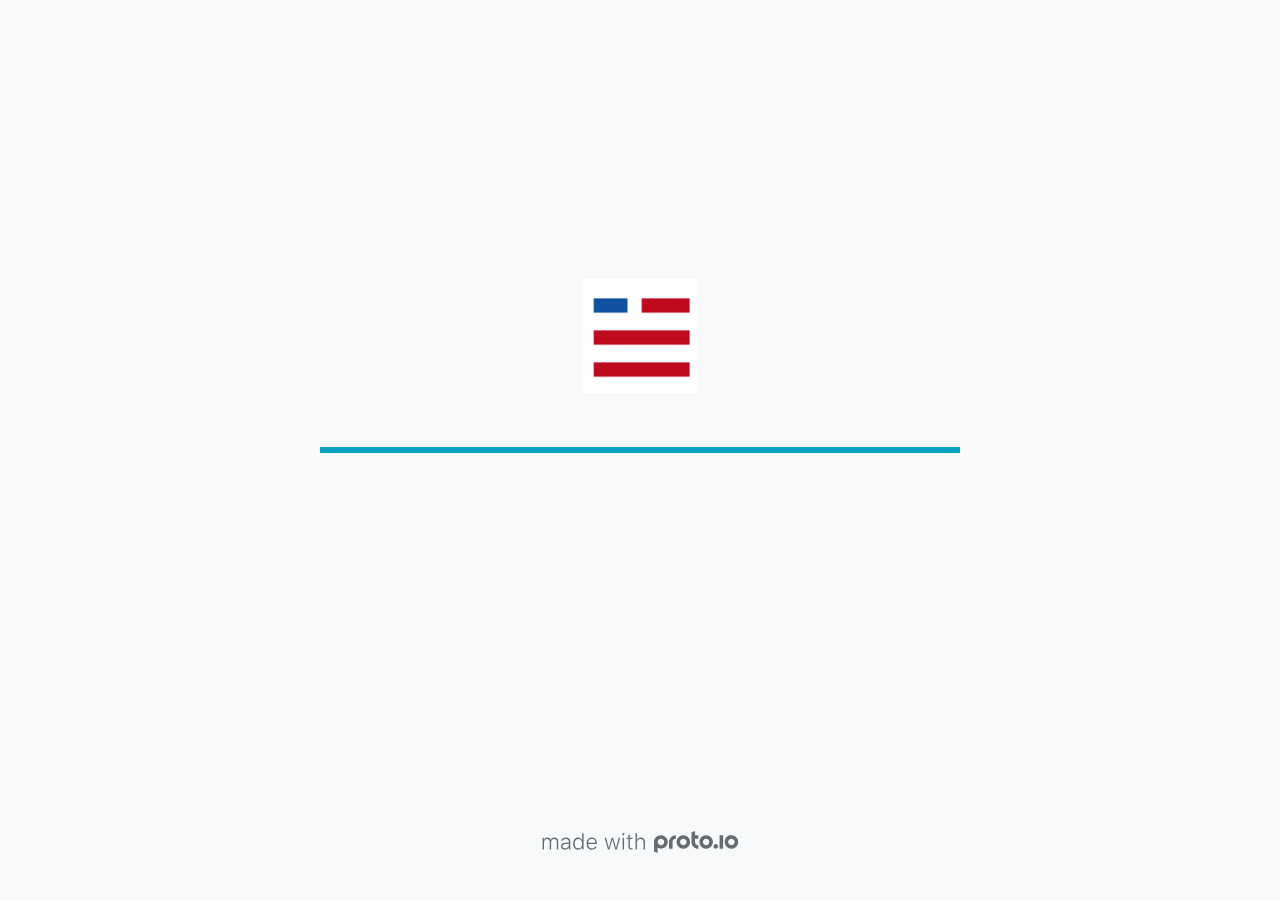
<file: AMW/index.html>
<!DOCTYPE HTML>
	<head>

		<meta charset="utf-8">

		<title>AMW</title>

		
			<meta name="HandheldFriendly" content="True">
			<meta name="MobileOptimized" content="375"> 

			
			
			
			<meta name="viewport" content="minimum-scale=1.00, maximum-scale=1.00, initial-scale=1.00, user-scalable=no, shrink-to-fit=no" />

			<meta name="apple-mobile-web-app-title" content="AMW">

				<meta name="apple-mobile-web-app-capable" content="yes" />
				<meta name="apple-mobile-web-app-status-bar-style" content="black-translucent" />
			

			<meta name="format-detection" content="telephone=no">


			

            
            <link rel="icon" sizes="192x192" href="./assets/branding/android-icon-hires.png">
            <link rel="icon" sizes="128x128" href="./assets/branding/android-icon.png">

            
            <link href="./assets/branding/apple-touch-icon-retina180.png" sizes="180x180" rel="apple-touch-icon">

            
            <link href="./assets/branding/apple-touch-icon-retina.png" sizes="114x114" rel="apple-touch-icon">

            
            <link href="./assets/branding/apple-touch-icon.png" sizes="57x57" rel="apple-touch-icon">

            
            <link href="./assets/branding/startup.png" media="(device-width: 320px)" rel="apple-touch-startup-image">

            
            <link href="./assets/branding/startup-retina.png" media="(device-width: 320px) and (device-height: 480px) and (-webkit-device-pixel-ratio: 2)" rel="apple-touch-startup-image">

            
            <link href="./assets/branding/startup-568.png" media="(device-width: 320px) and (device-height: 568px) and (-webkit-device-pixel-ratio: 2)" rel="apple-touch-startup-image">

            
            <link href="./assets/branding/startup-retina-6.png" media="(device-width: 375px) and (device-height: 667px) and (orientation: portrait) and (-webkit-device-pixel-ratio: 2)" rel="apple-touch-startup-image">

            
            <link href="./assets/branding/startup-retina-6plus.png" media="(device-width: 414px) and (device-height: 736px) and (orientation: portrait) and (-webkit-device-pixel-ratio: 3)" rel="apple-touch-startup-image">

            
            <link href="./assets/branding/startup-retina-6plus-landscape.png" media="(device-width: 414px) and (device-height: 736px) and (orientation: landscape) and (-webkit-device-pixel-ratio: 3)" rel="apple-touch-startup-image">

            
            <link href="./assets/branding/startup-ipad.png" media="(device-width: 768px) and (orientation: portrait)" rel="apple-touch-startup-image">

            
            <link href="./assets/branding/startup-ipad-landscape.png" media="(device-width: 768px) and (orientation: landscape)" rel="apple-touch-startup-image">

            
            <link href="./assets/branding/startup-ipad-retina.png" media="(device-width: 768px) and (orientation: portrait) and (-webkit-device-pixel-ratio: 2)" rel="apple-touch-startup-image">

            
            <link href="./assets/branding/startup-ipad-landscape-retina.png" media="(device-width: 768px) and (orientation: landscape) and (-webkit-device-pixel-ratio: 2)" rel="apple-touch-startup-image">

            
            <link href="./assets/branding/startup-ipad-pro.png" media="(device-width: 1024px) and (orientation: portrait) and (-webkit-device-pixel-ratio: 2)" rel="apple-touch-startup-image">

            
            <link href="./assets/branding/startup-ipad-pro-landscape.png" media="(device-width: 1024px) and (orientation: landscape) and (-webkit-device-pixel-ratio: 2)" rel="apple-touch-startup-image">

			<meta http-equiv="cleartype" content="on"> 


			 
		    <script type="text/javascript" src="./scripts/plugins/jquery/jquery.js"></script>

			
				<link rel="stylesheet" href="./stylesheets/player-export.css" />
				<script type="text/javascript" src="./scripts/player-export.js"></script>
			

			
			<script type="text/javascript" src="./libraries/common/components.js"></script> 
			<link type="text/css" rel="Stylesheet" href="./libraries/common/components.1.00.css" /> 

			
					<script type="text/javascript" src="./libraries/generic2/components.js"></script> 
					<link type="text/css" rel="Stylesheet" href="./libraries/generic2/components.1.00.css" /> 
				
					<script type="text/javascript" src="./libraries/ios9/components.js"></script> 
					<link type="text/css" rel="Stylesheet" href="./libraries/ios9/components.1.00.css" /> 
				
				<script type="text/javascript" src="./data/data.js"></script> 
			<script type="text/javascript" src="./webkitmask/maskimages.js"></script> 

		<style>
			body { width: 375px; height: 812px; }
			.landscape, .landscape .prx-page { min-height: 375px; }
			.portrait, .portrait .prx-page { min-height: 812px; }
		</style>

		<script type="text/javascript">

			prx.ver = '6.6.60.0';
			prx.url.account = 'https://noahrosenberg.proto.io';
			prx.url.staticassets = 'https://gal.proto.io';
			prx.url.devices = 'https://dteyv52hbg2at.cloudfront.net/devices';
			prx.url.static = 'https://dteyv52hbg2at.cloudfront.net';
			prx.url.siteurl = 'proto.io';
			prx.url.crossmsg = 'https://noahrosenberg.proto.io';

			prx.nodejsassetsserver = {};
			prx.nodejsassetsserver.host = ".proto.io";
			prx.nodejsassetsserver.subdomainprefix = "https://at";
			prx.nodejsassetsserver.maxsubdomains = "20";

			prx.device_library = 'ios9';
			prx.devices[prx.device] = {
				name: prx.device
				,defaultOrientation: 'portrait'
				,portrait_applies: 1 //new
				,portrait: [375,812]
				,landscape_applies: 1 //new
				,landscape: [812,375]
				,allow_orientation_change: 1 //new
				,statusbar_skin: 'default' // new
				,statusbarheightportrait: 0
				,statusbarheightlandscape: 0
				,navigationbar_skin: 'default' //new
				,navigationbarheightportrait: 0
				,navigationbarheightlandscape: 0
				,normalportrait: [375,812]
				,normallandscape: [812,375]
				,device_s3bucket: 'a5c28b9a-4cad-4b76-b050-dae1d7917642'
				,dpr: '1.00'
				,deviceType: "iphonex"
                ,showiPhoneXNotch: true
                ,hasCustomSkinNotch: false
				,appleWatchRoundedCorners: false
				,scrollType: "default"
				,initialscale: 1.00
				,targetdensitydpi: "device-dpi"
			}

			prx.projectsettings.id = '9db8e5f5-f07f-459b-b4d8-c8f65a2eb65e';
			prx.projectsettings.s3b = 'noahrosenberg-1077449-proto';
			prx.projectsettings.account = 'noahrosenberg';
			prx.projectsettings.statusbar = '0'; 
			prx.projectsettings.statusbarapplies = '0';
			prx.projectsettings.navigationbar = '0';
			prx.projectsettings.navigationbarapplies = '0';
			prx.projectsettings.initialpageid = -1;
			
			
			prx.projectsettings.flashactions = 1;
			prx.projectsettings.gatrackingcode = '';

			prx.export2html = '1' == true;
			prx.mobPlayer = 0;

			prx.user.country = 'US';

			prx.s3Links = []; 
			var sLinkedAssets = [];
			

			prx.csrf_token = '143EEB93C56CEFC9194868CF19347790E09FB4CDD302468F8933FBBB4F48704A';

            

            
                            prx.assetsAccessToken = "eyJ0eXAiOiJKV1QiLCJhbGciOiJIUzI1NiJ9.eyJkIjp7InVpZCI6Ii0xIiwicHJvamVjdF9pZCI6IjlkYjhlNWY1LWYwN2YtNDU5Yi1iNGQ4LWM4ZjY1YTJlYjY1ZSJ9LCJ2IjowLCJleHAiOjE2MDU5MTY1MDAsImlhdCI6MTYwNTczNjUwMH0.iEudgTMe-wbufQ3JcVzJ_XgEw6AiF0-FkzRSTjTUjrs";

			prx.iniPlayer.iniPreLoad();

		</script>
	</head>

	

			<body class="player device-cursor-touch mobile-device-true " " id="mbd" >

				
					<div id='iphoneX-notch-player'>
						<span class="iphoneX-notch-corners"></span>
					</div>
				
				<div id="window-wrapper">
					<div id="dragarea"></div>
					<div id="statusbar"></div>
					<div id="underlay" style=""></div>

					<div class="prx-page" data-role="page" id="p-12" data-id="12"></div>
					
								<div class="prx-page" data-role="page" id="p-2" data-id="2"></div>
							
								<div class="prx-page" data-role="page" id="p-3" data-id="3"></div>
							
								<div class="prx-page" data-role="page" id="p-4" data-id="4"></div>
							
								<div class="prx-page" data-role="page" id="p-5" data-id="5"></div>
							
								<div class="prx-page" data-role="page" id="p-6" data-id="6"></div>
							
								<div class="prx-page" data-role="page" id="p-7" data-id="7"></div>
							
								<div class="prx-page" data-role="page" id="p-8" data-id="8"></div>
							
								<div class="prx-page" data-role="page" id="p-9" data-id="9"></div>
							
								<div class="prx-page" data-role="page" id="p-10" data-id="10"></div>
							
								<div class="prx-page" data-role="page" id="p-11" data-id="11"></div>
							
								<div class="prx-page" data-role="page" id="p-13" data-id="13"></div>
							
								<div class="prx-page" data-role="page" id="p-14" data-id="14"></div>
							
								<div class="prx-page" data-role="page" id="p-15" data-id="15"></div>
							
					<div id="navigationbar"></div>
					<div id="overlay"></div>
					<div id="trash"></div>
					<div id="quick-audios"></div>
				</div>

				 
			<div id="loader-wrapper">
				
					<div id="app-icon"><img src="images/player/appicon.png"/></div>
				
				<div class="progress">
					<div class="progress-bar"></div>
				</div>
				<div id="poweredby"></div>
			</div>
			


			</body>
		

</html>
</file>
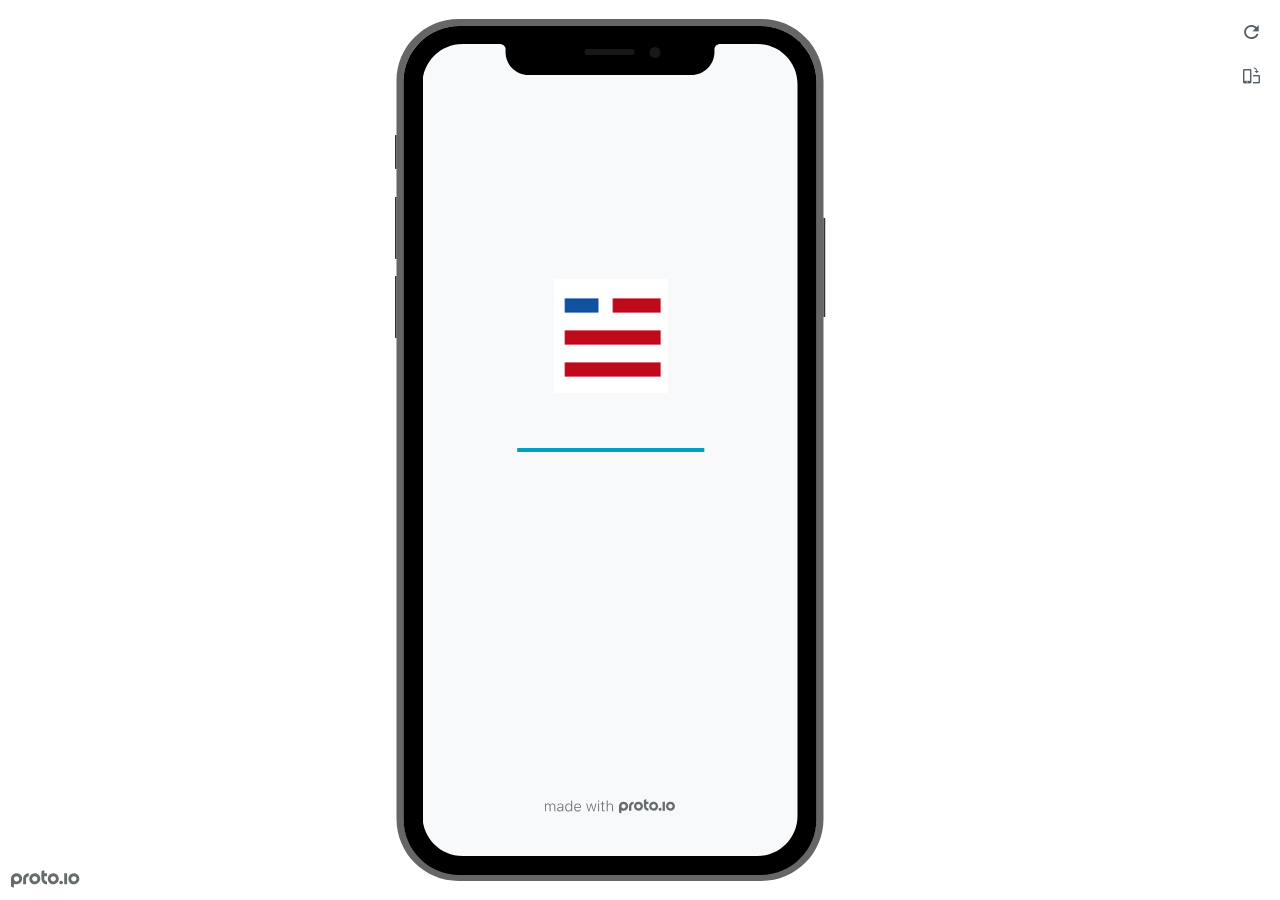
<file: AMW/frame.html>
<!DOCTYPE HTML>
    <head>
    <meta charset="utf-8">

    <title>AMWCompanion - Proto.io player</title>

    

			<link type="text/css" rel="stylesheet" href="./stylesheets/preview-export-min.css">
			<script type="text/javascript" src="./scripts/preview-export-min.js"></script>

		

    <script type="text/javascript">
        var prx = window.prx || {};
        prx.orientation = 'portrait';
        prx.orientations = {};
        prx.orientations.portrait = 1;
        prx.orientations.landscape = 1;
        prx.project = {};
        prx.project.id = '9db8e5f5-f07f-459b-b4d8-c8f65a2eb65e';
        prx.project.title = 'AMWCompanion';
        prx.project.version = 0;
        prx.project.livepreview = 0;
        prx.project.account = "noahrosenberg";
        prx.activePage = {};
        prx.usercountry = "us";
        
            prx.user = false;
        
        prx.skin = 'apple-phone-iphoneX-1';
        prx.ver = '6.6.60.0';
        //prx.flashactions = 1;
		prx.flashactions = 1; //we are not using the DB value anymore

        prx.nodejsassetsserver = {};
        prx.nodejsassetsserver.host = ".proto.io";
        prx.nodejsassetsserver.subdomainprefix = "https://at";
        prx.nodejsassetsserver.maxsubdomains = "20";
        prx.account = "noahrosenberg";
        prx.browserShowScreenshots = 'true';
        prx.url.crossmsg = 'https://noahrosenberg.proto.io';
        prx.playerUrl = 'https://noahrosenberg.proto.io/player/';
        prx.spaces = false;
        prx.csrf_token = '108F5DCFA39FADA4188B76174C61AC432D5B6BCDBC368D56FF03CB7FCBB037E7';

        
    </script>

    

</head>


<body style="background-color:#FFFFFF">

    

    <div class="page-sidebar">
        
        <div class="sidebar-action-buttons">

            
                <span class="header-action-button player-icon-reload embed-icon-reload" id="refresh-preview">
                    <span class="tooltip">Refresh preview</span>
                </span>
                
                    <span  class="header-action-button player-icon-rotate embed-icon-rotate" id="change-orientation">
                        <span class="tooltip">Change orientation</span>
                    </span>
                

        </div>

    </div>

    <div id="maincontent" class="portrait">

        <div id="shortcut-pressed-outer">
            <div id="shortcut-pressed"></div>
        </div>
        

			<div class="frame_generic">
				
				<div class="body_generic skin_apple-phone-iphoneX-1 skin-wrapper skin-os-apple skin-device-phone skin-model-iphoneX skin-size-1 skin-color-black skin-orientation-portrait skin-dimensions-375-812">

					<div class="buttons top"></div>
					<div class="detail-top"></div>
					<div class="web-search"></div>
					<div class="buttons left"></div>

					<div class="body_generic_inner">
						
						<iframe id="pio-playerframe" src="index.html" scrolling="NO" style="width: 375px; height: 812px;" webkitAllowFullScreen mozallowfullscreen allowFullScreen allowvr allow="autoplay"></iframe>
						
                                <script type="text/javascript">
                                    // remove parameter from address bar immediately if no changes
                                    let url = new URL(window.location.href);
                                    url.searchParams.delete('hc');
									url.searchParams.delete('ap');
                                    window.history.replaceState({}, document.title, url.toString());
                                </script>
                            
					</div>

					<div class="buttons right"></div>
					<div class="detail-bottom"></div>
				</div>
				
			</div>
		
    </div>

    

    
            <div id="branding"></div>
        
</body>


<script type="text/javascript">
    
</script>
</html>
</file>
<file: AMW/stylesheets/player-export.css>
/*!
 * 
 *                                                                       
 *                              ::;;;;                                   
 *    ::,,,,::    ::,,  ,,,,::::::11ii::,,::,,,,::      ::::,,::,,,,::   
 *  ,,111111ii,,::1111::111111ii::111111::111111ii,,    ii11,,ii111111,, 
 *  11ii::;;11;;ii11::iiii::;;11;;11ii::ii11::::11ii    ii11;;11;;::ii11 
 *  11;;  ::11ii11;;::11ii  ::11ii11ii,,iiii..  iiii    ii11;;11::  ;;11 
 *  1111;;ii11;;11;;,,ii11::ii11;;ii11;;;;11;;;;11;;;;;;ii11::11ii;;11ii 
 *  11111111;;::11;;  ::ii1111;;  ::ii11::ii1111ii::11ii;;11,,;;1111ii:: 
 *  11;;,,::  ,,::,,      ::,,        ::::  ::::    ,,,,::::    ::,,     
 *  ;;;;                                                                 
 *                                                                       
 *  Build: 11/11/2020, 10:54:08 AM
 */

/*!
 * Waves v0.5.5
 * http://fian.my.id/Waves
 *
 * Copyright 2014 Alfiana E. Sibuea and other contributors
 * Released under the MIT license
 * https://github.com/fians/Waves/blob/master/LICENSE
 */.mask-inner{position:relative;background-size:100% 100%;background-repeat:no-repeat}.mask-inner .mask-inner{transform:none!important}.mask-border .mborder,.mask-filter{height:100%;width:100%}.mask-border .mborder{border:1px solid hsla(0,0%,100%,.8);position:absolute;pointer-events:none}.mask-border .area-border{border:1px solid #00a1c0;left:0;top:0;position:absolute;transform-origin:0 0;box-sizing:border-box}.mask-border .mask-radius{width:100%;height:100%;overflow:hidden;position:absolute}.mask-border .mask-radius .mask-radius-border{position:relative;width:100%;height:100%;border:1px solid hsla(0,0%,100%,.8)}.mask-border.hide-handles .prx-resizable-handle{opacity:0;pointer-events:none!important}.mask-border.hide-handles .area-border{border:1px dashed #b4bcbf}.mask-wrapper{overflow:hidden;height:100%;pointer-events:none}.mask-wrapper.borderPos-inside{box-sizing:border-box}.mask-wrapper.borderPos-outside{width:100%;height:100%}.mask-wrapper.borderPos-outside .mask-inner{box-sizing:content-box}.mask-edit-mode-handles{pointer-events:none}.mask-edit-mode-handles.hide-handles .prx-resizable-handle,.mask-edit-mode-handles.hide-handles .prx-rotate-handle{opacity:0;pointer-events:none!important}.mask-edit-mode-handles.hide-handles .xborder{border-color:#b4bcbf!important}abbr,address,article,aside,audio,b,blockquote,body,caption,cite,code,dd,del,dfn,div,dl,dt,em,fieldset,figure,footer,form,h1,h2,h3,h4,h5,h6,header,hgroup,html,i,iframe,img,ins,kbd,label,legend,li,mark,menu,nav,object,ol,p,pre,q,samp,section,small,span,strong,sub,sup,table,tbody,td,tfoot,th,thead,time,tr,ul,var,video{margin:0;padding:0;border:0;outline:0;font-size:100%;background:transparent}article,aside,details,figcaption,figure,footer,header,hgroup,nav,section{display:block}audio,canvas,video{display:inline-block;*display:inline;*zoom:1}[hidden],audio:not([controls]){display:none}html{font-size:100%;-webkit-text-size-adjust:100%;-ms-text-size-adjust:100%}body{margin:0;font-size:13px}body,button,input,select,textarea{font-family:sans-serif;color:#222}a{color:#00e}a:visited{color:#551a8b}a:hover{color:#06e}a:focus{outline:thin dotted}a:active,a:hover{outline:0}abbr[title]{border-bottom:1px dotted}b,strong{font-weight:700}blockquote{margin:1em 40px}dfn{font-style:italic}hr{display:block;height:1px;border:0;border-top:1px solid #ccc;margin:1em 0;padding:0}ins{background:#ff9;text-decoration:none}ins,mark{color:#000}mark{background:#ff0;font-style:italic;font-weight:700}code,kbd,pre,samp{font-family:monospace,serif;_font-family:courier new,monospace;font-size:1em}pre{white-space:pre;white-space:pre-wrap;word-wrap:break-word}q{quotes:none}q:after,q:before{content:"";content:none}small{font-size:85%}sub,sup{font-size:75%;line-height:0;position:relative;vertical-align:baseline}sup{top:-.5em}sub{bottom:-.25em}ol,ul{margin:1em 0;padding:0 0 0 40px}dd{margin:0 0 0 40px}nav ol,nav ul{list-style:none;list-style-image:none;margin:0;padding:0}img{border:0;-ms-interpolation-mode:bicubic}svg:not(:root){overflow:hidden}figure,form{margin:0}fieldset{margin:0}fieldset,legend{border:0;padding:0}legend{*margin-left:-7px}button,input,select,textarea{font-size:100%;margin:0;vertical-align:baseline;*vertical-align:middle}button,input{line-height:normal;*overflow:visible}table button,table input{*overflow:auto}[role=button],button,input[type=button],input[type=reset],input[type=submit]{-webkit-appearance:button}input[type=checkbox],input[type=radio]{box-sizing:border-box;padding:0}input[type=search]{-webkit-appearance:textfield;-moz-box-sizing:content-box;-webkit-box-sizing:content-box;box-sizing:content-box}input[type=search]::-webkit-search-decoration{-webkit-appearance:none}button::-moz-focus-inner{border:0;padding:0}textarea{overflow:auto;vertical-align:top;resize:vertical}input:invalid,textarea:invalid{background-color:#f0dddd}table{border-collapse:collapse;border-spacing:0}td{vertical-align:top}.nocallout{-webkit-touch-callout:none}textarea[contenteditable]{-webkit-appearance:none}.gifhidden{position:absolute;left:-100%}.ir{display:block;border:0;text-indent:-999em;overflow:hidden;background-color:transparent;background-repeat:no-repeat;text-align:left;direction:ltr}.ir br{display:none}.hidden{display:none!important;visibility:hidden}.visuallyhidden{border:0;clip:rect(0 0 0 0);height:1px;margin:-1px;overflow:hidden;padding:0;position:absolute;width:1px}.visuallyhidden.focusable:active,.visuallyhidden.focusable:focus{clip:auto;height:auto;margin:0;overflow:visible;position:static;width:auto}.invisible{visibility:hidden}.clearfix:after,.clearfix:before{content:"";display:table}.clearfix:after{clear:both}.clearfix{*zoom:1}@media print{*{background:transparent!important;color:#000!important;text-shadow:none!important;filter:none!important;-ms-filter:none!important}a,a:visited{text-decoration:underline}a[href]:after{content:" (" attr(href) ")"}abbr[title]:after{content:" (" attr(title) ")"}.ir a:after,a[href^="#"]:after,a[href^="javascript:"]:after{content:""}blockquote,pre{border:1px solid #999;page-break-inside:avoid}thead{display:table-header-group}img,tr{page-break-inside:avoid}img{max-width:100%!important}@page{margin:.5cm}h2,h3,p{orphans:3;widows:3}h2,h3{page-break-after:avoid}}#eval-iframe{display:none}body{-webkit-appearance:none;-webkit-box-flex:1;-webkit-touch-callout:none;-webkit-tap-highlight-color:rgba(0,0,0,0)}*{-webkit-user-select:none;-khtml-user-select:none;-moz-user-select:-moz-none;-o-user-select:none;user-select:none}input,textarea{-webkit-user-select:text;-khtml-user-select:text;-moz-user-select:text;-o-user-select:text;user-select:text}#dragarea{font-family:Helvetica,Arial,sans-serif;text-align:left}.text{height:95%;overflow:auto}.wrap{overflow:hidden}.pos,.spos{position:absolute}.action-highlight{position:absolute;top:0;left:0;height:100%;width:100%;background:rgba(255,255,0,.5);background:rgba(64,208,255,.3);opacity:0;pointer-events:none;-webkit-transition:opacity .2s ease-in;transition:opacity .2s ease-in;border:2px solid #40c8f4;padding:3px;box-sizing:border-box}.action-highlight-simple-visible,.action-highlight-visible{opacity:1}#appModeNote{background-color:#333;border-top:5px solid #000;bottom:0;color:#f0f0f0;display:none;font-family:helvetica;left:0;padding:10px 0;position:fixed;text-align:center;width:100%}#appModeNote em{display:block;font-size:20px;font-weight:700;line-height:26px}#appModeNote span{display:block;font-size:14px;line-height:20px}.hidden{display:none}.prx-page.loadedFrom{display:block}.prx-page.loadedTo{z-index:999999}.prx-page.loadedTo-1{z-index:10000000}.prx-page.loadedTo-2{z-index:10000001}.prx-page.loadedTo-3{z-index:10000002}.prx-page.loadedTo-4{z-index:10000003}.prx-page.loadedTo-5{z-index:10000004}.prx-page.loadedTo-6{z-index:10000005}.prx-page.loadedTo-7{z-index:10000006}.prx-page.loadedTo-8{z-index:10000007}.prx-page.loadedTo-9{z-index:10000008}.prx-page.loadedTo-10{z-index:10000009}.prx-page.loadedTo-11{z-index:10000010}.prx-page.loadedTo-12{z-index:10000011}.prx-page.loadedTo-13{z-index:10000012}.prx-page.loadedTo-14{z-index:10000013}.prx-page.loadedTo-15{z-index:10000014}.prx-page.loadedTo-16{z-index:10000015}.prx-page.loadedTo-17{z-index:10000016}.prx-page.loadedTo-18{z-index:10000017}.prx-page.loadedTo-19{z-index:10000018}.prx-page.loadedTo-20{z-index:10000019}.prx-page.loadedTo-21{z-index:10000020}.prx-page.loadedTo-22{z-index:10000021}.prx-page.loadedTo-23{z-index:10000022}.prx-page.loadedTo-24{z-index:10000023}.prx-page.loadedTo-25{z-index:10000024}.prx-page.loadedTo-26{z-index:10000025}.prx-page.loadedTo-27{z-index:10000026}.prx-page.loadedTo-28{z-index:10000027}.prx-page.loadedTo-29{z-index:10000028}.prx-page.loadedTo-30{z-index:10000029}#navigationbar,#statusbar{background:transparent 0 0;display:block;width:100%;border:0;top:0;position:fixed;z-index:1}#loader-wrapper{background:#f8f9fa;height:100%;left:0;position:fixed;top:0;width:100%;z-index:99999;font-size:11px}#loader-wrapper .progress{position:absolute;top:50%;left:50%;transform:translate(-50%,-50%);-ms-transform:translate(-50%,-50%);-webkit-transform:translate(-50%,-50%);width:50%;height:4px;background-color:#ddd}#loader-wrapper .progress-bar{position:relative;width:0;height:4px;-webkit-transition:.4s linear;-moz-transition:.4s linear;-o-transition:.4s linear;transition:.4s linear;-webkit-transition-property:width,background-color;-moz-transition-property:width,background-color;-o-transition-property:width,background-color;transition-property:width,background-color}#loader-wrapper .progress-bar:before,.progress-bar:after{content:"";position:absolute;top:0;left:0;right:0}#loader-wrapper .progress-bar:before{bottom:0;background-color:#ddd}#loader-wrapper .progress-bar:after{z-index:2;bottom:0;background:#00a1c0}#loader-wrapper #app-icon{position:absolute;top:50%;left:50%;transform:translate(-50%,-150%);-ms-transform:translate(-50%,-150%);-webkit-transform:translate(-50%,-150%);width:114px;height:114px}#loader-wrapper #poweredby{position:absolute;bottom:5%;left:50%;transform:translate(-50%);-ms-transform:translate(-50%);-webkit-transform:translate(-50%);width:100%;height:16px;background-image:url(/images/player/player-logo.svg);background-repeat:no-repeat;background-position:top;background-size:auto 200%;z-index:99999}body{-moz-transition:opacity .3s linear;-o-transition:opacity .3s linear;-webkit-transition:opacity .3s linear;transition:opacity .3s linear}.reloading{background:#fff!important;opacity:0}@media (min-width:481px) and (max-width:1079px){#loader-wrapper .progress,#loader-wrapper .progress-bar{height:4px}}@media (min-width:1080px){#loader-wrapper #poweredby{height:24px}#loader-wrapper .progress,#loader-wrapper .progress-bar{height:6px}}@media (width:1280px) and (height:768px){#loader-wrapper .progress,#loader-wrapper .progress-bar{height:2px}}.pointer-events-none{pointer-events:none!important}body .prx-page{-webkit-trans1form:translate3d(0,0,0)}.prx-page .type-symbol .box{-w1ebkit-transform:translateZ(0)}html{background:transparent}body{background:#fff;overflow:hidden}body.mobile-device-true *{-webkit-text-size-adjust:100%}body.mobile-device-false *{-webkit-text-size-adjust:initial}#window-wrapper{width:100%;height:100%;overflow:hidden;position:relative}#dragarea{background:transparent;display:none}#overlay,#quick-audios,#trash,#underlay{position:absolute;top:0;left:0}#quick-audios,#trash{display:none}.visible{display:block!important}.iScrollHorizontalScrollbar,.iScrollVerticalScrollbar{z-index:auto!important}.overlay{position:fixed;left:0;right:0;bottom:0;top:0}.ui-mobile-viewport-transitioning,.ui-mobile-viewport-transitioning .prx-page{o1verflow:visible!important}.box[style*="z-index:0;"],.box[style*="z-index: 0;"]{z-index:auto!important}.box[data-mpoverlay="1"]{pos1ition:fixed}#temp-for-external-link{display:none}#dragarea,html{background:transparent!important}.hide{display:none!important}*{outline:none}.ghost-component,.ghost-component *,.ghost-component .box *{pointer-events:none!important}#statusbar{position:fixed!important}.prx-page{position:absolute;display:none}.prx-page.prx-page-active,.prx-page[class*=prx-page-transitioning-]{display:block}.prx-page[class*=prx-page-transitioning-]{overflow:hidden}.prx-page.prx-page-transitioning-overlay-in-source,.prx-page.prx-page-transitioning-overlay-out-target{overflow:visible}.prx-page.prx-page-below{z-index:10}.prx-page.prx-page-above{z-index:20}#overlay{z-index:30}.prx-page.prx-page-transition-flip,.prx-page.prx-page-transition-turn{-webkit-backface-visibility:hidden;-moz-backface-visibility:hidden;backface-visibility:hidden}.prx-page.prx-page-transition-turn{-webkit-transform:translateZ(0);-moz-transform:translateZ(0);-webkit-transform-origin:0 center;-moz-transform-origin:0 center;transform-origin:0 center;transform:translateZ(0)}.prx-page.prx-page-transition-flow:not(.prx-page-transition-flow-overlay),.prx-page.prx-page-transition-overlay-top{box-shadow:0 0 20px rgba(0,0,0,.4)}.prx-page-above.prx-page-transition-notificationInWatchOS{transition:background-color .45s ease-out}.prx-page-above.prx-page-transition-notificationInWatchOS.prx-page-transition-notificationInWatchOS-notification-in{background-color:transparent!important;transition:background-color 0s ease-out}.device-cursor-touch,.device-cursor-touch *{cursor:url(/images/player/touch-cursor-64.png) 32 32,default}.device-cursor-web,.device-cursor-web *{cursor:default}.device-cursor-web .delayedtap,.device-cursor-web .delayedtap *,.device-cursor-web .interaction-click,.device-cursor-web .interaction-click *,.device-cursor-web .interaction-tap,.device-cursor-web .interaction-tap *,.device-cursor-web .release,.device-cursor-web .release *,.device-cursor-web .touch,.device-cursor-web .touch *{cursor:pointer;cursor:hand}.device-cursor-web [data-component-type=text]{cursor:default}.device-cursor-web .move,.device-cursor-web .move *{cursor:move}.device-cursor-web input,.device-cursor-web textarea{cursor:text}.do-chrome-fix #window-wrapper{-webkit-perspective:1}.do-chrome-fix .pos{-webkit-backface-visibility:hidden;-webkit-transform:translateZ(0)}.do-chrome-fix *{-w1ebkit-transform:translateZ(0) scale(1) scaleX(1) skew(0deg,0deg) skewX(0deg) skewY(0deg) rotateX(0deg) rotateY(0deg) rotate(0deg)}.do-chrome-fix.dont-do-chrome-fix #window-wrapper{-webkit-perspective:none}.do-chrome-fix.dont-do-chrome-fix .pos{-webkit-backface-visibility:visible;-webkit-transform:none}.prx-page-transitioning:not(.prx-page-transitioning-overlay-in-source):not(.loadedFrom) [data-mpoverlay="1"]{display:none}#fps{position:fixed;z-index:9999;font-size:18px;top:20px;left:20px;background:rgba(0,0,0,.8);border-radius:6px;color:#fff;padding:3px 10px}#fps,.cbutton{pointer-events:none}.cbutton{position:absolute;display:inline-block;padding:0;border:none;background:none;color:#286aab;font-size:1.4em;overflow:visible;-webkit-transition:color .7s;transition:color .7s;-webkit-tap-highlight-color:rgba(0,0,0,0)}.cbutton.cbutton--click,.cbutton:focus{outline:none;color:#3c8ddc}.cbutton:after{position:absolute;width:100%;height:100%;border-radius:50%;content:"";opacity:0;pointer-events:none}.cbutton--effect-jelena:after{border:3px solid hsla(0,0%,82.7%,.7)}.cbutton--effect-jelena.cbutton--click:after{-webkit-animation:anim-effect-jelena .3s ease-out forwards;animation:anim-effect-jelena .3s ease-out forwards}@-webkit-keyframes anim-effect-jelena{0%{opacity:1;-webkit-transform:scale3d(.6,.6,1);transform:scale3d(.6,.6,1)}to{opacity:0;-webkit-transform:scale3d(1.2,1.2,1);transform:scale3d(1.2,1.2,1)}}@keyframes anim-effect-jelena{0%{opacity:1;-webkit-transform:scale3d(.5,.5,1);transform:scale3d(.5,.5,1)}to{opacity:0;-webkit-transform:scale3d(1.2,1.2,1);transform:scale3d(1.2,1.2,1)}}.cbutton--effect-sanja:after{background:hsla(0,0%,75.3%,.3)}.cbutton--effect-sanja.cbutton--click:after{-webkit-animation:anim-effect-sanja 1s ease-out forwards;animation:anim-effect-sanja 1s ease-out forwards}@-webkit-keyframes anim-effect-sanja{0%{opacity:1;-webkit-transform:scale3d(.5,.5,1);transform:scale3d(.5,.5,1)}25%{opacity:1;-webkit-transform:scaleX(1);transform:scaleX(1)}to{opacity:0;-webkit-transform:scaleX(1);transform:scaleX(1)}}@keyframes anim-effect-sanja{0%{opacity:1;-webkit-transform:scale3d(.5,.5,1);transform:scale3d(.5,.5,1)}25%{opacity:1;-webkit-transform:scaleX(1);transform:scaleX(1)}to{opacity:0;-webkit-transform:scaleX(1);transform:scaleX(1)}}#log{position:fixed;z-index:9999;font-size:24px;top:20px;right:20px;pointer-events:none}.watchOSscrollbars .iScrollVerticalScrollbar{position:fixed!important;width:12px!important;background-color:hsla(0,0%,100%,.3)!important;border-radius:8px!important;z-index:99999!important}.watchOSscrollbars .iScrollIndicator{background:#fff!important;border-radius:8px!important;left:2px!important;width:8px!important}.applewatch-rounded-corners{-webkit-clip-path:inset(0 0 0 0 round 63px);clip-path:inset(0 0 0 0 round 63px)}.group-action-prediv{position:absolute}.player .type-symbol.type-symbol-transparent .group-action-prediv{pointer-events:auto}.initialise-hidden-container{display:block!important;visibility:hidden!important}.a-enter-vr{height:0!important}.fullscreen-vr .prx-page{transform:none!important;position:fixed!important}

/*!
 * Waves v0.5.5
 * http://fian.my.id/Waves
 *
 * Copyright 2014 Alfiana E. Sibuea and other contributors
 * Released under the MIT license
 * https://github.com/fians/Waves/blob/master/LICENSE
 */.waves-effect{position:relative;overflow:hidden}.waves-effect.box{position:absolute}.waves-effect .waves-ripple{position:absolute;border-radius:50%;width:100px;height:100px;margin-top:-50px;margin-left:-50px;opacity:0;background-color:rgba(0,0,0,.2);pointer-events:none}.waves-effect.waves-light .waves-ripple{background-color:hsla(0,0%,100%,.4)}.waves-button,.waves-circle{-webkit-mask-image:-webkit-radial-gradient(circle,#fff 100%,#000 0);mask-image:radial-gradient(circle,#fff 100%,#000 0)}.waves-button,.waves-button-input,.waves-button:hover,.waves-button:link,.waves-button:visited{white-space:nowrap;vertical-align:middle;cursor:pointer;border:none;outline:none;color:inherit;background-color:transparent;font-size:14px;text-align:center;text-decoration:none;z-index:1}.waves-button{padding:10px 15px;border-radius:2px}.waves-button-input{margin:0;padding:10px 15px}.waves-input-wrapper{border-radius:2px;vertical-align:bottom}.waves-input-wrapper.waves-button{padding:0}.waves-input-wrapper .waves-button-input{position:relative;top:0;left:0;z-index:1}.waves-block{display:block}a.waves-effect .waves-ripple{z-index:-1}#loader-wrapper #poweredby{background-image:url(../images/player/player-logo.svg)!important}.device-cursor-touch,.device-cursor-touch *{cursor:url(../images/player/touch-cursor-64.png) 32 32,default!important}
</file>
<file: AMW/libraries/common/components.1.00.css>
.type-shapes .shape-wrapper{width:100%;height:100%;-moz-box-sizing:border-box;-webkit-box-sizing:border-box;box-sizing:border-box;background-clip:content-box}.type-shapes .shapes-text-container{position:absolute;top:0;left:0;right:0;display:table;width:100%;height:100%;text-align:center}.type-shapes .shapes-text-container>span{display:table-cell;vertical-align:middle}.type-shapes svg{overflow:visible}.player .type-symbol{overflow:hidden}.player .type-symbol.symbol-scroll{-webkit-perspective:1000}.player .type-symbol.type-symbol-transparent{pointer-events:none !important}.player .type-symbol.type-symbol-transparent .box{pointer-events:auto}.type-symbol.fullscreen{transform:none !important;width:100vw !important;height:100vh !important}.type-symbol>.type-symbol-hover-message,.type-symbol.ui-draggable-dragging:hover>.type-symbol-hover-message,.type-symbol.prx-resizable-resizing:hover>.type-symbol-hover-message{display:none;position:absolute;color:#fff;font-family:Helvetica, Arial, sans-serif !important;background:rgba(0,0,0,0.7);top:50%;left:50%;text-align:center;position:absolute;pointer-events:none;width:70px;height:30px;line-height:15px;font-size:10px !important;border-radius:3px;margin:-20px 0 0 -40px;padding:5px}.type-symbol:hover>.type-symbol-hover-message{display:block}.type-vrsymbol.fullscreen{transform:none !important;width:100vw !important;height:100vh !important}.type-vrsymbol.fullscreen canvas{width:100vw !important;height:100vh !important}.type-vrsymbol>.type-vrsymbol-hover-message,.type-vrsymbol.ui-draggable-dragging:hover>.type-vrsymbol-hover-message,.type-vrsymbol.prx-resizable-resizing:hover>.type-vrsymbol-hover-message{display:none;position:absolute;color:#fff;font-family:Helvetica, Arial, sans-serif !important;background:rgba(0,0,0,0.7);top:50%;left:50%;text-align:center;position:absolute;pointer-events:none;width:70px;height:30px;line-height:15px;font-size:10px !important;border-radius:3px;margin:-20px 0 0 -40px;padding:5px}.type-vrsymbol:hover>.type-vrsymbol-hover-message{display:block}.type-text.v2-text .text-contents{o1verflow:hidden;width:100%;height:100%}.type-text.v2-text.box [data-editableProperty]{word-wrap:break-word !important}.type-text .autoresize{white-space:nowrap}.player .type-text .autoResize-true{white-space:nowrap}.type-richtext p{margin:0;line-height:normal}.type-rectangle .inner-rec{position:absolute;width:100%;height:100%;-moz-box-sizing:border-box;-webkit-box-sizing:border-box;box-sizing:border-box;background-clip:content-box}.type-rectangle .shapes-image-background{top:0;left:0;width:100%;height:100%;position:absolute;background-position:center;background-repeat:no-repeat}.type-rectangle[data-shape-type="oval"] .shapes-image-background{border-radius:50%}.type-rectangle .shapes-text-container{display:table;width:100%;height:100%;text-align:center}.type-rectangle .shapes-text-container>span{display:table-cell;vertical-align:middle}.type-horizontalline .inner{width:100%;height:0}.type-verticalline .inner{width:0;height:100%}.type-actionarea .inner-rec{width:100%;height:100%}.type-actionarea .inner-rec div{width:100%;height:100%;background:#40C8F4;opacity:0.4;-moz-box-sizing:border-box;-webkit-box-sizing:border-box;box-sizing:border-box}.type-actionarea .inner-rec div:before{content:" ";display:block;position:absolute;top:50%;left:50%;width:24px;height:24px;margin:-12px 0 0 -12px}.player .type-actionarea .inner-rec div{background:transparent}.player .type-actionarea .inner-rec div:before{background-image:none}.type-image,.type-image .type-image-wrapper{background:0 0 repeat;background-size:100% 100%;width:100%;height:100%;background-clip:content-box}.type-image .type-image-wrapper.type-image-svg{background:center center no-repeat;background-size:contain}.type-image .type-image-wrapper img{display:none}.player .type-image .type-image-wrapper.gif img{display:block !important;width:1px;height:1px;opacity:0.1}.type-image.type-image-repeater,.type-image.type-image-repeater .type-image-wrapper{background-size:auto}.type-image .image-inner{width:100%;height:100%}.type-image .image-inner.borderPos-inside .type-image-wrapper{box-sizing:border-box;background-origin:border-box}.type-image .image-inner.borderPos-outside{display:-webkit-box;display:-moz-box;display:-ms-flexbox;display:-webkit-flex;display:flex;-moz-flex-flow:row;-ms-flex-flow:row;-webkit-flex-flow:row;flex-flow:row;-moz-box-orient:horizontal;-ms-box-orient:horizontal;-webkit-box-orient:horizontal;box-orient:horizontal;-ms-align-items:center;-webkit-align-items:center;align-items:center;-ms-box-align:center;-webkit-box-align:center;box-align:center;-ms-flex-align:center;-webkit-flex-align:center;flex-align:center;-ms-justify-content:center;-webkit-justify-content:center;justify-content:center;-ms-box-pack:center;-webkit-box-pack:center;box-pack:center;-ms-flex-pack:center;-webkit-flex-pack:center;flex-pack:center}.type-image .image-inner.borderPos-outside .type-image-wrapper{-ms-flex-shrink:0;-webkit-flex-shrink:0;flex-shrink:0;box-sizing:content-box}.type-image>.type-image-hover-message,.type-image.ui-draggable-dragging:hover>.type-image-hover-message,.type-image.prx-resizable-resizing:hover>.type-image-hover-message{display:none;position:absolute;color:#fff;font-family:Helvetica, Arial, sans-serif !important;background:rgba(0,0,0,0.7);top:50%;left:50%;text-align:center;position:absolute;pointer-events:none;width:70px;height:30px;line-height:15px;font-size:10px !important;border-radius:3px;margin:-20px 0 0 -40px;padding:5px}.type-image:hover>.type-image-hover-message{display:block}.type-placeholder .bg{position:absolute;width:100%;height:100%;-moz-box-sizing:border-box;-webkit-box-sizing:border-box;box-sizing:border-box}.type-placeholder .diagonal{border:0px solid transparent;position:absolute;-moz-box-sizing:border-box;-webkit-box-sizing:border-box;box-sizing:border-box}.type-placeholder .diagonal1{-moz-transform-origin:0 0;-webkit-transform-origin:0 0;-o-transform-origin:0 0;transform-origin:0 0}.type-placeholder .diagonal2{-moz-transform-origin:right top;-webkit-transform-origin:right top;-o-transform-origin:right top;transform-origin:right top}.type-placeholder .contents{width:100%;height:100%;display:-webkit-box;display:-moz-box;display:-ms-flexbox;display:-webkit-flex;display:flex;-ms-justify-content:center;-webkit-justify-content:center;justify-content:center;-ms-box-pack:center;-webkit-box-pack:center;box-pack:center;-ms-flex-pack:center;-webkit-flex-pack:center;flex-pack:center;-ms-align-items:center;-webkit-align-items:center;align-items:center;-ms-box-align:center;-webkit-box-align:center;box-align:center;-ms-flex-align:center;-webkit-flex-align:center;flex-align:center}.type-placeholder .contents>span{display:inline-block}.type-placeholder .contents span[data-editableproperty]:empty{padding:0}.type-webview .webview-scroll-wrapper{width:100%;height:100%;-webkit-overflow-scrolling:touch;overflow:auto}.type-webview iframe{width:100%;height:100%;border:none}.type-html iframe{width:100%;height:100%;overflow:hidden;border:none}.type-animationtarget{position:relative}.type-animationtarget.type-animatiotarget-fixed-positioning{position:absolute}.type-animationtarget .animationtarget-circle{-moz-box-sizing:border-box;-webkit-box-sizing:border-box;box-sizing:border-box;width:0;height:0;position:absolute;top:0;left:0;border-radius:50%;display:none}.type-animationtarget .animationtarget-vertical{position:absolute;top:0}.type-animationtarget .animationtarget-horizontal{position:absolute;top:0%;left:0}.player .type-animationtarget{opacity:0 !important;pointer-events:none !important}.type-bannerad .bannerad-outer{display:table;height:100%;width:100%}.type-bannerad .bannerad-inner{display:table-cell;position:relative;text-align:center;vertical-align:middle;width:100%;background-size:100% 100%}.type-tooltip .tooltip-content-wrapper{width:100%;height:100%;position:relative}.type-tooltip .tooltip-content-wrapper .tooltip-outer{position:absolute;overflow:hidden}.type-tooltip .tooltip-content-wrapper .tooltip{position:absolute;-moz-transform:rotate(45deg);-webkit-transform:rotate(45deg);transform:rotate(45deg);filter:progid:DXImageTransform.Microsoft.Matrix(sizingMethod='auto expand', M11=0.7071067811865476, M12=-0.7071067811865475, M21=0.7071067811865475, M22=0.7071067811865476);-ms-filter:"progid:DXImageTransform.Microsoft.Matrix(SizingMethod='auto expand', M11=0.7071067811865476, M12=-0.7071067811865475, M21=0.7071067811865475, M22=0.7071067811865476)";-moz-box-sizing:border-box;-webkit-box-sizing:border-box;box-sizing:border-box}.type-tooltip .tooltip-content-wrapper .tooltip-content-outer{position:absolute;width:100%;height:100%;-moz-box-sizing:border-box;-webkit-box-sizing:border-box;box-sizing:border-box}.type-tooltip .tooltip-content-wrapper .tooltip-content{width:100%;height:100%;overflow:hidden;padding:10px;-moz-box-sizing:border-box;-webkit-box-sizing:border-box;box-sizing:border-box}.type-tooltip.verticalAlignCenter .tooltip-content{display:-webkit-box;display:-moz-box;display:-ms-flexbox;display:-webkit-flex;display:flex;-ms-box-align:center;-webkit-box-align:center;box-align:center;-ms-flex-align:center;-webkit-flex-align:center;flex-align:center;-ms-align-items:center;-webkit-align-items:center;align-items:center}.type-tooltip.verticalAlignCenter .tooltip-content .tooltip-text{width:100%}.type-vectoranimation .type-vectoranimation-wrapper{width:100%;height:100%}.type-vectoranimation .bodymovin,.type-vectoranimation .bodymovin-player{width:100%;height:100%}.type-vectoranimation .vector-inner{width:100%;height:100%}.type-vectoranimation .vector-inner.borderPos-inside .type-vectoranimation-wrapper{box-sizing:border-box;background-origin:border-box;overflow:hidden}.type-vectoranimation .vector-inner.borderPos-outside{display:-webkit-box;display:-moz-box;display:-ms-flexbox;display:-webkit-flex;display:flex;-moz-flex-flow:row;-ms-flex-flow:row;-webkit-flex-flow:row;flex-flow:row;-moz-box-orient:horizontal;-ms-box-orient:horizontal;-webkit-box-orient:horizontal;box-orient:horizontal;-ms-align-items:center;-webkit-align-items:center;align-items:center;-ms-box-align:center;-webkit-box-align:center;box-align:center;-ms-flex-align:center;-webkit-flex-align:center;flex-align:center;-ms-justify-content:center;-webkit-justify-content:center;justify-content:center;-ms-box-pack:center;-webkit-box-pack:center;box-pack:center;-ms-flex-pack:center;-webkit-flex-pack:center;flex-pack:center}.type-vectoranimation .vector-inner.borderPos-outside .type-vectoranimation-wrapper{-ms-flex-shrink:0;-webkit-flex-shrink:0;flex-shrink:0;box-sizing:content-box}.type-vectoranimation>.type-vectoranimation-hover-message,.type-vectoranimation.ui-draggable-dragging:hover>.type-vectoranimation-hover-message,.type-vectoranimation.prx-resizable-resizing:hover>.type-vectoranimation-hover-message{display:none;position:absolute;color:#fff;font-family:Helvetica, Arial, sans-serif !important;background:rgba(0,0,0,0.7);top:50%;left:50%;text-align:center;position:absolute;pointer-events:none;width:70px;height:45px;line-height:15px;font-size:10px !important;border-radius:3px;margin:-27px 0 0 -40px;padding:5px}.type-vectoranimation:hover>.type-vectoranimation-hover-message{display:block}.type-basic-tabbar ul{margin:0;padding:0;list-style:none;height:100%}.type-basic-tabbar ul li{margin:0;padding:0;float:left;text-align:center;height:100%;position:relative}.type-basic-tabbar ul li:first-child{border-left:0 none !important}.type-basic-tabbar ul li input{display:none}.type-basic-tabbar ul li label{width:100%;height:100%;display:block}.type-basic-tabbar ul li label .icon-wrapper{width:100%;height:100%;display:block}.type-basic-tabbar ul li label .icon{height:100%;background-position:center center;background-repeat:no-repeat;background-size:auto 60%;-webkit-mask-size:auto 60%;mask-size:auto 60%;-webkit-mask-repeat:no-repeat;mask-repeat:no-repeat;-webkit-mask-position:center center;mask-position:center center}.type-basic-tabbar.type-basic-tabbar-icon-top ul li label .icon{height:75%}.type-basic-tabbar.type-basic-tabbar-icon-top ul li label .caption{display:inline-block;width:100%;height:25%;float:left}.type-generic-onoffswitch input[type=checkbox]{display:none}.type-generic-onoffswitch label{display:block;overflow:hidden}.type-generic-onoffswitch .onoffswitch-inner{width:200%;margin-left:-100%;-moz-transition:margin 0.3s ease-in 0s;-webkit-transition:margin 0.3s ease-in 0s;-ms-transition:margin 0.3s ease-in 0s;-o-transition:margin 0.3s ease-in 0s;transition:margin 0.3s ease-in 0s}.type-generic-onoffswitch input:checked+label .onoffswitch-inner{margin-left:0}.type-generic-onoffswitch .onoffswitch-inner div{float:left;width:50%;color:white;font-family:Trebuchet, Arial, sans-serif;font-weight:bold;-moz-box-sizing:border-box;-webkit-box-sizing:border-box;-ms-box-sizing:border-box;-o-box-sizing:border-box;box-sizing:border-box}.type-generic-onoffswitch .onoffswitch-inner .active{background-color:#2FCCFF;color:#FFFFFF}.type-generic-onoffswitch .onoffswitch-inner .inactive{background-color:#EEEEEE;color:#999999;text-align:right}.type-generic-onoffswitch .onoffswitch-switch{background:#FFFFFF;position:absolute;top:0;bottom:0;-moz-transition:right 0.3s ease-in 0s;-webkit-transition:right 0.3s ease-in 0s;-ms-transition:right 0.3s ease-in 0s;-o-transition:right 0.3s ease-in 0s;transition:right 0.3s ease-in 0s}.type-generic-onoffswitch input:checked+label .onoffswitch-switch{right:0px !important}.type-datetime #background{box-sizing:border-box;margin:0;padding:0;height:100%;overflow:hidden;display:-webkit-box;display:-moz-box;display:-ms-flexbox;display:-webkit-flex;display:flex;-ms-justify-content:center;-webkit-justify-content:center;justify-content:center;-ms-box-pack:center;-webkit-box-pack:center;box-pack:center;-ms-flex-pack:center;-webkit-flex-pack:center;flex-pack:center;-ms-align-items:center;-webkit-align-items:center;align-items:center;-ms-box-align:center;-webkit-box-align:center;box-align:center;-ms-flex-align:center;-webkit-flex-align:center;flex-align:center}.type-datetime #datetime{width:100%}.type-basic-button .basic-button-inner{height:100%;width:100%;-moz-box-sizing:border-box;box-sizing:border-box;display:-webkit-box;display:-moz-box;display:-ms-flexbox;display:-webkit-flex;display:flex;-ms-box-pack:center;-webkit-box-pack:center;box-pack:center;-ms-flex-pack:center;-webkit-flex-pack:center;flex-pack:center;-ms-align-items:center;-webkit-align-items:center;align-items:center;-ms-box-align:center;-webkit-box-align:center;box-align:center;-ms-flex-align:center;-webkit-flex-align:center;flex-align:center;-moz-flex-flow:row;-ms-flex-flow:row;-webkit-flex-flow:row;flex-flow:row;-moz-box-orient:horizontal;-ms-box-orient:horizontal;-webkit-box-orient:horizontal;box-orient:horizontal;-ms-align-items:center;-webkit-align-items:center;align-items:center;-ms-box-align:center;-webkit-box-align:center;box-align:center;-ms-flex-align:center;-webkit-flex-align:center;flex-align:center}.type-basic-button .basic-button-icon{height:50%}.type-basic-button .basic-button-icon img{height:50%;vertical-align:middle}.type-basic-slider .slider-bar{position:absolute;top:50%;width:100%}.type-basic-slider .slider-bar-filled{height:100%}.type-basic-slider .slider-button{display:block;position:absolute;top:0;bottom:0}#iphoneX-notch-player{display:none}#iphoneX-notch,#iphoneX-notch-player{background:#000000;position:absolute;z-index:9999999;pointer-events:none}#iphoneX-notch:before,#iphoneX-notch:after,#iphoneX-notch-player:before,#iphoneX-notch-player:after{content:'';display:block;background-color:#191919;position:absolute}#iphoneX-notch:after,#iphoneX-notch-player:after{border-radius:50%}#iphoneX-notch.portrait,#iphoneX-notch.portrait-p,#iphoneX-notch-player.portrait,#iphoneX-notch-player.portrait-p{left:50%;transform:translateX(-50%)}#iphoneX-notch.portrait:before,#iphoneX-notch.portrait-p:before,#iphoneX-notch-player.portrait:before,#iphoneX-notch-player.portrait-p:before{left:50%;transform:translateX(-50%)}#iphoneX-notch.portrait-p,#iphoneX-notch-player.portrait-p{display:block !important}#iphoneX-notch.landscape,#iphoneX-notch.landscape-p,#iphoneX-notch-player.landscape,#iphoneX-notch-player.landscape-p{top:50%;left:0;transform:translateY(-50%)}#iphoneX-notch.landscape:before,#iphoneX-notch.landscape-p:before,#iphoneX-notch-player.landscape:before,#iphoneX-notch-player.landscape-p:before{top:50%;transform:translateY(-50%)}#iphoneX-notch.landscape .iphoneX-notch-corners:before,#iphoneX-notch.landscape .iphoneX-notch-corners:after,#iphoneX-notch.landscape-p .iphoneX-notch-corners:before,#iphoneX-notch.landscape-p .iphoneX-notch-corners:after,#iphoneX-notch-player.landscape .iphoneX-notch-corners:before,#iphoneX-notch-player.landscape .iphoneX-notch-corners:after,#iphoneX-notch-player.landscape-p .iphoneX-notch-corners:before,#iphoneX-notch-player.landscape-p .iphoneX-notch-corners:after{left:auto;top:auto;right:auto}#iphoneX-notch.landscape-p-minus90,#iphoneX-notch-player.landscape-p-minus90{display:block !important;top:50%;right:0 !important;transform:translateY(-50%) rotate(180deg) !important}#iphoneX-notch.landscape-p-minus90:before,#iphoneX-notch-player.landscape-p-minus90:before{top:50%;transform:translateY(-50%)}#iphoneX-notch.landscape-p-minus90 .iphoneX-notch-corners:before,#iphoneX-notch.landscape-p-minus90 .iphoneX-notch-corners:after,#iphoneX-notch-player.landscape-p-minus90 .iphoneX-notch-corners:before,#iphoneX-notch-player.landscape-p-minus90 .iphoneX-notch-corners:after{left:auto;top:auto;right:auto}#iphoneX-notch.landscape-p,#iphoneX-notch-player.landscape-p{display:block !important}#iphoneX-notch .iphoneX-notch-corners,#iphoneX-notch-player .iphoneX-notch-corners{width:100%;height:100%;display:block}#iphoneX-notch .iphoneX-notch-corners:before,#iphoneX-notch .iphoneX-notch-corners:after,#iphoneX-notch-player .iphoneX-notch-corners:before,#iphoneX-notch-player .iphoneX-notch-corners:after{content:" ";display:block;position:absolute;top:0;background-position:0 0;background-repeat:no-repeat}#dragarea,.timeline-dragarea{font-size:16px}.type-richtext{font-size:12px !important}.type-richtext .fr-element{font-size:12px !important;f1ont-family:'Arial,sans-serif'}.type-basic-button.generic .basic-button-inner{padding:0px 10px}.type-basic-button.generic .basic-button-icon,.type-basic-button.generic .basic-button-text{margin:0px 6px}.type-placeholder .bg{border:5px solid #999}.type-placeholder .diagonal1{left:2px}.type-placeholder .diagonal2{right:2px}.type-placeholder .contents>span{margin:0 1px}.type-placeholder .contents span[data-editableproperty]{padding:5px}.type-placeholder .contents span[data-editableproperty] textarea{margin-left:-5px}.type-animationtarget .animationtarget-circle{border:2px solid #09c}.type-animationtarget .animationtarget-vertical{border-left:2px solid #09c;height:24px;margin-top:-4px}.type-animationtarget .animationtarget-horizontal{border-top:2px solid #09c;width:24px;margin-left:-4px}.type-tooltip .tooltip-content-wrapper .tooltip{width:40px;height:40px}.type-tooltip .tooltip-content-wrapper .tooltip-content{padding:10px}.type-basic-tabbar.type-basic-tabbar-icon-top ul li label .caption{margin-top:-5px}.type-generic-onoffswitch label{border:2px solid #999;border-radius:20px}.type-generic-onoffswitch .onoffswitch-inner div{padding:0px 10px;line-height:30px}.type-generic-onoffswitch .onoffswitch-switch{width:32px;border:2px solid #999;border-radius:20px;right:56px;margin:-1px}#iphoneX-notch:before,#iphoneX-notch-player:before{border-radius:6px}#iphoneX-notch:after,#iphoneX-notch-player:after{width:11px;height:11px}#iphoneX-notch.portrait,#iphoneX-notch.portrait-p,#iphoneX-notch-player.portrait,#iphoneX-notch-player.portrait-p{width:210px;height:30px;border-radius:0 0 22px 22px}#iphoneX-notch.portrait:before,#iphoneX-notch.portrait-p:before,#iphoneX-notch-player.portrait:before,#iphoneX-notch-player.portrait-p:before{width:50px;height:6px;top:6px}#iphoneX-notch.portrait:after,#iphoneX-notch.portrait-p:after,#iphoneX-notch-player.portrait:after,#iphoneX-notch-player.portrait-p:after{top:4px;right:54px}#iphoneX-notch.landscape,#iphoneX-notch.landscape-p,#iphoneX-notch.landscape-p-minus90,#iphoneX-notch-player.landscape,#iphoneX-notch-player.landscape-p,#iphoneX-notch-player.landscape-p-minus90{width:30px;height:210px;border-radius:0 22px 22px 0}#iphoneX-notch.landscape:before,#iphoneX-notch.landscape-p:before,#iphoneX-notch.landscape-p-minus90:before,#iphoneX-notch-player.landscape:before,#iphoneX-notch-player.landscape-p:before,#iphoneX-notch-player.landscape-p-minus90:before{width:6px;height:50px;left:6px}#iphoneX-notch.landscape:after,#iphoneX-notch.landscape-p:after,#iphoneX-notch.landscape-p-minus90:after,#iphoneX-notch-player.landscape:after,#iphoneX-notch-player.landscape-p:after,#iphoneX-notch-player.landscape-p-minus90:after{left:4px;top:54px}#iphoneX-notch .iphoneX-notch-corners,#iphoneX-notch-player .iphoneX-notch-corners{width:100%;height:100%}#iphoneX-notch .iphoneX-notch-corners:before,#iphoneX-notch .iphoneX-notch-corners:after,#iphoneX-notch-player .iphoneX-notch-corners:before,#iphoneX-notch-player .iphoneX-notch-corners:after{width:6px;height:6px}#iphoneX-notch .iphoneX-notch-corners:before,#iphoneX-notch-player .iphoneX-notch-corners:before{left:-6px;background-image:radial-gradient(circle at 0 100%, transparent 6px, #000 7px)}#iphoneX-notch .iphoneX-notch-corners:after,#iphoneX-notch-player .iphoneX-notch-corners:after{right:-6px;background-image:radial-gradient(circle at 100% 100%, transparent 6px, #000 7px)}#iphoneX-notch.landscape .iphoneX-notch-corners:before,#iphoneX-notch.landscape-p .iphoneX-notch-corners:before,#iphoneX-notch-player.landscape .iphoneX-notch-corners:before,#iphoneX-notch-player.landscape-p .iphoneX-notch-corners:before{top:-6px;background-image:radial-gradient(circle at 100% 0, transparent 6px, #000 7px)}#iphoneX-notch.landscape .iphoneX-notch-corners:after,#iphoneX-notch.landscape-p .iphoneX-notch-corners:after,#iphoneX-notch-player.landscape .iphoneX-notch-corners:after,#iphoneX-notch-player.landscape-p .iphoneX-notch-corners:after{bottom:-6px;background-image:radial-gradient(circle at 100% 100%, transparent 6px, #000 7px)}a-scene.round-corners-device .a-enter-vr{margin-right:10px}.type-basic-segmentedcontrol .icon{margin:5px}
</file>
<file: AMW/libraries/generic2/components.1.00.css>
.type-basic-checkbox label{display:-webkit-box;display:-moz-box;display:-ms-flexbox;display:-webkit-flex;display:flex;-ms-align-items:top;-webkit-align-items:top;align-items:top;-ms-box-align:top;-webkit-box-align:top;box-align:top;-ms-flex-align:top;-webkit-flex-align:top;flex-align:top;height:100%;width:100%}.type-basic-checkbox label .basic-checkbox-text{word-wrap:break-word}.type-basic-checkbox label .basic-checkbox-inner{position:absolute;-moz-box-sizing:border-box;box-sizing:border-box;display:-webkit-box;display:-moz-box;display:-ms-flexbox;display:-webkit-flex;display:flex;-ms-align-items:center;-webkit-align-items:center;align-items:center;-ms-box-align:center;-webkit-box-align:center;box-align:center;-ms-flex-align:center;-webkit-flex-align:center;flex-align:center;-moz-box-orient:horizontal;-ms-box-orient:horizontal;-webkit-box-orient:horizontal;box-orient:horizontal;-ms-justify-content:center;-webkit-justify-content:center;justify-content:center;-ms-box-pack:center;-webkit-box-pack:center;box-pack:center;-ms-flex-pack:center;-webkit-flex-pack:center;flex-pack:center}.type-basic-checkbox input{display:none}.type-basic-checkbox label .basic-checkbox-icon{display:none;height:50%}.type-basic-checkbox input:checked+label .basic-checkbox-inner .basic-checkbox-icon{display:block}.type-basic-searchbar input,.type-basic-searchbar .basic-searchbar-faux-input{-moz-box-sizing:border-box;-webkit-box-sizing:border-box;box-sizing:border-box;height:100%;width:100%;border:medium none;-webkit-appearance:none;-moz-appearance:none;appearance:none}.type-basic-searchbar .basic-searchbar-faux-input{overflow:hidden}.type-basic-searchbar.box.current-component [data-editableProperty] textarea{height:100% !important;vertical-align:initial}.type-basic-searchbar .basic-searchbar-icon{background:center center no-repeat;background-size:contain;display:block;height:100%}.type-basic-searchbar .basic-searchbar-icon-faux{height:100%}.type-basic-searchbar .basic-searchbar-icon-erase{height:40%;background:center center no-repeat;background-size:contain;visibility:hidden}.type-basic-searchbar input,.type-basic-searchbar .basic-searchbar-faux-input{background-color:transparent}.type-basic-searchbar input:valid+.basic-searchbar-input-overlay,.type-basic-searchbar input:focus+.basic-searchbar-input-overlay,.type-basic-searchbar .basic-searchbar-faux-input:not(:empty)+.basic-searchbar-faux-input-overlay{-ms-flex-line-pack:start;-webkit-flex-line-pack:start;align-flex-line-pack:start;-ms-align-content:flex-start;-webkit-align-content:flex-start;align-content:flex-start;-ms-box-pack:start;-webkit-box-pack:start;box-pack:start;-ms-flex-pack:start;-webkit-flex-pack:start;flex-pack:start;-ms-justify-content:flex-start;-webkit-justify-content:flex-start;justify-content:flex-start}.type-basic-searchbar input:valid ~ .basic-searchbar-icon-erase{visibility:visible}.type-basic-searchbar .basic-searchbar-faux-input:not(:empty) ~ .basic-searchbar-icon-erase{visibility:visible}.type-basic-searchbar .basic-searchbar-faux-input:not(:empty)+.basic-searchbar-faux-input-overlay .placeholder-input{display:none}.type-basic-searchbar input:invalid{box-shadow:none}.type-basic-searchbar .basic-searchbar-input-overlay,.type-basic-searchbar .basic-searchbar-faux-input-overlay{width:100%;height:100%;position:absolute;left:0;top:0;pointer-events:none;display:-webkit-box;display:-moz-box;display:-ms-flexbox;display:-webkit-flex;display:flex;-ms-box-align:center;-webkit-box-align:center;box-align:center;-ms-flex-align:center;-webkit-flex-align:center;flex-align:center;-ms-align-items:center;-webkit-align-items:center;align-items:center;-ms-box-pack:center;-webkit-box-pack:center;box-pack:center;-ms-flex-pack:center;-webkit-flex-pack:center;flex-pack:center;-ms-justify-content:center;-webkit-justify-content:center;justify-content:center}.type-basic-searchbar.textAlign-left .basic-searchbar-input-overlay,.type-basic-searchbar.textAlign-left .basic-searchbar-faux-input-overlay{-ms-box-pack:start;-webkit-box-pack:start;box-pack:start;-ms-flex-pack:start;-webkit-flex-pack:start;flex-pack:start;-ms-justify-content:flex-start;-webkit-justify-content:flex-start;justify-content:flex-start}.type-basic-searchbar.textAlign-right input:valid+.basic-searchbar-input-overlay,.type-basic-searchbar.textAlign-right input:focus+.basic-searchbar-input-overlay,.type-basic-searchbar.textAlign-right .basic-searchbar-faux-input:not(:empty)+.basic-searchbar-faux-input-overlay{-ms-flex-line-pack:justify;-webkit-flex-line-pack:justify;align-flex-line-pack:justify;-ms-align-content:space-between;-webkit-align-content:space-between;align-content:space-between;-ms-box-pack:justify;-webkit-box-pack:justify;box-pack:justify;-ms-flex-pack:justify;-webkit-flex-pack:justify;flex-pack:justify;-ms-justify-content:space-between;-webkit-justify-content:space-between;justify-content:space-between}.type-basic-searchbar.textAlign-right .basic-searchbar-input-overlay,.type-basic-searchbar.textAlign-right .basic-searchbar-faux-input-overlay{-ms-box-pack:justify;-webkit-box-pack:justify;box-pack:justify;-ms-flex-pack:justify;-webkit-flex-pack:justify;flex-pack:justify;-ms-justify-content:space-between;-webkit-justify-content:space-between;justify-content:space-between}.type-basic-searchbar .basic-searchbar-input-flex{width:100%;height:100%;position:absolute;-moz-box-sizing:border-box;-webkit-box-sizing:border-box;box-sizing:border-box;display:-webkit-box;display:-moz-box;display:-ms-flexbox;display:-webkit-flex;display:flex;-ms-box-align:center;-webkit-box-align:center;box-align:center;-ms-flex-align:center;-webkit-flex-align:center;flex-align:center;-ms-align-items:center;-webkit-align-items:center;align-items:center;-ms-box-pack:start;-webkit-box-pack:start;box-pack:start;-ms-flex-pack:start;-webkit-flex-pack:start;flex-pack:start;-ms-justify-content:flex-start;-webkit-justify-content:flex-start;justify-content:flex-start}.type-basic-searchbar .basic-searchbar-input-flex .basic-searchbar-icon,.type-basic-searchbar .basic-searchbar-input-flex .basic-searchbar-icon-faux{-ms-flex-grow:0;-webkit-flex-grow:0;flex-grow:0;-ms-flex-shrink:0;-webkit-flex-shrink:0;flex-shrink:0}.type-basic-select .basic-select-contextmenu{display:none;position:absolute;min-width:75%;box-sizing:border-box}.type-basic-select.current-component .basic-select-contextmenu{display:block}.type-basic-select .basic-select-item{position:relative;white-space:nowrap;display:-webkit-box;display:-moz-box;display:-ms-flexbox;display:-webkit-flex;display:flex;-ms-flex-direction:row;-moz-flex-direction:row;-webkit-flex-direction:row;flex-direction:row}.type-basic-select .basic-select-item .error-msg{-ms-align-self:center;-webkit-align-self:center;align-self:center;-ms-flex-item-align:center;-webkit-flex-item-align:center;flex-item-align:center;width:100%}.type-basic-select .basic-select-item .image{-ms-align-self:center;-webkit-align-self:center;align-self:center;-ms-flex-item-align:center;-webkit-flex-item-align:center;flex-item-align:center;display:-webkit-box;display:-moz-box;display:-ms-flexbox;display:-webkit-flex;display:flex;-ms-justify-content:center;-webkit-justify-content:center;justify-content:center;-ms-box-pack:center;-webkit-box-pack:center;box-pack:center;-ms-flex-pack:center;-webkit-flex-pack:center;flex-pack:center}.type-basic-select .basic-select-item .image img{-ms-align-self:center;-webkit-align-self:center;align-self:center;-ms-flex-item-align:center;-webkit-flex-item-align:center;flex-item-align:center;display:none}.type-basic-select .basic-select-item.active img{display:block}.type-basic-select .select-trigger{overflow:hidden;height:100%;-moz-box-sizing:border-box;-webkit-box-sizing:border-box;box-sizing:border-box;text-overflow:ellipsis}.type-basic-select .select-trigger-icon{height:100%;float:right;background:center center no-repeat;background-size:50%}.type-basic-dropdown.position-dropdown-flex-end .basic-dropdown-wrapper{-ms-justify-content:flex-end;-webkit-justify-content:flex-end;justify-content:flex-end;-ms-box-pack:end;-webkit-box-pack:end;box-pack:end;-ms-flex-pack:end;-webkit-flex-pack:end;flex-pack:end}.type-basic-dropdown.position-dropdown-center .basic-dropdown-wrapper{-ms-justify-content:center;-webkit-justify-content:center;justify-content:center;-ms-box-pack:center;-webkit-box-pack:center;box-pack:center;-ms-flex-pack:center;-webkit-flex-pack:center;flex-pack:center}.type-basic-dropdown.position-dropdown-flex-start .basic-dropdown-wrapper{-ms-justify-content:flex-start;-webkit-justify-content:flex-start;justify-content:flex-start;-ms-box-pack:start;-webkit-box-pack:start;box-pack:start;-ms-flex-pack:start;-webkit-flex-pack:start;flex-pack:start}.type-basic-dropdown .basic-dropdown-wrapper{display:-webkit-box;display:-moz-box;display:-ms-flexbox;display:-webkit-flex;display:flex}.type-basic-dropdown .basic-dropdown-contextmenu{display:none}.type-basic-dropdown.current-component .basic-dropdown-contextmenu{display:block}.type-basic-dropdown .basic-dropdown-item{position:relative;white-space:nowrap}.type-basic-dropdown .dropdown-trigger{overflow:hidden;height:100%;-moz-box-sizing:border-box;-webkit-box-sizing:border-box;box-sizing:border-box;display:-webkit-box;display:-moz-box;display:-ms-flexbox;display:-webkit-flex;display:flex;-ms-flex-wrap:nowrap;-moz-flex-wrap:nowrap;-webkit-flex-wrap:nowrap;flex-wrap:nowrap;-ms-justify-content:space-between;-webkit-justify-content:space-between;justify-content:space-between;-ms-box-pack:justify;-webkit-box-pack:justify;box-pack:justify;-ms-flex-pack:justify;-webkit-flex-pack:justify;flex-pack:justify}.type-basic-dropdown .basic-dropdown-active-value{overflow:hidden;text-overflow:ellipsis;white-space:nowrap;display:block;min-width:1px;-ms-flex-grow:99999;-webkit-flex-grow:99999;flex-grow:99999}.type-basic-dropdown .dropdown-trigger-icon{height:100%;-ms-flex-grow:1;-webkit-flex-grow:1;flex-grow:1;display:-webkit-box;display:-moz-box;display:-ms-flexbox;display:-webkit-flex;display:flex;-ms-align-items:center;-webkit-align-items:center;align-items:center}.type-basic-dropdown .dropdown-trigger-icon img{width:auto;height:60%}.type-basic-dropdown iframe.fr-iframe{width:100%}.type-basic-radiobutton label{display:-webkit-box;display:-moz-box;display:-ms-flexbox;display:-webkit-flex;display:flex;-ms-align-items:top;-webkit-align-items:top;align-items:top;-ms-box-align:top;-webkit-box-align:top;box-align:top;-ms-flex-align:top;-webkit-flex-align:top;flex-align:top}.type-basic-radiobutton .bordered-circle{box-sizing:border-box;border-radius:50%;border-style:solid;position:relative}.type-basic-radiobutton .bordered-circle .circle{top:50%;left:50%;display:none;box-sizing:border-box;border-radius:50%;background-clip:content-box;border:0px solid transparent;position:absolute}.type-basic-radiobutton input:checked+label .circle{display:block}.type-basic-switch input{display:none}.type-basic-switch label{display:flex;align-items:center;height:100%;width:100%}.type-basic-switch .switch-background{display:block;position:relative;-webkit-box-sizing:border-box;-moz-box-sizing:border-box;box-sizing:border-box;-webkit-transition:all 0.3s ease-in;-moz-transition:all 0.3s ease-in;-o-transition:all 0.3s ease-in;transition:all 0.3s ease-in}.type-basic-switch .switch{position:absolute;-webkit-box-sizing:border-box;-moz-box-sizing:border-box;box-sizing:border-box;-webkit-transition:all 0.3s ease-in;-moz-transition:all 0.3s ease-in;-o-transition:all 0.3s ease-in;transition:all 0.3s ease-in;top:50%;-webkit-transform:translate(0, -50%);-moz-transform:translate(0, -50%);-o-transform:translate(0, -50%);transform:translate(0, -50%)}.type-basic-pagecontroller .basic-pagecontroller-inner{width:100%;height:100%;-moz-box-sizing:border-box;box-sizing:border-box;display:-webkit-box;display:-webkit-flexbox;display:-ms-flexbox;display:-webkit-flex;display:flex}.type-basic-pagecontroller .basic-pagecontroller-button{height:100%;-webkit-box-flex:1;-webkit-flex-grow:1;-ms-flex-grow:1;flex-grow:1;display:-webkit-box;-webkit-box-orient:horizontal;-webkit-box-pack:center;-webkit-box-align:center;display:-webkit-flexbox;display:-ms-flexbox;display:-webkit-flex;display:flex;-ms-justify-content:center;-webkit-justify-content:center;justify-content:center}.type-basic-pagecontroller .basic-pagecontroller-button input{display:none}.type-basic-pagecontroller .basic-pagecontroller-button label{height:100%;display:block}.type-basic-progressbar .progressbar-bar{width:100%;height:100%}.type-basic-progressbar .progressbar-bar-filled{height:100%}.type-basic-buttongroup .basic-buttongroup-inner{width:100%;height:100%;-moz-box-sizing:border-box;box-sizing:border-box;display:-webkit-box;display:-moz-box;display:-ms-flexbox;display:-webkit-flex;display:flex}.type-basic-buttongroup .basic-buttongroup-button{-webkit-box-flex:1;-ms-flex-grow:1;-webkit-flex-grow:1;flex-grow:1;-ms-flex-basis:1px;-webkit-flex-basis:1px;flex-basis:1px;position:relative;overflow:hidden}.type-basic-buttongroup .basic-buttongroup-button input{display:none}.type-basic-buttongroup .basic-buttongroup-button label{width:100%;height:100%;text-align:center;box-sizing:border-box;display:-webkit-box;-webkit-box-orient:horizontal;-webkit-box-pack:center;-webkit-box-align:center;display:-webkit-box;display:-moz-box;display:-ms-flexbox;display:-webkit-flex;display:flex;-ms-align-items:center;-webkit-align-items:center;align-items:center;-ms-box-align:center;-webkit-box-align:center;box-align:center;-ms-flex-align:center;-webkit-flex-align:center;flex-align:center;-ms-justify-content:center;-webkit-justify-content:center;justify-content:center;-ms-box-pack:center;-webkit-box-pack:center;box-pack:center;-ms-flex-pack:center;-webkit-flex-pack:center;flex-pack:center;position:absolute;top:0;left:0;right:0;bottom:0}.type-basic-buttongroup .basic-buttongroup-button label .icon-wrapper{max-width:100%;position:relative}.type-basic-buttongroup .basic-buttongroup-button label .icon-wrapper .icon{position:absolute;top:0;left:0;right:0;bottom:0}.type-basic-buttongroup .basic-buttongroup-button:first-child{border-left:0 none !important}.type-basic-buttongroup.iconpos-top .basic-buttongroup-button label{-ms-flex-direction:column;-moz-flex-direction:column;-webkit-flex-direction:column;flex-direction:column}.type-basic-buttongroup.iconpos-left .basic-buttongroup-button label,.type-basic-buttongroup.iconpos-right .basic-buttongroup-button label,.type-basic-buttongroup.iconpos-none .basic-buttongroup-button label,.type-basic-buttongroup.iconpos-notext .basic-buttongroup-button label{-ms-flex-direction:row;-moz-flex-direction:row;-webkit-flex-direction:row;flex-direction:row}.type-basic-buttongroup.iconpos-top .basic-buttongroup-button label .caption{-ms-flex-grow:1;-webkit-flex-grow:1;flex-grow:1}.type-basic-buttongroup.iconpos-top.iconSize-1 .basic-buttongroup-button label .icon-wrapper{-ms-flex-grow:1.5;-webkit-flex-grow:1.5;flex-grow:1.5}.type-basic-buttongroup.iconpos-top.iconSize-2 .basic-buttongroup-button label .icon-wrapper{-ms-flex-grow:3;-webkit-flex-grow:3;flex-grow:3}.type-basic-buttongroup.iconpos-top.iconSize-3 .basic-buttongroup-button label .icon-wrapper{-ms-flex-grow:4.5;-webkit-flex-grow:4.5;flex-grow:4.5}.type-basic-buttongroup.iconpos-top.iconSize-4 .basic-buttongroup-button label .icon-wrapper{-ms-flex-grow:6;-webkit-flex-grow:6;flex-grow:6}.type-basic-buttongroup.iconpos-top.iconSize-5 .basic-buttongroup-button label .icon-wrapper{-ms-flex-grow:8.5;-webkit-flex-grow:8.5;flex-grow:8.5}.type-basic-buttongroup .icon{overflow:hidden;background-position:center center;background-repeat:no-repeat;background-size:auto 60%;-webkit-mask-size:auto 60%;mask-size:auto 60%;-webkit-mask-repeat:no-repeat;mask-repeat:no-repeat;-webkit-mask-position:center center;mask-position:center center}.type-basic-buttongroup .icon img{opacity:0}.type-basic-buttongroup.type-basic-buttongroup div div label .top{display:inline-block;width:100%;height:25%;float:left}.type-basic-buttongroup.horizontal.textAlign-right:not(.iconpos-top) .basic-buttongroup-button label{-ms-justify-content:flex-end;-webkit-justify-content:flex-end;justify-content:flex-end;-ms-box-pack:end;-webkit-box-pack:end;box-pack:end;-ms-flex-pack:end;-webkit-flex-pack:end;flex-pack:end;text-align:right}.type-basic-buttongroup.horizontal.textAlign-left:not(.iconpos-top) .basic-buttongroup-button label{-ms-justify-content:flex-start;-webkit-justify-content:flex-start;justify-content:flex-start;-ms-box-pack:flex-start;-webkit-box-pack:flex-start;box-pack:flex-start;-ms-flex-pack:flex-start;-webkit-flex-pack:flex-start;flex-pack:flex-start;text-align:left}.type-basic-buttongroup.horizontal.textAlign-center:not(.iconpos-top) .basic-buttongroup-button label{-ms-justify-content:center;-webkit-justify-content:center;justify-content:center;-ms-box-pack:center;-webkit-box-pack:center;box-pack:center;-ms-flex-pack:center;-webkit-flex-pack:center;flex-pack:center;text-align:center}.type-basic-buttongroup.horizontal.textAlign-right.iconpos-top .basic-buttongroup-button label{-ms-align-items:flex-end;-webkit-align-items:flex-end;align-items:flex-end;-ms-box-align:flex-end;-webkit-box-align:flex-end;box-align:flex-end;-ms-flex-align:flex-end;-webkit-flex-align:flex-end;flex-align:flex-end;text-align:right}.type-basic-buttongroup.horizontal.textAlign-left.iconpos-top .basic-buttongroup-button label{-ms-align-items:flex-start;-webkit-align-items:flex-start;align-items:flex-start;-ms-box-align:flex-start;-webkit-box-align:flex-start;box-align:flex-start;-ms-flex-align:flex-start;-webkit-flex-align:flex-start;flex-align:flex-start;text-align:left}.type-basic-buttongroup.horizontal.textAlign-center.iconpos-top .basic-buttongroup-button label{-ms-align-items:center;-webkit-align-items:center;align-items:center;-ms-box-align:center;-webkit-box-align:center;box-align:center;-ms-flex-align:center;-webkit-flex-align:center;flex-align:center;text-align:center}.type-basic-buttongroup.horizontal.textAlign-justify .basic-buttongroup-button label{text-align:justify}.type-basic-buttongroup.vertical.textAlign-right .basic-buttongroup-button label{-ms-justify-content:flex-end;-webkit-justify-content:flex-end;justify-content:flex-end;-ms-box-pack:end;-webkit-box-pack:end;box-pack:end;-ms-flex-pack:end;-webkit-flex-pack:end;flex-pack:end;text-align:right}.type-basic-buttongroup.vertical.textAlign-left .basic-buttongroup-button label{-ms-justify-content:left;-webkit-justify-content:left;justify-content:left;-ms-box-pack:left;-webkit-box-pack:left;box-pack:left;-ms-flex-pack:left;-webkit-flex-pack:left;flex-pack:left;text-align:left}.type-basic-buttongroup.vertical.textAlign-center .basic-buttongroup-button label{-ms-justify-content:center;-webkit-justify-content:center;justify-content:center;-ms-box-pack:center;-webkit-box-pack:center;box-pack:center;-ms-flex-pack:center;-webkit-flex-pack:center;flex-pack:center;text-align:center}.type-basic-buttongroup.vertical.textAlign-justify .basic-buttongroup-button label{text-align:justify}.type-basic-buttongroup.vertical .icon-wrapper{-ms-flex-shrink:0;-webkit-flex-shrink:0;flex-shrink:0}.type-basic-buttongroup.vertical .basic-buttongroup-inner{-ms-flex-direction:column;-moz-flex-direction:column;-webkit-flex-direction:column;flex-direction:column}.type-basic-buttongroup.vertical .basic-buttongroup-button{position:relative}.type-basic-buttongroup.vertical .basic-buttongroup-button label{position:absolute;top:0;right:0;bottom:0;left:0}.type-basic-checkboxlist .basic-checkboxlist-inner{width:100%;height:100%;-moz-box-sizing:border-box;box-sizing:border-box;overflow:hidden;display:-webkit-box;display:-moz-box;display:-ms-flexbox;display:-webkit-flex;display:flex}.type-basic-checkboxlist .basic-checkboxlist-button{position:relative;-webkit-box-flex:1;-ms-flex-grow:1;-webkit-flex-grow:1;flex-grow:1;-ms-flex-basis:1px;-webkit-flex-basis:1px;flex-basis:1px}.type-basic-checkboxlist .basic-checkboxlist-button:first-child{border-left:0 none !important}.type-basic-checkboxlist .basic-checkboxlist-button input{display:none}.type-basic-checkboxlist .basic-checkboxlist-button label{width:auto;height:100%;text-align:center;box-sizing:border-box;display:-webkit-box;-webkit-box-orient:horizontal;-webkit-box-pack:center;-webkit-box-align:center;display:-webkit-box;display:-moz-box;display:-ms-flexbox;display:-webkit-flex;display:flex;-ms-align-items:center;-webkit-align-items:center;align-items:center;-ms-box-align:center;-webkit-box-align:center;box-align:center;-ms-flex-align:center;-webkit-flex-align:center;flex-align:center;-ms-justify-content:space-between;-webkit-justify-content:space-between;justify-content:space-between;-ms-box-pack:space-between;-webkit-box-pack:space-between;box-pack:space-between;-ms-flex-pack:space-between;-webkit-flex-pack:space-between;flex-pack:space-between}.type-basic-checkboxlist.iconpos-top .basic-checkboxlist-button label{-ms-flex-direction:column;-moz-flex-direction:column;-webkit-flex-direction:column;flex-direction:column}.type-basic-checkboxlist.iconpos-left .basic-checkboxlist-button label,.type-basic-checkboxlist.iconpos-right .basic-checkboxlist-button label,.type-basic-checkboxlist.iconpos-none .basic-checkboxlist-button label,.type-basic-checkboxlist.iconpos-notext .basic-checkboxlist-button label{-ms-flex-direction:row;-moz-flex-direction:row;-webkit-flex-direction:row;flex-direction:row}.type-basic-checkboxlist.iconpos-left .caption{order:2}.type-basic-checkboxlist.iconpos-left .icon{order:1}.type-basic-checkboxlist.iconpos-right .caption{order:1}.type-basic-checkboxlist.iconpos-right .icon{order:2}.type-basic-checkboxlist .icon-box{display:-webkit-box;display:-moz-box;display:-ms-flexbox;display:-webkit-flex;display:flex;-ms-justify-content:space-between;-webkit-justify-content:space-between;justify-content:space-between;-ms-box-pack:space-between;-webkit-box-pack:space-between;box-pack:space-between;-ms-flex-pack:space-between;-webkit-flex-pack:space-between;flex-pack:space-between;-ms-flex-shrink:0;-webkit-flex-shrink:0;flex-shrink:0}.type-basic-checkboxlist label .activeIcon{display:none}.type-basic-checkboxlist label .inactiveIcon{display:block}.type-basic-checkboxlist input:checked+label .activeIcon{display:block}.type-basic-checkboxlist input:checked+label .inactiveIcon{display:none}.type-basic-checkboxlist .icon img{-ms-align-self:center;-webkit-align-self:center;align-self:center;-ms-flex-item-align:center;-webkit-flex-item-align:center;flex-item-align:center;max-width:100%;max-height:100%}.type-basic-checkboxlist .caption{width:100%;-ms-flex-shrink:9999;-webkit-flex-shrink:9999;flex-shrink:9999}.type-basic-checkboxlist.type-basic-checkboxlist div div label .top{display:inline-block;width:100%;height:25%;float:left}.type-basic-checkboxlist.horizontal.textAlign-right:not(.iconpos-top) .basic-checkboxlist-button label{text-align:right}.type-basic-checkboxlist.horizontal.textAlign-left:not(.iconpos-top) .basic-checkboxlist-button label{text-align:left}.type-basic-checkboxlist.horizontal.textAlign-center:not(.iconpos-top) .basic-checkboxlist-button label{text-align:center}.type-basic-checkboxlist.horizontal.textAlign-justify .basic-checkboxlist-button label{text-align:justify}.type-basic-checkboxlist.vertical.textAlign-right .basic-checkboxlist-button label{text-align:right}.type-basic-checkboxlist.vertical.textAlign-left .basic-checkboxlist-button label{text-align:left}.type-basic-checkboxlist.vertical.textAlign-center .basic-checkboxlist-button label{text-align:center}.type-basic-checkboxlist.vertical.textAlign-justify .basic-checkboxlist-button label{text-align:justify}.type-basic-checkboxlist.vertical .basic-checkboxlist-inner{-ms-flex-direction:column;-moz-flex-direction:column;-webkit-flex-direction:column;flex-direction:column}.type-basic-checkboxlist.vertical .basic-checkboxlist-button label{position:absolute;top:0;right:0;bottom:0;left:0}.type-basic-circularprogressbar.type-basic-loader .circularprogressbar{animation:basic-loader-rotation infinite .75s linear}.type-basic-circularprogressbar .circularprogressbar-bar{width:100%;height:100%}.type-basic-circularprogressbar .circularprogressbar-bar-filled{height:100%}@-webkit-keyframes basic-loader-rotation{0%{-webkit-transform:rotate(0);-ms-transform:rotate(0);-o-transform:rotate(0);transform:rotate(0)}100%{-webkit-transform:rotate(360deg);-ms-transform:rotate(360deg);-o-transform:rotate(360deg);transform:rotate(360deg)}}@-moz-keyframes basic-loader-rotation{0%{-webkit-transform:rotate(0);-ms-transform:rotate(0);-o-transform:rotate(0);transform:rotate(0)}100%{-webkit-transform:rotate(360deg);-ms-transform:rotate(360deg);-o-transform:rotate(360deg);transform:rotate(360deg)}}@-o-keyframes basic-loader-rotation{0%{-webkit-transform:rotate(0);-ms-transform:rotate(0);-o-transform:rotate(0);transform:rotate(0)}100%{-webkit-transform:rotate(360deg);-ms-transform:rotate(360deg);-o-transform:rotate(360deg);transform:rotate(360deg)}}@keyframes basic-loader-rotation{0%{-webkit-transform:rotate(0);-ms-transform:rotate(0);-o-transform:rotate(0);transform:rotate(0)}100%{-webkit-transform:rotate(360deg);-ms-transform:rotate(360deg);-o-transform:rotate(360deg);transform:rotate(360deg)}}.type-basic-textfield input,.type-basic-textfield .faux-input{-moz-box-sizing:border-box;-webkit-box-sizing:border-box;box-sizing:border-box;height:100%;width:100%;border:medium none;-webkit-appearance:none;-moz-appearance:none;appearance:none;overflow:hidden}.type-basic-textfield .faux-input{display:-webkit-box;-webkit-box-orient:horizontal;-webkit-box-pack:center;-webkit-box-align:center;display:-webkit-flexbox;display:-ms-flexbox;display:-webkit-flex;display:flex;-webkit-flex-align:center;-ms-flex-align:center;-webkit-align-items:center;align-items:center;white-space:nowrap;overflow:hidden}.type-basic-textfield .faux-input:empty,.type-basic-textfield .faux-input.placeholder-input{display:none}.type-basic-textfield .faux-input:empty+.faux-input.placeholder-input{display:-webkit-box;display:-webkit-flexbox;display:-ms-flexbox;display:-webkit-flex;display:flex}.type-basic-textfield.box.current-component [data-editableProperty] textarea{height:100% !important}.type-basic-textfield.type-basic-textfield-password .faux-input:not(.placeholder-input),.type-basic-textfield.type-basic-textfield-password.box.current-component [data-editableProperty] textarea{-webkit-text-security:disc}.type-basic-textfield input[type=number]::-webkit-inner-spin-button,.type-basic-textfield input[type=number]::-webkit-outer-spin-button{-webkit-appearance:none;margin:0}.type-basic-textarea>textarea,.type-basic-textarea .faux-input{-moz-box-sizing:border-box;-webkit-box-sizing:border-box;box-sizing:border-box;height:100%;width:100%;resize:none;border:medium none;-webkit-appearance:none;-moz-appearance:none;appearance:none}.type-basic-textarea .faux-input:empty,.type-basic-textarea .faux-input.placeholder-input{display:none}.type-basic-textarea .faux-input:empty+.faux-input.placeholder-input{display:block}.type-basic-searchbar input,.type-basic-searchbar .basic-searchbar-faux-input{margin:0 16px}.type-basic-searchbar .basic-searchbar-icon{margin-left:17px}.type-basic-searchbar .basic-searchbar-icon-faux{margin-left:17px}.type-basic-searchbar .basic-searchbar-icon-erase{margin-right:13px}.type-basic-searchbar .basic-searchbar-input-overlay .placeholder-input,.type-basic-searchbar .basic-searchbar-faux-input-overlay .placeholder-input{margin-left:16px;margin-right:17px}.type-basic-searchbar.textAlign-right .basic-searchbar-faux-input-overlay .placeholder-input,.type-basic-searchbar.textAlign-right .basic-searchbar-input-overlay .placeholder-input{margin-right:38px}.type-basic-searchbar .basic-searchbar-icon-faux ~ input,.type-basic-searchbar .basic-searchbar-icon-faux ~ .basic-searchbar-faux-input{margin:0 12px}.type-basic-searchbar .basic-searchbar-icon-faux ~ .basic-searchbar-input-overlay .placeholder-input,.type-basic-searchbar .basic-searchbar-icon-faux ~ .basic-searchbar-faux-input-overlay .placeholder-input{margin-left:12px}.type-basic-select .basic-select-contextmenu{padding:8px 0px}.type-basic-select .basic-select-contextmenu .basic-select-item .error-msg{margin-right:8px}.type-basic-select .basic-select-contextmenu .basic-select-item .image{width:16px;height:16px;margin:0px 8px}.type-basic-select .basic-select-contextmenu .basic-select-item .image img{max-width:16px;max-height:16px}.type-basic-select .select-trigger{padding-left:16px}.type-basic-dropdown .basic-dropdown-contextmenu{padding:8px 0px}.type-basic-dropdown .basic-dropdown-item{padding:8px 26px}.type-basic-dropdown .dropdown-trigger{padding-left:10px}.type-basic-dropdown .dropdown-trigger-icon img{padding:0 16px 0 12px}.type-basic-radiobutton label{border-width:2px}.type-basic-tabbar.type-basic-tabbar-icon-top ul li label .caption{margin-top:-5px}.type-basic-checkboxlist label{padding:0px 12px}.type-basic-checkboxlist .icon,.type-basic-checkboxlist .caption{margin:0px 4px}.type-basic-buttongroup label{padding:0 12px}.type-basic-buttongroup .icon-wrapper,.type-basic-buttongroup .caption{margin:0 4px}.type-basic-buttongroup.iconpos-top .caption{margin-top:8px}.type-basic-buttongroup.iconpos-top .icon-wrapper{margin-top:8px}.type-basic-textfield input,.type-basic-textfield .faux-input{padding:0 16px}.type-basic-textarea>textarea,.type-basic-textarea .faux-input{padding:16px}
</file>
<file: AMW/libraries/ios9/components.1.00.css>
.type-ios7-navbar .ios7-navbar-inner{width:100%;height:100%;-moz-box-sizing:border-box;box-sizing:border-box;background-clip:padding-box}.type-ios7-navbar .ios7-navbar-title{display:-webkit-box;display:-moz-box;display:-ms-flexbox;display:-webkit-flex;display:flex;-ms-justify-content:center;-webkit-justify-content:center;justify-content:center;-ms-box-pack:center;-webkit-box-pack:center;box-pack:center;-ms-flex-pack:center;-webkit-flex-pack:center;flex-pack:center;-ms-align-items:center;-webkit-align-items:center;align-items:center;-ms-box-align:center;-webkit-box-align:center;box-align:center;-ms-flex-align:center;-webkit-flex-align:center;flex-align:center;text-align:center;height:100%}.type-ios7-navbar .ios7-navbar-button{display:-webkit-box;display:-moz-box;display:-ms-flexbox;display:-webkit-flex;display:flex;-ms-align-items:center;-webkit-align-items:center;align-items:center;-ms-box-align:center;-webkit-box-align:center;box-align:center;-ms-flex-align:center;-webkit-flex-align:center;flex-align:center;height:100%}.type-ios7-navbar .ios7-navbar-button-left{position:absolute;top:0;-ms-justify-content:flex-start;-webkit-justify-content:flex-start;justify-content:flex-start;-ms-box-pack:start;-webkit-box-pack:start;box-pack:start;-ms-flex-pack:start;-webkit-flex-pack:start;flex-pack:start}.type-ios7-navbar .ios7-navbar-button-right{position:absolute;top:0;-ms-justify-content:flex-end;-webkit-justify-content:flex-end;justify-content:flex-end;-ms-box-pack:end;-webkit-box-pack:end;box-pack:end;-ms-flex-pack:end;-webkit-flex-pack:end;flex-pack:end}.type-ios7-navbar .ios7-navbar-button-icon{height:50%}.type-ios7-toolbar .ios7-toolbar-inner{height:100%;-moz-box-sizing:border-box;box-sizing:border-box;display:-webkit-box;-webkit-box-orient:horizontal;display:-webkit-flexbox;display:-ms-flexbox;display:-webkit-flex;display:flex}.type-ios7-toolbar .ios7-toolbar-button{position:relative;height:100%;float:left;background:no-repeat center center;background-size:auto 50%;-webkit-box-flex:1;-webkit-flex-grow:1;-ms-flex-grow:1;flex-grow:1;-webkit-flex-basis:1px;-ms-flex-basis:1px;flex-basis:1px}.type-ios7-statusbar .ios7-statusbar-inner{width:100%;height:100%;display:-webkit-box;-webkit-box-orient:horizontal;-webkit-box-pack:center;-webkit-box-align:center;display:-webkit-flexbox;display:-ms-flexbox;display:-webkit-flex;display:flex;-ms-justify-content:center;-webkit-justify-content:center;justify-content:center;-webkit-flex-align:center;-ms-flex-align:center;-webkit-align-items:center;align-items:center;position:relative}.type-ios7-statusbar .ios7-statusbar-signal{-webkit-box-flex:1;-webkit-flex-grow:1;-ms-flex-grow:1;flex-grow:1;-webkit-flex-basis:1px;-ms-flex-basis:1px;flex-basis:1px}.type-ios7-statusbar .ios7-statusbar-signal-dot{border-radius:50%;float:left}.type-ios7-statusbar .ios7-statusbar-signal-dot-empty{background-color:transparent !important}.type-ios7-statusbar .ios7-statusbar-provider{float:left;height:100%}.type-ios7-statusbar .ios7-statusbar-time{font-family:HelveticaNeue-Medium,Helvetica,Verdana,Arial,sans-serif;-webkit-box-flex:0;-webkit-flex-grow:0;-ms-flex-grow:0;flex-grow:0;text-align:center}.type-ios7-statusbar .ios7-statusbar-battery-life{-webkit-box-flex:1;-webkit-flex-grow:1;-ms-flex-grow:1;flex-grow:1;-webkit-flex-basis:1px;-ms-flex-basis:1px;flex-basis:1px;text-align:right}.type-ios7-statusbar .ios7-statusbar-battery-life-text{float:right;height:100%}.type-ios7-statusbar .ios7-statusbar-battery-life-icon{float:right;background:#000;background-clip:content-box;-moz-box-sizing:border-box;box-sizing:border-box;position:relative}.type-ios7-statusbar .ios7-statusbar-battery-life-icon-battery-pole{position:absolute;top:0;bottom:0;overflow:hidden}.type-ios7-statusbar .ios7-statusbar-battery-life-icon-battery-pole-inner{content:" ";display:block;position:absolute}.type-ios11-statusbar .ios11-statusbar-inner{display:-webkit-box;display:-moz-box;display:-ms-flexbox;display:-webkit-flex;display:flex;-ms-align-items:center;-webkit-align-items:center;align-items:center;-ms-box-align:center;-webkit-box-align:center;box-align:center;-ms-flex-align:center;-webkit-flex-align:center;flex-align:center;width:100%;height:100%;box-sizing:border-box}.type-ios11-statusbar .ios11-statusbar-inner .ios11-statusbar-time{-ms-flex-grow:1;-webkit-flex-grow:1;flex-grow:1;display:-webkit-box;display:-moz-box;display:-ms-flexbox;display:-webkit-flex;display:flex;-ms-align-items:center;-webkit-align-items:center;align-items:center;-ms-box-align:center;-webkit-box-align:center;box-align:center;-ms-flex-align:center;-webkit-flex-align:center;flex-align:center}.type-ios11-statusbar .ios11-statusbar-inner .ios11-statusbar-icons{-ms-flex-grow:0;-webkit-flex-grow:0;flex-grow:0;-ms-flex-shrink:0;-webkit-flex-shrink:0;flex-shrink:0;display:-webkit-box;display:-moz-box;display:-ms-flexbox;display:-webkit-flex;display:flex;-ms-align-items:center;-webkit-align-items:center;align-items:center;-ms-box-align:center;-webkit-box-align:center;box-align:center;-ms-flex-align:center;-webkit-flex-align:center;flex-align:center}.type-ios7-button .ios7-button-inner{height:100%;width:100%;-moz-box-sizing:border-box;box-sizing:border-box;display:-webkit-box;-webkit-box-orient:horizontal;-webkit-box-pack:center;-webkit-box-align:center;display:-webkit-flexbox;display:-ms-flexbox;display:-webkit-flex;display:flex;-webkit-flex-align:center;-ms-flex-align:center;-webkit-align-items:center;align-items:center}.type-ios7-button .ios7-button-icon{height:50%}.type-ios7-button .ios7-button-icon img{height:50%;v1ertical-align:middle}.type-ios7-segmentedcontrol .ios7-segmentedcontrol-inner{width:100%;height:100%;-moz-box-sizing:border-box;box-sizing:border-box;display:-webkit-box;display:-webkit-flexbox;display:-ms-flexbox;display:-webkit-flex;display:flex}.type-ios7-segmentedcontrol .ios7-segmentedcontrol-button{height:100%;-webkit-box-flex:1;-webkit-flex-grow:1;-ms-flex-grow:1;flex-grow:1;-webkit-flex-basis:1px;-ms-flex-basis:1px;flex-basis:1px;position:relative}.type-ios7-segmentedcontrol .ios7-segmentedcontrol-button:first-child{border-left:0 none !important}.type-ios7-segmentedcontrol .ios7-segmentedcontrol-button input{display:none}.type-ios7-segmentedcontrol .ios7-segmentedcontrol-button label{width:100%;height:100%;text-align:center;display:-webkit-box;-webkit-box-orient:horizontal;-webkit-box-pack:center;-webkit-box-align:center;display:-webkit-flexbox;display:-ms-flexbox;display:-webkit-flex;display:flex;-webkit-flex-align:center;-ms-flex-align:center;-webkit-align-items:center;align-items:center;-ms-justify-content:center;-webkit-justify-content:center;justify-content:center}.type-ios7-segmentedcontrol.type-ios13-segmentedcontrol{overflow:hidden}.type-ios7-segmentedcontrol.type-ios13-segmentedcontrol .ios7-segmentedcontrol-inner{overflow:hidden}.type-ios7-segmentedcontrol.type-ios13-segmentedcontrol .ios7-segmentedcontrol-button input:not(:checked)+label .label-separator{content:"";height:40%;width:0;position:absolute}.type-ios7-pagecontroller .ios7-pagecontroller-inner{width:100%;height:100%;-moz-box-sizing:border-box;box-sizing:border-box;display:-webkit-box;display:-webkit-flexbox;display:-ms-flexbox;display:-webkit-flex;display:flex}.type-ios7-pagecontroller .ios7-pagecontroller-button{height:100%;-webkit-box-flex:1;-webkit-flex-grow:1;-ms-flex-grow:1;flex-grow:1;display:-webkit-box;-webkit-box-orient:horizontal;-webkit-box-pack:center;-webkit-box-align:center;display:-webkit-flexbox;display:-ms-flexbox;display:-webkit-flex;display:flex;-ms-justify-content:center;-webkit-justify-content:center;justify-content:center}.type-ios7-pagecontroller .ios7-pagecontroller-button input{display:none}.type-ios7-pagecontroller .ios7-pagecontroller-button label{height:100%;display:block}.type-ios7-label .ios7-label-inner{height:100%;width:100%;display:-webkit-box;-webkit-box-orient:horizontal;-webkit-box-pack:center;-webkit-box-align:center;display:-webkit-flexbox;display:-ms-flexbox;display:-webkit-flex;display:flex;-webkit-flex-align:center;-ms-flex-align:center;-webkit-align-items:center;align-items:center}.type-ios7-textfield input,.type-ios7-textfield .faux-input{-moz-box-sizing:border-box;-webkit-box-sizing:border-box;box-sizing:border-box;height:100%;width:100%;border:medium none;-webkit-appearance:none;-moz-appearance:none;appearance:none;overflow:hidden}.type-ios7-textfield .faux-input{display:-webkit-box;-webkit-box-orient:horizontal;-webkit-box-pack:center;-webkit-box-align:center;display:-webkit-flexbox;display:-ms-flexbox;display:-webkit-flex;display:flex;-webkit-flex-align:center;-ms-flex-align:center;-webkit-align-items:center;align-items:center;white-space:nowrap;overflow:hidden}.type-ios7-textfield .faux-input:empty,.type-ios7-textfield .faux-input.placeholder-input{display:none}.type-ios7-textfield .faux-input:empty+.faux-input.placeholder-input{display:-webkit-box;display:-webkit-flexbox;display:-ms-flexbox;display:-webkit-flex;display:flex}.type-ios7-textfield.box.current-component [data-editableProperty] textarea{height:100% !important}.type-ios7-textfield.type-ios7-textfield-password .faux-input:not(.placeholder-input),.type-ios7-textfield.type-ios7-textfield-password.box.current-component [data-editableProperty] textarea{-webkit-text-security:disc}.type-ios7-textfield input[type=number]::-webkit-inner-spin-button,.type-ios7-textfield input[type=number]::-webkit-outer-spin-button{-webkit-appearance:none;margin:0}.type-ios7-textarea>textarea,.type-ios7-textarea .faux-input{-moz-box-sizing:border-box;-webkit-box-sizing:border-box;box-sizing:border-box;height:100%;width:100%;resize:none;border:medium none;-webkit-appearance:none;-moz-appearance:none;appearance:none}.type-ios7-textarea .faux-input:empty,.type-ios7-textarea .faux-input.placeholder-input{display:none}.type-ios7-textarea .faux-input:empty+.faux-input.placeholder-input{display:block}.type-ios7-checkbox .ios7-checkbox-inner{height:100%;width:100%;-moz-box-sizing:border-box;box-sizing:border-box;display:-webkit-box;-webkit-box-orient:horizontal;-webkit-box-pack:center;-webkit-box-align:center;display:-webkit-flexbox;display:-ms-flexbox;display:-webkit-flex;display:flex;-webkit-flex-align:center;-ms-flex-align:center;-webkit-align-items:center;align-items:center;-ms-justify-content:center;-webkit-justify-content:center;justify-content:center}.type-ios7-checkbox input{display:none}.type-ios7-checkbox input:checked+.ios7-checkbox-inner{border-width:0 !important}.type-ios7-checkbox .ios7-checkbox-icon{display:none;height:50%}.type-ios7-checkbox input:checked+.ios7-checkbox-inner .ios7-checkbox-icon{display:block}.type-ios7-switch input{display:none}.type-ios7-switch label{display:block;width:100%;height:100%;-moz-box-sizing:border-box;-webkit-box-sizing:border-box;box-sizing:border-box;-moz-transition:all 0.3s ease-in;-webkit-transition:all 0.3s ease-in;transition:all 0.3s ease-in}.type-ios7-switch .switch{position:absolute;border-radius:50%;-moz-box-sizing:border-box;-webkit-box-sizing:border-box;box-sizing:border-box;-moz-transition:all 0.3s ease-in;-webkit-transition:all 0.3s ease-in;transition:all 0.3s ease-in}.type-ios7-slider .slider-bar{position:absolute;top:50%;width:100%}.type-ios7-slider .slider-bar-filled{height:100%}.type-ios7-slider .slider-button{display:block;position:absolute;top:0;bottom:0}.player .type-ios7-picker ul{-webkit-perspective:1000;margin:0;right:0}.type-ios7-picker .outer{height:100%}.type-ios7-picker .inner{height:100%;overflow:hidden;position:relative;background:white}.type-ios7-picker .inner ul{list-style:none}.type-ios7-picker .inner ul input{display:none}.type-ios7-picker .inner ul label{display:inline;white-space:nowrap;overflow:hidden;text-overflow:ellipsis}.type-ios7-picker .inner ul input:checked+label{color:#2A3666;font-size:120%}.type-ios7-picker .inner ul input+label span{visibility:hidden;float:left;display:inline-block}.type-ios7-picker .inner ul input:checked+label span{visibility:visible}.type-ios7-picker .bar{width:100%;position:absolute;top:50%;pointer-events:none}.type-ios8-searchbar input,.type-ios8-searchbar .ios8-searchbar-faux-input{-moz-box-sizing:border-box;-webkit-box-sizing:border-box;box-sizing:border-box;height:100%;width:100%;border:medium none;-webkit-appearance:none;-moz-appearance:none;appearance:none}.type-ios8-searchbar .ios8-searchbar-faux-input{overflow:hidden}.type-ios8-searchbar.box.current-component [data-editableProperty] textarea{height:100% !important}.type-ios8-searchbar .ios8-searchbar-icon{background:center center no-repeat;background-size:contain;display:block;height:100%}.type-ios8-searchbar .ios8-searchbar-icon-faux{height:100%}.type-ios8-searchbar .ios8-searchbar-icon-erase{height:40%;background:center center no-repeat;background-size:contain;display:none}.type-ios8-searchbar input,.type-ios8-searchbar .ios8-searchbar-faux-input{background-color:transparent;text-align:left !important}.type-ios8-searchbar input:valid+.ios8-searchbar-input-overlay,.type-ios8-searchbar input:focus+.ios8-searchbar-input-overlay,.type-ios8-searchbar .ios8-searchbar-faux-input:not(:empty)+.ios8-searchbar-faux-input-overlay{-webkit-box-pack:start;-webkit-box-align:start;-ms-justify-content:flex-start;-webkit-justify-content:flex-start;justify-content:flex-start}.type-ios8-searchbar input:valid ~ .ios8-searchbar-icon-erase,.type-ios8-searchbar .ios8-searchbar-faux-input:not(:empty) ~ .ios8-searchbar-icon-erase{display:block}.type-ios8-searchbar .ios8-searchbar-faux-input:not(:empty)+.ios8-searchbar-faux-input-overlay .placeholder-input{display:none}.type-ios8-searchbar input:invalid{box-shadow:none}.type-ios8-searchbar .ios8-searchbar-input-overlay,.type-ios8-searchbar .ios8-searchbar-faux-input-overlay{width:100%;height:100%;position:absolute;left:0;top:0;pointer-events:none;display:-webkit-box;display:-moz-box;display:-ms-flexbox;display:-webkit-flex;display:flex;-ms-justify-content:center;-webkit-justify-content:center;justify-content:center;-ms-box-pack:center;-webkit-box-pack:center;box-pack:center;-ms-flex-pack:center;-webkit-flex-pack:center;flex-pack:center;-ms-align-items:center;-webkit-align-items:center;align-items:center;-ms-box-align:center;-webkit-box-align:center;box-align:center;-ms-flex-align:center;-webkit-flex-align:center;flex-align:center}.type-ios8-searchbar .ios8-searchbar-input-overlay.ios13,.type-ios8-searchbar .ios8-searchbar-faux-input-overlay.ios13{-ms-justify-content:flex-start;-webkit-justify-content:flex-start;justify-content:flex-start;-ms-box-pack:start;-webkit-box-pack:start;box-pack:start;-ms-flex-pack:start;-webkit-flex-pack:start;flex-pack:start}.type-ios8-searchbar .ios8-searchbar-input-flex{width:100%;height:100%;position:absolute;-moz-box-sizing:border-box;-webkit-box-sizing:border-box;box-sizing:border-box;display:-webkit-box;-webkit-box-orient:horizontal;-webkit-box-pack:center;-webkit-box-align:center;display:-webkit-flexbox;display:-ms-flexbox;display:-webkit-flex;display:flex;-webkit-flex-align:center;-ms-flex-align:center;-webkit-align-items:center;align-items:center;-ms-justify-content:flex-start;-webkit-justify-content:flex-start;justify-content:flex-start}.type-ios8-searchbar .ios8-searchbar-input-flex .ios8-searchbar-icon,.type-ios8-searchbar .ios8-searchbar-input-flex .ios8-searchbar-icon-faux{-webkit-flex-grow:0;-ms-flex-grow:0;flex-grow:0;-webkit-flex-shrink:0;-ms-flex-shrink:0;flex-shrink:0}.type-ios7-list .ios7-list-inner{display:-webkit-box;-webkit-box-orient:vertical;-webkit-box-pack:center;-webkit-box-align:center;display:-webkit-flexbox;display:-ms-flexbox;display:-webkit-flex;display:flex;-webkit-flex-align:center;-ms-flex-align:center;-webkit-align-items:center;align-items:center;-ms-justify-content:center;-webkit-justify-content:center;justify-content:center;-webkit-flex-direction:column;-ms-flex-direction:column;flex-direction:column;height:100%;-moz-box-sizing:border-box;box-sizing:border-box;border-left:0 none !important;border-right:0 none !important}.type-ios7-list .ios7-list-listitem{width:100%;-webkit-box-flex:1;-webkit-flex-grow:1;-ms-flex-grow:1;flex-grow:1;-webkit-flex-basis:1px;-ms-flex-basis:1px;flex-basis:1px;position:relative}.type-ios7-list .ios7-list-listitem label{-moz-box-sizing:border-box;box-sizing:border-box;display:-webkit-box;-webkit-box-orient:horizontal;-webkit-box-pack:center;-webkit-box-align:center;display:-webkit-flexbox;display:-ms-flexbox;display:-webkit-flex;display:flex;-ms-justify-content:center;-webkit-justify-content:center;justify-content:center;-webkit-flex-align:center;-ms-flex-align:center;-webkit-align-items:center;align-items:center;position:absolute;top:0;left:0;right:0;bottom:0}.type-ios7-list .ios7-list-listitem input{display:none}.type-ios7-list .ios7-list-thumb,.type-ios7-list .ios7-list-icon{background:center center no-repeat;background-clip:content-box;background-size:contain;-ms-flex-shrink:0;-webkit-flex-shrink:0;flex-shrink:0}.type-ios7-list .ios7-list-thumb{height:60%}.type-ios7-list .ios7-list-listitem .bordered-container{-webkit-box-flex:1;-webkit-flex-grow:1;-ms-flex-grow:1;flex-grow:1;display:-webkit-box;-webkit-box-orient:horizontal;-webkit-box-pack:center;-webkit-box-align:center;display:-webkit-flexbox;display:-ms-flexbox;display:-webkit-flex;display:flex;-ms-justify-content:center;-webkit-justify-content:center;justify-content:center;-webkit-flex-align:center;-ms-flex-align:center;-webkit-align-items:center;align-items:center;height:100%}.type-ios7-list .ios7-list-listitem:first-child .bordered-container{border-top:0 none !important}.type-ios7-list .ios7-list-listitem .bordered-container .text-and-subtitle{-webkit-box-flex:1;-webkit-flex-grow:1;-ms-flex-grow:1;flex-grow:1}.type-ios7-list .ios7-list-listitem-type-checkbox .ios7-list-icon,.type-ios7-list .ios7-list-listitem-type-radio .ios7-list-icon{visibility:hidden}.type-ios7-list .ios7-list-listitem-type-checkbox input:checked+label .ios7-list-icon,.type-ios7-list .ios7-list-listitem-type-radio input:checked+label .ios7-list-icon{visibility:visible}.type-ios7-list label,.type-ios7-list label .ios7-list-subtitle,.type-ios7-list label .ios7-list-value{-webkit-transition:all 0.2s ease-in;-moz-transition:all 0.2s ease-in;-o-transition:all 0.2s ease-in;transition:all 0.2s ease-in}.type-ios7-list label:active,.type-ios7-list label:active .ios7-list-subtitle,.type-ios7-list label:active .ios7-list-value{-webkit-transition:all 0s ease-in;-moz-transition:all 0s ease-in;-o-transition:all 0s ease-in;transition:all 0s ease-in}.type-ios7-list-header .ios7-list-header-inner{text-align:center;display:-webkit-box;-webkit-box-orient:horizontal;-webkit-box-pack:center;-webkit-box-align:center;display:-webkit-flexbox;display:-ms-flexbox;display:-webkit-flex;display:flex;-webkit-flex-align:center;-ms-flex-align:center;-webkit-align-items:center;align-items:center;-ms-justify-content:center;-webkit-justify-content:center;justify-content:center;height:100%;width:100%;-moz-box-sizing:border-box;box-sizing:border-box}.type-ios7-alert .ios7-alert-inner{height:100%;overflow:hidden}.type-ios7-alert .ios7-alert-text,.type-ios7-alert .ios7-alert-title{text-align:center}.type-ios7-alert .ios7-alert-buttons{position:absolute;bottom:0;left:0;right:0;display:-webkit-box;display:-webkit-box;display:-moz-box;display:-ms-flexbox;display:-webkit-flex;display:flex}.type-ios7-alert .ios7-alert-button{-webkit-box-flex:1;-ms-flex-grow:1;-webkit-flex-grow:1;flex-grow:1;-ms-flex-basis:1px;-webkit-flex-basis:1px;flex-basis:1px;display:-webkit-box;display:-moz-box;display:-ms-flexbox;display:-webkit-flex;display:flex;-ms-justify-content:center;-webkit-justify-content:center;justify-content:center;-ms-box-pack:center;-webkit-box-pack:center;box-pack:center;-ms-flex-pack:center;-webkit-flex-pack:center;flex-pack:center;-ms-align-items:center;-webkit-align-items:center;align-items:center;-ms-box-align:center;-webkit-box-align:center;box-align:center;-ms-flex-align:center;-webkit-flex-align:center;flex-align:center;position:relative}.type-ios7-alert .ios7-alert-button:first-child{border-left:0 none}.type-ios10-vertical-alert .ios7-alert-buttons{-moz-flex-flow:column;-ms-flex-flow:column;-webkit-flex-flow:column;flex-flow:column;-moz-box-orient:vertical;-ms-box-orient:vertical;-webkit-box-orient:vertical;box-orient:vertical}.type-ios10-vertical-alert .ios7-alert-button{-ms-flex-basis:auto;-webkit-flex-basis:auto;flex-basis:auto;box-sizing:border-box}.type-ios10-vertical-alert .ios7-alert-button:first-child{border-top:0 none}.type-ios7-actionsheet .ios7-actionsheet-inner{display:-webkit-box;-webkit-box-orient:vertical;-webkit-box-pack:center;-webkit-box-align:center;display:-webkit-flexbox;display:-ms-flexbox;display:-webkit-flex;display:flex;-webkit-flex-align:center;-ms-flex-align:center;-webkit-align-items:center;align-items:center;-ms-justify-content:center;-webkit-justify-content:center;justify-content:center;-webkit-flex-direction:column;-ms-flex-direction:column;flex-direction:column;height:100%}.type-ios7-actionsheet .ios7-actionsheet-buttons{width:100%;text-align:center;display:-webkit-box;-webkit-box-orient:vertical;-webkit-box-pack:center;-webkit-box-align:center;display:-webkit-flexbox;display:-ms-flexbox;display:-webkit-flex;display:flex;-webkit-flex-align:center;-ms-flex-align:center;-webkit-align-items:center;align-items:center;-ms-justify-content:center;-webkit-justify-content:center;justify-content:center;-webkit-flex-direction:column;-ms-flex-direction:column;flex-direction:column;-webkit-box-flex:1;-webkit-flex-grow:1;-ms-flex-grow:1;flex-grow:1}.type-ios7-actionsheet .ios7-actionsheet-button{-webkit-box-flex:1;-webkit-flex-grow:1;-ms-flex-grow:1;flex-grow:1;display:-webkit-box;-webkit-box-orient:vertical;-webkit-box-pack:center;-webkit-box-align:center;display:-webkit-flexbox;display:-ms-flexbox;display:-webkit-flex;display:flex;-webkit-flex-align:center;-ms-flex-align:center;-webkit-align-items:center;align-items:center;-ms-justify-content:center;-webkit-justify-content:center;justify-content:center;-webkit-flex-direction:column;-ms-flex-direction:column;flex-direction:column;width:100%;position:relative}.type-ios7-actionsheet .ios7-actionsheet-button:first-child{border-top:0 none}.type-ios7-actionsheet .ios7-actionsheet-button-title{-webkit-box-flex:1;-webkit-flex-grow:1;-ms-flex-grow:1;flex-grow:1;-moz-box-sizing:border-box;box-sizing:border-box}.type-ios7-control-popover .ios7-control-popover-inner{width:100%;height:100%;-moz-box-sizing:border-box;box-sizing:border-box;display:-webkit-box;display:-webkit-flexbox;display:-ms-flexbox;display:-webkit-flex;display:flex;border:0px solid transparent}.type-ios7-control-popover .ios7-control-popover-buttons{width:100%;height:100%;display:-webkit-box;display:-webkit-flexbox;display:-ms-flexbox;display:-webkit-flex;display:flex}.type-ios7-control-popover .ios7-control-popover-button{height:100%;-webkit-box-flex:1;-webkit-flex-grow:1;-ms-flex-grow:1;flex-grow:1;text-align:center;display:-webkit-box;-webkit-box-orient:horizontal;-webkit-box-pack:center;-webkit-box-align:center;display:-webkit-flexbox;display:-ms-flexbox;display:-webkit-flex;display:flex;-webkit-flex-align:center;-ms-flex-align:center;-webkit-align-items:center;align-items:center;-ms-justify-content:center;-webkit-justify-content:center;justify-content:center}.type-ios7-control-popover .ios7-control-popover-button:first-child{border-left:0 none !important}.type-ios7-control-popover .ios7-control-popover-tooltip{position:absolute;bottom:0;overflow:hidden}.type-ios7-control-popover .ios7-control-popover-tooltip-inner{width:100%;height:200%;-moz-transform:rotate(45deg);-webkit-transform:rotate(45deg);-o-transform:rotate(45deg);-ms-transform:rotate(45deg);transform:rotate(45deg)}.type-ios7-popover .ios7-popover-inner{width:100%;height:100%;-moz-box-sizing:border-box;box-sizing:border-box;border:0px solid transparent;position:absolute}.type-ios7-popover .ios7-popover-body{width:100%;height:100%}.type-ios7-popover .ios7-popover-tooltip{position:absolute;overflow:hidden}.type-ios7-popover .ios7-popover-tooltip-inner{width:100%;height:100%;-moz-transform:rotate(45deg);-webkit-transform:rotate(45deg);-o-transform:rotate(45deg);-ms-transform:rotate(45deg);transform:rotate(45deg)}.type-ios7-progressbar .progressbar-bar{width:100%;height:100%}.type-ios7-progressbar .progressbar-bar-filled{height:100%}.type-ios7-badge .ios7-badge-inner{width:100%;height:100%;display:-webkit-box;-webkit-box-orient:horizontal;-webkit-box-pack:center;-webkit-box-align:center;display:-webkit-flexbox;display:-ms-flexbox;display:-webkit-flex;display:flex;-webkit-flex-align:center;-ms-flex-align:center;-webkit-align-items:center;align-items:center;-ms-justify-content:center;-webkit-justify-content:center;justify-content:center}.type-ios8-map-tag .ios8-map-tag-wrapper{display:-webkit-box;-webkit-box-orient:horizontal;-webkit-box-pack:center;-webkit-box-align:center;display:-webkit-flexbox;display:-ms-flexbox;display:-webkit-flex;display:flex;-webkit-flex-align:center;-ms-flex-align:center;-webkit-align-items:center;align-items:center;-ms-justify-content:center;-webkit-justify-content:center;justify-content:center;height:100%;position:relative}.type-ios8-map-tag .ios8-map-tag-point{display:block;width:0;height:0;border-style:solid;border-right-color:transparent !important;border-bottom-color:transparent !important;border-left-color:transparent !important;position:absolute;left:50%}.type-ios8-map-tag .ios8-map-tag-icon-right{background:center center no-repeat;background-size:contain}.type-ios8-map-tag .ios8-map-tag-text{-webkit-box-flex:1;-webkit-flex-grow:1;-ms-flex-grow:1;flex-grow:1}.type-ios8-map-tag .ios8-map-tag-left-info{height:100%;position:relative;-webkit-flex-shrink:0;-ms-flex-shrink:0;flex-shrink:0;display:-webkit-box;-webkit-box-orient:vertical;-webkit-box-pack:center;-webkit-box-align:center;display:-webkit-flexbox;display:-ms-flexbox;display:-webkit-flex;display:flex;-webkit-flex-align:center;-ms-flex-align:center;-webkit-align-items:center;align-items:center;-ms-justify-content:center;-webkit-justify-content:center;justify-content:center;-webkit-flex-direction:column;-ms-flex-direction:column;flex-direction:column}.type-ios8-map-tag .ios8-map-tag-icon-left{width:100%;background:center center no-repeat;background-size:contain;background-clip:content-box;background-origin:content-box;margin:0 auto;-webkit-box-flex:1;-webkit-flex-grow:1;-ms-flex-grow:1;flex-grow:1;-webkit-box-sizing:border-box;-moz-box-sizing:border-box;box-sizing:border-box}.type-ios8-map-tag .ios8-map-tag-duration{text-align:center}.type-ios8-map-tag .ios8-map-tag-duration:empty{padding:0}.type-ios8-message-bubble .ios8-message-bubble-wrapper{position:relative;border-style:solid;border-width:0px;width:100%;height:100%;-moz-box-sizing:border-box;-webkit-box-sizing:border-box;box-sizing:border-box;overflow:hidden;text-align:left}.type-ios8-message-bubble .ios8-message-bubble-wrapper:before,.type-ios8-message-bubble .ios8-message-bubble-wrapper:after{content:"";display:table}.type-ios8-message-bubble .ios8-message-bubble-wrapper:after{clear:both}.type-ios8-message-bubble .ios8-message-bubble-thumb{background-size:cover;background-position:center center;display:inline-block}.type-ios8-message-bubble .ios8-message-bubble-tip{position:absolute;border:0 solid transparent;-webkit-transform:rotate(-81deg);-moz-transform:rotate(-81deg);-ms-transform:rotate(-81deg);-o-transform:rotate(-81deg)}.type-ios8-message-bubble .ios8-message-bubble-tip.right{left:auto;-webkit-transform:rotate(81deg);-moz-transform:rotate(81deg);-ms-transform:rotate(81deg);-o-transform:rotate(81deg)}.type-ios10-widget .ios10-widget-wrapper{width:100%;height:100%}.type-ios10-widget .ios10-widget-wrapper .ios10-widget-title-bar{display:-webkit-box;display:-moz-box;display:-ms-flexbox;display:-webkit-flex;display:flex;-ms-align-items:center;-webkit-align-items:center;align-items:center;-ms-box-align:center;-webkit-box-align:center;box-align:center;-ms-flex-align:center;-webkit-flex-align:center;flex-align:center;box-sizing:border-box}.type-ios10-widget .ios10-widget-wrapper .ios10-widget-title-bar .ios10-widget-title-bar-icon{-ms-flex-grow:0;-webkit-flex-grow:0;flex-grow:0;-ms-flex-shrink:0;-webkit-flex-shrink:0;flex-shrink:0;background:rgba(255,255,255,0.5);background-size:contain !important;background-position:center center !important}.type-ios10-widget .ios10-widget-wrapper .ios10-widget-title-bar .ios10-widget-title-bar-title{-ms-flex-grow:1;-webkit-flex-grow:1;flex-grow:1}.type-ios10-widget .ios10-widget-wrapper .ios10-widget-title-bar .ios10-widget-title-bar-more{-ms-flex-grow:0;-webkit-flex-grow:0;flex-grow:0;-ms-flex-shrink:0;-webkit-flex-shrink:0;flex-shrink:0}.type-ios10-widget .ios10-widget-wrapper .ios10-widget-content{box-sizing:border-box}.type-ios11-home-indicator .ios11-home-indicator-wrapper{width:100%;height:100%;box-sizing:border-box}.type-ios11-home-indicator .ios11-home-indicator-wrapper .ios11-home-indicator-inner{margin:0 auto}.type-ios13-contextmenu .ios7-list-listitem label{padding-left:0 !important;padding-right:0 !important}.player .type-ios11-home-indicator{pointer-events:none}.player .type-ios11-home-indicator .ios11-home-indicator-inner{pointer-events:auto}.type-ios7-navbar .ios7-navbar-inner{padding:0 8px}.type-ios7-navbar .ios7-navbar-button-left{left:8px}.type-ios7-navbar .ios7-navbar-button-right{right:8px}.type-ios7-navbar .ios7-navbar-button-left .ios7-navbar-button-icon{margin-right:3px}.type-ios7-navbar .ios7-navbar-button-right .ios7-navbar-button-icon{margin-left:3px}.ios7-statusbar-signal{padding-left:8px}.type-ios7-statusbar .ios7-statusbar-inner{font-size:12px}.type-ios7-statusbar .ios7-statusbar-signal-dot{height:5px;width:5px;margin:auto 2px auto 0;border:1px solid #000}.type-ios7-statusbar .ios7-statusbar-signal-dot-empty{margin-right:5px}.type-ios7-statusbar .ios7-statusbar-battery-life{padding-right:8px}.type-ios7-statusbar .ios7-statusbar-battery-life-icon{border:1px solid #000;border-radius:2px;padding:1px 2px 1px 1px;margin:auto 2px 0 5px}.type-ios7-statusbar .ios7-statusbar-battery-life-icon-battery-pole{right:-3px;width:2px}.type-ios7-statusbar .ios7-statusbar-battery-life-icon-battery-pole-inner{width:3px;height:3px;border-radius:25px;left:-2px;top:3px}.type-ios11-statusbar .ios11-statusbar-inner{padding:12px 14px 9px 29px}.type-ios11-statusbar .ios11-statusbar-inner .ios11-statusbar-time{font-size:15px}.type-ios11-statusbar .ios11-statusbar-inner .ios11-statusbar-icons{padding-top:2px}.type-ios11-statusbar .ios11-statusbar-inner .ios11-statusbar-icons>div{display:-webkit-box;display:-moz-box;display:-ms-flexbox;display:-webkit-flex;display:flex}.type-ios11-statusbar .ios11-statusbar-inner .ios11-statusbar-icons .ios11-statusbar-signal{margin-right:4px}.type-ios11-statusbar .ios11-statusbar-inner .ios11-statusbar-icons .ios11-statusbar-wifi{margin-right:5px}.type-ios7-textfield input,.type-ios7-textfield .faux-input{padding:0 8px}.type-ios7-textarea>textarea,.type-ios7-textarea .faux-input{padding:4px}.type-ios7-slider .slider-bar,.type-ios7-slider .slider-bar-filled{border-radius:2px}.type-ios7-slider .slider-button{box-shadow:0 0 1px 1px rgba(0,0,0,0.3)}.type-ios7-picker .inner{font-size:16px}.type-ios7-picker .inner ul li{height:32px;line-height:32px;padding:0 20px}.type-ios7-picker .inner ul input+label span{padding:0 10px 0 0}.type-ios7-picker .bar{height:32px;margin:-16px 0 auto;border:1px solid #000;border-width:1px 0}.type-ios8-searchbar input,.type-ios8-searchbar .ios8-searchbar-faux-input{margin:0 5px}.type-ios8-searchbar .ios8-searchbar-icon{margin-left:5px}.type-ios8-searchbar .ios8-searchbar-icon-faux{margin-left:5px}.type-ios8-searchbar .ios8-searchbar-icon-erase{margin-right:2px}.type-ios8-searchbar .ios8-searchbar-input-overlay .placeholder-input,.type-ios8-searchbar .ios8-searchbar-faux-input-overlay .placeholder-input{margin-left:5px}.type-ios7-list .ios7-list-listitem label{padding-left:15px}.type-ios7-list .ios7-list-listitem label .bordered-container{padding-right:15px}.type-ios7-list .ios7-list-thumb{margin-right:15px}.type-ios7-list .ios7-list-icon-left{margin-right:15px}.type-ios7-list .ios7-list-icon-right{margin-left:15px}.type-ios7-list .ios7-list-value{margin-left:15px}.type-ios7-list .ios7-list-badge{border-radius:10px;padding:1px 4px;margin-left:15px}.type-ios7-list-header .ios7-list-header-inner{padding:0 15px}.type-ios7-alert .ios7-alert-text,.type-ios7-alert .ios7-alert-title{margin:15px 15px 0}.type-ios7-alert .ios7-alert-text{margin-top:8px}.type-ios7-alert .ios7-alert-buttons{border-top:1px solid #ccc}.type-ios7-alert .ios7-alert-button{border-left:1px solid #ccc;padding:10px 3px}.type-ios10-vertical-alert .ios7-alert-button{height:40px}.type-ios10-vertical-alert .ios7-alert-button{border-left:0 none;border-top:1px solid #ccc;padding:10px 3px}.type-ios7-actionsheet .ios7-actionsheet-buttons+.ios7-actionsheet-buttons{margin-top:5px}.type-ios7-actionsheet .ios7-actionsheet-button{border-top:1px solid transparent}.type-ios7-actionsheet .ios7-actionsheet-button-title{padding:5px 10px}.type-ios7-progressbar .progressbar-bar,.type-ios7-progressbar .progressbar-bar-filled{border-radius:2px}.type-ios8-map-tag .ios8-map-tag-icon-right{width:8px;height:8px;margin-right:5px}.type-ios8-map-tag .ios8-map-tag-text{padding:0 5px}.type-ios8-map-tag .ios8-map-tag-icon-left{padding:5px}.type-ios8-map-tag .ios8-map-tag-duration{padding:0 3px 3px 3px}.type-ios8-map-tag .ios8-map-tag-duration:first-child{padding-top:3px}.type-ios8-message-bubble .ios8-message-bubble-wrapper{padding:8px;border-radius:10px 10px 10px 5px}.type-ios8-message-bubble .ios8-message-bubble-wrapper.right{border-radius:10px 10px 5px 10px}.type-ios8-message-bubble .ios8-message-bubble-thumb-wrapper{margin-top:5px}.type-ios8-message-bubble .ios8-message-bubble-thumb{width:50px;height:50px}.type-ios8-message-bubble .ios8-message-bubble-tip{border-bottom:4px solid;border-radius:0 0 0 10px;bottom:-3px;left:-5px;width:8px;height:5px}.type-ios8-message-bubble .ios8-message-bubble-tip.right{border-radius:0 0 10px 0;right:-5px}.type-ios10-widget .ios10-widget-title-bar{padding:6px 8px}.type-ios10-widget .ios10-widget-title-bar .ios10-widget-title-bar-icon{width:20px;height:20px;margin-right:10px;border-radius:5px}.type-ios10-widget .ios10-widget-title-bar .ios10-widget-title-bar-more{margin-left:10px}.type-ios10-widget .ios10-widget-content{padding:12px 14px}.type-ios11-home-indicator .ios11-home-indicator-wrapper{padding:9px 0 0}.type-ios11-home-indicator .ios11-home-indicator-wrapper .ios11-home-indicator-inner{width:134px;height:5px;padding:10px 5px}.type-ios11-home-indicator .ios11-home-indicator-wrapper .ios11-home-indicator-inner .ios11-home-indicator-icon{width:134px;height:5px;border-radius:100px}.type-ios13-contextmenu .ios7-list-inner{border-radius:15px;border:none !important}.type-ios13-contextmenu .ios7-list-inner .ios7-list-listitem label .bordered-container{padding-left:15px !important;padding-right:15px !important}.type-ios13-contextmenu .ios7-list-inner .ios7-list-listitem:first-child label{border-radius:15px 15px 0 0}.type-ios13-contextmenu .ios7-list-inner .ios7-list-listitem:last-child label{border-radius:0 0 15px 15px}.type-ios13-segmentedcontrol .ios7-segmentedcontrol-button label{border-radius:7px;border:1px solid transparent}.type-ios13-segmentedcontrol .ios7-segmentedcontrol-button input:checked+label{box-shadow:0px 3px 3px rgba(0,0,0,0.12)}.type-ios13-segmentedcontrol .ios7-segmentedcontrol-inner{padding:1px}.type-ios13-segmentedcontrol .ios7-segmentedcontrol-button:not(:last-child) input:not(:checked)+label .label-separator{border-right:1px solid rgba(142,142,147,0.3);right:-3px}
</file>
<file: AMW/stylesheets/preview-export-min.css>
@font-face{font-family:'protoio-embed';src:url("../../fonts/protoio-embed.eot?v=6.0.3")}@font-face{font-family:'protoio-embed';src:url("[data-uri]") format("truetype");font-weight:normal;font-style:normal}[class^="embed-icon-"],[class*=" embed-icon-"]{font-family:'protoio-embed' !important;speak:none;font-style:normal;font-weight:normal;font-variant:normal;text-transform:none;line-height:1;-webkit-font-smoothing:antialiased;-moz-osx-font-smoothing:grayscale}.embed-icon-bold:before{content:"\f032"}.embed-icon-italic:before{content:"\f033"}.embed-icon-open-new:before{content:"\e902"}.embed-icon-reload:before{content:"\e900"}.embed-icon-rotate:before{content:"\e901"}.embed-icon-close-x:before{content:"\e903"}.btn{display:inline-block;padding:6px 14px;font-size:11px;font-weight:600;border-radius:2px}.btn-sm{padding:5px 10px;font-size:11px;border-radius:2px}.inline-checkbox,.inline-radio{padding-left:20px;display:inline-block;cursor:pointer}.input-control.checkbox .check{width:12px;height:12px}html{height:100%;width:100%;font-family:'Open Sans','Helvetica Neue', HelveticaNeue, Helvetica, Arial, 'Lucida Grande', sans-serif;font-size:11px}a{outline:0 none}body{display:-webkit-box;-webkit-box-orient:vertical;-webkit-box-pack:center;-webkit-box-align:center;display:-webkit-flexbox;display:-ms-flexbox;display:-webkit-flex;display:flex;-webkit-flex-align:center;-ms-flex-align:center;-webkit-align-items:center;align-items:center;-ms-justify-content:center;-webkit-justify-content:center;justify-content:center;-webkit-flex-direction:column;-ms-flex-direction:column;flex-direction:column;min-width:100%;min-height:100%;-moz-box-sizing:border-box;-webkit-box-sizing:border-box;-o-box-sizing:border-box;box-sizing:border-box}body:not(.no-transitions){-moz-transition:background-color 0.3s ease-in 0s;-webkit-transition:background-color 0.3s ease-in 0s;-o-transition:background-color 0.3s ease-in 0s;transition:background-color 0.3s ease-in 0s}body,ul,li{padding:0;margin:0;border:0}.hidden{display:none !important;visibility:hidden !important}.text-danger{color:#E34F5F}.text-success{color:#61c297}#maincontent{min-width:100%;min-height:100%;clear:both;padding:20px 60px 20px 20px;-moz-box-sizing:border-box;-webkit-box-sizing:border-box;-o-box-sizing:border-box;box-sizing:border-box;position:relative;border:0 solid transparent;display:-webkit-box;-webkit-box-orient:horizontal;-webkit-box-pack:center;-webkit-box-align:center;display:-webkit-flexbox;display:-ms-flexbox;display:-webkit-flex;display:flex;-webkit-flex-align:center;-ms-flex-align:center;-webkit-align-items:center;align-items:center;-ms-justify-content:center;-webkit-justify-content:center;-webkit-box-flex:1;-webkit-flex-grow:1;-ms-flex-grow:1;flex-grow:1;-webkit-transition:border-right 0.3s cubic-bezier(0.33, 1.02, 0.18, 1.4);-moz-transition:border-right 0.3s cubic-bezier(0.33, 1.02, 0.18, 1.4);-o-transition:border-right 0.3s cubic-bezier(0.33, 1.02, 0.18, 1.4);transition:border-right 0.3s cubic-bezier(0.33, 1.02, 0.18, 1.4)}.page-sidebar+#maincontent{border-right:250px solid transparent}.page-sidebar.hide+#maincontent{border-right:0px solid transparent}.frame_generic{margin:auto !important;display:inline-block;margin:0 auto;-ms-transform-origin:center center;-webkit-transform-origin:center center;-o-transform-origin:center center;transform-origin:center center;position:relative}.body_generic.skin-wrapper{position:absolute;-ms-transform-origin:0 0;-webkit-transform-origin:0 0;-o-transform-origin:0 0;transform-origin:0 0}.skin_custom .body_generic,.skin_shared .body_generic{text-align:center}.body_generic iframe{background:#ccc;border:2px solid #000000;-webkit-border-radius:3px;-moz-border-radius:3px;border-radius:3px}.top-header-alert{background-color:#FBFAE8;border:1px solid #F1F1DE;border-width:1px 0 1px 0;padding:15px 0;box-sizing:border-box;font-family:-apple-system,BlinkMacSystemFont,"Helvetica Neue","Open Sans",open-sans,sans-serif;font-weight:400;font-size:12px;line-height:14px;color:#363C3E;color:#545E65;padding:10px 34px 10px 10px;border-top-width:0px;position:relative;font-size:11px;line-height:13px;text-align:center;position:fixed;top:0;left:0;right:0;z-index:2}.top-header-alert.extend-width{margin:0 -25px;padding:15px 25px}.top-header-alert.extend-width.last{margin-bottom:-18px;margin-top:20px}.top-header-alert.add-space-below{margin-bottom:17px}.top-header-alert.toolbox-info{padding:0 25px 5px 25px;background-color:transparent;margin:0 12px;border:0px solid rgba(180,188,191,0.5)}.top-header-alert .caution-icon{background:url(/images/editor/templates-modals/warning-icon.png) no-repeat center center;width:22px;height:22px;background-image:url("/images/editor/inextgen-sprite.png?v=6.0.59");background-position:-425px 0px;display:block;margin-right:9px;-ms-flex-shrink:0;-webkit-flex-shrink:0;flex-shrink:0;float:left}@media all and (-webkit-min-device-pixel-ratio: 1.5), all and (-o-min-device-pixel-ratio: 3 / 2), all and (min--moz-device-pixel-ratio: 1.5), all and (min-device-pixel-ratio: 1.5){.top-header-alert .caution-icon{background-image:url("/images/editor/inextgen-sprite@2x.png?v=6.0.59");background-size:auto 1000px}}.top-header-alert .caution-text{height:22px;font-weight:700;display:-webkit-box;display:-moz-box;display:-ms-flexbox;display:-webkit-flex;display:flex;-ms-align-items:center;-webkit-align-items:center;align-items:center;-ms-box-align:center;-webkit-box-align:center;box-align:center;-ms-flex-align:center;-webkit-flex-align:center;flex-align:center;margin-bottom:6px}.top-header-alert .caution-text:before,.top-header-alert .caution-text:after{content:'';display:table}.top-header-alert .caution-text:after{clear:both}.top-header-alert .close-btn{position:absolute;right:10px;top:10px;width:14px;height:14px;background-image:url("/images/editor/inextgen-sprite.png?v=6.0.59");background-position:-1450px -400px;display:block;cursor:pointer}.top-header-alert .close-btn:hover,.top-header-alert .close-btn:focus{background-position:-1450px -425px}.top-header-alert .close-btn.active,.top-header-alert .close-btn.selected{background-position:-1450px -450px}.top-header-alert .close-btn.disabled{background-position:-1450px -475px;cursor:default;pointer-events:none}@media all and (-webkit-min-device-pixel-ratio: 1.5), all and (-o-min-device-pixel-ratio: 3 / 2), all and (min--moz-device-pixel-ratio: 1.5), all and (min-device-pixel-ratio: 1.5){.top-header-alert .close-btn{background-image:url("/images/editor/inextgen-sprite@2x.png?v=6.0.59");background-size:auto 1000px}}.top-header-alert .link{color:#00a1c0;cursor:pointer}.top-header-alert .link:hover{color:#00758C}.top-header-alert.link{cursor:pointer}.top-header-alert.error{background-color:#FEF5F6}.top-header-alert.info{background-color:#E5F5F8}.top-header-alert a,.top-header-alert a:active,.top-header-alert a:visited{color:#00A1C0}.top-header-alert ~ .page-sidebar{top:34px}.top-header-alert ~ #maincontent{border-top:34px solid transparent}#eventCaller{display:none}#branding{position:fixed;bottom:10px;left:10px;right:auto;width:107px;height:42px;background:no-repeat bottom left;background-size:contain;-webkit-transition:right 0.3s cubic-bezier(0.33, 1.02, 0.18, 1.4),width 0.2s cubic-bezier(0.33, 1.02, 0.18, 1.4) 1s,height 0.2s cubic-bezier(0.33, 1.02, 0.18, 1.4) 1s;-moz-transition:right 0.3s cubic-bezier(0.33, 1.02, 0.18, 1.4),width 0.2s cubic-bezier(0.33, 1.02, 0.18, 1.4) 1s,height 0.2s cubic-bezier(0.33, 1.02, 0.18, 1.4) 1s;-o-transition:right 0.3s cubic-bezier(0.33, 1.02, 0.18, 1.4),width 0.2s cubic-bezier(0.33, 1.02, 0.18, 1.4) 1s,height 0.2s cubic-bezier(0.33, 1.02, 0.18, 1.4) 1s;transition:right 0.3s cubic-bezier(0.33, 1.02, 0.18, 1.4),width 0.2s cubic-bezier(0.33, 1.02, 0.18, 1.4) 1s,height 0.2s cubic-bezier(0.33, 1.02, 0.18, 1.4) 1s}#branding[style=""],#branding:not([style]){width:70px;height:20px;background-image:url("/images/player/player-logo.svg?v=6.0.59");background-size:160px auto;background-position:-90px 0}@media all and (-webkit-min-device-pixel-ratio: 1.5), all and (-o-min-device-pixel-ratio: 3 / 2), all and (min--moz-device-pixel-ratio: 1.5), all and (min-device-pixel-ratio: 1.5){#branding[style=""],#branding:not([style]){background-image:url("/images/player/player-logo@2x.svg?v=6.0.59")}}#branding[style=""].dark-bg,#branding:not([style]).dark-bg{background-position:-90px -21px}body.annotationmode #branding[style=""],body.annotationmode #branding:not([style]){background-position:-90px -21px}.sidebar-action-buttons{position:absolute;right:260px;top:15px;height:100%;-webkit-user-select:none;-moz-user-select:none;-ms-user-select:none}.sidebar-action-buttons a{text-decoration:none}.header-action-button{display:inline-block;border-radius:4px;margin:15px 0 0;cursor:pointer;position:relative;text-align:center;color:#545E65;font-size:3em;line-height:normal}.header-action-button.dark-bg{color:#ffffff}.header-action-button:hover,#color-choice .selected{color:#4d5254}.header-action-button.active,body.annotationmode .header-action-button.active{color:#00a1c0}#change-orientation .tooltip{width:100px}#refresh-preview{margin-top:12px}#open-prto-link+#refresh-preview{margin-top:14px}#refresh-preview .tooltip{width:85px}.skin-wrapper{display:inline-block;position:relative}.skin-wrapper #pio-playerframe{display:block;background:#FFFFFF;background-repeat:no-repeat;background-size:contain;background-position:50% 50%}.skin-wrapper div::after,.skin-wrapper div::before{content:"";display:block;position:relative}.skin-wrapper .detail-top,.skin-wrapper .detail-bottom{position:absolute;margin:0 auto}.skin-wrapper .buttons{position:absolute;z-index:-1}.skin-wrapper .web-search{display:none}.skin-wrapper .body_generic_inner{overflow:hidden}.skin-wrapper.skin_none #pio-playerframe,.skin-wrapper.skin-color-none #pio-playerframe,.skin-wrapper.skin_custom #pio-playerframe,.skin-wrapper.skin_theme #pio-playerframe{border-width:0 !important;border-radius:0 !important}.skin-wrapper.skin_none,.skin-wrapper.skin-color-none,.skin-wrapper.skin_custom,.skin-wrapper.skin_theme{box-shadow:none !important}.skin-wrapper.skin_theme .body_generic_inner{background-size:100%;background-position:center center;background-repeat:no-repeat}.skin-wrapper.skin-color-white.skin_custom,.skin-wrapper.skin-color-white.skin_shared{box-shadow:none}.skin-wrapper.skin_custom #pio-playerframe{background:transparent}.skin-wrapper.skin_custom .detail-top{pointer-events:none}.skin-wrapper.skin-os-apple.skin-device-tablet{box-shadow:none}.skin-wrapper.skin-os-android.skin-device-wear.skin-color-white #pio-playerframe{border-color:#aaa !important}.skin-wrapper.skin-os-web #pio-playerframe{border:none !important}.skin-wrapper.zoomed  #pio-playerframe{border-radius:0 !important}.skin-os-apple{background-color:#444}.skin-os-apple .detail-bottom{border-radius:50%;left:50%}.skin-os-apple .buttons,.skin-os-apple .buttons::before,.skin-os-apple .buttons::after{background-color:#333}.skin-os-apple.skin-orientation-landscape .detail-bottom{top:50%;bottom:auto}.skin-os-apple.skin-color-white:not(.skin-device-watch){background-color:#fafafa !important}.skin-os-apple.skin-color-white:not(.skin-device-watch) .detail-top,.skin-os-apple.skin-color-white:not(.skin-device-watch).skin-device-phone .detail-top::before,.skin-os-apple.skin-color-white:not(.skin-device-watch).skin-device-phone .detail-top::after,.skin-os-apple.skin-color-white:not(.skin-device-watch) .detail-bottom{border-color:#aaa !important}.skin-os-apple.skin-color-white:not(.skin-device-watch) .buttons,.skin-os-apple.skin-color-white:not(.skin-device-watch) .buttons::before,.skin-os-apple.skin-color-white:not(.skin-device-watch) .buttons::after{background-color:#aaa !important}.skin-os-apple.skin-device-watch .buttons,.skin-os-apple.skin-device-watch .detail-top,.skin-os-apple.skin-device-watch .detail-bottom{display:none}.skin-os-apple.skin-device-watch #pio-playerframe{margin:74px 95px !important}.skin-os-apple.skin-device-watch.skin-model-38mm{background:url("/images/player/skins/apple_watch_skin_38mm.png") no-repeat center center}.skin-os-apple.skin-device-watch.skin-model-42mm{background:url("/images/player/skins/apple_watch_skin_42mm.png") no-repeat center center}.skin-os-apple.skin-device-watch.skin-model-40mm{background:url("/images/player/skins/apple_watch_skin_40mm.png") no-repeat center center}.skin-os-apple.skin-device-watch.skin-model-40mm #pio-playerframe{-webkit-clip-path:inset(6px 6px 6px 6px round 63px);clip-path:inset(6px 6px 6px 6px round 63px)}.skin-os-apple.skin-device-watch.skin-model-44mm{background:url("/images/player/skins/apple_watch_skin_44mm.png") no-repeat center center}.skin-os-apple.skin-device-watch.skin-model-44mm #pio-playerframe{-webkit-clip-path:inset(6px 6px 6px 6px round 63px);clip-path:inset(6px 6px 6px 6px round 63px)}.skin-os-apple.skin-device-phone .detail-top{border-radius:50%;left:50%}.skin-os-apple.skin-device-phone .detail-top::before{border-radius:50%;float:left;display:none}.skin-os-apple.skin-device-phone .buttons.top{width:16%;right:17%}.skin-os-apple.skin-device-phone .buttons.left{height:4%;top:14%}.skin-os-apple.skin-device-phone .buttons.left:before{top:236%}.skin-os-apple.skin-device-phone .buttons.left:after{top:446%}.skin-os-apple.skin-device-phone .buttons.left:before,.skin-os-apple.skin-device-phone .buttons.left:after{height:78%}.skin-os-apple.skin-device-phone .buttons.left,.skin-os-apple.skin-device-phone .buttons.left:before,.skin-os-apple.skin-device-phone .buttons.left:after{position:absolute}.skin-os-apple.skin-device-phone.skin-orientation-landscape .detail-top{top:50% !important;left:auto}.skin-os-apple.skin-device-phone.skin-orientation-landscape .buttons.top{height:16% !important;top:auto !important}.skin-os-apple.skin-device-phone.skin-orientation-landscape .buttons.left{width:4% !important;right:14%;left:auto !important}.skin-os-apple.skin-device-phone.skin-orientation-landscape .buttons.left::before{right:236%;top:auto}.skin-os-apple.skin-device-phone.skin-orientation-landscape .buttons.left::after{right:446%;top:auto}.skin-os-apple.skin-device-phone.skin-orientation-landscape .buttons.left::before,.skin-os-apple.skin-device-phone.skin-orientation-landscape .buttons.left::after{width:78% !important}.skin-os-apple.skin-device-phone.skin-model-iphone3 .detail-top::before,.skin-os-apple.skin-device-phone.skin-model-iphone3 .detail-top::after{content:none}.skin-os-apple.skin-device-phone.skin-model-iphone3 .buttons.left{height:5%;top:9%}.skin-os-apple.skin-device-phone.skin-model-iphone3 .buttons.left::before{top:162%;height:133%}.skin-os-apple.skin-device-phone.skin-model-iphone3 .buttons.left::after{top:392%;height:133%}.skin-os-apple.skin-device-phone.skin-model-iphone3.skin-orientation-landscape .detail-top::before,.skin-os-apple.skin-device-phone.skin-model-iphone3.skin-orientation-landscape .detail-top::after{content:none}.skin-os-apple.skin-device-phone.skin-model-iphone3.skin-orientation-landscape .buttons.top{top:auto}.skin-os-apple.skin-device-phone.skin-model-iphone3.skin-orientation-landscape .buttons.left{width:5% !important;right:9%}.skin-os-apple.skin-device-phone.skin-model-iphone3.skin-orientation-landscape .buttons.left::before{right:162%}.skin-os-apple.skin-device-phone.skin-model-iphone3.skin-orientation-landscape .buttons.left::after{right:392%}.skin-os-apple.skin-device-phone.skin-model-iphone3.skin-orientation-landscape .buttons.left::before,.skin-os-apple.skin-device-phone.skin-model-iphone3.skin-orientation-landscape .buttons.left::after{top:auto;width:133% !important}.skin-os-apple.skin-device-phone.skin-model-iphone4 .detail-top::before{content:none}.skin-os-apple.skin-device-phone.skin-model-iphone4 .detail-top::after{border-radius:50% !important}.skin-os-apple.skin-device-phone.skin-model-iphone4 .buttons.left{top:9%}.skin-os-apple.skin-device-phone.skin-model-iphone4 .buttons.left::before{top:273%}.skin-os-apple.skin-device-phone.skin-model-iphone4 .buttons.left::after{top:493%}.skin-os-apple.skin-device-phone.skin-model-iphone4.skin-orientation-landscape .detail-top::before{content:none}.skin-os-apple.skin-device-phone.skin-model-iphone4.skin-orientation-landscape .detail-top::after{top:auto}.skin-os-apple.skin-device-phone.skin-model-iphone4.skin-orientation-landscape .detail-bottom{margin-left:0}.skin-os-apple.skin-device-phone.skin-model-iphone4.skin-orientation-landscape .buttons.left{right:9%}.skin-os-apple.skin-device-phone.skin-model-iphone4.skin-orientation-landscape .buttons.left::before{right:273%;top:auto}.skin-os-apple.skin-device-phone.skin-model-iphone4.skin-orientation-landscape .buttons.left::after{right:493%;top:auto}.skin-os-apple.skin-device-phone.skin-model-iphone6 .buttons.top,.skin-os-apple.skin-device-phone.skin-size-1.skin-model-iphone6plus .buttons.top,.skin-os-apple.skin-device-phone.skin-size-2.skin-model-iphone6plus .buttons.top,.skin-os-apple.skin-device-phone.skin-size-3.skin-model-iphone6plus .buttons.top,.skin-os-apple.skin-device-phone.skin-size-4.skin-model-iphone6plus .buttons.top{display:none}.skin-os-apple.skin-device-phone.skin-model-iphone6 .detail-top::before,.skin-os-apple.skin-device-phone.skin-size-1.skin-model-iphone6plus .detail-top::before,.skin-os-apple.skin-device-phone.skin-size-2.skin-model-iphone6plus .detail-top::before,.skin-os-apple.skin-device-phone.skin-size-3.skin-model-iphone6plus .detail-top::before,.skin-os-apple.skin-device-phone.skin-size-4.skin-model-iphone6plus .detail-top::before{display:block}.skin-os-apple.skin-device-phone.skin-model-iphone6 .buttons.left::before,.skin-os-apple.skin-device-phone.skin-size-1.skin-model-iphone6plus .buttons.left::before,.skin-os-apple.skin-device-phone.skin-size-2.skin-model-iphone6plus .buttons.left::before,.skin-os-apple.skin-device-phone.skin-size-3.skin-model-iphone6plus .buttons.left::before,.skin-os-apple.skin-device-phone.skin-size-4.skin-model-iphone6plus .buttons.left::before{top:202%}.skin-os-apple.skin-device-phone.skin-model-iphone6 .buttons.left::after,.skin-os-apple.skin-device-phone.skin-size-1.skin-model-iphone6plus .buttons.left::after,.skin-os-apple.skin-device-phone.skin-size-2.skin-model-iphone6plus .buttons.left::after,.skin-os-apple.skin-device-phone.skin-size-3.skin-model-iphone6plus .buttons.left::after,.skin-os-apple.skin-device-phone.skin-size-4.skin-model-iphone6plus .buttons.left::after{top:407%}.skin-os-apple.skin-device-phone.skin-model-iphone6 .buttons.left::before,.skin-os-apple.skin-device-phone.skin-size-1.skin-model-iphone6plus .buttons.left::before,.skin-os-apple.skin-device-phone.skin-size-2.skin-model-iphone6plus .buttons.left::before,.skin-os-apple.skin-device-phone.skin-size-3.skin-model-iphone6plus .buttons.left::before,.skin-os-apple.skin-device-phone.skin-size-4.skin-model-iphone6plus .buttons.left::before,.skin-os-apple.skin-device-phone.skin-model-iphone6 .buttons.left::after,.skin-os-apple.skin-device-phone.skin-size-1.skin-model-iphone6plus .buttons.left::after,.skin-os-apple.skin-device-phone.skin-size-2.skin-model-iphone6plus .buttons.left::after,.skin-os-apple.skin-device-phone.skin-size-3.skin-model-iphone6plus .buttons.left::after,.skin-os-apple.skin-device-phone.skin-size-4.skin-model-iphone6plus .buttons.left::after{height:170%}.skin-os-apple.skin-device-phone.skin-model-iphone6.skin-orientation-landscape .detail-top::before,.skin-os-apple.skin-device-phone.skin-orientation-landscape.skin-size-1.skin-model-iphone6plus .detail-top::before,.skin-os-apple.skin-device-phone.skin-orientation-landscape.skin-size-2.skin-model-iphone6plus .detail-top::before,.skin-os-apple.skin-device-phone.skin-orientation-landscape.skin-size-3.skin-model-iphone6plus .detail-top::before,.skin-os-apple.skin-device-phone.skin-orientation-landscape.skin-size-4.skin-model-iphone6plus .detail-top::before{top:auto}.skin-os-apple.skin-device-phone.skin-model-iphone6.skin-orientation-landscape .detail-top::after,.skin-os-apple.skin-device-phone.skin-orientation-landscape.skin-size-1.skin-model-iphone6plus .detail-top::after,.skin-os-apple.skin-device-phone.skin-orientation-landscape.skin-size-2.skin-model-iphone6plus .detail-top::after,.skin-os-apple.skin-device-phone.skin-orientation-landscape.skin-size-3.skin-model-iphone6plus .detail-top::after,.skin-os-apple.skin-device-phone.skin-orientation-landscape.skin-size-4.skin-model-iphone6plus .detail-top::after{top:auto !important}.skin-os-apple.skin-device-phone.skin-model-iphone6.skin-orientation-landscape .detail-bottom,.skin-os-apple.skin-device-phone.skin-orientation-landscape.skin-size-1.skin-model-iphone6plus .detail-bottom,.skin-os-apple.skin-device-phone.skin-orientation-landscape.skin-size-2.skin-model-iphone6plus .detail-bottom,.skin-os-apple.skin-device-phone.skin-orientation-landscape.skin-size-3.skin-model-iphone6plus .detail-bottom,.skin-os-apple.skin-device-phone.skin-orientation-landscape.skin-size-4.skin-model-iphone6plus .detail-bottom{margin-left:0 !important}.skin-os-apple.skin-device-phone.skin-model-iphone6.skin-orientation-landscape .buttons.left::before,.skin-os-apple.skin-device-phone.skin-orientation-landscape.skin-size-1.skin-model-iphone6plus .buttons.left::before,.skin-os-apple.skin-device-phone.skin-orientation-landscape.skin-size-2.skin-model-iphone6plus .buttons.left::before,.skin-os-apple.skin-device-phone.skin-orientation-landscape.skin-size-3.skin-model-iphone6plus .buttons.left::before,.skin-os-apple.skin-device-phone.skin-orientation-landscape.skin-size-4.skin-model-iphone6plus .buttons.left::before{right:227%;top:auto !important}.skin-os-apple.skin-device-phone.skin-model-iphone6.skin-orientation-landscape .buttons.left::after,.skin-os-apple.skin-device-phone.skin-orientation-landscape.skin-size-1.skin-model-iphone6plus .buttons.left::after,.skin-os-apple.skin-device-phone.skin-orientation-landscape.skin-size-2.skin-model-iphone6plus .buttons.left::after,.skin-os-apple.skin-device-phone.skin-orientation-landscape.skin-size-3.skin-model-iphone6plus .buttons.left::after,.skin-os-apple.skin-device-phone.skin-orientation-landscape.skin-size-4.skin-model-iphone6plus .buttons.left::after{right:459%;top:auto !important}.skin-os-apple.skin-device-phone.skin-model-iphone6.skin-orientation-landscape .buttons.left::before,.skin-os-apple.skin-device-phone.skin-orientation-landscape.skin-size-1.skin-model-iphone6plus .buttons.left::before,.skin-os-apple.skin-device-phone.skin-orientation-landscape.skin-size-2.skin-model-iphone6plus .buttons.left::before,.skin-os-apple.skin-device-phone.skin-orientation-landscape.skin-size-3.skin-model-iphone6plus .buttons.left::before,.skin-os-apple.skin-device-phone.skin-orientation-landscape.skin-size-4.skin-model-iphone6plus .buttons.left::before,.skin-os-apple.skin-device-phone.skin-model-iphone6.skin-orientation-landscape .buttons.left::after,.skin-os-apple.skin-device-phone.skin-orientation-landscape.skin-size-1.skin-model-iphone6plus .buttons.left::after,.skin-os-apple.skin-device-phone.skin-orientation-landscape.skin-size-2.skin-model-iphone6plus .buttons.left::after,.skin-os-apple.skin-device-phone.skin-orientation-landscape.skin-size-3.skin-model-iphone6plus .buttons.left::after,.skin-os-apple.skin-device-phone.skin-orientation-landscape.skin-size-4.skin-model-iphone6plus .buttons.left::after{width:180% !important}.skin-os-apple.skin-device-phone.skin-model-iphone6.skin-orientation-landscape .buttons.right,.skin-os-apple.skin-device-phone.skin-orientation-landscape.skin-size-1.skin-model-iphone6plus .buttons.right,.skin-os-apple.skin-device-phone.skin-orientation-landscape.skin-size-2.skin-model-iphone6plus .buttons.right,.skin-os-apple.skin-device-phone.skin-orientation-landscape.skin-size-3.skin-model-iphone6plus .buttons.right,.skin-os-apple.skin-device-phone.skin-orientation-landscape.skin-size-4.skin-model-iphone6plus .buttons.right{top:auto !important}.skin-os-apple.skin-device-phone.skin-model-iphone6plus .buttons.left::before{top:215% !important}.skin-os-apple.skin-device-phone.skin-model-iphone6plus .buttons.left::after{top:444% !important}.skin-os-apple.skin-device-phone.skin-model-iphone6plus .buttons.left::before,.skin-os-apple.skin-device-phone.skin-model-iphone6plus .buttons.left::after{height:184% !important}.skin-os-apple.skin-device-phone.skin-model-iphone6plus.skin-orientation-landscape .detail-top::before{top:auto !important}.skin-os-apple.skin-device-phone.skin-model-iphone8 .buttons.top,.skin-os-apple.skin-device-phone.skin-model-iphone8plus .buttons.top{display:none}.skin-os-apple.skin-device-phone.skin-model-iphone8 .buttons.left,.skin-os-apple.skin-device-phone.skin-model-iphone8plus .buttons.left{top:12.8%}.skin-os-apple.skin-device-phone.skin-model-iphone8 .buttons.left:before,.skin-os-apple.skin-device-phone.skin-model-iphone8plus .buttons.left:before,.skin-os-apple.skin-device-phone.skin-model-iphone8 .buttons.left:after,.skin-os-apple.skin-device-phone.skin-model-iphone8plus .buttons.left:after{height:182%}.skin-os-apple.skin-device-phone.skin-model-iphone8 .buttons.left:before,.skin-os-apple.skin-device-phone.skin-model-iphone8plus .buttons.left:before{top:219%}.skin-os-apple.skin-device-phone.skin-model-iphone8 .buttons.left:after,.skin-os-apple.skin-device-phone.skin-model-iphone8plus .buttons.left:after{top:446%}.skin-os-apple.skin-device-phone.skin-model-iphone8 .buttons.right,.skin-os-apple.skin-device-phone.skin-model-iphone8plus .buttons.right{height:7.7%;top:21.3%}.skin-os-apple.skin-device-phone.skin-model-iphone8 .buttons.right:before,.skin-os-apple.skin-device-phone.skin-model-iphone8plus .buttons.right:before,.skin-os-apple.skin-device-phone.skin-model-iphone8 .buttons.right:after,.skin-os-apple.skin-device-phone.skin-model-iphone8plus .buttons.right:after{display:none}.skin-os-apple.skin-device-phone.skin-model-iphone8.skin-orientation-landscape .buttons.left,.skin-os-apple.skin-device-phone.skin-orientation-landscape.skin-model-iphone8plus .buttons.left{right:12.9%}.skin-os-apple.skin-device-phone.skin-model-iphone8.skin-orientation-landscape .buttons.left:before,.skin-os-apple.skin-device-phone.skin-orientation-landscape.skin-model-iphone8plus .buttons.left:before,.skin-os-apple.skin-device-phone.skin-model-iphone8.skin-orientation-landscape .buttons.left:after,.skin-os-apple.skin-device-phone.skin-orientation-landscape.skin-model-iphone8plus .buttons.left:after{width:182% !important;top:auto}.skin-os-apple.skin-device-phone.skin-model-iphone8.skin-orientation-landscape .buttons.left:before,.skin-os-apple.skin-device-phone.skin-orientation-landscape.skin-model-iphone8plus .buttons.left:before{right:214%}.skin-os-apple.skin-device-phone.skin-model-iphone8.skin-orientation-landscape .buttons.left:after,.skin-os-apple.skin-device-phone.skin-orientation-landscape.skin-model-iphone8plus .buttons.left:after{right:446%}.skin-os-apple.skin-device-phone.skin-model-iphone8.skin-orientation-landscape .buttons.right,.skin-os-apple.skin-device-phone.skin-orientation-landscape.skin-model-iphone8plus .buttons.right{width:7.5% !important;top:auto;right:21.4% !important}.skin-os-apple.skin-device-phone.skin-model-iphone8plus .buttons.left{height:3.5%;top:11.9%}.skin-os-apple.skin-device-phone.skin-model-iphone8plus .buttons.left:before,.skin-os-apple.skin-device-phone.skin-model-iphone8plus .buttons.left:after{height:187%}.skin-os-apple.skin-device-phone.skin-model-iphone8plus .buttons.left:before{top:209%}.skin-os-apple.skin-device-phone.skin-model-iphone8plus .buttons.left:after{top:440%}.skin-os-apple.skin-device-phone.skin-model-iphone8plus .buttons.right{height:6.5%;top:19.3%}.skin-os-apple.skin-device-phone.skin-model-iphone8plus.skin-orientation-landscape .buttons.left{right:11.5%}.skin-os-apple.skin-device-phone.skin-model-iphone8plus.skin-orientation-landscape .buttons.left:before,.skin-os-apple.skin-device-phone.skin-model-iphone8plus.skin-orientation-landscape .buttons.left:after{width:164% !important}.skin-os-apple.skin-device-phone.skin-model-iphone8plus.skin-orientation-landscape .buttons.left:before{right:190%}.skin-os-apple.skin-device-phone.skin-model-iphone8plus.skin-orientation-landscape .buttons.left:after{right:390%}.skin-os-apple.skin-device-phone.skin-model-iphone8plus.skin-orientation-landscape .buttons.right{width:6.5% !important;right:19.1% !important}.skin-os-apple.skin-device-phone.skin-model-iphoneX{background:none}.skin-os-apple.skin-device-phone.skin-model-iphoneX .detail-top{position:absolute;top:50% !important;left:50% !important;pointer-events:none;border-radius:0px;border:none !important;z-index:99;transform:translateX(-50%) translateY(-50%) !important}.skin-os-apple.skin-device-phone.skin-model-iphoneX .detail-top:before,.skin-os-apple.skin-device-phone.skin-model-iphoneX .detail-top:after{content:'';display:none}.skin-os-apple.skin-device-phone.skin-model-iphoneX #pio-playerframe{background:black}.skin-os-apple.skin-device-phone.skin-model-iphoneX.skin-dimensions-896-414 .detail-top,.skin-os-apple.skin-device-phone.skin-model-iphoneX.skin-dimensions-1792-828 .detail-top,.skin-os-apple.skin-device-phone.skin-model-iphoneX.skin-dimensions-2688-1242 .detail-top,.skin-os-apple.skin-device-phone.skin-model-iphoneX.skin-dimensions-414-896 .detail-top,.skin-os-apple.skin-device-phone.skin-model-iphoneX.skin-dimensions-828-1792 .detail-top,.skin-os-apple.skin-device-phone.skin-model-iphoneX.skin-dimensions-1242-2688 .detail-top{background:url("/images/player/skins/iPhoneXR-XSmax.svg") no-repeat center center}.skin-os-apple.skin-device-phone.skin-model-iphoneX.skin-dimensions-896-414 .detail-top,.skin-os-apple.skin-device-phone.skin-model-iphoneX.skin-dimensions-414-896 .detail-top{background-size:470px 946px !important;width:470px !important;height:946px !important}.skin-os-apple.skin-device-phone.skin-model-iphoneX.skin-dimensions-828-1792 .detail-top,.skin-os-apple.skin-device-phone.skin-model-iphoneX.skin-dimensions-1792-828 .detail-top{background-size:940px 1892px !important;width:940px !important;height:1892px !important}.skin-os-apple.skin-device-phone.skin-model-iphoneX.skin-dimensions-1242-2688 .detail-top,.skin-os-apple.skin-device-phone.skin-model-iphoneX.skin-dimensions-2688-1242 .detail-top{background-size:1410px 2838px !important;width:1410px !important;height:2838px !important}.skin-os-apple.skin-device-phone.skin-model-iphoneX.skin-dimensions-812-375 .detail-top,.skin-os-apple.skin-device-phone.skin-model-iphoneX.skin-dimensions-1624-750 .detail-top,.skin-os-apple.skin-device-phone.skin-model-iphoneX.skin-dimensions-2436-1125 .detail-top,.skin-os-apple.skin-device-phone.skin-model-iphoneX.skin-dimensions-375-812 .detail-top,.skin-os-apple.skin-device-phone.skin-model-iphoneX.skin-dimensions-750-1624 .detail-top,.skin-os-apple.skin-device-phone.skin-model-iphoneX.skin-dimensions-1125-2436 .detail-top{background:url("/images/player/skins/iPhoneX-XS.svg") no-repeat center center}.skin-os-apple.skin-device-phone.skin-model-iphoneX.skin-dimensions-812-375 .detail-top,.skin-os-apple.skin-device-phone.skin-model-iphoneX.skin-dimensions-375-812 .detail-top{background-size:431px 862px !important;width:431px !important;height:862px !important}.skin-os-apple.skin-device-phone.skin-model-iphoneX.skin-dimensions-1624-750 .detail-top,.skin-os-apple.skin-device-phone.skin-model-iphoneX.skin-dimensions-750-1624 .detail-top{background-size:862px 1724px !important;width:862px !important;height:1724px !important}.skin-os-apple.skin-device-phone.skin-model-iphoneX.skin-dimensions-2436-1125 .detail-top,.skin-os-apple.skin-device-phone.skin-model-iphoneX.skin-dimensions-1125-2436 .detail-top{background-size:1293px 2586px !important;width:1293px !important;height:2586px !important}.skin-os-apple.skin-device-phone.skin-model-iphoneX .detail-bottom{display:none}.skin-os-apple.skin-device-phone.skin-model-iphoneX .buttons.top{display:none}.skin-os-apple.skin-device-phone.skin-model-iphoneX .buttons.left{display:none}.skin-os-apple.skin-device-phone.skin-model-iphoneX .buttons.right{display:none}.skin-os-apple.skin-device-phone.skin-model-iphoneX.skin-orientation-landscape .detail-top{right:auto !important;transform-origin:top left;transform:rotate(270deg) translateX(-50%) translateY(-50%) !important}.skin-os-apple.skin-device-phone.skin-model-iphone12promax,.skin-os-apple.skin-device-phone.skin-model-iphone12_12pro,.skin-os-apple.skin-device-phone.skin-model-iphone12mini{background:none}.skin-os-apple.skin-device-phone.skin-model-iphone12promax .detail-top,.skin-os-apple.skin-device-phone.skin-model-iphone12_12pro .detail-top,.skin-os-apple.skin-device-phone.skin-model-iphone12mini .detail-top{position:absolute;top:50% !important;left:50% !important;pointer-events:none;border-radius:0px;border:none !important;z-index:99;transform:translateX(-50%) translateY(-50%) !important}.skin-os-apple.skin-device-phone.skin-model-iphone12promax .detail-top:before,.skin-os-apple.skin-device-phone.skin-model-iphone12promax .detail-top:after,.skin-os-apple.skin-device-phone.skin-model-iphone12_12pro .detail-top:before,.skin-os-apple.skin-device-phone.skin-model-iphone12_12pro .detail-top:after,.skin-os-apple.skin-device-phone.skin-model-iphone12mini .detail-top:before,.skin-os-apple.skin-device-phone.skin-model-iphone12mini .detail-top:after{content:'';display:none}.skin-os-apple.skin-device-phone.skin-model-iphone12promax #pio-playerframe,.skin-os-apple.skin-device-phone.skin-model-iphone12_12pro #pio-playerframe,.skin-os-apple.skin-device-phone.skin-model-iphone12mini #pio-playerframe{background:black}.skin-os-apple.skin-device-phone.skin-model-iphone12promax .detail-bottom,.skin-os-apple.skin-device-phone.skin-model-iphone12_12pro .detail-bottom,.skin-os-apple.skin-device-phone.skin-model-iphone12mini .detail-bottom{display:none}.skin-os-apple.skin-device-phone.skin-model-iphone12promax .buttons.top,.skin-os-apple.skin-device-phone.skin-model-iphone12_12pro .buttons.top,.skin-os-apple.skin-device-phone.skin-model-iphone12mini .buttons.top{display:none}.skin-os-apple.skin-device-phone.skin-model-iphone12promax .buttons.left,.skin-os-apple.skin-device-phone.skin-model-iphone12_12pro .buttons.left,.skin-os-apple.skin-device-phone.skin-model-iphone12mini .buttons.left{display:none}.skin-os-apple.skin-device-phone.skin-model-iphone12promax .buttons.right,.skin-os-apple.skin-device-phone.skin-model-iphone12_12pro .buttons.right,.skin-os-apple.skin-device-phone.skin-model-iphone12mini .buttons.right{display:none}.skin-os-apple.skin-device-phone.skin-model-iphone12promax.skin-dimensions-926-428 .detail-top,.skin-os-apple.skin-device-phone.skin-model-iphone12promax.skin-dimensions-428-926 .detail-top{background:url("/images/player/skins/iPhone_12_Pro_Max.svg") no-repeat center center;background-size:478px 970px !important;width:478px !important;height:970px !important}.skin-os-apple.skin-device-phone.skin-model-iphone12promax.skin-orientation-landscape .detail-top{right:auto !important;transform-origin:top left;transform:rotate(270deg) translateX(-50%) translateY(-50%) !important}.skin-os-apple.skin-device-phone.skin-model-iphone12mini.skin-dimensions-812-375 .detail-top,.skin-os-apple.skin-device-phone.skin-model-iphone12mini.skin-dimensions-375-812 .detail-top{background:url("/images/player/skins/iPhone_12_mini.svg") no-repeat center center;background-size:422px 854px !important;width:422px !important;height:854px !important}.skin-os-apple.skin-device-phone.skin-model-iphone12mini.skin-orientation-landscape .detail-top{right:auto !important;transform-origin:top left;transform:rotate(270deg) translateX(-50%) translateY(-50%) !important}.skin-os-apple.skin-device-phone.skin-model-iphone12_12pro.skin-dimensions-844-390 .detail-top,.skin-os-apple.skin-device-phone.skin-model-iphone12_12pro.skin-dimensions-390-844 .detail-top{background:url("/images/player/skins/iPhone_12-12_Pro.svg") no-repeat center center;background-size:437px 886px !important;width:437px !important;height:886px !important}.skin-os-apple.skin-device-phone.skin-model-iphone12_12pro.skin-orientation-landscape .detail-top{right:auto !important;transform-origin:top left;transform:rotate(270deg) translateX(-50%) translateY(-50%) !important}.skin-os-apple.skin-device-tablet{box-sizing:border-box}.skin-os-apple.skin-device-tablet .detail-top{border-radius:50%;left:50%}.skin-os-apple.skin-device-tablet .detail-top,.skin-os-apple.skin-device-tablet .detail-bottom{-webkit-transform:translate(-50%, 0);-moz-transform:translate(-50%, 0);-o-transform:translate(-50%, 0);transform:translate(-50%, 0)}.skin-os-apple.skin-device-tablet.skin-orientation-landscape .detail-top{top:50% !important;left:auto}.skin-os-apple.skin-device-tablet.skin-orientation-landscape .detail-top,.skin-os-apple.skin-device-tablet.skin-orientation-landscape .detail-bottom{-webkit-transform:translate(0, -50%);-moz-transform:translate(0, -50%);-o-transform:translate(0, -50%);transform:translate(0, -50%)}.skin-os-apple.skin-device-tablet.skin-color-white{border-color:#aaa !important}.skin-os-android{background-color:#444}.skin-os-android .detail-top,.skin-os-android .detail-bottom,.skin-os-android:not(.skin-device-wear) .detail-top::before,.skin-os-android:not(.skin-device-wear) .detail-top::after{border-radius:50%}.skin-os-android .buttons{background-color:#333}.skin-os-android.skin-color-white{background-color:#fafafa !important}.skin-os-android.skin-color-white .buttons{background-color:#aaa !important}.skin-os-android.skin-color-white:not(.skin-device-wear) .detail-top,.skin-os-android.skin-color-white:not(.skin-device-wear) .detail-bottom,.skin-os-android.skin-color-white:not(.skin-device-wear) .detail-top::before,.skin-os-android.skin-color-white:not(.skin-device-wear) .detail-top::after{border-color:#aaa !important}.skin-os-android.skin-device-wear{background-color:#333;-moz-box-sizing:border-box;box-sizing:border-box}.skin-os-android.skin-device-wear .detail-top,.skin-os-android.skin-device-wear .detail-bottom{position:absolute;background-color:#333;border-radius:0;width:68%;left:16%}.skin-os-android.skin-device-wear .detail-top{border-bottom:0 none}.skin-os-android.skin-device-wear .detail-bottom{border-top:0 none}.skin-os-android.skin-device-wear .buttons.right{height:100%;top:0;bottom:0;background-color:transparent;border:0 none}.skin-os-android.skin-device-wear .buttons.right::before,.skin-os-android.skin-device-wear .buttons.right::after{height:14%;background-color:#333;position:absolute}.skin-os-android.skin-device-wear .buttons.right::before{top:25%}.skin-os-android.skin-device-wear .buttons.right::after{bottom:25%}.skin-os-android.skin-device-wear.skin-color-white{background-color:#fafafa !important;box-shadow:none !important}.skin-os-android.skin-device-wear.skin-color-white .detail-top,.skin-os-android.skin-device-wear.skin-color-white .detail-bottom{background-color:#fafafa !important;border-color:#aaa !important;border-top:0 none !important;border-bottom:0 none !important}.skin-os-android.skin-device-wear.skin-color-white .buttons.right::before,.skin-os-android.skin-device-wear.skin-color-white .buttons.right::after{background-color:#aaa !important}.skin-os-android.skin-device-phone.skin-color-black{background-color:#0a0a0a !important;box-shadow:none !important}.skin-os-android.skin-device-phone.skin-color-black .detail-top,.skin-os-android.skin-device-phone.skin-color-black .detail-top::after{background:#282828;border:none !important}.skin-os-android.skin-device-phone .detail-top{position:absolute;right:0;left:0;margin:auto}.skin-os-android.skin-device-phone .detail-top::before{display:none}.skin-os-android.skin-device-phone .detail-bottom{display:none}.skin-os-android.skin-device-phone .buttons.left{display:none}.skin-os-android.skin-device-phone .buttons.right{height:4.5%;top:48%;border-top-right-radius:35% 5%;border-bottom-right-radius:35% 5%}.skin-os-android.skin-device-phone .buttons.right:before{height:231%;bottom:624%;background:inherit;border-top-right-radius:35% 5%;border-bottom-right-radius:35% 5%}.skin-os-android.skin-device-phone .buttons.right:after{height:100%;top:513%;background:inherit;border-top-right-radius:35% 5%;border-bottom-right-radius:35% 5%}.skin-os-android.skin-device-phone.skin-orientation-landscape .detail-top{top:0 !important;bottom:0 !important;margin:auto;right:-93% !important}.skin-os-android.skin-device-phone.skin-orientation-landscape .buttons.right{height:1%;width:4.5%;top:auto;right:48% !important;border-top-right-radius:0;border-bottom-right-radius:5% 35%;border-bottom-left-radius:5% 35%}.skin-os-android.skin-device-phone.skin-orientation-landscape .buttons.right:before{height:100%;width:231%;left:493%;bottom:0;border-top-right-radius:0;border-bottom-right-radius:5% 35%;border-bottom-left-radius:5% 35%}.skin-os-android.skin-device-phone.skin-orientation-landscape .buttons.right:after{right:740%;top:-100%;border-top-right-radius:0;border-bottom-right-radius:5% 35%;border-bottom-left-radius:5% 35%}.skin-os-android.skin-device-phone.skin-model-pixel{box-sizing:border-box}.skin-os-android.skin-device-phone.skin-model-pixel .detail-top{left:50%}.skin-os-android.skin-device-phone.skin-model-pixel .detail-top::before{left:-130%}.skin-os-android.skin-device-phone.skin-model-pixel .buttons.left{display:none}.skin-os-android.skin-device-phone.skin-model-pixel .buttons.right{top:25%;background-color:transparent !important}.skin-os-android.skin-device-phone.skin-model-pixel .buttons.right:before{background-color:#aaa !important}.skin-os-android.skin-device-phone.skin-model-pixel .buttons.right:after{background-color:#aaa !important;top:139%}.skin-os-android.skin-device-phone.skin-model-pixel.skin-orientation-landscape .detail-top{top:40% !important;left:101% !important}.skin-os-android.skin-device-phone.skin-model-pixel.skin-orientation-landscape .buttons.right{top:101%;background-color:transparent !important}.skin-os-android.skin-device-phone.skin-model-pixel.skin-orientation-landscape .buttons.right:before{background-color:#aaa !important}.skin-os-android.skin-device-phone.skin-model-pixel.skin-orientation-landscape .buttons.right:after{background-color:#aaa !important}.skin-os-android.skin-device-phone.skin-model-pixel2{box-sizing:border-box}.skin-os-android.skin-device-phone.skin-model-pixel2 .detail-top{left:50%}.skin-os-android.skin-device-phone.skin-model-pixel2 .detail-top::before{left:-42%}.skin-os-android.skin-device-phone.skin-model-pixel2 .buttons.left{display:none}.skin-os-android.skin-device-phone.skin-model-pixel2 .buttons.right{top:27%;background-color:transparent !important}.skin-os-android.skin-device-phone.skin-model-pixel2 .buttons.right:before{background-color:#aaa !important}.skin-os-android.skin-device-phone.skin-model-pixel2 .buttons.right:after{background-color:#aaa !important;top:154%}.skin-os-android.skin-device-phone.skin-model-pixel2.skin-orientation-landscape .detail-top{top:40% !important;left:101% !important}.skin-os-android.skin-device-phone.skin-model-pixel2.skin-orientation-landscape .buttons.right{top:101%;background-color:transparent !important}.skin-os-android.skin-device-phone.skin-model-pixel2.skin-orientation-landscape .buttons.right:before{background-color:#aaa !important}.skin-os-android.skin-device-phone.skin-model-pixel2.skin-orientation-landscape .buttons.right:after{background-color:#aaa !important}.skin-os-android.skin-device-phone.skin-model-pixel2xl{box-sizing:border-box}.skin-os-android.skin-device-phone.skin-model-pixel2xl .detail-top{left:50%}.skin-os-android.skin-device-phone.skin-model-pixel2xl .detail-top::before{left:-51%}.skin-os-android.skin-device-phone.skin-model-pixel2xl .buttons.left{display:none}.skin-os-android.skin-device-phone.skin-model-pixel2xl .buttons.right{top:24%;background-color:transparent !important}.skin-os-android.skin-device-phone.skin-model-pixel2xl .buttons.right:before{background-color:#aaa !important}.skin-os-android.skin-device-phone.skin-model-pixel2xl .buttons.right:after{background-color:#aaa !important;top:139%}.skin-os-android.skin-device-phone.skin-model-pixel2xl.skin-orientation-landscape .detail-top{top:40% !important;left:101% !important}.skin-os-android.skin-device-phone.skin-model-pixel2xl.skin-orientation-landscape .buttons.right{top:101%;background-color:transparent !important}.skin-os-android.skin-device-phone.skin-model-pixel2xl.skin-orientation-landscape .buttons.right:before{background-color:#aaa !important}.skin-os-android.skin-device-phone.skin-model-pixel2xl.skin-orientation-landscape .buttons.right:after{background-color:#aaa !important}.skin-os-android.skin-device-phone.skin-model-oneplus7t{box-shadow:none !important;background:none !important;box-shadow:none !important;background:none !important}.skin-os-android.skin-device-phone.skin-model-oneplus7t .detail-top{position:absolute;top:50% !important;left:50% !important;pointer-events:none;border-radius:0px;border:none !important;z-index:99;transform:translateX(-50%) translateY(-50%) !important;bottom:auto !important}.skin-os-android.skin-device-phone.skin-model-oneplus7t .detail-top:before,.skin-os-android.skin-device-phone.skin-model-oneplus7t .detail-top:after{content:'';display:none}.skin-os-android.skin-device-phone.skin-model-oneplus7t #pio-playerframe{background:black}.skin-os-android.skin-device-phone.skin-model-oneplus7t.skin-dimensions-914-412 .detail-top{background:url("/images/player/skins/onePlus-7t.svg") no-repeat center center;background-size:454px 967px !important;width:454px !important;height:967px !important}.skin-os-android.skin-device-phone.skin-model-oneplus7t .detail-bottom{display:none}.skin-os-android.skin-device-phone.skin-model-oneplus7t .buttons.top{display:none}.skin-os-android.skin-device-phone.skin-model-oneplus7t .buttons.left{display:none}.skin-os-android.skin-device-phone.skin-model-oneplus7t .buttons.right{display:none}.skin-os-android.skin-device-phone.skin-model-oneplus7t.skin-orientation-landscape .detail-top{right:auto !important;transform-origin:top left;transform:rotate(270deg) translateX(-50%) translateY(-50%) !important}.skin-os-android.skin-device-phone.skin-model-oneplus7t .detail-top{position:absolute;top:50% !important;left:50% !important;pointer-events:none;border-radius:0px;border:none !important;z-index:99;transform:translateX(-50%) translateY(-50%) !important;bottom:auto !important}.skin-os-android.skin-device-phone.skin-model-oneplus7t .detail-top:before,.skin-os-android.skin-device-phone.skin-model-oneplus7t .detail-top:after{content:'';display:none}.skin-os-android.skin-device-phone.skin-model-oneplus7t #pio-playerframe{background:black}.skin-os-android.skin-device-phone.skin-model-oneplus7t.skin-dimensions-412-914 .detail-top{background:url("/images/player/skins/onePlus-7t.svg") no-repeat center center;background-size:454px 967px !important;width:454px !important;height:967px !important}.skin-os-android.skin-device-phone.skin-model-oneplus7t .detail-bottom{display:none}.skin-os-android.skin-device-phone.skin-model-oneplus7t .buttons.top{display:none}.skin-os-android.skin-device-phone.skin-model-oneplus7t .buttons.left{display:none}.skin-os-android.skin-device-phone.skin-model-oneplus7t .buttons.right{display:none}.skin-os-android.skin-device-phone.skin-model-oneplus7t.skin-orientation-landscape .detail-top{right:auto !important;transform-origin:top left;transform:rotate(270deg) translateX(-50%) translateY(-50%) !important}.skin-os-android.skin-device-phone.skin-model-oneplus7tpro{box-shadow:none !important;background:none !important;box-shadow:none !important;background:none !important}.skin-os-android.skin-device-phone.skin-model-oneplus7tpro .detail-top{position:absolute;top:50% !important;left:50% !important;pointer-events:none;border-radius:0px;border:none !important;z-index:99;transform:translateX(-50%) translateY(-50%) !important;bottom:auto !important}.skin-os-android.skin-device-phone.skin-model-oneplus7tpro .detail-top:before,.skin-os-android.skin-device-phone.skin-model-oneplus7tpro .detail-top:after{content:'';display:none}.skin-os-android.skin-device-phone.skin-model-oneplus7tpro #pio-playerframe{background:black}.skin-os-android.skin-device-phone.skin-model-oneplus7tpro.skin-dimensions-892-412 .detail-top{background:url("/images/player/skins/onePlus-7t-Pro.svg") no-repeat center center;background-size:446px 941px !important;width:446px !important;height:941px !important}.skin-os-android.skin-device-phone.skin-model-oneplus7tpro .detail-bottom{display:none}.skin-os-android.skin-device-phone.skin-model-oneplus7tpro .buttons.top{display:none}.skin-os-android.skin-device-phone.skin-model-oneplus7tpro .buttons.left{display:none}.skin-os-android.skin-device-phone.skin-model-oneplus7tpro .buttons.right{display:none}.skin-os-android.skin-device-phone.skin-model-oneplus7tpro.skin-orientation-landscape .detail-top{right:auto !important;transform-origin:top left;transform:rotate(270deg) translateX(-50%) translateY(-50%) !important}.skin-os-android.skin-device-phone.skin-model-oneplus7tpro .detail-top{position:absolute;top:50% !important;left:50% !important;pointer-events:none;border-radius:0px;border:none !important;z-index:99;transform:translateX(-50%) translateY(-50%) !important;bottom:auto !important}.skin-os-android.skin-device-phone.skin-model-oneplus7tpro .detail-top:before,.skin-os-android.skin-device-phone.skin-model-oneplus7tpro .detail-top:after{content:'';display:none}.skin-os-android.skin-device-phone.skin-model-oneplus7tpro #pio-playerframe{background:black}.skin-os-android.skin-device-phone.skin-model-oneplus7tpro.skin-dimensions-412-892 .detail-top{background:url("/images/player/skins/onePlus-7t-Pro.svg") no-repeat center center;background-size:446px 941px !important;width:446px !important;height:941px !important}.skin-os-android.skin-device-phone.skin-model-oneplus7tpro .detail-bottom{display:none}.skin-os-android.skin-device-phone.skin-model-oneplus7tpro .buttons.top{display:none}.skin-os-android.skin-device-phone.skin-model-oneplus7tpro .buttons.left{display:none}.skin-os-android.skin-device-phone.skin-model-oneplus7tpro .buttons.right{display:none}.skin-os-android.skin-device-phone.skin-model-oneplus7tpro.skin-orientation-landscape .detail-top{right:auto !important;transform-origin:top left;transform:rotate(270deg) translateX(-50%) translateY(-50%) !important}.skin-os-android.skin-device-phone.skin-model-samsungs10{box-shadow:none !important;background:none !important;box-shadow:none !important;background:none !important}.skin-os-android.skin-device-phone.skin-model-samsungs10 .detail-top{position:absolute;top:50% !important;left:50% !important;pointer-events:none;border-radius:0px;border:none !important;z-index:99;transform:translateX(-50%) translateY(-50%) !important;bottom:auto !important}.skin-os-android.skin-device-phone.skin-model-samsungs10 .detail-top:before,.skin-os-android.skin-device-phone.skin-model-samsungs10 .detail-top:after{content:'';display:none}.skin-os-android.skin-device-phone.skin-model-samsungs10 #pio-playerframe{background:black}.skin-os-android.skin-device-phone.skin-model-samsungs10.skin-dimensions-760-360 .detail-top{background:url("/images/player/skins/samsungS10.svg") no-repeat center center;background-size:380px 802px !important;width:380px !important;height:802px !important}.skin-os-android.skin-device-phone.skin-model-samsungs10 .detail-bottom{display:none}.skin-os-android.skin-device-phone.skin-model-samsungs10 .buttons.top{display:none}.skin-os-android.skin-device-phone.skin-model-samsungs10 .buttons.left{display:none}.skin-os-android.skin-device-phone.skin-model-samsungs10 .buttons.right{display:none}.skin-os-android.skin-device-phone.skin-model-samsungs10.skin-orientation-landscape .detail-top{right:auto !important;transform-origin:top left;transform:rotate(270deg) translateX(-50%) translateY(-50%) !important}.skin-os-android.skin-device-phone.skin-model-samsungs10 .detail-top{position:absolute;top:50% !important;left:50% !important;pointer-events:none;border-radius:0px;border:none !important;z-index:99;transform:translateX(-50%) translateY(-50%) !important;bottom:auto !important}.skin-os-android.skin-device-phone.skin-model-samsungs10 .detail-top:before,.skin-os-android.skin-device-phone.skin-model-samsungs10 .detail-top:after{content:'';display:none}.skin-os-android.skin-device-phone.skin-model-samsungs10 #pio-playerframe{background:black}.skin-os-android.skin-device-phone.skin-model-samsungs10.skin-dimensions-360-760 .detail-top{background:url("/images/player/skins/samsungS10.svg") no-repeat center center;background-size:380px 802px !important;width:380px !important;height:802px !important}.skin-os-android.skin-device-phone.skin-model-samsungs10 .detail-bottom{display:none}.skin-os-android.skin-device-phone.skin-model-samsungs10 .buttons.top{display:none}.skin-os-android.skin-device-phone.skin-model-samsungs10 .buttons.left{display:none}.skin-os-android.skin-device-phone.skin-model-samsungs10 .buttons.right{display:none}.skin-os-android.skin-device-phone.skin-model-samsungs10.skin-orientation-landscape .detail-top{right:auto !important;transform-origin:top left;transform:rotate(270deg) translateX(-50%) translateY(-50%) !important}.skin-os-android.skin-device-phone.skin-model-samsungs10plus{box-shadow:none !important;background:none !important;box-shadow:none !important;background:none !important}.skin-os-android.skin-device-phone.skin-model-samsungs10plus .detail-top{position:absolute;top:50% !important;left:50% !important;pointer-events:none;border-radius:0px;border:none !important;z-index:99;transform:translateX(-50%) translateY(-50%) !important;bottom:auto !important}.skin-os-android.skin-device-phone.skin-model-samsungs10plus .detail-top:before,.skin-os-android.skin-device-phone.skin-model-samsungs10plus .detail-top:after{content:'';display:none}.skin-os-android.skin-device-phone.skin-model-samsungs10plus #pio-playerframe{background:black}.skin-os-android.skin-device-phone.skin-model-samsungs10plus.skin-dimensions-869-412 .detail-top{background:url("/images/player/skins/samsungS10plus.svg") no-repeat center center;background-size:436px 917px !important;width:436px !important;height:917px !important}.skin-os-android.skin-device-phone.skin-model-samsungs10plus .detail-bottom{display:none}.skin-os-android.skin-device-phone.skin-model-samsungs10plus .buttons.top{display:none}.skin-os-android.skin-device-phone.skin-model-samsungs10plus .buttons.left{display:none}.skin-os-android.skin-device-phone.skin-model-samsungs10plus .buttons.right{display:none}.skin-os-android.skin-device-phone.skin-model-samsungs10plus.skin-orientation-landscape .detail-top{right:auto !important;transform-origin:top left;transform:rotate(270deg) translateX(-50%) translateY(-50%) !important}.skin-os-android.skin-device-phone.skin-model-samsungs10plus .detail-top{position:absolute;top:50% !important;left:50% !important;pointer-events:none;border-radius:0px;border:none !important;z-index:99;transform:translateX(-50%) translateY(-50%) !important;bottom:auto !important}.skin-os-android.skin-device-phone.skin-model-samsungs10plus .detail-top:before,.skin-os-android.skin-device-phone.skin-model-samsungs10plus .detail-top:after{content:'';display:none}.skin-os-android.skin-device-phone.skin-model-samsungs10plus #pio-playerframe{background:black}.skin-os-android.skin-device-phone.skin-model-samsungs10plus.skin-dimensions-412-869 .detail-top{background:url("/images/player/skins/samsungS10plus.svg") no-repeat center center;background-size:436px 917px !important;width:436px !important;height:917px !important}.skin-os-android.skin-device-phone.skin-model-samsungs10plus .detail-bottom{display:none}.skin-os-android.skin-device-phone.skin-model-samsungs10plus .buttons.top{display:none}.skin-os-android.skin-device-phone.skin-model-samsungs10plus .buttons.left{display:none}.skin-os-android.skin-device-phone.skin-model-samsungs10plus .buttons.right{display:none}.skin-os-android.skin-device-phone.skin-model-samsungs10plus.skin-orientation-landscape .detail-top{right:auto !important;transform-origin:top left;transform:rotate(270deg) translateX(-50%) translateY(-50%) !important}.skin-os-android.skin-device-phone.skin-model-pixel4,.skin-os-android.skin-device-phone.skin-model-pixel4xl{box-shadow:none !important;background:none !important;box-shadow:none !important;background:none !important}.skin-os-android.skin-device-phone.skin-model-pixel4 .detail-top,.skin-os-android.skin-device-phone.skin-model-pixel4xl .detail-top{position:absolute;top:50% !important;left:50% !important;pointer-events:none;border-radius:0px;border:none !important;z-index:99;transform:translateX(-50%) translateY(-50%) !important;bottom:auto !important}.skin-os-android.skin-device-phone.skin-model-pixel4 .detail-top:before,.skin-os-android.skin-device-phone.skin-model-pixel4 .detail-top:after,.skin-os-android.skin-device-phone.skin-model-pixel4xl .detail-top:before,.skin-os-android.skin-device-phone.skin-model-pixel4xl .detail-top:after{content:'';display:none}.skin-os-android.skin-device-phone.skin-model-pixel4 #pio-playerframe,.skin-os-android.skin-device-phone.skin-model-pixel4xl #pio-playerframe{background:black}.skin-os-android.skin-device-phone.skin-model-pixel4.skin-dimensions-869-411 .detail-top,.skin-os-android.skin-device-phone.skin-model-pixel4xl.skin-dimensions-869-411 .detail-top{background:url("/images/player/skins/pixel4.svg") no-repeat center center;background-size:455px 968px !important;width:455px !important;height:968px !important}.skin-os-android.skin-device-phone.skin-model-pixel4 .detail-bottom,.skin-os-android.skin-device-phone.skin-model-pixel4xl .detail-bottom{display:none}.skin-os-android.skin-device-phone.skin-model-pixel4 .buttons.top,.skin-os-android.skin-device-phone.skin-model-pixel4xl .buttons.top{display:none}.skin-os-android.skin-device-phone.skin-model-pixel4 .buttons.left,.skin-os-android.skin-device-phone.skin-model-pixel4xl .buttons.left{display:none}.skin-os-android.skin-device-phone.skin-model-pixel4 .buttons.right,.skin-os-android.skin-device-phone.skin-model-pixel4xl .buttons.right{display:none}.skin-os-android.skin-device-phone.skin-model-pixel4.skin-orientation-landscape .detail-top,.skin-os-android.skin-device-phone.skin-model-pixel4xl.skin-orientation-landscape .detail-top{right:auto !important;transform-origin:top left;transform:rotate(270deg) translateX(-50%) translateY(-50%) !important}.skin-os-android.skin-device-phone.skin-model-pixel4 .detail-top,.skin-os-android.skin-device-phone.skin-model-pixel4xl .detail-top{position:absolute;top:50% !important;left:50% !important;pointer-events:none;border-radius:0px;border:none !important;z-index:99;transform:translateX(-50%) translateY(-50%) !important;bottom:auto !important}.skin-os-android.skin-device-phone.skin-model-pixel4 .detail-top:before,.skin-os-android.skin-device-phone.skin-model-pixel4 .detail-top:after,.skin-os-android.skin-device-phone.skin-model-pixel4xl .detail-top:before,.skin-os-android.skin-device-phone.skin-model-pixel4xl .detail-top:after{content:'';display:none}.skin-os-android.skin-device-phone.skin-model-pixel4 #pio-playerframe,.skin-os-android.skin-device-phone.skin-model-pixel4xl #pio-playerframe{background:black}.skin-os-android.skin-device-phone.skin-model-pixel4.skin-dimensions-411-869 .detail-top,.skin-os-android.skin-device-phone.skin-model-pixel4xl.skin-dimensions-411-869 .detail-top{background:url("/images/player/skins/pixel4.svg") no-repeat center center;background-size:455px 968px !important;width:455px !important;height:968px !important}.skin-os-android.skin-device-phone.skin-model-pixel4 .detail-bottom,.skin-os-android.skin-device-phone.skin-model-pixel4xl .detail-bottom{display:none}.skin-os-android.skin-device-phone.skin-model-pixel4 .buttons.top,.skin-os-android.skin-device-phone.skin-model-pixel4xl .buttons.top{display:none}.skin-os-android.skin-device-phone.skin-model-pixel4 .buttons.left,.skin-os-android.skin-device-phone.skin-model-pixel4xl .buttons.left{display:none}.skin-os-android.skin-device-phone.skin-model-pixel4 .buttons.right,.skin-os-android.skin-device-phone.skin-model-pixel4xl .buttons.right{display:none}.skin-os-android.skin-device-phone.skin-model-pixel4.skin-orientation-landscape .detail-top,.skin-os-android.skin-device-phone.skin-model-pixel4xl.skin-orientation-landscape .detail-top{right:auto !important;transform-origin:top left;transform:rotate(270deg) translateX(-50%) translateY(-50%) !important}.skin-os-android.skin-device-tablet .detail-top{left:50%}.skin-os-android.skin-device-tablet .detail-top::before,.skin-os-android.skin-device-tablet .detail-top::after{display:none}.skin-os-android.skin-device-tablet .detail-bottom{display:none}.skin-os-android.skin-device-tablet.skin-orientation-landscape .detail-top{top:50% !important;left:auto !important}.skin-os-android.skin-device-tablet.skin-orientation-landscape .detail-top::before{left:auto !important}.skin-os-windows{background-color:#444}.skin-os-windows .detail-bottom{background:url("/images/player/skins/windows_logo.svg") no-repeat center center}.skin-os-windows .buttons,.skin-os-windows .buttons::before,.skin-os-windows .buttons::after{background-color:#333}.skin-os-windows.skin-orientation-landscape .detail-bottom{background-image:url("/images/player/skins/windows_logo_rotated.svg")}.skin-os-windows.skin-color-white{background-color:#fafafa !important}.skin-os-windows.skin-color-white .detail-top,.skin-os-windows.skin-color-white.skin-device-phone .detail-top::after{border-color:#aaa !important}.skin-os-windows.skin-color-white .buttons,.skin-os-windows.skin-color-white .buttons::before,.skin-os-windows.skin-color-white .buttons::after{background-color:#aaa !important}.skin-os-windows.skin-device-phone .detail-top{width:20%;left:50%;margin-left:-10%}.skin-os-windows.skin-device-phone .detail-top::after{border-radius:50%;left:192%}.skin-os-windows.skin-device-phone .detail-bottom::before{width:25%;height:100%;background:url("/images/player/skins/windows_arrow.svg") no-repeat center center}.skin-os-windows.skin-device-phone .detail-bottom::after{width:25%;height:100%;right:0;background:url("/images/player/skins/windows_search.svg") no-repeat center center}.skin-os-windows.skin-device-phone .detail-bottom::before,.skin-os-windows.skin-device-phone .detail-bottom::after{position:absolute}.skin-os-windows.skin-device-phone .buttons.right{height:14%;top:15%}.skin-os-windows.skin-device-phone .buttons.right::before{top:175%}.skin-os-windows.skin-device-phone .buttons.right::after{top:366%}.skin-os-windows.skin-device-phone .buttons.right::before,.skin-os-windows.skin-device-phone .buttons.right::after{height:50% !important}.skin-os-windows.skin-device-phone.skin-orientation-landscape .detail-top{height:20% !important;top:50% !important;left:auto;margin-top:-10%}.skin-os-windows.skin-device-phone.skin-orientation-landscape .detail-top::after{top:188% !important;left:auto}.skin-os-windows.skin-device-phone.skin-orientation-landscape .detail-bottom{height:auto !important;right:auto !important}.skin-os-windows.skin-device-phone.skin-orientation-landscape .detail-bottom::before{width:100%;height:25%;background-image:url("/images/player/skins/windows_arrow_rotated.svg")}.skin-os-windows.skin-device-phone.skin-orientation-landscape .detail-bottom::after{width:100%;height:25%;right:auto;bottom:0;background-image:url("/images/player/skins/windows_search_rotated.svg")}.skin-os-windows.skin-device-phone.skin-orientation-landscape .buttons.right{width:14% !important;right:15% !important;top:auto}.skin-os-windows.skin-device-phone.skin-orientation-landscape .buttons.right::before{right:175%;top:auto;float:right}.skin-os-windows.skin-device-phone.skin-orientation-landscape .buttons.right::after{right:366%;top:auto}.skin-os-windows.skin-device-phone.skin-orientation-landscape .buttons.right::before,.skin-os-windows.skin-device-phone.skin-orientation-landscape .buttons.right::after{width:65% !important}.skin-os-windows.skin-device-phone.skin-model-htc .detail-top{width:10%;left:50%;margin-left:-5%}.skin-os-windows.skin-device-phone.skin-model-htc .detail-top::after{left:384%}.skin-os-windows.skin-device-phone.skin-model-htc.skin-orientation-landscape .detail-top{height:10%;top:50%;left:auto;margin-top:-3%}.skin-os-windows.skin-device-phone.skin-model-htc.skin-orientation-landscape .detail-top::after{top:383%;left:auto}.skin-os-windows.skin-device-phone.skin-model-htc.skin-orientation-landscape .detail-bottom{height:auto !important;right:auto !important}.skin-os-windows.skin-device-tablet .detail-top{border-radius:50%;top:50%}.skin-os-windows.skin-device-tablet .detail-bottom{-webkit-transform:rotate(-90deg);-moz-transform:rotate(-90deg);-o-transform:rotate(-90deg);transform:rotate(-90deg);background-size:contain}.skin-os-windows.skin-device-tablet.skin-orientation-landscape .detail-top{left:50% !important;margin-top:auto}.skin-os-windows.skin-device-tablet.skin-orientation-landscape .detail-bottom{top:auto !important}.skin-os-default{background-color:#444}.skin-os-default.skin-color-white{background-color:#fafafa !important}.skin-os-web{background-color:#444;box-sizing:border-box}.skin-os-web .detail-top{position:absolute}.skin-os-web .detail-top::before{position:absolute;width:0;height:0;border-right-color:#666}.skin-os-web .detail-top::after{position:absolute;width:0;height:0;border-left-color:#333}.skin-os-web .web-search{display:block;position:absolute}.skin-os-web .buttons.top{border-radius:50%;z-index:0}.skin-os-web .buttons.top::before{border-radius:50%;float:left}.skin-os-web .buttons.top::after{border-radius:50%}.skin-os-web .buttons.top,.skin-os-web .buttons.top::after,.skin-os-web .buttons.top::before{background-color:#666}.skin-os-web.skin-color-white{background-color:#fafafa !important;border-color:#fafafa !important}.skin-os-web.skin-color-white .detail-top,.skin-os-web.skin-color-white .web-search{border-color:#aaa !important}.skin-os-web.skin-color-white .detail-top::before{border-right-color:#aaa !important}.skin-os-web.skin-color-white .detail-top::after{border-left-color:#aaa !important}.skin-os-web.skin-color-white .buttons.top,.skin-os-web.skin-color-white .buttons.top::after,.skin-os-web.skin-color-white .buttons.top::before{background-color:#aaa !important}.skin-color-none{background:none !important;border:none !important;box-shadow:none !important;margin:0 !important;padding:0 !important}.skin-color-none>div,.skin-color-none>div:before,.skin-color-none>div:after{background:none !important;border:none !important;box-shadow:none !important;color:transparent !important;margin:0 !important;padding:0 !important}.player-engine-fullscreen .body_generic_inner{-webkit-clip-path:none !important;clip-path:none !important}.skin-size-1.skin-wrapper #pio-playerframe{border:3px solid #000;border-radius:3px}.skin-size-1.skin-wrapper.skin-color-white:not(.skin-device-watch):not(.skin-model-ipadpro):not(.skin_theme):not(.skin_custom){box-shadow:inset 0 0 0 2px #aaa}.skin-size-1.skin-wrapper.skin-os-apple.skin-device-phone #pio-playerframe{width:320px;height:568px;margin:111px 24px 112px !important}.skin-size-1.skin-wrapper.skin-os-apple.skin-device-phone.skin-orientation-landscape #pio-playerframe{width:568px;height:320px;margin:24px 111px 24px 112px !important}.skin-size-1.skin-wrapper.skin-os-apple.skin-device-phone.skin-model-iphone3 #pio-playerframe{width:320px;height:480px;margin:103px 20px 107px !important}.skin-size-1.skin-wrapper.skin-os-apple.skin-device-phone.skin-model-iphone3.skin-orientation-landscape #pio-playerframe{width:480px;height:320px;margin:20px 103px 20px 107px !important}.skin-size-1.skin-wrapper.skin-os-apple.skin-device-phone.skin-model-iphone4 #pio-playerframe{margin:124px 24px 128px}.skin-size-1.skin-wrapper.skin-os-apple.skin-device-phone.skin-model-iphone4.skin-orientation-landscape #pio-playerframe{margin:24px 124px 24px 128px}.skin-size-1.skin-wrapper.skin-os-apple.skin-device-phone.skin-model-iphone6 #pio-playerframe,.skin-size-1.skin-wrapper.skin-os-apple.skin-device-phone.skin-model-iphone6plus #pio-playerframe{width:250px;height:445px;margin:98px 17px 100px !important;border:2px solid #000;border-radius:2px}.skin-size-1.skin-wrapper.skin-os-apple.skin-device-phone.skin-model-iphone6.skin-orientation-landscape #pio-playerframe,.skin-size-1.skin-wrapper.skin-os-apple.skin-device-phone.skin-orientation-landscape.skin-model-iphone6plus #pio-playerframe{width:445px;height:250px;margin:17px 98px 17px 100px !important}.skin-size-1.skin-wrapper.skin-os-apple.skin-device-phone.skin-model-iphone6plus #pio-playerframe{margin:106px 17px 109px !important}.skin-size-1.skin-wrapper.skin-os-apple.skin-device-phone.skin-model-iphone6plus.skin-orientation-landscape #pio-playerframe{margin:17px 106px 17px 109px !important}.skin-size-1.skin-wrapper.skin-os-apple.skin-device-phone.skin-model-iphone8 #pio-playerframe,.skin-size-1.skin-wrapper.skin-os-apple.skin-device-phone.skin-model-iphone8plus #pio-playerframe{margin:106px 24px 102px !important}.skin-size-1.skin-wrapper.skin-os-apple.skin-device-phone.skin-model-iphone8.skin-orientation-landscape #pio-playerframe,.skin-size-1.skin-wrapper.skin-os-apple.skin-device-phone.skin-orientation-landscape.skin-model-iphone8plus #pio-playerframe{margin:24px 106px 24px 102px !important}.skin-size-1.skin-wrapper.skin-os-apple.skin-device-phone.skin-model-iphoneX #pio-playerframe{margin:22px 24px 22px !important}.skin-size-1.skin-wrapper.skin-os-apple.skin-device-phone.skin-model-iphoneX.skin-orientation-landscape #pio-playerframe{margin:24px 22px 24px 22px !important}.skin-size-1.skin-wrapper.skin-os-apple.skin-device-phone.skin-model-iphone12_12pro #pio-playerframe{border-color:transparent;background-clip:content-box;margin:22px 23px 22px 23px !important}.skin-size-1.skin-wrapper.skin-os-apple.skin-device-phone.skin-model-iphone12_12pro.skin-orientation-landscape #pio-playerframe{border-color:transparent;background-clip:content-box;margin:23px 22px 23px 22px !important}.skin-size-1.skin-wrapper.skin-os-apple.skin-device-phone.skin-model-iphone12promax #pio-playerframe{border-color:transparent;background-clip:content-box;margin:24px 24px 22px 24px !important}.skin-size-1.skin-wrapper.skin-os-apple.skin-device-phone.skin-model-iphone12promax.skin-orientation-landscape #pio-playerframe{border-color:transparent;background-clip:content-box;margin:24px 22px 24px 24px !important}.skin-size-1.skin-wrapper.skin-os-apple.skin-device-phone.skin-model-iphone12mini #pio-playerframe{border-color:transparent;background-clip:content-box;margin:22px 26px 22px 27px !important}.skin-size-1.skin-wrapper.skin-os-apple.skin-device-phone.skin-model-iphone12mini.skin-orientation-landscape #pio-playerframe{border-color:transparent;background-clip:content-box;margin:24px 22px 24px 22px !important}.skin-size-1.skin-wrapper.skin-os-apple.skin-device-tablet{box-shadow:none}.skin-size-1.skin-wrapper.skin-os-apple.skin-device-tablet #pio-playerframe{width:768px;height:1024px;margin:101px 82px 98px !important}.skin-size-1.skin-wrapper.skin-os-apple.skin-device-tablet.skin-orientation-landscape #pio-playerframe{width:1024px;height:768px;margin:82px 101px 82px 98px !important}.skin-size-1.skin-wrapper.skin-os-apple.skin-device-tablet.skin-model-ipadmini #pio-playerframe{margin:101px 44px 104px !important}.skin-size-1.skin-wrapper.skin-os-apple.skin-device-tablet.skin-model-ipadmini.skin-orientation-landscape #pio-playerframe{margin:44px 101px 44px 104px !important}.skin-size-1.skin-wrapper.skin-os-apple.skin-device-tablet.skin-model-ipadpro #pio-playerframe{margin:99px 50px !important}.skin-size-1.skin-wrapper.skin-os-apple.skin-device-tablet.skin-model-ipadpro.skin-orientation-landscape #pio-playerframe{margin:50px 99px !important}.skin-size-1.skin-wrapper.skin-os-android.skin-device-wear #pio-playerframe{width:280px;height:280px;border-width:6px;margin:28px !important}.skin-size-1.skin-wrapper.skin-os-android.skin-device-wear.skin-color-white #pio-playerframe{margin:36px !important}.skin-size-1.skin-wrapper.skin-os-android.skin-device-phone #pio-playerframe{margin:56px 10px !important}.skin-size-1.skin-wrapper.skin-os-android.skin-device-phone.skin-orientation-landscape #pio-playerframe{margin:10px 56px !important}.skin-size-1.skin-wrapper.skin-os-android.skin-device-phone.skin-model-pixel #pio-playerframe{width:540px;height:960px;margin:75px 14px 87px !important}.skin-size-1.skin-wrapper.skin-os-android.skin-device-phone.skin-model-pixel.skin-orientation-landscape #pio-playerframe{width:598px;height:360px;margin:14px 75px 14px 87px !important}.skin-size-1.skin-wrapper.skin-os-android.skin-device-phone.skin-model-pixel2 #pio-playerframe{width:360px;height:598px;margin:96px 14px 96px 14px !important}.skin-size-1.skin-wrapper.skin-os-android.skin-device-phone.skin-model-pixel2.skin-orientation-landscape #pio-playerframe{width:598px;height:360px;margin:14px 96px 14px 96px !important}.skin-size-1.skin-wrapper.skin-os-android.skin-device-phone.skin-model-pixelxl #pio-playerframe{width:480px;height:853px;margin:75px 14px 87px !important}.skin-size-1.skin-wrapper.skin-os-android.skin-device-phone.skin-model-pixelxl.skin-orientation-landscape #pio-playerframe{width:853px;height:480px;margin:14px 75px 14px 71px !important}.skin-size-1.skin-wrapper.skin-os-android.skin-device-phone.skin-model-pixel2xl .body_generic_inner{-webkit-clip-path:inset(55px 15px 75px 16px round 20px);clip-path:inset(55px 15px 75px 16px round 20px);padding:0px}.skin-size-1.skin-wrapper.skin-os-android.skin-device-phone.skin-model-pixel2xl #pio-playerframe{width:360px;height:678px;border-radius:20px;margin:52px 12px 72px 12px !important}.skin-size-1.skin-wrapper.skin-os-android.skin-device-phone.skin-model-pixel2xl.skin-size-4 .body_generic_inner{-webkit-clip-path:inset(55px 15px 75px 15px round 20px);clip-path:inset(55px 15px 75px 15px round 20px)}.skin-size-1.skin-wrapper.skin-os-android.skin-device-phone.skin-model-pixel2xl.skin-orientation-landscape .body_generic_inner{-webkit-clip-path:inset(15px 55px 16px 75px round 20px);clip-path:inset(15px 55px 16px 75px round 20px);padding:0px}.skin-size-1.skin-wrapper.skin-os-android.skin-device-phone.skin-model-pixel2xl.skin-orientation-landscape #pio-playerframe{width:678px;height:360px;border-radius:20px;margin:12px 52px 12px 72px !important}.skin-size-1.skin-wrapper.skin-os-android.skin-device-phone.skin-model-pixel2xl.skin-orientation-landscape.skin-size-4 .body_generic_inner{-webkit-clip-path:inset(15px 55px 15px 75px round 20px);clip-path:inset(15px 55px 15px 75px round 20px);padding:0px}.skin-size-1.skin-wrapper.skin-os-android.skin-device-phone.skin-model-pixel2xl.skin-color-none .body_generic_inner{-webkit-clip-path:none !important;clip-path:none !important}.skin-size-1.skin-wrapper.skin-os-android.skin-device-phone.skin-model-oneplus7t #pio-playerframe{margin:16px 25px 24px !important}.skin-size-1.skin-wrapper.skin-os-android.skin-device-phone.skin-model-oneplus7t.skin-orientation-landscape #pio-playerframe{margin:24px 24px 24px 18px !important}.skin-size-1.skin-wrapper.skin-os-android.skin-device-phone.skin-model-oneplus7tpro #pio-playerframe{margin:16px 25px 24px !important}.skin-size-1.skin-wrapper.skin-os-android.skin-device-phone.skin-model-oneplus7tpro.skin-orientation-landscape #pio-playerframe{margin:24px 19px 24px 13px !important}.skin-size-1.skin-wrapper.skin-os-android.skin-device-phone.skin-model-samsungs10 #pio-playerframe{margin:20px 25px 28px !important}.skin-size-1.skin-wrapper.skin-os-android.skin-device-phone.skin-model-samsungs10.skin-orientation-landscape #pio-playerframe{margin:23px 24px 23px 16px !important}.skin-size-1.skin-wrapper.skin-os-android.skin-device-phone.skin-model-samsungs10plus #pio-playerframe{margin:16px 25px 25px !important}.skin-size-1.skin-wrapper.skin-os-android.skin-device-phone.skin-model-samsungs10plus.skin-orientation-landscape #pio-playerframe{margin:23px 24px 23px 16px !important}.skin-size-1.skin-wrapper.skin-os-android.skin-device-phone.skin-model-pixel4 #pio-playerframe,.skin-size-1.skin-wrapper.skin-os-android.skin-device-phone.skin-model-pixel4xl #pio-playerframe{margin:55px 22px 22px 21px !important}.skin-size-1.skin-wrapper.skin-os-android.skin-device-phone.skin-model-pixel4.skin-orientation-landscape #pio-playerframe,.skin-size-1.skin-wrapper.skin-os-android.skin-device-phone.skin-model-pixel4xl.skin-orientation-landscape #pio-playerframe{margin:23px 24px 23px 57px !important}.skin-size-1.skin-wrapper.skin-os-android.skin-device-tablet #pio-playerframe{width:800px;height:1280px;margin:181px 95px 174px !important}.skin-size-1.skin-wrapper.skin-os-android.skin-device-tablet.skin-orientation-landscape #pio-playerframe{width:1280px;height:800px;margin:95px 181px 95px 174px !important}.skin-size-1.skin-wrapper.skin-os-windows.skin-device-phone #pio-playerframe{width:480px;height:800px;margin:70px 31px 106px}.skin-size-1.skin-wrapper.skin-os-windows.skin-device-phone.skin-orientation-landscape #pio-playerframe{width:800px;height:480px;margin:31px 70px 31px 106px}.skin-size-1.skin-wrapper.skin-os-windows.skin-device-tablet #pio-playerframe{width:540px;height:960px;margin:73px 70px 73px 65px !important}.skin-size-1.skin-wrapper.skin-os-windows.skin-device-tablet.skin-orientation-landscape #pio-playerframe{width:960px;height:540px;margin:65px 73px 70px !important}.skin-size-1.skin-wrapper.skin-os-default #pio-playerframe{width:845px;height:1385px;margin:20px !important}.skin-size-1.skin-wrapper.skin-os-default.skin-orientation-landscape #pio-playerframe{width:1385px;height:845px}.skin-size-1.skin-wrapper.skin-os-web #pio-playerframe{width:1280px;height:768px;margin:36px 6px 6px !important}.skin-size-1.skin-os-apple{border-radius:51px}.skin-size-1.skin-os-apple .detail-bottom{bottom:22px}.skin-size-1.skin-os-apple .detail-top,.skin-size-1.skin-os-apple.skin-device-phone .detail-top::before,.skin-size-1.skin-os-apple.skin-device-phone .detail-top::after,.skin-size-1.skin-os-apple .detail-bottom{border:2px solid #333}.skin-size-1.skin-os-apple.skin-device-phone .detail-top{width:13px;height:13px;-webkit-transform:translateX(-50%);-moz-transform:translateX(-50%);-o-transform:translateX(-50%);transform:translateX(-50%);top:28px}.skin-size-1.skin-os-apple.skin-device-phone .detail-top::before{width:5px;height:5px;top:26px;right:52px}.skin-size-1.skin-os-apple.skin-device-phone .detail-top::after{border-radius:5px;width:62px;height:5px;top:28px;right:28px}.skin-size-1.skin-os-apple.skin-device-phone .detail-bottom{width:63px;height:63px;-webkit-transform:translateX(-50%);-moz-transform:translateX(-50%);-o-transform:translateX(-50%);transform:translateX(-50%)}.skin-size-1.skin-os-apple.skin-device-phone .buttons.top{border-radius:2px 2px 0 0;height:5px;top:-4px}.skin-size-1.skin-os-apple.skin-device-phone .buttons.left{left:-4px}.skin-size-1.skin-os-apple.skin-device-phone .buttons.left,.skin-size-1.skin-os-apple.skin-device-phone .buttons.left:before,.skin-size-1.skin-os-apple.skin-device-phone .buttons.left:after{width:5px;border-radius:3px 0 0 3px}.skin-size-1.skin-os-apple.skin-device-phone.skin-orientation-landscape .detail-top{right:28px;-webkit-transform:translateY(-50%);-moz-transform:translateY(-50%);-o-transform:translateY(-50%);transform:translateY(-50%)}.skin-size-1.skin-os-apple.skin-device-phone.skin-orientation-landscape .detail-top::before{right:26px;top:-52px}.skin-size-1.skin-os-apple.skin-device-phone.skin-orientation-landscape .detail-top::after{width:5px;height:62px;right:28px;top:-28px !important}.skin-size-1.skin-os-apple.skin-device-phone.skin-orientation-landscape .detail-bottom{left:55px;-webkit-transform:translateY(-50%);-moz-transform:translateY(-50%);-o-transform:translateY(-50%);transform:translateY(-50%)}.skin-size-1.skin-os-apple.skin-device-phone.skin-orientation-landscape .buttons.top{width:5px;right:-4px;bottom:67px;border-radius:0 2px 2px 0}.skin-size-1.skin-os-apple.skin-device-phone.skin-orientation-landscape .buttons.left{top:-4px}.skin-size-1.skin-os-apple.skin-device-phone.skin-orientation-landscape .buttons.left,.skin-size-1.skin-os-apple.skin-device-phone.skin-orientation-landscape .buttons.left:before,.skin-size-1.skin-os-apple.skin-device-phone.skin-orientation-landscape .buttons.left:after{height:5px;border-radius:3px 3px 0 0}.skin-size-1.skin-os-apple.skin-device-phone.skin-model-iphone3 .detail-top{border-radius:10px;width:62px;height:5px;top:54px;margin-left:-33px}.skin-size-1.skin-os-apple.skin-device-phone.skin-model-iphone3 .detail-bottom{width:63px;height:63px;bottom:22px}.skin-size-1.skin-os-apple.skin-device-phone.skin-model-iphone3 .buttons.top{height:4px;top:-4px;border-radius:5px 5px 0 0}.skin-size-1.skin-os-apple.skin-device-phone.skin-model-iphone3 .buttons.left{left:-4px}.skin-size-1.skin-os-apple.skin-device-phone.skin-model-iphone3 .buttons.left,.skin-size-1.skin-os-apple.skin-device-phone.skin-model-iphone3 .buttons.left::before,.skin-size-1.skin-os-apple.skin-device-phone.skin-model-iphone3 .buttons.left::after{width:4px;border-radius:5px 0 0 5px}.skin-size-1.skin-os-apple.skin-device-phone.skin-model-iphone3.skin-orientation-landscape .detail-top{width:5px;height:62px;right:54px;margin-top:-33px}.skin-size-1.skin-os-apple.skin-device-phone.skin-model-iphone3.skin-orientation-landscape .detail-bottom{left:58px}.skin-size-1.skin-os-apple.skin-device-phone.skin-model-iphone3.skin-orientation-landscape .buttons.top{width:4px;right:-4px;bottom:60px;border-radius:0 5px 5px 0}.skin-size-1.skin-os-apple.skin-device-phone.skin-model-iphone3.skin-orientation-landscape .buttons.left{top:-4px}.skin-size-1.skin-os-apple.skin-device-phone.skin-model-iphone3.skin-orientation-landscape .buttons.left,.skin-size-1.skin-os-apple.skin-device-phone.skin-model-iphone3.skin-orientation-landscape .buttons.left::before,.skin-size-1.skin-os-apple.skin-device-phone.skin-model-iphone3.skin-orientation-landscape .buttons.left::after{height:4px;border-radius:5px 5px 0 0}.skin-size-1.skin-os-apple.skin-device-phone.skin-model-iphone4 .detail-top{border-radius:5px;width:62px;height:5px;top:60px;margin-left:-32px}.skin-size-1.skin-os-apple.skin-device-phone.skin-model-iphone4 .detail-top::after{width:13px;height:13px;top:-6px;right:41px}.skin-size-1.skin-os-apple.skin-device-phone.skin-model-iphone4 .detail-bottom{width:67px;height:67px;bottom:30px}.skin-size-1.skin-os-apple.skin-device-phone.skin-model-iphone4.skin-orientation-landscape .detail-top{width:5px;height:62px;right:58px;margin-top:-32px}.skin-size-1.skin-os-apple.skin-device-phone.skin-model-iphone4.skin-orientation-landscape .detail-top::after{width:13px;height:13px;bottom:41px;right:6px}.skin-size-1.skin-os-apple.skin-device-phone.skin-model-iphone6,.skin-size-1.skin-os-apple.skin-device-phone.skin-wrapper.skin-model-iphone6plus,.skin-size-1.skin-os-apple.skin-device-phone.skin-model-iphone6plus{border-radius:65px;box-sizing:border-box}.skin-size-1.skin-os-apple.skin-device-phone.skin-model-iphone6.skin-color-white,.skin-size-1.skin-os-apple.skin-device-phone.skin-color-white.skin-model-iphone6plus{box-shadow:none;border:10px solid #ccc}.skin-size-1.skin-os-apple.skin-device-phone.skin-model-iphone6.skin-color-black,.skin-size-1.skin-os-apple.skin-device-phone.skin-color-black.skin-model-iphone6plus{border:10px solid #666}.skin-size-1.skin-os-apple.skin-device-phone.skin-model-iphone6 .detail-top,.skin-size-1.skin-os-apple.skin-device-phone.skin-model-iphone6plus .detail-top{top:12px;width:8px;height:8px;margin-left:-4px}.skin-size-1.skin-os-apple.skin-device-phone.skin-model-iphone6 .detail-top::before,.skin-size-1.skin-os-apple.skin-device-phone.skin-model-iphone6plus .detail-top::before{top:25px;right:73px;width:13px;height:13px}.skin-size-1.skin-os-apple.skin-device-phone.skin-model-iphone6 .detail-top::after,.skin-size-1.skin-os-apple.skin-device-phone.skin-model-iphone6plus .detail-top::after{top:29px;right:33px;width:70px;height:6px}.skin-size-1.skin-os-apple.skin-device-phone.skin-model-iphone6 .detail-bottom,.skin-size-1.skin-os-apple.skin-device-phone.skin-model-iphone6plus .detail-bottom{width:65px;height:65px;bottom:15px}.skin-size-1.skin-os-apple.skin-device-phone.skin-model-iphone6 .buttons.left,.skin-size-1.skin-os-apple.skin-device-phone.skin-model-iphone6plus .buttons.left,.skin-size-1.skin-os-apple.skin-device-phone.skin-model-iphone6 .buttons.left::before,.skin-size-1.skin-os-apple.skin-device-phone.skin-model-iphone6plus .buttons.left::before,.skin-size-1.skin-os-apple.skin-device-phone.skin-model-iphone6 .buttons.left::after,.skin-size-1.skin-os-apple.skin-device-phone.skin-model-iphone6plus .buttons.left::after{width:3px}.skin-size-1.skin-os-apple.skin-device-phone.skin-model-iphone6 .buttons.left,.skin-size-1.skin-os-apple.skin-device-phone.skin-model-iphone6plus .buttons.left{height:39px;left:-13px;top:102px}.skin-size-1.skin-os-apple.skin-device-phone.skin-model-iphone6 .buttons.right,.skin-size-1.skin-os-apple.skin-device-phone.skin-model-iphone6plus .buttons.right{border-radius:0 2px 2px 0;height:65px;width:3px;right:-13px;top:180px}.skin-size-1.skin-os-apple.skin-device-phone.skin-model-iphone6 .detail-top,.skin-size-1.skin-os-apple.skin-device-phone.skin-model-iphone6plus .detail-top,.skin-size-1.skin-os-apple.skin-device-phone.skin-model-iphone6 .detail-top::before,.skin-size-1.skin-os-apple.skin-device-phone.skin-model-iphone6plus .detail-top::before,.skin-size-1.skin-os-apple.skin-device-phone.skin-model-iphone6 .detail-top::after,.skin-size-1.skin-os-apple.skin-device-phone.skin-model-iphone6plus .detail-top::after,.skin-size-1.skin-os-apple.skin-device-phone.skin-model-iphone6 .detail-bottom,.skin-size-1.skin-os-apple.skin-device-phone.skin-model-iphone6plus .detail-bottom{border:1px solid #333}.skin-size-1.skin-os-apple.skin-device-phone.skin-model-iphone6.skin-orientation-landscape .detail-top,.skin-size-1.skin-os-apple.skin-device-phone.skin-orientation-landscape.skin-model-iphone6plus .detail-top{right:12px;margin-top:-4px}.skin-size-1.skin-os-apple.skin-device-phone.skin-model-iphone6.skin-orientation-landscape .detail-top::before,.skin-size-1.skin-os-apple.skin-device-phone.skin-orientation-landscape.skin-model-iphone6plus .detail-top::before{right:32px;top:-72px}.skin-size-1.skin-os-apple.skin-device-phone.skin-model-iphone6.skin-orientation-landscape .detail-top::after,.skin-size-1.skin-os-apple.skin-device-phone.skin-orientation-landscape.skin-model-iphone6plus .detail-top::after{right:29px;height:67px;width:6px !important;margin-top:-5px !important}.skin-size-1.skin-os-apple.skin-device-phone.skin-model-iphone6.skin-orientation-landscape .detail-bottom,.skin-size-1.skin-os-apple.skin-device-phone.skin-orientation-landscape.skin-model-iphone6plus .detail-bottom{left:15px}.skin-size-1.skin-os-apple.skin-device-phone.skin-model-iphone6.skin-orientation-landscape .buttons.left::before,.skin-size-1.skin-os-apple.skin-device-phone.skin-orientation-landscape.skin-model-iphone6plus .buttons.left::before,.skin-size-1.skin-os-apple.skin-device-phone.skin-model-iphone6.skin-orientation-landscape .buttons.left::after,.skin-size-1.skin-os-apple.skin-device-phone.skin-orientation-landscape.skin-model-iphone6plus .buttons.left::after{height:3px !important}.skin-size-1.skin-os-apple.skin-device-phone.skin-model-iphone6.skin-orientation-landscape .buttons.left,.skin-size-1.skin-os-apple.skin-device-phone.skin-orientation-landscape.skin-model-iphone6plus .buttons.left{width:39px !important;height:3px !important;top:-13px !important;right:102px !important}.skin-size-1.skin-os-apple.skin-device-phone.skin-model-iphone6.skin-orientation-landscape .buttons.right,.skin-size-1.skin-os-apple.skin-device-phone.skin-orientation-landscape.skin-model-iphone6plus .buttons.right{border-radius:0 0 2px 2px;height:3px;width:65px;bottom:-13px !important;right:180px}.skin-size-1.skin-os-apple.skin-device-phone.skin-model-iphone6plus{border-radius:70px !important}.skin-size-1.skin-os-apple.skin-device-phone.skin-model-iphone6plus .detail-top{width:10px !important;height:10px !important;margin-left:-5px !important}.skin-size-1.skin-os-apple.skin-device-phone.skin-model-iphone6plus .detail-top::after{top:33px !important;width:73px !important}.skin-size-1.skin-os-apple.skin-device-phone.skin-model-iphone6plus .detail-top::before{top:29px !important;right:80px !important;width:14px !important;height:14px !important}.skin-size-1.skin-os-apple.skin-device-phone.skin-model-iphone6plus .detail-bottom{width:69px !important;height:69px !important;bottom:18px !important}.skin-size-1.skin-os-apple.skin-device-phone.skin-model-iphone6plus .buttons.left{top:112px !important}.skin-size-1.skin-os-apple.skin-device-phone.skin-model-iphone6plus .buttons.right{top:197px !important;height:70px}.skin-size-1.skin-os-apple.skin-device-phone.skin-model-iphone6plus.skin-orientation-landscape .detail-top{margin-top:-7px !important}.skin-size-1.skin-os-apple.skin-device-phone.skin-model-iphone6plus.skin-orientation-landscape .detail-top::after{right:30px !important;height:73px !important}.skin-size-1.skin-os-apple.skin-device-phone.skin-model-iphone6plus.skin-orientation-landscape .detail-top::before{right:33px !important;bottom:79px !important}.skin-size-1.skin-os-apple.skin-device-phone.skin-model-iphone6plus.skin-orientation-landscape .detail-bottom{left:19px !important}.skin-size-1.skin-os-apple.skin-device-phone.skin-model-iphone6plus.skin-orientation-landscape .buttons.left{top:-12px !important;right:112px !important}.skin-size-1.skin-os-apple.skin-device-phone.skin-model-iphone6plus.skin-orientation-landscape .buttons.right{right:197px !important;width:70px}.skin-size-1.skin-os-apple.skin-device-phone.skin-model-iphone8,.skin-size-1.skin-os-apple.skin-device-phone.skin-model-iphone8plus,.skin-size-1.skin-os-apple.skin-device-phone.skin-wrapper.skin-model-iphone8plus{border-radius:63px;box-sizing:border-box}.skin-size-1.skin-os-apple.skin-device-phone.skin-model-iphone8.skin-color-white,.skin-size-1.skin-os-apple.skin-device-phone.skin-color-white.skin-model-iphone8plus{box-shadow:inset 0 0 0 10px #ccc !important}.skin-size-1.skin-os-apple.skin-device-phone.skin-model-iphone8.skin-color-black,.skin-size-1.skin-os-apple.skin-device-phone.skin-color-black.skin-model-iphone8plus{box-shadow:inset 0 0 0 10px #666}.skin-size-1.skin-os-apple.skin-device-phone.skin-model-iphone8 .detail-top,.skin-size-1.skin-os-apple.skin-device-phone.skin-model-iphone8plus .detail-top{width:7px;height:7px;top:25px}.skin-size-1.skin-os-apple.skin-device-phone.skin-model-iphone8 .detail-top:before,.skin-size-1.skin-os-apple.skin-device-phone.skin-model-iphone8plus .detail-top:before{display:block;width:10px;height:10px;top:24px;right:72px}.skin-size-1.skin-os-apple.skin-device-phone.skin-model-iphone8 .detail-top:after,.skin-size-1.skin-os-apple.skin-device-phone.skin-model-iphone8plus .detail-top:after{width:70px;height:3px;right:34px}.skin-size-1.skin-os-apple.skin-device-phone.skin-model-iphone8 .buttons.left,.skin-size-1.skin-os-apple.skin-device-phone.skin-model-iphone8plus .buttons.left,.skin-size-1.skin-os-apple.skin-device-phone.skin-model-iphone8 .buttons.right,.skin-size-1.skin-os-apple.skin-device-phone.skin-model-iphone8plus .buttons.right{width:4px}.skin-size-1.skin-os-apple.skin-device-phone.skin-model-iphone8 .buttons.left:before,.skin-size-1.skin-os-apple.skin-device-phone.skin-model-iphone8plus .buttons.left:before,.skin-size-1.skin-os-apple.skin-device-phone.skin-model-iphone8 .buttons.left:after,.skin-size-1.skin-os-apple.skin-device-phone.skin-model-iphone8plus .buttons.left:after,.skin-size-1.skin-os-apple.skin-device-phone.skin-model-iphone8 .buttons.right:before,.skin-size-1.skin-os-apple.skin-device-phone.skin-model-iphone8plus .buttons.right:before,.skin-size-1.skin-os-apple.skin-device-phone.skin-model-iphone8 .buttons.right:after,.skin-size-1.skin-os-apple.skin-device-phone.skin-model-iphone8plus .buttons.right:after{width:4px}.skin-size-1.skin-os-apple.skin-device-phone.skin-model-iphone8 .buttons.left,.skin-size-1.skin-os-apple.skin-device-phone.skin-model-iphone8plus .buttons.left{left:-3px}.skin-size-1.skin-os-apple.skin-device-phone.skin-model-iphone8 .buttons.left,.skin-size-1.skin-os-apple.skin-device-phone.skin-model-iphone8plus .buttons.left,.skin-size-1.skin-os-apple.skin-device-phone.skin-model-iphone8 .buttons.left:before,.skin-size-1.skin-os-apple.skin-device-phone.skin-model-iphone8plus .buttons.left:before,.skin-size-1.skin-os-apple.skin-device-phone.skin-model-iphone8 .buttons.left:after,.skin-size-1.skin-os-apple.skin-device-phone.skin-model-iphone8plus .buttons.left:after{border-radius:5px 0 0 5px}.skin-size-1.skin-os-apple.skin-device-phone.skin-model-iphone8 .buttons.right,.skin-size-1.skin-os-apple.skin-device-phone.skin-model-iphone8plus .buttons.right{right:-3px}.skin-size-1.skin-os-apple.skin-device-phone.skin-model-iphone8 .buttons.right,.skin-size-1.skin-os-apple.skin-device-phone.skin-model-iphone8plus .buttons.right,.skin-size-1.skin-os-apple.skin-device-phone.skin-model-iphone8 .buttons.right:before,.skin-size-1.skin-os-apple.skin-device-phone.skin-model-iphone8plus .buttons.right:before,.skin-size-1.skin-os-apple.skin-device-phone.skin-model-iphone8 .buttons.right:after,.skin-size-1.skin-os-apple.skin-device-phone.skin-model-iphone8plus .buttons.right:after{border-radius:0 5px 5px 0}.skin-size-1.skin-os-apple.skin-device-phone.skin-model-iphone8 .detail-bottom,.skin-size-1.skin-os-apple.skin-device-phone.skin-model-iphone8plus .detail-bottom{width:60px;height:60px;bottom:25px}.skin-size-1.skin-os-apple.skin-device-phone.skin-model-iphone8.skin-orientation-landscape .detail-top,.skin-size-1.skin-os-apple.skin-device-phone.skin-orientation-landscape.skin-model-iphone8plus .detail-top{right:25px}.skin-size-1.skin-os-apple.skin-device-phone.skin-model-iphone8.skin-orientation-landscape .detail-top:before,.skin-size-1.skin-os-apple.skin-device-phone.skin-orientation-landscape.skin-model-iphone8plus .detail-top:before{right:31px;top:-72px}.skin-size-1.skin-os-apple.skin-device-phone.skin-model-iphone8.skin-orientation-landscape .detail-top:after,.skin-size-1.skin-os-apple.skin-device-phone.skin-orientation-landscape.skin-model-iphone8plus .detail-top:after{width:3px;height:70px;top:-34px !important;right:28px}.skin-size-1.skin-os-apple.skin-device-phone.skin-model-iphone8.skin-orientation-landscape .buttons.left,.skin-size-1.skin-os-apple.skin-device-phone.skin-orientation-landscape.skin-model-iphone8plus .buttons.left,.skin-size-1.skin-os-apple.skin-device-phone.skin-model-iphone8.skin-orientation-landscape .buttons.right,.skin-size-1.skin-os-apple.skin-device-phone.skin-orientation-landscape.skin-model-iphone8plus .buttons.right{height:4px}.skin-size-1.skin-os-apple.skin-device-phone.skin-model-iphone8.skin-orientation-landscape .buttons.left:before,.skin-size-1.skin-os-apple.skin-device-phone.skin-orientation-landscape.skin-model-iphone8plus .buttons.left:before,.skin-size-1.skin-os-apple.skin-device-phone.skin-model-iphone8.skin-orientation-landscape .buttons.left:after,.skin-size-1.skin-os-apple.skin-device-phone.skin-orientation-landscape.skin-model-iphone8plus .buttons.left:after,.skin-size-1.skin-os-apple.skin-device-phone.skin-model-iphone8.skin-orientation-landscape .buttons.right:before,.skin-size-1.skin-os-apple.skin-device-phone.skin-orientation-landscape.skin-model-iphone8plus .buttons.right:before,.skin-size-1.skin-os-apple.skin-device-phone.skin-model-iphone8.skin-orientation-landscape .buttons.right:after,.skin-size-1.skin-os-apple.skin-device-phone.skin-orientation-landscape.skin-model-iphone8plus .buttons.right:after{height:4px}.skin-size-1.skin-os-apple.skin-device-phone.skin-model-iphone8.skin-orientation-landscape .buttons.left,.skin-size-1.skin-os-apple.skin-device-phone.skin-orientation-landscape.skin-model-iphone8plus .buttons.left{top:-3px}.skin-size-1.skin-os-apple.skin-device-phone.skin-model-iphone8.skin-orientation-landscape .buttons.left,.skin-size-1.skin-os-apple.skin-device-phone.skin-orientation-landscape.skin-model-iphone8plus .buttons.left,.skin-size-1.skin-os-apple.skin-device-phone.skin-model-iphone8.skin-orientation-landscape .buttons.left:before,.skin-size-1.skin-os-apple.skin-device-phone.skin-orientation-landscape.skin-model-iphone8plus .buttons.left:before,.skin-size-1.skin-os-apple.skin-device-phone.skin-model-iphone8.skin-orientation-landscape .buttons.left:after,.skin-size-1.skin-os-apple.skin-device-phone.skin-orientation-landscape.skin-model-iphone8plus .buttons.left:after{border-radius:5px 5px 0 0}.skin-size-1.skin-os-apple.skin-device-phone.skin-model-iphone8.skin-orientation-landscape .buttons.right,.skin-size-1.skin-os-apple.skin-device-phone.skin-orientation-landscape.skin-model-iphone8plus .buttons.right{bottom:-3px}.skin-size-1.skin-os-apple.skin-device-phone.skin-model-iphone8.skin-orientation-landscape .buttons.right,.skin-size-1.skin-os-apple.skin-device-phone.skin-orientation-landscape.skin-model-iphone8plus .buttons.right,.skin-size-1.skin-os-apple.skin-device-phone.skin-model-iphone8.skin-orientation-landscape .buttons.right:before,.skin-size-1.skin-os-apple.skin-device-phone.skin-orientation-landscape.skin-model-iphone8plus .buttons.right:before,.skin-size-1.skin-os-apple.skin-device-phone.skin-model-iphone8.skin-orientation-landscape .buttons.right:after,.skin-size-1.skin-os-apple.skin-device-phone.skin-orientation-landscape.skin-model-iphone8plus .buttons.right:after{border-radius:0 0 5px 5px}.skin-size-1.skin-os-apple.skin-device-phone.skin-model-iphone8.skin-orientation-landscape .detail-bottom,.skin-size-1.skin-os-apple.skin-device-phone.skin-orientation-landscape.skin-model-iphone8plus .detail-bottom{bottom:auto !important;left:23px}.skin-size-1.skin-os-apple.skin-device-phone.skin-model-iphone8plus .detail-top:before{right:85px}.skin-size-1.skin-os-apple.skin-device-phone.skin-model-iphone8plus .detail-top:after{width:81px;right:39px}.skin-size-1.skin-os-apple.skin-device-phone.skin-model-iphone8plus.skin-orientation-landscape .detail-top:before{top:-85px}.skin-size-1.skin-os-apple.skin-device-phone.skin-model-iphone8plus.skin-orientation-landscape .detail-top:after{height:81px;top:-39px !important;right:28px}.skin-size-1.skin-os-apple.skin-device-tablet{border-radius:40px;border:6px solid #333}.skin-size-1.skin-os-apple.skin-device-tablet .detail-top{width:13px;height:13px;top:40px}.skin-size-1.skin-os-apple.skin-device-tablet .detail-bottom{width:59px;height:59px;bottom:14px}.skin-size-1.skin-os-apple.skin-device-tablet.skin-orientation-landscape .detail-top{right:40px}.skin-size-1.skin-os-apple.skin-device-tablet.skin-orientation-landscape .detail-bottom{left:14px}.skin-size-1.skin-os-apple.skin-device-tablet.skin-model-ipadmini{border-radius:55px;border:12px solid #333}.skin-size-1.skin-os-apple.skin-device-tablet.skin-model-ipadpro{border-radius:38px;border:6px solid #333}.skin-size-1.skin-os-apple.skin-device-tablet.skin-model-ipadpro .detail-top{width:17px;height:17px;top:39px}.skin-size-1.skin-os-apple.skin-device-tablet.skin-model-ipadpro .detail-bottom{width:53px;height:53px;bottom:23px}.skin-size-1.skin-os-apple.skin-device-tablet.skin-model-ipadpro.skin-orientation-landscape .detail-top{right:39px}.skin-size-1.skin-os-apple.skin-device-tablet.skin-model-ipadpro.skin-orientation-landscape .detail-bottom{left:23px}.skin-size-1.skin-os-android .detail-top,.skin-size-1.skin-os-android .detail-bottom,.skin-size-1.skin-os-android:not(.skin-device-wear) .detail-top::before,.skin-size-1.skin-os-android:not(.skin-device-wear) .detail-top::after{border:2px solid #333}.skin-size-1.skin-os-android.skin-device-wear{border:12px solid #444;border-radius:40px}.skin-size-1.skin-os-android.skin-device-wear .detail-top,.skin-size-1.skin-os-android.skin-device-wear .detail-bottom{height:115px}.skin-size-1.skin-os-android.skin-device-wear .detail-top{top:-131px}.skin-size-1.skin-os-android.skin-device-wear .detail-bottom{bottom:-131px}.skin-size-1.skin-os-android.skin-device-wear .buttons.right{right:-10px}.skin-size-1.skin-os-android.skin-device-wear .buttons.right::before,.skin-size-1.skin-os-android.skin-device-wear .buttons.right::after{border-radius:0 6px 6px 0;width:13px}.skin-size-1.skin-os-android.skin-device-wear .detail-top,.skin-size-1.skin-os-android.skin-device-wear .detail-bottom,.skin-size-1.skin-os-android.skin-device-wear:not(.skin-device-wear) .detail-top::before,.skin-size-1.skin-os-android.skin-device-wear:not(.skin-device-wear) .detail-top::after{border:4px solid #333}.skin-size-1.skin-os-android.skin-device-wear.skin-color-white{border:4px solid #aaa}.skin-size-1.skin-os-android.skin-device-wear.skin-color-white .detail-top,.skin-size-1.skin-os-android.skin-device-wear.skin-color-white .detail-bottom{height:127px}.skin-size-1.skin-os-android.skin-device-wear.skin-color-white .buttons.right{right:-4px}.skin-size-1.skin-os-android.skin-device-phone{border-radius:32px}.skin-size-1.skin-os-android.skin-device-phone .detail-top{width:49px;height:4px;top:22px;border-radius:10px}.skin-size-1.skin-os-android.skin-device-phone .detail-top:after{width:10px;height:10px;top:1px;left:145px}.skin-size-1.skin-os-android.skin-device-phone .buttons.right{width:5px;right:-4px}.skin-size-1.skin-os-android.skin-device-phone.skin-orientation-landscape .detail-top{width:4px;height:49px;right:22px}.skin-size-1.skin-os-android.skin-device-phone.skin-orientation-landscape .detail-top:after{left:-9px;top:145px}.skin-size-1.skin-os-android.skin-device-phone.skin-orientation-landscape .buttons.right{height:5px !important;bottom:-4px;width:4.5% !important}.skin-size-1.skin-os-android.skin-device-phone.skin-color-black .detail-top{width:51px;height:6px}.skin-size-1.skin-os-android.skin-device-phone.skin-color-black .detail-top::after{width:12px;height:12px}.skin-size-1.skin-os-android.skin-device-phone.skin-color-black.skin-orientation-landscape .detail-top{width:6px;height:51px}.skin-size-1.skin-os-android.skin-device-phone.skin-model-nexus1 .buttons.left{border-radius:4px 0 0 4px}.skin-size-1.skin-os-android.skin-device-phone.skin-model-nexus1.skin-orientation-landscape .buttons.left{border-radius:4px 4px 0 0}.skin-size-1.skin-os-android.skin-device-phone.skin-model-pixel{border-radius:60px 60px 66px 66px !important}.skin-size-1.skin-os-android.skin-device-phone.skin-model-pixel.skin-color-white{box-shadow:none;border:5px solid #ccc}.skin-size-1.skin-os-android.skin-device-phone.skin-model-pixel.skin-color-black{border:5px solid #666}.skin-size-1.skin-os-android.skin-device-phone.skin-model-pixel.skin-color-black .buttons::before,.skin-size-1.skin-os-android.skin-device-phone.skin-model-pixel.skin-color-black .buttons::after{background-color:#333 !important}.skin-size-1.skin-os-android.skin-device-phone.skin-model-pixel.skin-color-black .detail-top,.skin-size-1.skin-os-android.skin-device-phone.skin-model-pixel.skin-color-black .detail-top::before,.skin-size-1.skin-os-android.skin-device-phone.skin-model-pixel.skin-color-black .detail-top::after{border:1px solid #333 !important}.skin-size-1.skin-os-android.skin-device-phone.skin-model-pixel.skin-color-none .detail-top,.skin-size-1.skin-os-android.skin-device-phone.skin-model-pixel.skin-color-none .buttons{display:none}.skin-size-1.skin-os-android.skin-device-phone.skin-model-pixel .detail-top{width:76px !important;height:6px !important;border-radius:6px;border:1px solid #aaa !important;top:26px;margin-left:-39px}.skin-size-1.skin-os-android.skin-device-phone.skin-model-pixel .detail-top::after{top:28px !important;width:25px !important;border-radius:11px;height:10px !important;border:1px solid #aaa !important;margin-left:-13px !important}.skin-size-1.skin-os-android.skin-device-phone.skin-model-pixel .detail-top::before{top:-5px !important;width:13px !important;height:13px !important;border:1px solid #aaa !important}.skin-size-1.skin-os-android.skin-device-phone.skin-model-pixel .detail-bottom{width:69px !important;height:69px !important;margin-left:-35px !important;bottom:18px !important}.skin-size-1.skin-os-android.skin-device-phone.skin-model-pixel .buttons.right{right:-8px;width:3px}.skin-size-1.skin-os-android.skin-device-phone.skin-model-pixel .buttons.right:before{width:3px;height:48px}.skin-size-1.skin-os-android.skin-device-phone.skin-model-pixel .buttons.right:after{width:3px;height:99px}.skin-size-1.skin-os-android.skin-device-phone.skin-model-pixel.skin-orientation-landscape .detail-top{l1eft:733px;right:25px;height:76px !important;width:6px !important}.skin-size-1.skin-os-android.skin-device-phone.skin-model-pixel.skin-orientation-landscape .detail-top::after{left:-23px !important;top:34px !important;width:10px !important;height:25px !important}.skin-size-1.skin-os-android.skin-device-phone.skin-model-pixel.skin-orientation-landscape .detail-top::before{left:-6px !important;top:-101px !important}.skin-size-1.skin-os-android.skin-device-phone.skin-model-pixel.skin-orientation-landscape .detail-bottom{margin-top:-36px !important;left:19px !important}.skin-size-1.skin-os-android.skin-device-phone.skin-model-pixel.skin-orientation-landscape .buttons.left{top:-12px !important;right:112px !important}.skin-size-1.skin-os-android.skin-device-phone.skin-model-pixel.skin-orientation-landscape .buttons.right:before{right:89px !important;width:50px;height:3px}.skin-size-1.skin-os-android.skin-device-phone.skin-model-pixel.skin-orientation-landscape .buttons.right:after{right:254px !important;width:99px;top:-3px;height:4px}.skin-size-1.skin-os-android.skin-device-phone.skin-model-pixel2{border-radius:40px 40px 40px 40px !important}.skin-size-1.skin-os-android.skin-device-phone.skin-model-pixel2.skin-color-white{box-shadow:none;border:5px solid #ccc;background-color:#444 !important}.skin-size-1.skin-os-android.skin-device-phone.skin-model-pixel2.skin-color-black{border:5px solid #666}.skin-size-1.skin-os-android.skin-device-phone.skin-model-pixel2.skin-color-black .buttons::before,.skin-size-1.skin-os-android.skin-device-phone.skin-model-pixel2.skin-color-black .buttons::after{background-color:#333 !important}.skin-size-1.skin-os-android.skin-device-phone.skin-model-pixel2.skin-color-black .detail-top,.skin-size-1.skin-os-android.skin-device-phone.skin-model-pixel2.skin-color-black .detail-top::before,.skin-size-1.skin-os-android.skin-device-phone.skin-model-pixel2.skin-color-black .detail-top::after{border:1px solid #333 !important}.skin-size-1.skin-os-android.skin-device-phone.skin-model-pixel2.skin-color-none .detail-top,.skin-size-1.skin-os-android.skin-device-phone.skin-model-pixel2.skin-color-none .detail-bottom,.skin-size-1.skin-os-android.skin-device-phone.skin-model-pixel2.skin-color-none .buttons{display:none !important}.skin-size-1.skin-os-android.skin-device-phone.skin-model-pixel2 .detail-top{width:152px !important;height:8px !important;border-radius:7px;border:1px solid #333 !important;top:45px;margin-left:-75px}.skin-size-1.skin-os-android.skin-device-phone.skin-model-pixel2 .detail-top::after{top:0px !important;width:5px !important;border-radius:5px;height:5px !important;border:1px solid #333 !important;margin-left:125px !important}.skin-size-1.skin-os-android.skin-device-phone.skin-model-pixel2 .detail-top::before{top:-6px !important;width:18px !important;height:18px !important;border:1px solid #333 !important}.skin-size-1.skin-os-android.skin-device-phone.skin-model-pixel2 .detail-bottom{width:152px !important;height:8px !important;margin-left:120px !important;bottom:42px !important;border:1px solid #333 !important;border-radius:6px;display:block !important}.skin-size-1.skin-os-android.skin-device-phone.skin-model-pixel2 .buttons.right{right:-8px;width:3px}.skin-size-1.skin-os-android.skin-device-phone.skin-model-pixel2 .buttons.right:before{width:3px;height:52px}.skin-size-1.skin-os-android.skin-device-phone.skin-model-pixel2 .buttons.right:after{width:3px;height:111px}.skin-size-1.skin-os-android.skin-device-phone.skin-model-pixel2.skin-orientation-landscape .detail-top{l1eft:733px;right:25px;height:152px !important;width:8px !important;margin-left:-62px !important;top:31% !important}.skin-size-1.skin-os-android.skin-device-phone.skin-model-pixel2.skin-orientation-landscape .detail-top::after{left:0px !important;top:215px !important;width:6px !important;height:6px !important;margin-left:0px !important;border-radius:6px}.skin-size-1.skin-os-android.skin-device-phone.skin-model-pixel2.skin-orientation-landscape .detail-top::before{left:-6px !important;top:-65px !important}.skin-size-1.skin-os-android.skin-device-phone.skin-model-pixel2.skin-orientation-landscape .detail-bottom{margin-top:-36px !important;left:19px !important;width:8px !important;height:152px !important;margin-top:-36px !important;margin-left:24px !important;bottom:118px !important}.skin-size-1.skin-os-android.skin-device-phone.skin-model-pixel2.skin-orientation-landscape .buttons.left{top:-12px !important;right:112px !important}.skin-size-1.skin-os-android.skin-device-phone.skin-model-pixel2.skin-orientation-landscape .buttons.right:before{right:89px !important;width:50px;height:3px}.skin-size-1.skin-os-android.skin-device-phone.skin-model-pixel2.skin-orientation-landscape .buttons.right:after{right:254px !important;width:99px;top:-3px;height:4px}.skin-size-1.skin-os-android.skin-device-phone.skin-model-pixel2xl{border-radius:40px 40px 40px 40px !important}.skin-size-1.skin-os-android.skin-device-phone.skin-model-pixel2xl.skin-color-white{box-shadow:none;border:5px solid #ccc;background-color:#444 !important}.skin-size-1.skin-os-android.skin-device-phone.skin-model-pixel2xl.skin-color-black{border:5px solid #666}.skin-size-1.skin-os-android.skin-device-phone.skin-model-pixel2xl.skin-color-black .buttons::before,.skin-size-1.skin-os-android.skin-device-phone.skin-model-pixel2xl.skin-color-black .buttons::after{background-color:#333 !important}.skin-size-1.skin-os-android.skin-device-phone.skin-model-pixel2xl.skin-color-black .detail-top,.skin-size-1.skin-os-android.skin-device-phone.skin-model-pixel2xl.skin-color-black .detail-top::before,.skin-size-1.skin-os-android.skin-device-phone.skin-model-pixel2xl.skin-color-black .detail-top::after{border:1px solid #333 !important}.skin-size-1.skin-os-android.skin-device-phone.skin-model-pixel2xl.skin-color-none .detail-top,.skin-size-1.skin-os-android.skin-device-phone.skin-model-pixel2xl.skin-color-none .detail-bottom,.skin-size-1.skin-os-android.skin-device-phone.skin-model-pixel2xl.skin-color-none .buttons{display:none !important}.skin-size-1.skin-os-android.skin-device-phone.skin-model-pixel2xl .detail-top{width:145px !important;height:7px !important;border-radius:7px;border:1px solid #333 !important;top:16px;margin-left:-75px}.skin-size-1.skin-os-android.skin-device-phone.skin-model-pixel2xl .detail-top::after{display:none}.skin-size-1.skin-os-android.skin-device-phone.skin-model-pixel2xl .detail-top::before{top:8px !important;width:14px !important;height:14px !important;border:1px solid #333 !important}.skin-size-1.skin-os-android.skin-device-phone.skin-model-pixel2xl .detail-bottom{width:145px !important;height:8px !important;margin-left:121px !important;bottom:42px !important;border:1px solid #333 !important;border-radius:6px;display:block !important}.skin-size-1.skin-os-android.skin-device-phone.skin-model-pixel2xl .buttons.right{right:-8px;width:3px}.skin-size-1.skin-os-android.skin-device-phone.skin-model-pixel2xl .buttons.right:before{width:3px;height:48px}.skin-size-1.skin-os-android.skin-device-phone.skin-model-pixel2xl .buttons.right:after{width:3px;height:99px}.skin-size-1.skin-os-android.skin-device-phone.skin-model-pixel2xl.skin-orientation-landscape .detail-top{left:733px;right:25px;height:148px !important;width:7px !important;margin-left:-33px !important;top:31% !important}.skin-size-1.skin-os-android.skin-device-phone.skin-model-pixel2xl.skin-orientation-landscape .detail-top::after{display:none}.skin-size-1.skin-os-android.skin-device-phone.skin-model-pixel2xl.skin-orientation-landscape .detail-top::before{left:-17px !important;top:-74px !important}.skin-size-1.skin-os-android.skin-device-phone.skin-model-pixel2xl.skin-orientation-landscape .detail-bottom{margin-top:-36px !important;left:51px !important;width:7px !important;height:145px !important;margin-top:0 !important;margin-left:0px !important;bottom:123px !important}.skin-size-1.skin-os-android.skin-device-phone.skin-model-pixel2xl.skin-orientation-landscape .buttons.left{top:-12px !important;right:112px !important}.skin-size-1.skin-os-android.skin-device-phone.skin-model-pixel2xl.skin-orientation-landscape .buttons.right:before{right:89px !important;width:50px;height:3px}.skin-size-1.skin-os-android.skin-device-phone.skin-model-pixel2xl.skin-orientation-landscape .buttons.right:after{right:254px !important;width:99px;top:-3px;height:4px}.skin-size-1.skin-os-android.skin-device-tablet{border-radius:76px}.skin-size-1.skin-os-android.skin-device-tablet .detail-top{width:27px;height:27px;top:64px;left:50%;margin-left:-16px}.skin-size-1.skin-os-android.skin-device-tablet .detail-top::before{width:13px;height:13px;top:8px;left:55px}.skin-size-1.skin-os-android.skin-device-tablet.skin-orientation-landscape .detail-top{right:64px !important;margin-top:-16px !important}.skin-size-1.skin-os-android.skin-device-tablet.skin-orientation-landscape .detail-top::before{right:-3px;top:55px}.skin-size-1.skin-os-windows{border-radius:5px}.skin-size-1.skin-os-windows .detail-top,.skin-size-1.skin-os-windows.skin-device-phone .detail-top::after{border:2px solid #333}.skin-size-1.skin-os-windows.skin-device-phone .detail-top{border-radius:5px;height:5px;top:14px}.skin-size-1.skin-os-windows.skin-device-phone .detail-top::after{width:14px;height:14px;top:17px}.skin-size-1.skin-os-windows.skin-device-phone .detail-bottom{height:20px;bottom:63px;left:31px;right:31px}.skin-size-1.skin-os-windows.skin-device-phone .buttons.right{right:-4px}.skin-size-1.skin-os-windows.skin-device-phone .buttons.right,.skin-size-1.skin-os-windows.skin-device-phone .buttons.right::before,.skin-size-1.skin-os-windows.skin-device-phone .buttons.right::after{width:5px;border-radius:0 4px 4px 0}.skin-size-1.skin-os-windows.skin-device-phone.skin-orientation-landscape .detail-top{width:5px;right:14px}.skin-size-1.skin-os-windows.skin-device-phone.skin-orientation-landscape .detail-top::after{right:31px}.skin-size-1.skin-os-windows.skin-device-phone.skin-orientation-landscape .detail-bottom{width:20px;left:63px;top:31px;bottom:31px}.skin-size-1.skin-os-windows.skin-device-phone.skin-orientation-landscape .buttons.right{bottom:-4px}.skin-size-1.skin-os-windows.skin-device-phone.skin-orientation-landscape .buttons.right,.skin-size-1.skin-os-windows.skin-device-phone.skin-orientation-landscape .buttons.right::before,.skin-size-1.skin-os-windows.skin-device-phone.skin-orientation-landscape .buttons.right::after{height:5px !important;border-radius:0 0 4px 4px}.skin-size-1.skin-os-windows.skin-device-phone.skin-model-htc .detail-bottom{height:35px;bottom:63px;left:31px;right:31px}.skin-size-1.skin-os-windows.skin-device-phone.skin-model-htc.skin-orientation-landscape .detail-bottom{width:35px;left:63px;top:31px;bottom:31px}.skin-size-1.skin-os-windows.skin-device-tablet{border-radius:34px}.skin-size-1.skin-os-windows.skin-device-tablet .detail-top{width:13px;height:13px;left:30px;margin-top:-8px}.skin-size-1.skin-os-windows.skin-device-tablet .detail-bottom{width:28px;right:28px;top:73px;bottom:73px}.skin-size-1.skin-os-windows.skin-device-tablet.skin-orientation-landscape .detail-top{top:30px;margin-left:-9px}.skin-size-1.skin-os-windows.skin-device-tablet.skin-orientation-landscape .detail-bottom{height:28px;bottom:28px;left:73px;right:73px}.skin-size-1.skin-os-default{border-radius:5px}.skin-size-1.skin-os-web{border-radius:10px}.skin-size-1.skin-os-web .detail-top{top:5px;left:70px;width:44px;height:17px;border:2px solid #333;border-radius:4px}.skin-size-1.skin-os-web .detail-top::before{left:2px}.skin-size-1.skin-os-web .detail-top::after{right:2px}.skin-size-1.skin-os-web .detail-top::before,.skin-size-1.skin-os-web .detail-top::after{top:2px;width:0;height:0;border:7px solid transparent}.skin-size-1.skin-os-web .web-search{top:5px;left:130px;right:10px;height:17px;border:2px solid #333;border-radius:4px}.skin-size-1.skin-os-web .buttons.top{width:10px;height:10px;top:10px;left:10px}.skin-size-1.skin-os-web .buttons.top::before{width:10px;height:10px;left:18px}.skin-size-1.skin-os-web .buttons.top::after{width:10px;height:10px;left:37px}.skin-size-2.skin-wrapper #pio-playerframe{border:6px solid #000;border-radius:6px}.skin-size-2.skin-wrapper.skin-color-white:not(.skin-device-watch):not(.skin-model-ipadpro):not(.skin_theme):not(.skin_custom){box-shadow:inset 0 0 0 4px #aaa}.skin-size-2.skin-wrapper.skin-os-apple.skin-device-phone #pio-playerframe{width:640px;height:1136px;margin:222px 48px 224px !important}.skin-size-2.skin-wrapper.skin-os-apple.skin-device-phone.skin-orientation-landscape #pio-playerframe{width:1136px;height:640px;margin:48px 222px 48px 224px !important}.skin-size-2.skin-wrapper.skin-os-apple.skin-device-phone.skin-model-iphone3 #pio-playerframe{width:640px;height:960px;margin:206px 40px 214px !important}.skin-size-2.skin-wrapper.skin-os-apple.skin-device-phone.skin-model-iphone3.skin-orientation-landscape #pio-playerframe{width:960px;height:640px;margin:40px 206px 40px 214px !important}.skin-size-2.skin-wrapper.skin-os-apple.skin-device-phone.skin-model-iphone4 #pio-playerframe{margin:248px 48px 256px}.skin-size-2.skin-wrapper.skin-os-apple.skin-device-phone.skin-model-iphone4.skin-orientation-landscape #pio-playerframe{margin:48px 248px 48px 256px}.skin-size-2.skin-wrapper.skin-os-apple.skin-device-phone.skin-model-iphone6 #pio-playerframe,.skin-size-2.skin-wrapper.skin-os-apple.skin-device-phone.skin-model-iphone6plus #pio-playerframe{width:500px;height:890px;margin:196px 34px 200px !important;border:4px solid #000;border-radius:4px}.skin-size-2.skin-wrapper.skin-os-apple.skin-device-phone.skin-model-iphone6.skin-orientation-landscape #pio-playerframe,.skin-size-2.skin-wrapper.skin-os-apple.skin-device-phone.skin-orientation-landscape.skin-model-iphone6plus #pio-playerframe{width:890px;height:500px;margin:34px 196px 34px 200px !important}.skin-size-2.skin-wrapper.skin-os-apple.skin-device-phone.skin-model-iphone6plus #pio-playerframe{margin:212px 34px 218px !important}.skin-size-2.skin-wrapper.skin-os-apple.skin-device-phone.skin-model-iphone6plus.skin-orientation-landscape #pio-playerframe{margin:34px 212px 34px 218px !important}.skin-size-2.skin-wrapper.skin-os-apple.skin-device-phone.skin-model-iphone8 #pio-playerframe,.skin-size-2.skin-wrapper.skin-os-apple.skin-device-phone.skin-model-iphone8plus #pio-playerframe{margin:212px 48px 204px !important}.skin-size-2.skin-wrapper.skin-os-apple.skin-device-phone.skin-model-iphone8.skin-orientation-landscape #pio-playerframe,.skin-size-2.skin-wrapper.skin-os-apple.skin-device-phone.skin-orientation-landscape.skin-model-iphone8plus #pio-playerframe{margin:48px 212px 48px 204px !important}.skin-size-2.skin-wrapper.skin-os-apple.skin-device-phone.skin-model-iphoneX #pio-playerframe{margin:44px 48px 44px !important}.skin-size-2.skin-wrapper.skin-os-apple.skin-device-phone.skin-model-iphoneX.skin-orientation-landscape #pio-playerframe{margin:48px 44px 48px 44px !important}.skin-size-2.skin-wrapper.skin-os-apple.skin-device-phone.skin-model-iphone12_12pro #pio-playerframe{border-color:transparent;background-clip:content-box;margin:44px 46px 44px 46px !important}.skin-size-2.skin-wrapper.skin-os-apple.skin-device-phone.skin-model-iphone12_12pro.skin-orientation-landscape #pio-playerframe{border-color:transparent;background-clip:content-box;margin:46px 44px 46px 44px !important}.skin-size-2.skin-wrapper.skin-os-apple.skin-device-phone.skin-model-iphone12promax #pio-playerframe{border-color:transparent;background-clip:content-box;margin:48px 48px 44px 48px !important}.skin-size-2.skin-wrapper.skin-os-apple.skin-device-phone.skin-model-iphone12promax.skin-orientation-landscape #pio-playerframe{border-color:transparent;background-clip:content-box;margin:48px 44px 48px 48px !important}.skin-size-2.skin-wrapper.skin-os-apple.skin-device-phone.skin-model-iphone12mini #pio-playerframe{border-color:transparent;background-clip:content-box;margin:44px 52px 44px 54px !important}.skin-size-2.skin-wrapper.skin-os-apple.skin-device-phone.skin-model-iphone12mini.skin-orientation-landscape #pio-playerframe{border-color:transparent;background-clip:content-box;margin:48px 44px 48px 44px !important}.skin-size-2.skin-wrapper.skin-os-apple.skin-device-tablet{box-shadow:none}.skin-size-2.skin-wrapper.skin-os-apple.skin-device-tablet #pio-playerframe{width:1536px;height:2048px;margin:202px 164px 196px !important}.skin-size-2.skin-wrapper.skin-os-apple.skin-device-tablet.skin-orientation-landscape #pio-playerframe{width:2048px;height:1536px;margin:164px 202px 164px 196px !important}.skin-size-2.skin-wrapper.skin-os-apple.skin-device-tablet.skin-model-ipadmini #pio-playerframe{margin:202px 88px 208px !important}.skin-size-2.skin-wrapper.skin-os-apple.skin-device-tablet.skin-model-ipadmini.skin-orientation-landscape #pio-playerframe{margin:88px 202px 88px 208px !important}.skin-size-2.skin-wrapper.skin-os-apple.skin-device-tablet.skin-model-ipadpro #pio-playerframe{margin:198px 100px !important}.skin-size-2.skin-wrapper.skin-os-apple.skin-device-tablet.skin-model-ipadpro.skin-orientation-landscape #pio-playerframe{margin:100px 198px !important}.skin-size-2.skin-wrapper.skin-os-android.skin-device-wear #pio-playerframe{width:560px;height:560px;border-width:12px;margin:56px !important}.skin-size-2.skin-wrapper.skin-os-android.skin-device-wear.skin-color-white #pio-playerframe{margin:72px !important}.skin-size-2.skin-wrapper.skin-os-android.skin-device-phone #pio-playerframe{margin:112px 20px !important}.skin-size-2.skin-wrapper.skin-os-android.skin-device-phone.skin-orientation-landscape #pio-playerframe{margin:20px 112px !important}.skin-size-2.skin-wrapper.skin-os-android.skin-device-phone.skin-model-pixel #pio-playerframe{width:1080px;height:1920px;margin:150px 28px 174px !important}.skin-size-2.skin-wrapper.skin-os-android.skin-device-phone.skin-model-pixel.skin-orientation-landscape #pio-playerframe{width:1196px;height:720px;margin:28px 150px 28px 174px !important}.skin-size-2.skin-wrapper.skin-os-android.skin-device-phone.skin-model-pixel2 #pio-playerframe{width:720px;height:1196px;margin:192px 28px 192px 28px !important}.skin-size-2.skin-wrapper.skin-os-android.skin-device-phone.skin-model-pixel2.skin-orientation-landscape #pio-playerframe{width:1196px;height:720px;margin:28px 192px 28px 192px !important}.skin-size-2.skin-wrapper.skin-os-android.skin-device-phone.skin-model-pixelxl #pio-playerframe{width:960px;height:1706px;margin:150px 28px 174px !important}.skin-size-2.skin-wrapper.skin-os-android.skin-device-phone.skin-model-pixelxl.skin-orientation-landscape #pio-playerframe{width:1706px;height:960px;margin:28px 150px 28px 142px !important}.skin-size-2.skin-wrapper.skin-os-android.skin-device-phone.skin-model-pixel2xl .body_generic_inner{-webkit-clip-path:inset(110px 30px 150px 32px round 40px);clip-path:inset(110px 30px 150px 32px round 40px);padding:0px}.skin-size-2.skin-wrapper.skin-os-android.skin-device-phone.skin-model-pixel2xl #pio-playerframe{width:720px;height:1356px;border-radius:40px;margin:104px 24px 144px 24px !important}.skin-size-2.skin-wrapper.skin-os-android.skin-device-phone.skin-model-pixel2xl.skin-size-4 .body_generic_inner{-webkit-clip-path:inset(110px 30px 150px 30px round 40px);clip-path:inset(110px 30px 150px 30px round 40px)}.skin-size-2.skin-wrapper.skin-os-android.skin-device-phone.skin-model-pixel2xl.skin-orientation-landscape .body_generic_inner{-webkit-clip-path:inset(30px 110px 32px 150px round 40px);clip-path:inset(30px 110px 32px 150px round 40px);padding:0px}.skin-size-2.skin-wrapper.skin-os-android.skin-device-phone.skin-model-pixel2xl.skin-orientation-landscape #pio-playerframe{width:1356px;height:720px;border-radius:40px;margin:24px 104px 24px 144px !important}.skin-size-2.skin-wrapper.skin-os-android.skin-device-phone.skin-model-pixel2xl.skin-orientation-landscape.skin-size-4 .body_generic_inner{-webkit-clip-path:inset(30px 110px 30px 150px round 40px);clip-path:inset(30px 110px 30px 150px round 40px);padding:0px}.skin-size-2.skin-wrapper.skin-os-android.skin-device-phone.skin-model-pixel2xl.skin-color-none .body_generic_inner{-webkit-clip-path:none !important;clip-path:none !important}.skin-size-2.skin-wrapper.skin-os-android.skin-device-phone.skin-model-oneplus7t #pio-playerframe{margin:32px 50px 48px !important}.skin-size-2.skin-wrapper.skin-os-android.skin-device-phone.skin-model-oneplus7t.skin-orientation-landscape #pio-playerframe{margin:48px 48px 48px 36px !important}.skin-size-2.skin-wrapper.skin-os-android.skin-device-phone.skin-model-oneplus7tpro #pio-playerframe{margin:32px 50px 48px !important}.skin-size-2.skin-wrapper.skin-os-android.skin-device-phone.skin-model-oneplus7tpro.skin-orientation-landscape #pio-playerframe{margin:48px 38px 48px 26px !important}.skin-size-2.skin-wrapper.skin-os-android.skin-device-phone.skin-model-samsungs10 #pio-playerframe{margin:40px 50px 56px !important}.skin-size-2.skin-wrapper.skin-os-android.skin-device-phone.skin-model-samsungs10.skin-orientation-landscape #pio-playerframe{margin:46px 48px 46px 32px !important}.skin-size-2.skin-wrapper.skin-os-android.skin-device-phone.skin-model-samsungs10plus #pio-playerframe{margin:32px 50px 50px !important}.skin-size-2.skin-wrapper.skin-os-android.skin-device-phone.skin-model-samsungs10plus.skin-orientation-landscape #pio-playerframe{margin:46px 48px 46px 32px !important}.skin-size-2.skin-wrapper.skin-os-android.skin-device-phone.skin-model-pixel4 #pio-playerframe,.skin-size-2.skin-wrapper.skin-os-android.skin-device-phone.skin-model-pixel4xl #pio-playerframe{margin:110px 44px 44px 42px !important}.skin-size-2.skin-wrapper.skin-os-android.skin-device-phone.skin-model-pixel4.skin-orientation-landscape #pio-playerframe,.skin-size-2.skin-wrapper.skin-os-android.skin-device-phone.skin-model-pixel4xl.skin-orientation-landscape #pio-playerframe{margin:46px 48px 46px 114px !important}.skin-size-2.skin-wrapper.skin-os-android.skin-device-tablet #pio-playerframe{width:1600px;height:2560px;margin:362px 190px 348px !important}.skin-size-2.skin-wrapper.skin-os-android.skin-device-tablet.skin-orientation-landscape #pio-playerframe{width:2560px;height:1600px;margin:190px 362px 190px 348px !important}.skin-size-2.skin-wrapper.skin-os-windows.skin-device-phone #pio-playerframe{width:960px;height:1600px;margin:140px 62px 212px}.skin-size-2.skin-wrapper.skin-os-windows.skin-device-phone.skin-orientation-landscape #pio-playerframe{width:1600px;height:960px;margin:62px 140px 62px 212px}.skin-size-2.skin-wrapper.skin-os-windows.skin-device-tablet #pio-playerframe{width:1080px;height:1920px;margin:146px 140px 146px 130px !important}.skin-size-2.skin-wrapper.skin-os-windows.skin-device-tablet.skin-orientation-landscape #pio-playerframe{width:1920px;height:1080px;margin:130px 146px 140px !important}.skin-size-2.skin-wrapper.skin-os-default #pio-playerframe{width:1690px;height:2770px;margin:40px !important}.skin-size-2.skin-wrapper.skin-os-default.skin-orientation-landscape #pio-playerframe{width:2770px;height:1690px}.skin-size-2.skin-wrapper.skin-os-web #pio-playerframe{width:2560px;height:1536px;margin:72px 12px 12px !important}.skin-size-2.skin-os-apple{border-radius:102px}.skin-size-2.skin-os-apple .detail-bottom{bottom:44px}.skin-size-2.skin-os-apple .detail-top,.skin-size-2.skin-os-apple.skin-device-phone .detail-top::before,.skin-size-2.skin-os-apple.skin-device-phone .detail-top::after,.skin-size-2.skin-os-apple .detail-bottom{border:4px solid #333}.skin-size-2.skin-os-apple.skin-device-phone .detail-top{width:26px;height:26px;-webkit-transform:translateX(-50%);-moz-transform:translateX(-50%);-o-transform:translateX(-50%);transform:translateX(-50%);top:56px}.skin-size-2.skin-os-apple.skin-device-phone .detail-top::before{width:10px;height:10px;top:52px;right:104px}.skin-size-2.skin-os-apple.skin-device-phone .detail-top::after{border-radius:10px;width:124px;height:10px;top:56px;right:56px}.skin-size-2.skin-os-apple.skin-device-phone .detail-bottom{width:126px;height:126px;-webkit-transform:translateX(-50%);-moz-transform:translateX(-50%);-o-transform:translateX(-50%);transform:translateX(-50%)}.skin-size-2.skin-os-apple.skin-device-phone .buttons.top{border-radius:4px 4px 0 0;height:10px;top:-8px}.skin-size-2.skin-os-apple.skin-device-phone .buttons.left{left:-8px}.skin-size-2.skin-os-apple.skin-device-phone .buttons.left,.skin-size-2.skin-os-apple.skin-device-phone .buttons.left:before,.skin-size-2.skin-os-apple.skin-device-phone .buttons.left:after{width:10px;border-radius:6px 0 0 6px}.skin-size-2.skin-os-apple.skin-device-phone.skin-orientation-landscape .detail-top{right:56px;-webkit-transform:translateY(-50%);-moz-transform:translateY(-50%);-o-transform:translateY(-50%);transform:translateY(-50%)}.skin-size-2.skin-os-apple.skin-device-phone.skin-orientation-landscape .detail-top::before{right:52px;top:-104px}.skin-size-2.skin-os-apple.skin-device-phone.skin-orientation-landscape .detail-top::after{width:10px;height:124px;right:56px;top:-56px !important}.skin-size-2.skin-os-apple.skin-device-phone.skin-orientation-landscape .detail-bottom{left:110px;-webkit-transform:translateY(-50%);-moz-transform:translateY(-50%);-o-transform:translateY(-50%);transform:translateY(-50%)}.skin-size-2.skin-os-apple.skin-device-phone.skin-orientation-landscape .buttons.top{width:10px;right:-8px;bottom:134px;border-radius:0 4px 4px 0}.skin-size-2.skin-os-apple.skin-device-phone.skin-orientation-landscape .buttons.left{top:-8px}.skin-size-2.skin-os-apple.skin-device-phone.skin-orientation-landscape .buttons.left,.skin-size-2.skin-os-apple.skin-device-phone.skin-orientation-landscape .buttons.left:before,.skin-size-2.skin-os-apple.skin-device-phone.skin-orientation-landscape .buttons.left:after{height:10px;border-radius:6px 6px 0 0}.skin-size-2.skin-os-apple.skin-device-phone.skin-model-iphone3 .detail-top{border-radius:20px;width:124px;height:10px;top:108px;margin-left:-66px}.skin-size-2.skin-os-apple.skin-device-phone.skin-model-iphone3 .detail-bottom{width:126px;height:126px;bottom:44px}.skin-size-2.skin-os-apple.skin-device-phone.skin-model-iphone3 .buttons.top{height:8px;top:-8px;border-radius:10px 10px 0 0}.skin-size-2.skin-os-apple.skin-device-phone.skin-model-iphone3 .buttons.left{left:-8px}.skin-size-2.skin-os-apple.skin-device-phone.skin-model-iphone3 .buttons.left,.skin-size-2.skin-os-apple.skin-device-phone.skin-model-iphone3 .buttons.left::before,.skin-size-2.skin-os-apple.skin-device-phone.skin-model-iphone3 .buttons.left::after{width:8px;border-radius:10px 0 0 10px}.skin-size-2.skin-os-apple.skin-device-phone.skin-model-iphone3.skin-orientation-landscape .detail-top{width:10px;height:124px;right:108px;margin-top:-66px}.skin-size-2.skin-os-apple.skin-device-phone.skin-model-iphone3.skin-orientation-landscape .detail-bottom{left:116px}.skin-size-2.skin-os-apple.skin-device-phone.skin-model-iphone3.skin-orientation-landscape .buttons.top{width:8px;right:-8px;bottom:120px;border-radius:0 10px 10px 0}.skin-size-2.skin-os-apple.skin-device-phone.skin-model-iphone3.skin-orientation-landscape .buttons.left{top:-8px}.skin-size-2.skin-os-apple.skin-device-phone.skin-model-iphone3.skin-orientation-landscape .buttons.left,.skin-size-2.skin-os-apple.skin-device-phone.skin-model-iphone3.skin-orientation-landscape .buttons.left::before,.skin-size-2.skin-os-apple.skin-device-phone.skin-model-iphone3.skin-orientation-landscape .buttons.left::after{height:8px;border-radius:10px 10px 0 0}.skin-size-2.skin-os-apple.skin-device-phone.skin-model-iphone4 .detail-top{border-radius:10px;width:124px;height:10px;top:120px;margin-left:-64px}.skin-size-2.skin-os-apple.skin-device-phone.skin-model-iphone4 .detail-top::after{width:26px;height:26px;top:-12px;right:82px}.skin-size-2.skin-os-apple.skin-device-phone.skin-model-iphone4 .detail-bottom{width:134px;height:134px;bottom:60px}.skin-size-2.skin-os-apple.skin-device-phone.skin-model-iphone4.skin-orientation-landscape .detail-top{width:10px;height:124px;right:116px;margin-top:-64px}.skin-size-2.skin-os-apple.skin-device-phone.skin-model-iphone4.skin-orientation-landscape .detail-top::after{width:26px;height:26px;bottom:82px;right:12px}.skin-size-2.skin-os-apple.skin-device-phone.skin-model-iphone6,.skin-size-2.skin-os-apple.skin-device-phone.skin-wrapper.skin-model-iphone6plus,.skin-size-2.skin-os-apple.skin-device-phone.skin-model-iphone6plus{border-radius:130px;box-sizing:border-box}.skin-size-2.skin-os-apple.skin-device-phone.skin-model-iphone6.skin-color-white,.skin-size-2.skin-os-apple.skin-device-phone.skin-color-white.skin-model-iphone6plus{box-shadow:none;border:20px solid #ccc}.skin-size-2.skin-os-apple.skin-device-phone.skin-model-iphone6.skin-color-black,.skin-size-2.skin-os-apple.skin-device-phone.skin-color-black.skin-model-iphone6plus{border:20px solid #666}.skin-size-2.skin-os-apple.skin-device-phone.skin-model-iphone6 .detail-top,.skin-size-2.skin-os-apple.skin-device-phone.skin-model-iphone6plus .detail-top{top:24px;width:16px;height:16px;margin-left:-8px}.skin-size-2.skin-os-apple.skin-device-phone.skin-model-iphone6 .detail-top::before,.skin-size-2.skin-os-apple.skin-device-phone.skin-model-iphone6plus .detail-top::before{top:50px;right:146px;width:26px;height:26px}.skin-size-2.skin-os-apple.skin-device-phone.skin-model-iphone6 .detail-top::after,.skin-size-2.skin-os-apple.skin-device-phone.skin-model-iphone6plus .detail-top::after{top:58px;right:66px;width:140px;height:12px}.skin-size-2.skin-os-apple.skin-device-phone.skin-model-iphone6 .detail-bottom,.skin-size-2.skin-os-apple.skin-device-phone.skin-model-iphone6plus .detail-bottom{width:130px;height:130px;bottom:30px}.skin-size-2.skin-os-apple.skin-device-phone.skin-model-iphone6 .buttons.left,.skin-size-2.skin-os-apple.skin-device-phone.skin-model-iphone6plus .buttons.left,.skin-size-2.skin-os-apple.skin-device-phone.skin-model-iphone6 .buttons.left::before,.skin-size-2.skin-os-apple.skin-device-phone.skin-model-iphone6plus .buttons.left::before,.skin-size-2.skin-os-apple.skin-device-phone.skin-model-iphone6 .buttons.left::after,.skin-size-2.skin-os-apple.skin-device-phone.skin-model-iphone6plus .buttons.left::after{width:6px}.skin-size-2.skin-os-apple.skin-device-phone.skin-model-iphone6 .buttons.left,.skin-size-2.skin-os-apple.skin-device-phone.skin-model-iphone6plus .buttons.left{height:78px;left:-26px;top:204px}.skin-size-2.skin-os-apple.skin-device-phone.skin-model-iphone6 .buttons.right,.skin-size-2.skin-os-apple.skin-device-phone.skin-model-iphone6plus .buttons.right{border-radius:0 4px 4px 0;height:130px;width:6px;right:-26px;top:360px}.skin-size-2.skin-os-apple.skin-device-phone.skin-model-iphone6 .detail-top,.skin-size-2.skin-os-apple.skin-device-phone.skin-model-iphone6plus .detail-top,.skin-size-2.skin-os-apple.skin-device-phone.skin-model-iphone6 .detail-top::before,.skin-size-2.skin-os-apple.skin-device-phone.skin-model-iphone6plus .detail-top::before,.skin-size-2.skin-os-apple.skin-device-phone.skin-model-iphone6 .detail-top::after,.skin-size-2.skin-os-apple.skin-device-phone.skin-model-iphone6plus .detail-top::after,.skin-size-2.skin-os-apple.skin-device-phone.skin-model-iphone6 .detail-bottom,.skin-size-2.skin-os-apple.skin-device-phone.skin-model-iphone6plus .detail-bottom{border:2px solid #333}.skin-size-2.skin-os-apple.skin-device-phone.skin-model-iphone6.skin-orientation-landscape .detail-top,.skin-size-2.skin-os-apple.skin-device-phone.skin-orientation-landscape.skin-model-iphone6plus .detail-top{right:24px;margin-top:-8px}.skin-size-2.skin-os-apple.skin-device-phone.skin-model-iphone6.skin-orientation-landscape .detail-top::before,.skin-size-2.skin-os-apple.skin-device-phone.skin-orientation-landscape.skin-model-iphone6plus .detail-top::before{right:64px;top:-144px}.skin-size-2.skin-os-apple.skin-device-phone.skin-model-iphone6.skin-orientation-landscape .detail-top::after,.skin-size-2.skin-os-apple.skin-device-phone.skin-orientation-landscape.skin-model-iphone6plus .detail-top::after{right:58px;height:134px;width:12px !important;margin-top:-10px !important}.skin-size-2.skin-os-apple.skin-device-phone.skin-model-iphone6.skin-orientation-landscape .detail-bottom,.skin-size-2.skin-os-apple.skin-device-phone.skin-orientation-landscape.skin-model-iphone6plus .detail-bottom{left:30px}.skin-size-2.skin-os-apple.skin-device-phone.skin-model-iphone6.skin-orientation-landscape .buttons.left::before,.skin-size-2.skin-os-apple.skin-device-phone.skin-orientation-landscape.skin-model-iphone6plus .buttons.left::before,.skin-size-2.skin-os-apple.skin-device-phone.skin-model-iphone6.skin-orientation-landscape .buttons.left::after,.skin-size-2.skin-os-apple.skin-device-phone.skin-orientation-landscape.skin-model-iphone6plus .buttons.left::after{height:6px !important}.skin-size-2.skin-os-apple.skin-device-phone.skin-model-iphone6.skin-orientation-landscape .buttons.left,.skin-size-2.skin-os-apple.skin-device-phone.skin-orientation-landscape.skin-model-iphone6plus .buttons.left{width:78px !important;height:6px !important;top:-26px !important;right:204px !important}.skin-size-2.skin-os-apple.skin-device-phone.skin-model-iphone6.skin-orientation-landscape .buttons.right,.skin-size-2.skin-os-apple.skin-device-phone.skin-orientation-landscape.skin-model-iphone6plus .buttons.right{border-radius:0 0 4px 4px;height:6px;width:130px;bottom:-26px !important;right:360px}.skin-size-2.skin-os-apple.skin-device-phone.skin-model-iphone6plus{border-radius:140px !important}.skin-size-2.skin-os-apple.skin-device-phone.skin-model-iphone6plus .detail-top{width:20px !important;height:20px !important;margin-left:-10px !important}.skin-size-2.skin-os-apple.skin-device-phone.skin-model-iphone6plus .detail-top::after{top:66px !important;width:146px !important}.skin-size-2.skin-os-apple.skin-device-phone.skin-model-iphone6plus .detail-top::before{top:58px !important;right:160px !important;width:28px !important;height:28px !important}.skin-size-2.skin-os-apple.skin-device-phone.skin-model-iphone6plus .detail-bottom{width:138px !important;height:138px !important;bottom:36px !important}.skin-size-2.skin-os-apple.skin-device-phone.skin-model-iphone6plus .buttons.left{top:224px !important}.skin-size-2.skin-os-apple.skin-device-phone.skin-model-iphone6plus .buttons.right{top:394px !important;height:140px}.skin-size-2.skin-os-apple.skin-device-phone.skin-model-iphone6plus.skin-orientation-landscape .detail-top{margin-top:-14px !important}.skin-size-2.skin-os-apple.skin-device-phone.skin-model-iphone6plus.skin-orientation-landscape .detail-top::after{right:60px !important;height:146px !important}.skin-size-2.skin-os-apple.skin-device-phone.skin-model-iphone6plus.skin-orientation-landscape .detail-top::before{right:66px !important;bottom:158px !important}.skin-size-2.skin-os-apple.skin-device-phone.skin-model-iphone6plus.skin-orientation-landscape .detail-bottom{left:38px !important}.skin-size-2.skin-os-apple.skin-device-phone.skin-model-iphone6plus.skin-orientation-landscape .buttons.left{top:-24px !important;right:224px !important}.skin-size-2.skin-os-apple.skin-device-phone.skin-model-iphone6plus.skin-orientation-landscape .buttons.right{right:394px !important;width:140px}.skin-size-2.skin-os-apple.skin-device-phone.skin-model-iphone8,.skin-size-2.skin-os-apple.skin-device-phone.skin-model-iphone8plus,.skin-size-2.skin-os-apple.skin-device-phone.skin-wrapper.skin-model-iphone8plus{border-radius:126px;box-sizing:border-box}.skin-size-2.skin-os-apple.skin-device-phone.skin-model-iphone8.skin-color-white,.skin-size-2.skin-os-apple.skin-device-phone.skin-color-white.skin-model-iphone8plus{box-shadow:inset 0 0 0 20px #ccc !important}.skin-size-2.skin-os-apple.skin-device-phone.skin-model-iphone8.skin-color-black,.skin-size-2.skin-os-apple.skin-device-phone.skin-color-black.skin-model-iphone8plus{box-shadow:inset 0 0 0 20px #666}.skin-size-2.skin-os-apple.skin-device-phone.skin-model-iphone8 .detail-top,.skin-size-2.skin-os-apple.skin-device-phone.skin-model-iphone8plus .detail-top{width:14px;height:14px;top:50px}.skin-size-2.skin-os-apple.skin-device-phone.skin-model-iphone8 .detail-top:before,.skin-size-2.skin-os-apple.skin-device-phone.skin-model-iphone8plus .detail-top:before{display:block;width:20px;height:20px;top:48px;right:144px}.skin-size-2.skin-os-apple.skin-device-phone.skin-model-iphone8 .detail-top:after,.skin-size-2.skin-os-apple.skin-device-phone.skin-model-iphone8plus .detail-top:after{width:140px;height:6px;right:68px}.skin-size-2.skin-os-apple.skin-device-phone.skin-model-iphone8 .buttons.left,.skin-size-2.skin-os-apple.skin-device-phone.skin-model-iphone8plus .buttons.left,.skin-size-2.skin-os-apple.skin-device-phone.skin-model-iphone8 .buttons.right,.skin-size-2.skin-os-apple.skin-device-phone.skin-model-iphone8plus .buttons.right{width:8px}.skin-size-2.skin-os-apple.skin-device-phone.skin-model-iphone8 .buttons.left:before,.skin-size-2.skin-os-apple.skin-device-phone.skin-model-iphone8plus .buttons.left:before,.skin-size-2.skin-os-apple.skin-device-phone.skin-model-iphone8 .buttons.left:after,.skin-size-2.skin-os-apple.skin-device-phone.skin-model-iphone8plus .buttons.left:after,.skin-size-2.skin-os-apple.skin-device-phone.skin-model-iphone8 .buttons.right:before,.skin-size-2.skin-os-apple.skin-device-phone.skin-model-iphone8plus .buttons.right:before,.skin-size-2.skin-os-apple.skin-device-phone.skin-model-iphone8 .buttons.right:after,.skin-size-2.skin-os-apple.skin-device-phone.skin-model-iphone8plus .buttons.right:after{width:8px}.skin-size-2.skin-os-apple.skin-device-phone.skin-model-iphone8 .buttons.left,.skin-size-2.skin-os-apple.skin-device-phone.skin-model-iphone8plus .buttons.left{left:-6px}.skin-size-2.skin-os-apple.skin-device-phone.skin-model-iphone8 .buttons.left,.skin-size-2.skin-os-apple.skin-device-phone.skin-model-iphone8plus .buttons.left,.skin-size-2.skin-os-apple.skin-device-phone.skin-model-iphone8 .buttons.left:before,.skin-size-2.skin-os-apple.skin-device-phone.skin-model-iphone8plus .buttons.left:before,.skin-size-2.skin-os-apple.skin-device-phone.skin-model-iphone8 .buttons.left:after,.skin-size-2.skin-os-apple.skin-device-phone.skin-model-iphone8plus .buttons.left:after{border-radius:10px 0 0 10px}.skin-size-2.skin-os-apple.skin-device-phone.skin-model-iphone8 .buttons.right,.skin-size-2.skin-os-apple.skin-device-phone.skin-model-iphone8plus .buttons.right{right:-6px}.skin-size-2.skin-os-apple.skin-device-phone.skin-model-iphone8 .buttons.right,.skin-size-2.skin-os-apple.skin-device-phone.skin-model-iphone8plus .buttons.right,.skin-size-2.skin-os-apple.skin-device-phone.skin-model-iphone8 .buttons.right:before,.skin-size-2.skin-os-apple.skin-device-phone.skin-model-iphone8plus .buttons.right:before,.skin-size-2.skin-os-apple.skin-device-phone.skin-model-iphone8 .buttons.right:after,.skin-size-2.skin-os-apple.skin-device-phone.skin-model-iphone8plus .buttons.right:after{border-radius:0 10px 10px 0}.skin-size-2.skin-os-apple.skin-device-phone.skin-model-iphone8 .detail-bottom,.skin-size-2.skin-os-apple.skin-device-phone.skin-model-iphone8plus .detail-bottom{width:120px;height:120px;bottom:50px}.skin-size-2.skin-os-apple.skin-device-phone.skin-model-iphone8.skin-orientation-landscape .detail-top,.skin-size-2.skin-os-apple.skin-device-phone.skin-orientation-landscape.skin-model-iphone8plus .detail-top{right:50px}.skin-size-2.skin-os-apple.skin-device-phone.skin-model-iphone8.skin-orientation-landscape .detail-top:before,.skin-size-2.skin-os-apple.skin-device-phone.skin-orientation-landscape.skin-model-iphone8plus .detail-top:before{right:62px;top:-144px}.skin-size-2.skin-os-apple.skin-device-phone.skin-model-iphone8.skin-orientation-landscape .detail-top:after,.skin-size-2.skin-os-apple.skin-device-phone.skin-orientation-landscape.skin-model-iphone8plus .detail-top:after{width:6px;height:140px;top:-68px !important;right:56px}.skin-size-2.skin-os-apple.skin-device-phone.skin-model-iphone8.skin-orientation-landscape .buttons.left,.skin-size-2.skin-os-apple.skin-device-phone.skin-orientation-landscape.skin-model-iphone8plus .buttons.left,.skin-size-2.skin-os-apple.skin-device-phone.skin-model-iphone8.skin-orientation-landscape .buttons.right,.skin-size-2.skin-os-apple.skin-device-phone.skin-orientation-landscape.skin-model-iphone8plus .buttons.right{height:8px}.skin-size-2.skin-os-apple.skin-device-phone.skin-model-iphone8.skin-orientation-landscape .buttons.left:before,.skin-size-2.skin-os-apple.skin-device-phone.skin-orientation-landscape.skin-model-iphone8plus .buttons.left:before,.skin-size-2.skin-os-apple.skin-device-phone.skin-model-iphone8.skin-orientation-landscape .buttons.left:after,.skin-size-2.skin-os-apple.skin-device-phone.skin-orientation-landscape.skin-model-iphone8plus .buttons.left:after,.skin-size-2.skin-os-apple.skin-device-phone.skin-model-iphone8.skin-orientation-landscape .buttons.right:before,.skin-size-2.skin-os-apple.skin-device-phone.skin-orientation-landscape.skin-model-iphone8plus .buttons.right:before,.skin-size-2.skin-os-apple.skin-device-phone.skin-model-iphone8.skin-orientation-landscape .buttons.right:after,.skin-size-2.skin-os-apple.skin-device-phone.skin-orientation-landscape.skin-model-iphone8plus .buttons.right:after{height:8px}.skin-size-2.skin-os-apple.skin-device-phone.skin-model-iphone8.skin-orientation-landscape .buttons.left,.skin-size-2.skin-os-apple.skin-device-phone.skin-orientation-landscape.skin-model-iphone8plus .buttons.left{top:-6px}.skin-size-2.skin-os-apple.skin-device-phone.skin-model-iphone8.skin-orientation-landscape .buttons.left,.skin-size-2.skin-os-apple.skin-device-phone.skin-orientation-landscape.skin-model-iphone8plus .buttons.left,.skin-size-2.skin-os-apple.skin-device-phone.skin-model-iphone8.skin-orientation-landscape .buttons.left:before,.skin-size-2.skin-os-apple.skin-device-phone.skin-orientation-landscape.skin-model-iphone8plus .buttons.left:before,.skin-size-2.skin-os-apple.skin-device-phone.skin-model-iphone8.skin-orientation-landscape .buttons.left:after,.skin-size-2.skin-os-apple.skin-device-phone.skin-orientation-landscape.skin-model-iphone8plus .buttons.left:after{border-radius:10px 10px 0 0}.skin-size-2.skin-os-apple.skin-device-phone.skin-model-iphone8.skin-orientation-landscape .buttons.right,.skin-size-2.skin-os-apple.skin-device-phone.skin-orientation-landscape.skin-model-iphone8plus .buttons.right{bottom:-6px}.skin-size-2.skin-os-apple.skin-device-phone.skin-model-iphone8.skin-orientation-landscape .buttons.right,.skin-size-2.skin-os-apple.skin-device-phone.skin-orientation-landscape.skin-model-iphone8plus .buttons.right,.skin-size-2.skin-os-apple.skin-device-phone.skin-model-iphone8.skin-orientation-landscape .buttons.right:before,.skin-size-2.skin-os-apple.skin-device-phone.skin-orientation-landscape.skin-model-iphone8plus .buttons.right:before,.skin-size-2.skin-os-apple.skin-device-phone.skin-model-iphone8.skin-orientation-landscape .buttons.right:after,.skin-size-2.skin-os-apple.skin-device-phone.skin-orientation-landscape.skin-model-iphone8plus .buttons.right:after{border-radius:0 0 10px 10px}.skin-size-2.skin-os-apple.skin-device-phone.skin-model-iphone8.skin-orientation-landscape .detail-bottom,.skin-size-2.skin-os-apple.skin-device-phone.skin-orientation-landscape.skin-model-iphone8plus .detail-bottom{bottom:auto !important;left:46px}.skin-size-2.skin-os-apple.skin-device-phone.skin-model-iphone8plus .detail-top:before{right:170px}.skin-size-2.skin-os-apple.skin-device-phone.skin-model-iphone8plus .detail-top:after{width:162px;right:78px}.skin-size-2.skin-os-apple.skin-device-phone.skin-model-iphone8plus.skin-orientation-landscape .detail-top:before{top:-170px}.skin-size-2.skin-os-apple.skin-device-phone.skin-model-iphone8plus.skin-orientation-landscape .detail-top:after{height:162px;top:-78px !important;right:56px}.skin-size-2.skin-os-apple.skin-device-tablet{border-radius:80px;border:12px solid #333}.skin-size-2.skin-os-apple.skin-device-tablet .detail-top{width:26px;height:26px;top:80px}.skin-size-2.skin-os-apple.skin-device-tablet .detail-bottom{width:118px;height:118px;bottom:28px}.skin-size-2.skin-os-apple.skin-device-tablet.skin-orientation-landscape .detail-top{right:80px}.skin-size-2.skin-os-apple.skin-device-tablet.skin-orientation-landscape .detail-bottom{left:28px}.skin-size-2.skin-os-apple.skin-device-tablet.skin-model-ipadmini{border-radius:110px;border:24px solid #333}.skin-size-2.skin-os-apple.skin-device-tablet.skin-model-ipadpro{border-radius:76px;border:12px solid #333}.skin-size-2.skin-os-apple.skin-device-tablet.skin-model-ipadpro .detail-top{width:34px;height:34px;top:78px}.skin-size-2.skin-os-apple.skin-device-tablet.skin-model-ipadpro .detail-bottom{width:106px;height:106px;bottom:46px}.skin-size-2.skin-os-apple.skin-device-tablet.skin-model-ipadpro.skin-orientation-landscape .detail-top{right:78px}.skin-size-2.skin-os-apple.skin-device-tablet.skin-model-ipadpro.skin-orientation-landscape .detail-bottom{left:46px}.skin-size-2.skin-os-android .detail-top,.skin-size-2.skin-os-android .detail-bottom,.skin-size-2.skin-os-android:not(.skin-device-wear) .detail-top::before,.skin-size-2.skin-os-android:not(.skin-device-wear) .detail-top::after{border:4px solid #333}.skin-size-2.skin-os-android.skin-device-wear{border:24px solid #444;border-radius:80px}.skin-size-2.skin-os-android.skin-device-wear .detail-top,.skin-size-2.skin-os-android.skin-device-wear .detail-bottom{height:230px}.skin-size-2.skin-os-android.skin-device-wear .detail-top{top:-262px}.skin-size-2.skin-os-android.skin-device-wear .detail-bottom{bottom:-262px}.skin-size-2.skin-os-android.skin-device-wear .buttons.right{right:-20px}.skin-size-2.skin-os-android.skin-device-wear .buttons.right::before,.skin-size-2.skin-os-android.skin-device-wear .buttons.right::after{border-radius:0 12px 12px 0;width:26px}.skin-size-2.skin-os-android.skin-device-wear .detail-top,.skin-size-2.skin-os-android.skin-device-wear .detail-bottom,.skin-size-2.skin-os-android.skin-device-wear:not(.skin-device-wear) .detail-top::before,.skin-size-2.skin-os-android.skin-device-wear:not(.skin-device-wear) .detail-top::after{border:8px solid #333}.skin-size-2.skin-os-android.skin-device-wear.skin-color-white{border:8px solid #aaa}.skin-size-2.skin-os-android.skin-device-wear.skin-color-white .detail-top,.skin-size-2.skin-os-android.skin-device-wear.skin-color-white .detail-bottom{height:254px}.skin-size-2.skin-os-android.skin-device-wear.skin-color-white .buttons.right{right:-8px}.skin-size-2.skin-os-android.skin-device-phone{border-radius:64px}.skin-size-2.skin-os-android.skin-device-phone .detail-top{width:98px;height:8px;top:44px;border-radius:20px}.skin-size-2.skin-os-android.skin-device-phone .detail-top:after{width:20px;height:20px;top:2px;left:290px}.skin-size-2.skin-os-android.skin-device-phone .buttons.right{width:10px;right:-8px}.skin-size-2.skin-os-android.skin-device-phone.skin-orientation-landscape .detail-top{width:8px;height:98px;right:44px}.skin-size-2.skin-os-android.skin-device-phone.skin-orientation-landscape .detail-top:after{left:-18px;top:290px}.skin-size-2.skin-os-android.skin-device-phone.skin-orientation-landscape .buttons.right{height:10px !important;bottom:-8px;width:4.5% !important}.skin-size-2.skin-os-android.skin-device-phone.skin-color-black .detail-top{width:102px;height:12px}.skin-size-2.skin-os-android.skin-device-phone.skin-color-black .detail-top::after{width:24px;height:24px}.skin-size-2.skin-os-android.skin-device-phone.skin-color-black.skin-orientation-landscape .detail-top{width:12px;height:102px}.skin-size-2.skin-os-android.skin-device-phone.skin-model-nexus1 .buttons.left{border-radius:8px 0 0 8px}.skin-size-2.skin-os-android.skin-device-phone.skin-model-nexus1.skin-orientation-landscape .buttons.left{border-radius:8px 8px 0 0}.skin-size-2.skin-os-android.skin-device-phone.skin-model-pixel{border-radius:120px 120px 132px 132px !important}.skin-size-2.skin-os-android.skin-device-phone.skin-model-pixel.skin-color-white{box-shadow:none;border:10px solid #ccc}.skin-size-2.skin-os-android.skin-device-phone.skin-model-pixel.skin-color-black{border:10px solid #666}.skin-size-2.skin-os-android.skin-device-phone.skin-model-pixel.skin-color-black .buttons::before,.skin-size-2.skin-os-android.skin-device-phone.skin-model-pixel.skin-color-black .buttons::after{background-color:#333 !important}.skin-size-2.skin-os-android.skin-device-phone.skin-model-pixel.skin-color-black .detail-top,.skin-size-2.skin-os-android.skin-device-phone.skin-model-pixel.skin-color-black .detail-top::before,.skin-size-2.skin-os-android.skin-device-phone.skin-model-pixel.skin-color-black .detail-top::after{border:1px solid #333 !important}.skin-size-2.skin-os-android.skin-device-phone.skin-model-pixel.skin-color-none .detail-top,.skin-size-2.skin-os-android.skin-device-phone.skin-model-pixel.skin-color-none .buttons{display:none}.skin-size-2.skin-os-android.skin-device-phone.skin-model-pixel .detail-top{width:152px !important;height:12px !important;border-radius:12px;border:2px solid #aaa !important;top:52px;margin-left:-78px}.skin-size-2.skin-os-android.skin-device-phone.skin-model-pixel .detail-top::after{top:56px !important;width:50px !important;border-radius:22px;height:20px !important;border:2px solid #aaa !important;margin-left:-26px !important}.skin-size-2.skin-os-android.skin-device-phone.skin-model-pixel .detail-top::before{top:-10px !important;width:26px !important;height:26px !important;border:2px solid #aaa !important}.skin-size-2.skin-os-android.skin-device-phone.skin-model-pixel .detail-bottom{width:138px !important;height:138px !important;margin-left:-70px !important;bottom:36px !important}.skin-size-2.skin-os-android.skin-device-phone.skin-model-pixel .buttons.right{right:-16px;width:6px}.skin-size-2.skin-os-android.skin-device-phone.skin-model-pixel .buttons.right:before{width:6px;height:96px}.skin-size-2.skin-os-android.skin-device-phone.skin-model-pixel .buttons.right:after{width:6px;height:198px}.skin-size-2.skin-os-android.skin-device-phone.skin-model-pixel.skin-orientation-landscape .detail-top{l1eft:1466px;right:50px;height:152px !important;width:12px !important}.skin-size-2.skin-os-android.skin-device-phone.skin-model-pixel.skin-orientation-landscape .detail-top::after{left:-46px !important;top:68px !important;width:20px !important;height:50px !important}.skin-size-2.skin-os-android.skin-device-phone.skin-model-pixel.skin-orientation-landscape .detail-top::before{left:-12px !important;top:-202px !important}.skin-size-2.skin-os-android.skin-device-phone.skin-model-pixel.skin-orientation-landscape .detail-bottom{margin-top:-72px !important;left:38px !important}.skin-size-2.skin-os-android.skin-device-phone.skin-model-pixel.skin-orientation-landscape .buttons.left{top:-24px !important;right:224px !important}.skin-size-2.skin-os-android.skin-device-phone.skin-model-pixel.skin-orientation-landscape .buttons.right:before{right:178px !important;width:100px;height:6px}.skin-size-2.skin-os-android.skin-device-phone.skin-model-pixel.skin-orientation-landscape .buttons.right:after{right:508px !important;width:198px;top:-6px;height:8px}.skin-size-2.skin-os-android.skin-device-phone.skin-model-pixel2{border-radius:80px 80px 80px 80px !important}.skin-size-2.skin-os-android.skin-device-phone.skin-model-pixel2.skin-color-white{box-shadow:none;border:10px solid #ccc;background-color:#444 !important}.skin-size-2.skin-os-android.skin-device-phone.skin-model-pixel2.skin-color-black{border:10px solid #666}.skin-size-2.skin-os-android.skin-device-phone.skin-model-pixel2.skin-color-black .buttons::before,.skin-size-2.skin-os-android.skin-device-phone.skin-model-pixel2.skin-color-black .buttons::after{background-color:#333 !important}.skin-size-2.skin-os-android.skin-device-phone.skin-model-pixel2.skin-color-black .detail-top,.skin-size-2.skin-os-android.skin-device-phone.skin-model-pixel2.skin-color-black .detail-top::before,.skin-size-2.skin-os-android.skin-device-phone.skin-model-pixel2.skin-color-black .detail-top::after{border:1px solid #333 !important}.skin-size-2.skin-os-android.skin-device-phone.skin-model-pixel2.skin-color-none .detail-top,.skin-size-2.skin-os-android.skin-device-phone.skin-model-pixel2.skin-color-none .detail-bottom,.skin-size-2.skin-os-android.skin-device-phone.skin-model-pixel2.skin-color-none .buttons{display:none !important}.skin-size-2.skin-os-android.skin-device-phone.skin-model-pixel2 .detail-top{width:304px !important;height:16px !important;border-radius:14px;border:2px solid #333 !important;top:90px;margin-left:-150px}.skin-size-2.skin-os-android.skin-device-phone.skin-model-pixel2 .detail-top::after{top:0px !important;width:10px !important;border-radius:10px;height:10px !important;border:2px solid #333 !important;margin-left:250px !important}.skin-size-2.skin-os-android.skin-device-phone.skin-model-pixel2 .detail-top::before{top:-12px !important;width:36px !important;height:36px !important;border:2px solid #333 !important}.skin-size-2.skin-os-android.skin-device-phone.skin-model-pixel2 .detail-bottom{width:304px !important;height:16px !important;margin-left:240px !important;bottom:84px !important;border:2px solid #333 !important;border-radius:12px;display:block !important}.skin-size-2.skin-os-android.skin-device-phone.skin-model-pixel2 .buttons.right{right:-16px;width:6px}.skin-size-2.skin-os-android.skin-device-phone.skin-model-pixel2 .buttons.right:before{width:6px;height:104px}.skin-size-2.skin-os-android.skin-device-phone.skin-model-pixel2 .buttons.right:after{width:6px;height:222px}.skin-size-2.skin-os-android.skin-device-phone.skin-model-pixel2.skin-orientation-landscape .detail-top{l1eft:1466px;right:50px;height:304px !important;width:16px !important;margin-left:-124px !important;top:31% !important}.skin-size-2.skin-os-android.skin-device-phone.skin-model-pixel2.skin-orientation-landscape .detail-top::after{left:0px !important;top:430px !important;width:12px !important;height:12px !important;margin-left:0px !important;border-radius:12px}.skin-size-2.skin-os-android.skin-device-phone.skin-model-pixel2.skin-orientation-landscape .detail-top::before{left:-12px !important;top:-130px !important}.skin-size-2.skin-os-android.skin-device-phone.skin-model-pixel2.skin-orientation-landscape .detail-bottom{margin-top:-72px !important;left:38px !important;width:16px !important;height:304px !important;margin-top:-72px !important;margin-left:48px !important;bottom:236px !important}.skin-size-2.skin-os-android.skin-device-phone.skin-model-pixel2.skin-orientation-landscape .buttons.left{top:-24px !important;right:224px !important}.skin-size-2.skin-os-android.skin-device-phone.skin-model-pixel2.skin-orientation-landscape .buttons.right:before{right:178px !important;width:100px;height:6px}.skin-size-2.skin-os-android.skin-device-phone.skin-model-pixel2.skin-orientation-landscape .buttons.right:after{right:508px !important;width:198px;top:-6px;height:8px}.skin-size-2.skin-os-android.skin-device-phone.skin-model-pixel2xl{border-radius:80px 80px 80px 80px !important}.skin-size-2.skin-os-android.skin-device-phone.skin-model-pixel2xl.skin-color-white{box-shadow:none;border:10px solid #ccc;background-color:#444 !important}.skin-size-2.skin-os-android.skin-device-phone.skin-model-pixel2xl.skin-color-black{border:10px solid #666}.skin-size-2.skin-os-android.skin-device-phone.skin-model-pixel2xl.skin-color-black .buttons::before,.skin-size-2.skin-os-android.skin-device-phone.skin-model-pixel2xl.skin-color-black .buttons::after{background-color:#333 !important}.skin-size-2.skin-os-android.skin-device-phone.skin-model-pixel2xl.skin-color-black .detail-top,.skin-size-2.skin-os-android.skin-device-phone.skin-model-pixel2xl.skin-color-black .detail-top::before,.skin-size-2.skin-os-android.skin-device-phone.skin-model-pixel2xl.skin-color-black .detail-top::after{border:1px solid #333 !important}.skin-size-2.skin-os-android.skin-device-phone.skin-model-pixel2xl.skin-color-none .detail-top,.skin-size-2.skin-os-android.skin-device-phone.skin-model-pixel2xl.skin-color-none .detail-bottom,.skin-size-2.skin-os-android.skin-device-phone.skin-model-pixel2xl.skin-color-none .buttons{display:none !important}.skin-size-2.skin-os-android.skin-device-phone.skin-model-pixel2xl .detail-top{width:290px !important;height:14px !important;border-radius:14px;border:2px solid #333 !important;top:32px;margin-left:-150px}.skin-size-2.skin-os-android.skin-device-phone.skin-model-pixel2xl .detail-top::after{display:none}.skin-size-2.skin-os-android.skin-device-phone.skin-model-pixel2xl .detail-top::before{top:16px !important;width:28px !important;height:28px !important;border:2px solid #333 !important}.skin-size-2.skin-os-android.skin-device-phone.skin-model-pixel2xl .detail-bottom{width:290px !important;height:16px !important;margin-left:242px !important;bottom:84px !important;border:2px solid #333 !important;border-radius:12px;display:block !important}.skin-size-2.skin-os-android.skin-device-phone.skin-model-pixel2xl .buttons.right{right:-16px;width:6px}.skin-size-2.skin-os-android.skin-device-phone.skin-model-pixel2xl .buttons.right:before{width:6px;height:96px}.skin-size-2.skin-os-android.skin-device-phone.skin-model-pixel2xl .buttons.right:after{width:6px;height:198px}.skin-size-2.skin-os-android.skin-device-phone.skin-model-pixel2xl.skin-orientation-landscape .detail-top{left:1466px;right:50px;height:296px !important;width:14px !important;margin-left:-66px !important;top:31% !important}.skin-size-2.skin-os-android.skin-device-phone.skin-model-pixel2xl.skin-orientation-landscape .detail-top::after{display:none}.skin-size-2.skin-os-android.skin-device-phone.skin-model-pixel2xl.skin-orientation-landscape .detail-top::before{left:-34px !important;top:-148px !important}.skin-size-2.skin-os-android.skin-device-phone.skin-model-pixel2xl.skin-orientation-landscape .detail-bottom{margin-top:-72px !important;left:102px !important;width:14px !important;height:290px !important;margin-top:0 !important;margin-left:0px !important;bottom:246px !important}.skin-size-2.skin-os-android.skin-device-phone.skin-model-pixel2xl.skin-orientation-landscape .buttons.left{top:-24px !important;right:224px !important}.skin-size-2.skin-os-android.skin-device-phone.skin-model-pixel2xl.skin-orientation-landscape .buttons.right:before{right:178px !important;width:100px;height:6px}.skin-size-2.skin-os-android.skin-device-phone.skin-model-pixel2xl.skin-orientation-landscape .buttons.right:after{right:508px !important;width:198px;top:-6px;height:8px}.skin-size-2.skin-os-android.skin-device-tablet{border-radius:152px}.skin-size-2.skin-os-android.skin-device-tablet .detail-top{width:54px;height:54px;top:128px;left:50%;margin-left:-32px}.skin-size-2.skin-os-android.skin-device-tablet .detail-top::before{width:26px;height:26px;top:16px;left:110px}.skin-size-2.skin-os-android.skin-device-tablet.skin-orientation-landscape .detail-top{right:128px !important;margin-top:-32px !important}.skin-size-2.skin-os-android.skin-device-tablet.skin-orientation-landscape .detail-top::before{right:-6px;top:110px}.skin-size-2.skin-os-windows{border-radius:10px}.skin-size-2.skin-os-windows .detail-top,.skin-size-2.skin-os-windows.skin-device-phone .detail-top::after{border:4px solid #333}.skin-size-2.skin-os-windows.skin-device-phone .detail-top{border-radius:10px;height:10px;top:28px}.skin-size-2.skin-os-windows.skin-device-phone .detail-top::after{width:28px;height:28px;top:34px}.skin-size-2.skin-os-windows.skin-device-phone .detail-bottom{height:40px;bottom:126px;left:62px;right:62px}.skin-size-2.skin-os-windows.skin-device-phone .buttons.right{right:-8px}.skin-size-2.skin-os-windows.skin-device-phone .buttons.right,.skin-size-2.skin-os-windows.skin-device-phone .buttons.right::before,.skin-size-2.skin-os-windows.skin-device-phone .buttons.right::after{width:10px;border-radius:0 8px 8px 0}.skin-size-2.skin-os-windows.skin-device-phone.skin-orientation-landscape .detail-top{width:10px;right:28px}.skin-size-2.skin-os-windows.skin-device-phone.skin-orientation-landscape .detail-top::after{right:62px}.skin-size-2.skin-os-windows.skin-device-phone.skin-orientation-landscape .detail-bottom{width:40px;left:126px;top:62px;bottom:62px}.skin-size-2.skin-os-windows.skin-device-phone.skin-orientation-landscape .buttons.right{bottom:-8px}.skin-size-2.skin-os-windows.skin-device-phone.skin-orientation-landscape .buttons.right,.skin-size-2.skin-os-windows.skin-device-phone.skin-orientation-landscape .buttons.right::before,.skin-size-2.skin-os-windows.skin-device-phone.skin-orientation-landscape .buttons.right::after{height:10px !important;border-radius:0 0 8px 8px}.skin-size-2.skin-os-windows.skin-device-phone.skin-model-htc .detail-bottom{height:70px;bottom:126px;left:62px;right:62px}.skin-size-2.skin-os-windows.skin-device-phone.skin-model-htc.skin-orientation-landscape .detail-bottom{width:70px;left:126px;top:62px;bottom:62px}.skin-size-2.skin-os-windows.skin-device-tablet{border-radius:68px}.skin-size-2.skin-os-windows.skin-device-tablet .detail-top{width:26px;height:26px;left:60px;margin-top:-16px}.skin-size-2.skin-os-windows.skin-device-tablet .detail-bottom{width:56px;right:56px;top:146px;bottom:146px}.skin-size-2.skin-os-windows.skin-device-tablet.skin-orientation-landscape .detail-top{top:60px;margin-left:-18px}.skin-size-2.skin-os-windows.skin-device-tablet.skin-orientation-landscape .detail-bottom{height:56px;bottom:56px;left:146px;right:146px}.skin-size-2.skin-os-default{border-radius:10px}.skin-size-2.skin-os-web{border-radius:20px}.skin-size-2.skin-os-web .detail-top{top:10px;left:140px;width:88px;height:34px;border:4px solid #333;border-radius:8px}.skin-size-2.skin-os-web .detail-top::before{left:4px}.skin-size-2.skin-os-web .detail-top::after{right:4px}.skin-size-2.skin-os-web .detail-top::before,.skin-size-2.skin-os-web .detail-top::after{top:4px;width:0;height:0;border:14px solid transparent}.skin-size-2.skin-os-web .web-search{top:10px;left:260px;right:20px;height:34px;border:4px solid #333;border-radius:8px}.skin-size-2.skin-os-web .buttons.top{width:20px;height:20px;top:20px;left:20px}.skin-size-2.skin-os-web .buttons.top::before{width:20px;height:20px;left:36px}.skin-size-2.skin-os-web .buttons.top::after{width:20px;height:20px;left:74px}.skin-size-3.skin-wrapper #pio-playerframe{border:9px solid #000;border-radius:9px}.skin-size-3.skin-wrapper.skin-color-white:not(.skin-device-watch):not(.skin-model-ipadpro):not(.skin_theme):not(.skin_custom){box-shadow:inset 0 0 0 6px #aaa}.skin-size-3.skin-wrapper.skin-os-apple.skin-device-phone #pio-playerframe{width:960px;height:1704px;margin:333px 72px 336px !important}.skin-size-3.skin-wrapper.skin-os-apple.skin-device-phone.skin-orientation-landscape #pio-playerframe{width:1704px;height:960px;margin:72px 333px 72px 336px !important}.skin-size-3.skin-wrapper.skin-os-apple.skin-device-phone.skin-model-iphone3 #pio-playerframe{width:960px;height:1440px;margin:309px 60px 321px !important}.skin-size-3.skin-wrapper.skin-os-apple.skin-device-phone.skin-model-iphone3.skin-orientation-landscape #pio-playerframe{width:1440px;height:960px;margin:60px 309px 60px 321px !important}.skin-size-3.skin-wrapper.skin-os-apple.skin-device-phone.skin-model-iphone4 #pio-playerframe{margin:372px 72px 384px}.skin-size-3.skin-wrapper.skin-os-apple.skin-device-phone.skin-model-iphone4.skin-orientation-landscape #pio-playerframe{margin:72px 372px 72px 384px}.skin-size-3.skin-wrapper.skin-os-apple.skin-device-phone.skin-model-iphone6 #pio-playerframe,.skin-size-3.skin-wrapper.skin-os-apple.skin-device-phone.skin-model-iphone6plus #pio-playerframe{width:750px;height:1335px;margin:294px 51px 300px !important;border:6px solid #000;border-radius:6px}.skin-size-3.skin-wrapper.skin-os-apple.skin-device-phone.skin-model-iphone6.skin-orientation-landscape #pio-playerframe,.skin-size-3.skin-wrapper.skin-os-apple.skin-device-phone.skin-orientation-landscape.skin-model-iphone6plus #pio-playerframe{width:1335px;height:750px;margin:51px 294px 51px 300px !important}.skin-size-3.skin-wrapper.skin-os-apple.skin-device-phone.skin-model-iphone6plus #pio-playerframe{margin:318px 51px 327px !important}.skin-size-3.skin-wrapper.skin-os-apple.skin-device-phone.skin-model-iphone6plus.skin-orientation-landscape #pio-playerframe{margin:51px 318px 51px 327px !important}.skin-size-3.skin-wrapper.skin-os-apple.skin-device-phone.skin-model-iphone8 #pio-playerframe,.skin-size-3.skin-wrapper.skin-os-apple.skin-device-phone.skin-model-iphone8plus #pio-playerframe{margin:318px 72px 306px !important}.skin-size-3.skin-wrapper.skin-os-apple.skin-device-phone.skin-model-iphone8.skin-orientation-landscape #pio-playerframe,.skin-size-3.skin-wrapper.skin-os-apple.skin-device-phone.skin-orientation-landscape.skin-model-iphone8plus #pio-playerframe{margin:72px 318px 72px 306px !important}.skin-size-3.skin-wrapper.skin-os-apple.skin-device-phone.skin-model-iphoneX #pio-playerframe{margin:66px 72px 66px !important}.skin-size-3.skin-wrapper.skin-os-apple.skin-device-phone.skin-model-iphoneX.skin-orientation-landscape #pio-playerframe{margin:72px 66px 72px 66px !important}.skin-size-3.skin-wrapper.skin-os-apple.skin-device-phone.skin-model-iphone12_12pro #pio-playerframe{border-color:transparent;background-clip:content-box;margin:66px 69px 66px 69px !important}.skin-size-3.skin-wrapper.skin-os-apple.skin-device-phone.skin-model-iphone12_12pro.skin-orientation-landscape #pio-playerframe{border-color:transparent;background-clip:content-box;margin:69px 66px 69px 66px !important}.skin-size-3.skin-wrapper.skin-os-apple.skin-device-phone.skin-model-iphone12promax #pio-playerframe{border-color:transparent;background-clip:content-box;margin:72px 72px 66px 72px !important}.skin-size-3.skin-wrapper.skin-os-apple.skin-device-phone.skin-model-iphone12promax.skin-orientation-landscape #pio-playerframe{border-color:transparent;background-clip:content-box;margin:72px 66px 72px 72px !important}.skin-size-3.skin-wrapper.skin-os-apple.skin-device-phone.skin-model-iphone12mini #pio-playerframe{border-color:transparent;background-clip:content-box;margin:66px 78px 66px 81px !important}.skin-size-3.skin-wrapper.skin-os-apple.skin-device-phone.skin-model-iphone12mini.skin-orientation-landscape #pio-playerframe{border-color:transparent;background-clip:content-box;margin:72px 66px 72px 66px !important}.skin-size-3.skin-wrapper.skin-os-apple.skin-device-tablet{box-shadow:none}.skin-size-3.skin-wrapper.skin-os-apple.skin-device-tablet #pio-playerframe{width:2304px;height:3072px;margin:303px 246px 294px !important}.skin-size-3.skin-wrapper.skin-os-apple.skin-device-tablet.skin-orientation-landscape #pio-playerframe{width:3072px;height:2304px;margin:246px 303px 246px 294px !important}.skin-size-3.skin-wrapper.skin-os-apple.skin-device-tablet.skin-model-ipadmini #pio-playerframe{margin:303px 132px 312px !important}.skin-size-3.skin-wrapper.skin-os-apple.skin-device-tablet.skin-model-ipadmini.skin-orientation-landscape #pio-playerframe{margin:132px 303px 132px 312px !important}.skin-size-3.skin-wrapper.skin-os-apple.skin-device-tablet.skin-model-ipadpro #pio-playerframe{margin:297px 150px !important}.skin-size-3.skin-wrapper.skin-os-apple.skin-device-tablet.skin-model-ipadpro.skin-orientation-landscape #pio-playerframe{margin:150px 297px !important}.skin-size-3.skin-wrapper.skin-os-android.skin-device-wear #pio-playerframe{width:840px;height:840px;border-width:18px;margin:84px !important}.skin-size-3.skin-wrapper.skin-os-android.skin-device-wear.skin-color-white #pio-playerframe{margin:108px !important}.skin-size-3.skin-wrapper.skin-os-android.skin-device-phone #pio-playerframe{margin:168px 30px !important}.skin-size-3.skin-wrapper.skin-os-android.skin-device-phone.skin-orientation-landscape #pio-playerframe{margin:30px 168px !important}.skin-size-3.skin-wrapper.skin-os-android.skin-device-phone.skin-model-pixel #pio-playerframe{width:1620px;height:2880px;margin:225px 42px 261px !important}.skin-size-3.skin-wrapper.skin-os-android.skin-device-phone.skin-model-pixel.skin-orientation-landscape #pio-playerframe{width:1794px;height:1080px;margin:42px 225px 42px 261px !important}.skin-size-3.skin-wrapper.skin-os-android.skin-device-phone.skin-model-pixel2 #pio-playerframe{width:1080px;height:1794px;margin:288px 42px 288px 42px !important}.skin-size-3.skin-wrapper.skin-os-android.skin-device-phone.skin-model-pixel2.skin-orientation-landscape #pio-playerframe{width:1794px;height:1080px;margin:42px 288px 42px 288px !important}.skin-size-3.skin-wrapper.skin-os-android.skin-device-phone.skin-model-pixelxl #pio-playerframe{width:1440px;height:2559px;margin:225px 42px 261px !important}.skin-size-3.skin-wrapper.skin-os-android.skin-device-phone.skin-model-pixelxl.skin-orientation-landscape #pio-playerframe{width:2559px;height:1440px;margin:42px 225px 42px 213px !important}.skin-size-3.skin-wrapper.skin-os-android.skin-device-phone.skin-model-pixel2xl .body_generic_inner{-webkit-clip-path:inset(165px 45px 225px 48px round 60px);clip-path:inset(165px 45px 225px 48px round 60px);padding:0px}.skin-size-3.skin-wrapper.skin-os-android.skin-device-phone.skin-model-pixel2xl #pio-playerframe{width:1080px;height:2034px;border-radius:60px;margin:156px 36px 216px 36px !important}.skin-size-3.skin-wrapper.skin-os-android.skin-device-phone.skin-model-pixel2xl.skin-size-4 .body_generic_inner{-webkit-clip-path:inset(165px 45px 225px 45px round 60px);clip-path:inset(165px 45px 225px 45px round 60px)}.skin-size-3.skin-wrapper.skin-os-android.skin-device-phone.skin-model-pixel2xl.skin-orientation-landscape .body_generic_inner{-webkit-clip-path:inset(45px 165px 48px 225px round 60px);clip-path:inset(45px 165px 48px 225px round 60px);padding:0px}.skin-size-3.skin-wrapper.skin-os-android.skin-device-phone.skin-model-pixel2xl.skin-orientation-landscape #pio-playerframe{width:2034px;height:1080px;border-radius:60px;margin:36px 156px 36px 216px !important}.skin-size-3.skin-wrapper.skin-os-android.skin-device-phone.skin-model-pixel2xl.skin-orientation-landscape.skin-size-4 .body_generic_inner{-webkit-clip-path:inset(45px 165px 45px 225px round 60px);clip-path:inset(45px 165px 45px 225px round 60px);padding:0px}.skin-size-3.skin-wrapper.skin-os-android.skin-device-phone.skin-model-pixel2xl.skin-color-none .body_generic_inner{-webkit-clip-path:none !important;clip-path:none !important}.skin-size-3.skin-wrapper.skin-os-android.skin-device-phone.skin-model-oneplus7t #pio-playerframe{margin:48px 75px 72px !important}.skin-size-3.skin-wrapper.skin-os-android.skin-device-phone.skin-model-oneplus7t.skin-orientation-landscape #pio-playerframe{margin:72px 72px 72px 54px !important}.skin-size-3.skin-wrapper.skin-os-android.skin-device-phone.skin-model-oneplus7tpro #pio-playerframe{margin:48px 75px 72px !important}.skin-size-3.skin-wrapper.skin-os-android.skin-device-phone.skin-model-oneplus7tpro.skin-orientation-landscape #pio-playerframe{margin:72px 57px 72px 39px !important}.skin-size-3.skin-wrapper.skin-os-android.skin-device-phone.skin-model-samsungs10 #pio-playerframe{margin:60px 75px 84px !important}.skin-size-3.skin-wrapper.skin-os-android.skin-device-phone.skin-model-samsungs10.skin-orientation-landscape #pio-playerframe{margin:69px 72px 69px 48px !important}.skin-size-3.skin-wrapper.skin-os-android.skin-device-phone.skin-model-samsungs10plus #pio-playerframe{margin:48px 75px 75px !important}.skin-size-3.skin-wrapper.skin-os-android.skin-device-phone.skin-model-samsungs10plus.skin-orientation-landscape #pio-playerframe{margin:69px 72px 69px 48px !important}.skin-size-3.skin-wrapper.skin-os-android.skin-device-phone.skin-model-pixel4 #pio-playerframe,.skin-size-3.skin-wrapper.skin-os-android.skin-device-phone.skin-model-pixel4xl #pio-playerframe{margin:165px 66px 66px 63px !important}.skin-size-3.skin-wrapper.skin-os-android.skin-device-phone.skin-model-pixel4.skin-orientation-landscape #pio-playerframe,.skin-size-3.skin-wrapper.skin-os-android.skin-device-phone.skin-model-pixel4xl.skin-orientation-landscape #pio-playerframe{margin:69px 72px 69px 171px !important}.skin-size-3.skin-wrapper.skin-os-android.skin-device-tablet #pio-playerframe{width:2400px;height:3840px;margin:543px 285px 522px !important}.skin-size-3.skin-wrapper.skin-os-android.skin-device-tablet.skin-orientation-landscape #pio-playerframe{width:3840px;height:2400px;margin:285px 543px 285px 522px !important}.skin-size-3.skin-wrapper.skin-os-windows.skin-device-phone #pio-playerframe{width:1440px;height:2400px;margin:210px 93px 318px}.skin-size-3.skin-wrapper.skin-os-windows.skin-device-phone.skin-orientation-landscape #pio-playerframe{width:2400px;height:1440px;margin:93px 210px 93px 318px}.skin-size-3.skin-wrapper.skin-os-windows.skin-device-tablet #pio-playerframe{width:1620px;height:2880px;margin:219px 210px 219px 195px !important}.skin-size-3.skin-wrapper.skin-os-windows.skin-device-tablet.skin-orientation-landscape #pio-playerframe{width:2880px;height:1620px;margin:195px 219px 210px !important}.skin-size-3.skin-wrapper.skin-os-default #pio-playerframe{width:2535px;height:4155px;margin:60px !important}.skin-size-3.skin-wrapper.skin-os-default.skin-orientation-landscape #pio-playerframe{width:4155px;height:2535px}.skin-size-3.skin-wrapper.skin-os-web #pio-playerframe{width:3840px;height:2304px;margin:108px 18px 18px !important}.skin-size-3.skin-os-apple{border-radius:153px}.skin-size-3.skin-os-apple .detail-bottom{bottom:66px}.skin-size-3.skin-os-apple .detail-top,.skin-size-3.skin-os-apple.skin-device-phone .detail-top::before,.skin-size-3.skin-os-apple.skin-device-phone .detail-top::after,.skin-size-3.skin-os-apple .detail-bottom{border:6px solid #333}.skin-size-3.skin-os-apple.skin-device-phone .detail-top{width:39px;height:39px;-webkit-transform:translateX(-50%);-moz-transform:translateX(-50%);-o-transform:translateX(-50%);transform:translateX(-50%);top:84px}.skin-size-3.skin-os-apple.skin-device-phone .detail-top::before{width:15px;height:15px;top:78px;right:156px}.skin-size-3.skin-os-apple.skin-device-phone .detail-top::after{border-radius:15px;width:186px;height:15px;top:84px;right:84px}.skin-size-3.skin-os-apple.skin-device-phone .detail-bottom{width:189px;height:189px;-webkit-transform:translateX(-50%);-moz-transform:translateX(-50%);-o-transform:translateX(-50%);transform:translateX(-50%)}.skin-size-3.skin-os-apple.skin-device-phone .buttons.top{border-radius:6px 6px 0 0;height:15px;top:-12px}.skin-size-3.skin-os-apple.skin-device-phone .buttons.left{left:-12px}.skin-size-3.skin-os-apple.skin-device-phone .buttons.left,.skin-size-3.skin-os-apple.skin-device-phone .buttons.left:before,.skin-size-3.skin-os-apple.skin-device-phone .buttons.left:after{width:15px;border-radius:9px 0 0 9px}.skin-size-3.skin-os-apple.skin-device-phone.skin-orientation-landscape .detail-top{right:84px;-webkit-transform:translateY(-50%);-moz-transform:translateY(-50%);-o-transform:translateY(-50%);transform:translateY(-50%)}.skin-size-3.skin-os-apple.skin-device-phone.skin-orientation-landscape .detail-top::before{right:78px;top:-156px}.skin-size-3.skin-os-apple.skin-device-phone.skin-orientation-landscape .detail-top::after{width:15px;height:186px;right:84px;top:-84px !important}.skin-size-3.skin-os-apple.skin-device-phone.skin-orientation-landscape .detail-bottom{left:165px;-webkit-transform:translateY(-50%);-moz-transform:translateY(-50%);-o-transform:translateY(-50%);transform:translateY(-50%)}.skin-size-3.skin-os-apple.skin-device-phone.skin-orientation-landscape .buttons.top{width:15px;right:-12px;bottom:201px;border-radius:0 6px 6px 0}.skin-size-3.skin-os-apple.skin-device-phone.skin-orientation-landscape .buttons.left{top:-12px}.skin-size-3.skin-os-apple.skin-device-phone.skin-orientation-landscape .buttons.left,.skin-size-3.skin-os-apple.skin-device-phone.skin-orientation-landscape .buttons.left:before,.skin-size-3.skin-os-apple.skin-device-phone.skin-orientation-landscape .buttons.left:after{height:15px;border-radius:9px 9px 0 0}.skin-size-3.skin-os-apple.skin-device-phone.skin-model-iphone3 .detail-top{border-radius:30px;width:186px;height:15px;top:162px;margin-left:-99px}.skin-size-3.skin-os-apple.skin-device-phone.skin-model-iphone3 .detail-bottom{width:189px;height:189px;bottom:66px}.skin-size-3.skin-os-apple.skin-device-phone.skin-model-iphone3 .buttons.top{height:12px;top:-12px;border-radius:15px 15px 0 0}.skin-size-3.skin-os-apple.skin-device-phone.skin-model-iphone3 .buttons.left{left:-12px}.skin-size-3.skin-os-apple.skin-device-phone.skin-model-iphone3 .buttons.left,.skin-size-3.skin-os-apple.skin-device-phone.skin-model-iphone3 .buttons.left::before,.skin-size-3.skin-os-apple.skin-device-phone.skin-model-iphone3 .buttons.left::after{width:12px;border-radius:15px 0 0 15px}.skin-size-3.skin-os-apple.skin-device-phone.skin-model-iphone3.skin-orientation-landscape .detail-top{width:15px;height:186px;right:162px;margin-top:-99px}.skin-size-3.skin-os-apple.skin-device-phone.skin-model-iphone3.skin-orientation-landscape .detail-bottom{left:174px}.skin-size-3.skin-os-apple.skin-device-phone.skin-model-iphone3.skin-orientation-landscape .buttons.top{width:12px;right:-12px;bottom:180px;border-radius:0 15px 15px 0}.skin-size-3.skin-os-apple.skin-device-phone.skin-model-iphone3.skin-orientation-landscape .buttons.left{top:-12px}.skin-size-3.skin-os-apple.skin-device-phone.skin-model-iphone3.skin-orientation-landscape .buttons.left,.skin-size-3.skin-os-apple.skin-device-phone.skin-model-iphone3.skin-orientation-landscape .buttons.left::before,.skin-size-3.skin-os-apple.skin-device-phone.skin-model-iphone3.skin-orientation-landscape .buttons.left::after{height:12px;border-radius:15px 15px 0 0}.skin-size-3.skin-os-apple.skin-device-phone.skin-model-iphone4 .detail-top{border-radius:15px;width:186px;height:15px;top:180px;margin-left:-96px}.skin-size-3.skin-os-apple.skin-device-phone.skin-model-iphone4 .detail-top::after{width:39px;height:39px;top:-18px;right:123px}.skin-size-3.skin-os-apple.skin-device-phone.skin-model-iphone4 .detail-bottom{width:201px;height:201px;bottom:90px}.skin-size-3.skin-os-apple.skin-device-phone.skin-model-iphone4.skin-orientation-landscape .detail-top{width:15px;height:186px;right:174px;margin-top:-96px}.skin-size-3.skin-os-apple.skin-device-phone.skin-model-iphone4.skin-orientation-landscape .detail-top::after{width:39px;height:39px;bottom:123px;right:18px}.skin-size-3.skin-os-apple.skin-device-phone.skin-model-iphone6,.skin-size-3.skin-os-apple.skin-device-phone.skin-wrapper.skin-model-iphone6plus,.skin-size-3.skin-os-apple.skin-device-phone.skin-model-iphone6plus{border-radius:195px;box-sizing:border-box}.skin-size-3.skin-os-apple.skin-device-phone.skin-model-iphone6.skin-color-white,.skin-size-3.skin-os-apple.skin-device-phone.skin-color-white.skin-model-iphone6plus{box-shadow:none;border:30px solid #ccc}.skin-size-3.skin-os-apple.skin-device-phone.skin-model-iphone6.skin-color-black,.skin-size-3.skin-os-apple.skin-device-phone.skin-color-black.skin-model-iphone6plus{border:30px solid #666}.skin-size-3.skin-os-apple.skin-device-phone.skin-model-iphone6 .detail-top,.skin-size-3.skin-os-apple.skin-device-phone.skin-model-iphone6plus .detail-top{top:36px;width:24px;height:24px;margin-left:-12px}.skin-size-3.skin-os-apple.skin-device-phone.skin-model-iphone6 .detail-top::before,.skin-size-3.skin-os-apple.skin-device-phone.skin-model-iphone6plus .detail-top::before{top:75px;right:219px;width:39px;height:39px}.skin-size-3.skin-os-apple.skin-device-phone.skin-model-iphone6 .detail-top::after,.skin-size-3.skin-os-apple.skin-device-phone.skin-model-iphone6plus .detail-top::after{top:87px;right:99px;width:210px;height:18px}.skin-size-3.skin-os-apple.skin-device-phone.skin-model-iphone6 .detail-bottom,.skin-size-3.skin-os-apple.skin-device-phone.skin-model-iphone6plus .detail-bottom{width:195px;height:195px;bottom:45px}.skin-size-3.skin-os-apple.skin-device-phone.skin-model-iphone6 .buttons.left,.skin-size-3.skin-os-apple.skin-device-phone.skin-model-iphone6plus .buttons.left,.skin-size-3.skin-os-apple.skin-device-phone.skin-model-iphone6 .buttons.left::before,.skin-size-3.skin-os-apple.skin-device-phone.skin-model-iphone6plus .buttons.left::before,.skin-size-3.skin-os-apple.skin-device-phone.skin-model-iphone6 .buttons.left::after,.skin-size-3.skin-os-apple.skin-device-phone.skin-model-iphone6plus .buttons.left::after{width:9px}.skin-size-3.skin-os-apple.skin-device-phone.skin-model-iphone6 .buttons.left,.skin-size-3.skin-os-apple.skin-device-phone.skin-model-iphone6plus .buttons.left{height:117px;left:-39px;top:306px}.skin-size-3.skin-os-apple.skin-device-phone.skin-model-iphone6 .buttons.right,.skin-size-3.skin-os-apple.skin-device-phone.skin-model-iphone6plus .buttons.right{border-radius:0 6px 6px 0;height:195px;width:9px;right:-39px;top:540px}.skin-size-3.skin-os-apple.skin-device-phone.skin-model-iphone6 .detail-top,.skin-size-3.skin-os-apple.skin-device-phone.skin-model-iphone6plus .detail-top,.skin-size-3.skin-os-apple.skin-device-phone.skin-model-iphone6 .detail-top::before,.skin-size-3.skin-os-apple.skin-device-phone.skin-model-iphone6plus .detail-top::before,.skin-size-3.skin-os-apple.skin-device-phone.skin-model-iphone6 .detail-top::after,.skin-size-3.skin-os-apple.skin-device-phone.skin-model-iphone6plus .detail-top::after,.skin-size-3.skin-os-apple.skin-device-phone.skin-model-iphone6 .detail-bottom,.skin-size-3.skin-os-apple.skin-device-phone.skin-model-iphone6plus .detail-bottom{border:3px solid #333}.skin-size-3.skin-os-apple.skin-device-phone.skin-model-iphone6.skin-orientation-landscape .detail-top,.skin-size-3.skin-os-apple.skin-device-phone.skin-orientation-landscape.skin-model-iphone6plus .detail-top{right:36px;margin-top:-12px}.skin-size-3.skin-os-apple.skin-device-phone.skin-model-iphone6.skin-orientation-landscape .detail-top::before,.skin-size-3.skin-os-apple.skin-device-phone.skin-orientation-landscape.skin-model-iphone6plus .detail-top::before{right:96px;top:-216px}.skin-size-3.skin-os-apple.skin-device-phone.skin-model-iphone6.skin-orientation-landscape .detail-top::after,.skin-size-3.skin-os-apple.skin-device-phone.skin-orientation-landscape.skin-model-iphone6plus .detail-top::after{right:87px;height:201px;width:18px !important;margin-top:-15px !important}.skin-size-3.skin-os-apple.skin-device-phone.skin-model-iphone6.skin-orientation-landscape .detail-bottom,.skin-size-3.skin-os-apple.skin-device-phone.skin-orientation-landscape.skin-model-iphone6plus .detail-bottom{left:45px}.skin-size-3.skin-os-apple.skin-device-phone.skin-model-iphone6.skin-orientation-landscape .buttons.left::before,.skin-size-3.skin-os-apple.skin-device-phone.skin-orientation-landscape.skin-model-iphone6plus .buttons.left::before,.skin-size-3.skin-os-apple.skin-device-phone.skin-model-iphone6.skin-orientation-landscape .buttons.left::after,.skin-size-3.skin-os-apple.skin-device-phone.skin-orientation-landscape.skin-model-iphone6plus .buttons.left::after{height:9px !important}.skin-size-3.skin-os-apple.skin-device-phone.skin-model-iphone6.skin-orientation-landscape .buttons.left,.skin-size-3.skin-os-apple.skin-device-phone.skin-orientation-landscape.skin-model-iphone6plus .buttons.left{width:117px !important;height:9px !important;top:-39px !important;right:306px !important}.skin-size-3.skin-os-apple.skin-device-phone.skin-model-iphone6.skin-orientation-landscape .buttons.right,.skin-size-3.skin-os-apple.skin-device-phone.skin-orientation-landscape.skin-model-iphone6plus .buttons.right{border-radius:0 0 6px 6px;height:9px;width:195px;bottom:-39px !important;right:540px}.skin-size-3.skin-os-apple.skin-device-phone.skin-model-iphone6plus{border-radius:210px !important}.skin-size-3.skin-os-apple.skin-device-phone.skin-model-iphone6plus .detail-top{width:30px !important;height:30px !important;margin-left:-15px !important}.skin-size-3.skin-os-apple.skin-device-phone.skin-model-iphone6plus .detail-top::after{top:99px !important;width:219px !important}.skin-size-3.skin-os-apple.skin-device-phone.skin-model-iphone6plus .detail-top::before{top:87px !important;right:240px !important;width:42px !important;height:42px !important}.skin-size-3.skin-os-apple.skin-device-phone.skin-model-iphone6plus .detail-bottom{width:207px !important;height:207px !important;bottom:54px !important}.skin-size-3.skin-os-apple.skin-device-phone.skin-model-iphone6plus .buttons.left{top:336px !important}.skin-size-3.skin-os-apple.skin-device-phone.skin-model-iphone6plus .buttons.right{top:591px !important;height:210px}.skin-size-3.skin-os-apple.skin-device-phone.skin-model-iphone6plus.skin-orientation-landscape .detail-top{margin-top:-21px !important}.skin-size-3.skin-os-apple.skin-device-phone.skin-model-iphone6plus.skin-orientation-landscape .detail-top::after{right:90px !important;height:219px !important}.skin-size-3.skin-os-apple.skin-device-phone.skin-model-iphone6plus.skin-orientation-landscape .detail-top::before{right:99px !important;bottom:237px !important}.skin-size-3.skin-os-apple.skin-device-phone.skin-model-iphone6plus.skin-orientation-landscape .detail-bottom{left:57px !important}.skin-size-3.skin-os-apple.skin-device-phone.skin-model-iphone6plus.skin-orientation-landscape .buttons.left{top:-36px !important;right:336px !important}.skin-size-3.skin-os-apple.skin-device-phone.skin-model-iphone6plus.skin-orientation-landscape .buttons.right{right:591px !important;width:210px}.skin-size-3.skin-os-apple.skin-device-phone.skin-model-iphone8,.skin-size-3.skin-os-apple.skin-device-phone.skin-model-iphone8plus,.skin-size-3.skin-os-apple.skin-device-phone.skin-wrapper.skin-model-iphone8plus{border-radius:189px;box-sizing:border-box}.skin-size-3.skin-os-apple.skin-device-phone.skin-model-iphone8.skin-color-white,.skin-size-3.skin-os-apple.skin-device-phone.skin-color-white.skin-model-iphone8plus{box-shadow:inset 0 0 0 30px #ccc !important}.skin-size-3.skin-os-apple.skin-device-phone.skin-model-iphone8.skin-color-black,.skin-size-3.skin-os-apple.skin-device-phone.skin-color-black.skin-model-iphone8plus{box-shadow:inset 0 0 0 30px #666}.skin-size-3.skin-os-apple.skin-device-phone.skin-model-iphone8 .detail-top,.skin-size-3.skin-os-apple.skin-device-phone.skin-model-iphone8plus .detail-top{width:21px;height:21px;top:75px}.skin-size-3.skin-os-apple.skin-device-phone.skin-model-iphone8 .detail-top:before,.skin-size-3.skin-os-apple.skin-device-phone.skin-model-iphone8plus .detail-top:before{display:block;width:30px;height:30px;top:72px;right:216px}.skin-size-3.skin-os-apple.skin-device-phone.skin-model-iphone8 .detail-top:after,.skin-size-3.skin-os-apple.skin-device-phone.skin-model-iphone8plus .detail-top:after{width:210px;height:9px;right:102px}.skin-size-3.skin-os-apple.skin-device-phone.skin-model-iphone8 .buttons.left,.skin-size-3.skin-os-apple.skin-device-phone.skin-model-iphone8plus .buttons.left,.skin-size-3.skin-os-apple.skin-device-phone.skin-model-iphone8 .buttons.right,.skin-size-3.skin-os-apple.skin-device-phone.skin-model-iphone8plus .buttons.right{width:12px}.skin-size-3.skin-os-apple.skin-device-phone.skin-model-iphone8 .buttons.left:before,.skin-size-3.skin-os-apple.skin-device-phone.skin-model-iphone8plus .buttons.left:before,.skin-size-3.skin-os-apple.skin-device-phone.skin-model-iphone8 .buttons.left:after,.skin-size-3.skin-os-apple.skin-device-phone.skin-model-iphone8plus .buttons.left:after,.skin-size-3.skin-os-apple.skin-device-phone.skin-model-iphone8 .buttons.right:before,.skin-size-3.skin-os-apple.skin-device-phone.skin-model-iphone8plus .buttons.right:before,.skin-size-3.skin-os-apple.skin-device-phone.skin-model-iphone8 .buttons.right:after,.skin-size-3.skin-os-apple.skin-device-phone.skin-model-iphone8plus .buttons.right:after{width:12px}.skin-size-3.skin-os-apple.skin-device-phone.skin-model-iphone8 .buttons.left,.skin-size-3.skin-os-apple.skin-device-phone.skin-model-iphone8plus .buttons.left{left:-9px}.skin-size-3.skin-os-apple.skin-device-phone.skin-model-iphone8 .buttons.left,.skin-size-3.skin-os-apple.skin-device-phone.skin-model-iphone8plus .buttons.left,.skin-size-3.skin-os-apple.skin-device-phone.skin-model-iphone8 .buttons.left:before,.skin-size-3.skin-os-apple.skin-device-phone.skin-model-iphone8plus .buttons.left:before,.skin-size-3.skin-os-apple.skin-device-phone.skin-model-iphone8 .buttons.left:after,.skin-size-3.skin-os-apple.skin-device-phone.skin-model-iphone8plus .buttons.left:after{border-radius:15px 0 0 15px}.skin-size-3.skin-os-apple.skin-device-phone.skin-model-iphone8 .buttons.right,.skin-size-3.skin-os-apple.skin-device-phone.skin-model-iphone8plus .buttons.right{right:-9px}.skin-size-3.skin-os-apple.skin-device-phone.skin-model-iphone8 .buttons.right,.skin-size-3.skin-os-apple.skin-device-phone.skin-model-iphone8plus .buttons.right,.skin-size-3.skin-os-apple.skin-device-phone.skin-model-iphone8 .buttons.right:before,.skin-size-3.skin-os-apple.skin-device-phone.skin-model-iphone8plus .buttons.right:before,.skin-size-3.skin-os-apple.skin-device-phone.skin-model-iphone8 .buttons.right:after,.skin-size-3.skin-os-apple.skin-device-phone.skin-model-iphone8plus .buttons.right:after{border-radius:0 15px 15px 0}.skin-size-3.skin-os-apple.skin-device-phone.skin-model-iphone8 .detail-bottom,.skin-size-3.skin-os-apple.skin-device-phone.skin-model-iphone8plus .detail-bottom{width:180px;height:180px;bottom:75px}.skin-size-3.skin-os-apple.skin-device-phone.skin-model-iphone8.skin-orientation-landscape .detail-top,.skin-size-3.skin-os-apple.skin-device-phone.skin-orientation-landscape.skin-model-iphone8plus .detail-top{right:75px}.skin-size-3.skin-os-apple.skin-device-phone.skin-model-iphone8.skin-orientation-landscape .detail-top:before,.skin-size-3.skin-os-apple.skin-device-phone.skin-orientation-landscape.skin-model-iphone8plus .detail-top:before{right:93px;top:-216px}.skin-size-3.skin-os-apple.skin-device-phone.skin-model-iphone8.skin-orientation-landscape .detail-top:after,.skin-size-3.skin-os-apple.skin-device-phone.skin-orientation-landscape.skin-model-iphone8plus .detail-top:after{width:9px;height:210px;top:-102px !important;right:84px}.skin-size-3.skin-os-apple.skin-device-phone.skin-model-iphone8.skin-orientation-landscape .buttons.left,.skin-size-3.skin-os-apple.skin-device-phone.skin-orientation-landscape.skin-model-iphone8plus .buttons.left,.skin-size-3.skin-os-apple.skin-device-phone.skin-model-iphone8.skin-orientation-landscape .buttons.right,.skin-size-3.skin-os-apple.skin-device-phone.skin-orientation-landscape.skin-model-iphone8plus .buttons.right{height:12px}.skin-size-3.skin-os-apple.skin-device-phone.skin-model-iphone8.skin-orientation-landscape .buttons.left:before,.skin-size-3.skin-os-apple.skin-device-phone.skin-orientation-landscape.skin-model-iphone8plus .buttons.left:before,.skin-size-3.skin-os-apple.skin-device-phone.skin-model-iphone8.skin-orientation-landscape .buttons.left:after,.skin-size-3.skin-os-apple.skin-device-phone.skin-orientation-landscape.skin-model-iphone8plus .buttons.left:after,.skin-size-3.skin-os-apple.skin-device-phone.skin-model-iphone8.skin-orientation-landscape .buttons.right:before,.skin-size-3.skin-os-apple.skin-device-phone.skin-orientation-landscape.skin-model-iphone8plus .buttons.right:before,.skin-size-3.skin-os-apple.skin-device-phone.skin-model-iphone8.skin-orientation-landscape .buttons.right:after,.skin-size-3.skin-os-apple.skin-device-phone.skin-orientation-landscape.skin-model-iphone8plus .buttons.right:after{height:12px}.skin-size-3.skin-os-apple.skin-device-phone.skin-model-iphone8.skin-orientation-landscape .buttons.left,.skin-size-3.skin-os-apple.skin-device-phone.skin-orientation-landscape.skin-model-iphone8plus .buttons.left{top:-9px}.skin-size-3.skin-os-apple.skin-device-phone.skin-model-iphone8.skin-orientation-landscape .buttons.left,.skin-size-3.skin-os-apple.skin-device-phone.skin-orientation-landscape.skin-model-iphone8plus .buttons.left,.skin-size-3.skin-os-apple.skin-device-phone.skin-model-iphone8.skin-orientation-landscape .buttons.left:before,.skin-size-3.skin-os-apple.skin-device-phone.skin-orientation-landscape.skin-model-iphone8plus .buttons.left:before,.skin-size-3.skin-os-apple.skin-device-phone.skin-model-iphone8.skin-orientation-landscape .buttons.left:after,.skin-size-3.skin-os-apple.skin-device-phone.skin-orientation-landscape.skin-model-iphone8plus .buttons.left:after{border-radius:15px 15px 0 0}.skin-size-3.skin-os-apple.skin-device-phone.skin-model-iphone8.skin-orientation-landscape .buttons.right,.skin-size-3.skin-os-apple.skin-device-phone.skin-orientation-landscape.skin-model-iphone8plus .buttons.right{bottom:-9px}.skin-size-3.skin-os-apple.skin-device-phone.skin-model-iphone8.skin-orientation-landscape .buttons.right,.skin-size-3.skin-os-apple.skin-device-phone.skin-orientation-landscape.skin-model-iphone8plus .buttons.right,.skin-size-3.skin-os-apple.skin-device-phone.skin-model-iphone8.skin-orientation-landscape .buttons.right:before,.skin-size-3.skin-os-apple.skin-device-phone.skin-orientation-landscape.skin-model-iphone8plus .buttons.right:before,.skin-size-3.skin-os-apple.skin-device-phone.skin-model-iphone8.skin-orientation-landscape .buttons.right:after,.skin-size-3.skin-os-apple.skin-device-phone.skin-orientation-landscape.skin-model-iphone8plus .buttons.right:after{border-radius:0 0 15px 15px}.skin-size-3.skin-os-apple.skin-device-phone.skin-model-iphone8.skin-orientation-landscape .detail-bottom,.skin-size-3.skin-os-apple.skin-device-phone.skin-orientation-landscape.skin-model-iphone8plus .detail-bottom{bottom:auto !important;left:69px}.skin-size-3.skin-os-apple.skin-device-phone.skin-model-iphone8plus .detail-top:before{right:255px}.skin-size-3.skin-os-apple.skin-device-phone.skin-model-iphone8plus .detail-top:after{width:243px;right:117px}.skin-size-3.skin-os-apple.skin-device-phone.skin-model-iphone8plus.skin-orientation-landscape .detail-top:before{top:-255px}.skin-size-3.skin-os-apple.skin-device-phone.skin-model-iphone8plus.skin-orientation-landscape .detail-top:after{height:243px;top:-117px !important;right:84px}.skin-size-3.skin-os-apple.skin-device-tablet{border-radius:120px;border:18px solid #333}.skin-size-3.skin-os-apple.skin-device-tablet .detail-top{width:39px;height:39px;top:120px}.skin-size-3.skin-os-apple.skin-device-tablet .detail-bottom{width:177px;height:177px;bottom:42px}.skin-size-3.skin-os-apple.skin-device-tablet.skin-orientation-landscape .detail-top{right:120px}.skin-size-3.skin-os-apple.skin-device-tablet.skin-orientation-landscape .detail-bottom{left:42px}.skin-size-3.skin-os-apple.skin-device-tablet.skin-model-ipadmini{border-radius:165px;border:36px solid #333}.skin-size-3.skin-os-apple.skin-device-tablet.skin-model-ipadpro{border-radius:114px;border:18px solid #333}.skin-size-3.skin-os-apple.skin-device-tablet.skin-model-ipadpro .detail-top{width:51px;height:51px;top:117px}.skin-size-3.skin-os-apple.skin-device-tablet.skin-model-ipadpro .detail-bottom{width:159px;height:159px;bottom:69px}.skin-size-3.skin-os-apple.skin-device-tablet.skin-model-ipadpro.skin-orientation-landscape .detail-top{right:117px}.skin-size-3.skin-os-apple.skin-device-tablet.skin-model-ipadpro.skin-orientation-landscape .detail-bottom{left:69px}.skin-size-3.skin-os-android .detail-top,.skin-size-3.skin-os-android .detail-bottom,.skin-size-3.skin-os-android:not(.skin-device-wear) .detail-top::before,.skin-size-3.skin-os-android:not(.skin-device-wear) .detail-top::after{border:6px solid #333}.skin-size-3.skin-os-android.skin-device-wear{border:36px solid #444;border-radius:120px}.skin-size-3.skin-os-android.skin-device-wear .detail-top,.skin-size-3.skin-os-android.skin-device-wear .detail-bottom{height:345px}.skin-size-3.skin-os-android.skin-device-wear .detail-top{top:-393px}.skin-size-3.skin-os-android.skin-device-wear .detail-bottom{bottom:-393px}.skin-size-3.skin-os-android.skin-device-wear .buttons.right{right:-30px}.skin-size-3.skin-os-android.skin-device-wear .buttons.right::before,.skin-size-3.skin-os-android.skin-device-wear .buttons.right::after{border-radius:0 18px 18px 0;width:39px}.skin-size-3.skin-os-android.skin-device-wear .detail-top,.skin-size-3.skin-os-android.skin-device-wear .detail-bottom,.skin-size-3.skin-os-android.skin-device-wear:not(.skin-device-wear) .detail-top::before,.skin-size-3.skin-os-android.skin-device-wear:not(.skin-device-wear) .detail-top::after{border:12px solid #333}.skin-size-3.skin-os-android.skin-device-wear.skin-color-white{border:12px solid #aaa}.skin-size-3.skin-os-android.skin-device-wear.skin-color-white .detail-top,.skin-size-3.skin-os-android.skin-device-wear.skin-color-white .detail-bottom{height:381px}.skin-size-3.skin-os-android.skin-device-wear.skin-color-white .buttons.right{right:-12px}.skin-size-3.skin-os-android.skin-device-phone{border-radius:96px}.skin-size-3.skin-os-android.skin-device-phone .detail-top{width:147px;height:12px;top:66px;border-radius:30px}.skin-size-3.skin-os-android.skin-device-phone .detail-top:after{width:30px;height:30px;top:3px;left:435px}.skin-size-3.skin-os-android.skin-device-phone .buttons.right{width:15px;right:-12px}.skin-size-3.skin-os-android.skin-device-phone.skin-orientation-landscape .detail-top{width:12px;height:147px;right:66px}.skin-size-3.skin-os-android.skin-device-phone.skin-orientation-landscape .detail-top:after{left:-27px;top:435px}.skin-size-3.skin-os-android.skin-device-phone.skin-orientation-landscape .buttons.right{height:15px !important;bottom:-12px;width:4.5% !important}.skin-size-3.skin-os-android.skin-device-phone.skin-color-black .detail-top{width:153px;height:18px}.skin-size-3.skin-os-android.skin-device-phone.skin-color-black .detail-top::after{width:36px;height:36px}.skin-size-3.skin-os-android.skin-device-phone.skin-color-black.skin-orientation-landscape .detail-top{width:18px;height:153px}.skin-size-3.skin-os-android.skin-device-phone.skin-model-nexus1 .buttons.left{border-radius:12px 0 0 12px}.skin-size-3.skin-os-android.skin-device-phone.skin-model-nexus1.skin-orientation-landscape .buttons.left{border-radius:12px 12px 0 0}.skin-size-3.skin-os-android.skin-device-phone.skin-model-pixel{border-radius:180px 180px 198px 198px !important}.skin-size-3.skin-os-android.skin-device-phone.skin-model-pixel.skin-color-white{box-shadow:none;border:15px solid #ccc}.skin-size-3.skin-os-android.skin-device-phone.skin-model-pixel.skin-color-black{border:15px solid #666}.skin-size-3.skin-os-android.skin-device-phone.skin-model-pixel.skin-color-black .buttons::before,.skin-size-3.skin-os-android.skin-device-phone.skin-model-pixel.skin-color-black .buttons::after{background-color:#333 !important}.skin-size-3.skin-os-android.skin-device-phone.skin-model-pixel.skin-color-black .detail-top,.skin-size-3.skin-os-android.skin-device-phone.skin-model-pixel.skin-color-black .detail-top::before,.skin-size-3.skin-os-android.skin-device-phone.skin-model-pixel.skin-color-black .detail-top::after{border:1px solid #333 !important}.skin-size-3.skin-os-android.skin-device-phone.skin-model-pixel.skin-color-none .detail-top,.skin-size-3.skin-os-android.skin-device-phone.skin-model-pixel.skin-color-none .buttons{display:none}.skin-size-3.skin-os-android.skin-device-phone.skin-model-pixel .detail-top{width:228px !important;height:18px !important;border-radius:18px;border:3px solid #aaa !important;top:78px;margin-left:-117px}.skin-size-3.skin-os-android.skin-device-phone.skin-model-pixel .detail-top::after{top:84px !important;width:75px !important;border-radius:33px;height:30px !important;border:3px solid #aaa !important;margin-left:-39px !important}.skin-size-3.skin-os-android.skin-device-phone.skin-model-pixel .detail-top::before{top:-15px !important;width:39px !important;height:39px !important;border:3px solid #aaa !important}.skin-size-3.skin-os-android.skin-device-phone.skin-model-pixel .detail-bottom{width:207px !important;height:207px !important;margin-left:-105px !important;bottom:54px !important}.skin-size-3.skin-os-android.skin-device-phone.skin-model-pixel .buttons.right{right:-24px;width:9px}.skin-size-3.skin-os-android.skin-device-phone.skin-model-pixel .buttons.right:before{width:9px;height:144px}.skin-size-3.skin-os-android.skin-device-phone.skin-model-pixel .buttons.right:after{width:9px;height:297px}.skin-size-3.skin-os-android.skin-device-phone.skin-model-pixel.skin-orientation-landscape .detail-top{l1eft:2199px;right:75px;height:228px !important;width:18px !important}.skin-size-3.skin-os-android.skin-device-phone.skin-model-pixel.skin-orientation-landscape .detail-top::after{left:-69px !important;top:102px !important;width:30px !important;height:75px !important}.skin-size-3.skin-os-android.skin-device-phone.skin-model-pixel.skin-orientation-landscape .detail-top::before{left:-18px !important;top:-303px !important}.skin-size-3.skin-os-android.skin-device-phone.skin-model-pixel.skin-orientation-landscape .detail-bottom{margin-top:-108px !important;left:57px !important}.skin-size-3.skin-os-android.skin-device-phone.skin-model-pixel.skin-orientation-landscape .buttons.left{top:-36px !important;right:336px !important}.skin-size-3.skin-os-android.skin-device-phone.skin-model-pixel.skin-orientation-landscape .buttons.right:before{right:267px !important;width:150px;height:9px}.skin-size-3.skin-os-android.skin-device-phone.skin-model-pixel.skin-orientation-landscape .buttons.right:after{right:762px !important;width:297px;top:-9px;height:12px}.skin-size-3.skin-os-android.skin-device-phone.skin-model-pixel2{border-radius:120px 120px 120px 120px !important}.skin-size-3.skin-os-android.skin-device-phone.skin-model-pixel2.skin-color-white{box-shadow:none;border:15px solid #ccc;background-color:#444 !important}.skin-size-3.skin-os-android.skin-device-phone.skin-model-pixel2.skin-color-black{border:15px solid #666}.skin-size-3.skin-os-android.skin-device-phone.skin-model-pixel2.skin-color-black .buttons::before,.skin-size-3.skin-os-android.skin-device-phone.skin-model-pixel2.skin-color-black .buttons::after{background-color:#333 !important}.skin-size-3.skin-os-android.skin-device-phone.skin-model-pixel2.skin-color-black .detail-top,.skin-size-3.skin-os-android.skin-device-phone.skin-model-pixel2.skin-color-black .detail-top::before,.skin-size-3.skin-os-android.skin-device-phone.skin-model-pixel2.skin-color-black .detail-top::after{border:1px solid #333 !important}.skin-size-3.skin-os-android.skin-device-phone.skin-model-pixel2.skin-color-none .detail-top,.skin-size-3.skin-os-android.skin-device-phone.skin-model-pixel2.skin-color-none .detail-bottom,.skin-size-3.skin-os-android.skin-device-phone.skin-model-pixel2.skin-color-none .buttons{display:none !important}.skin-size-3.skin-os-android.skin-device-phone.skin-model-pixel2 .detail-top{width:456px !important;height:24px !important;border-radius:21px;border:3px solid #333 !important;top:135px;margin-left:-225px}.skin-size-3.skin-os-android.skin-device-phone.skin-model-pixel2 .detail-top::after{top:0px !important;width:15px !important;border-radius:15px;height:15px !important;border:3px solid #333 !important;margin-left:375px !important}.skin-size-3.skin-os-android.skin-device-phone.skin-model-pixel2 .detail-top::before{top:-18px !important;width:54px !important;height:54px !important;border:3px solid #333 !important}.skin-size-3.skin-os-android.skin-device-phone.skin-model-pixel2 .detail-bottom{width:456px !important;height:24px !important;margin-left:360px !important;bottom:126px !important;border:3px solid #333 !important;border-radius:18px;display:block !important}.skin-size-3.skin-os-android.skin-device-phone.skin-model-pixel2 .buttons.right{right:-24px;width:9px}.skin-size-3.skin-os-android.skin-device-phone.skin-model-pixel2 .buttons.right:before{width:9px;height:156px}.skin-size-3.skin-os-android.skin-device-phone.skin-model-pixel2 .buttons.right:after{width:9px;height:333px}.skin-size-3.skin-os-android.skin-device-phone.skin-model-pixel2.skin-orientation-landscape .detail-top{l1eft:2199px;right:75px;height:456px !important;width:24px !important;margin-left:-186px !important;top:31% !important}.skin-size-3.skin-os-android.skin-device-phone.skin-model-pixel2.skin-orientation-landscape .detail-top::after{left:0px !important;top:645px !important;width:18px !important;height:18px !important;margin-left:0px !important;border-radius:18px}.skin-size-3.skin-os-android.skin-device-phone.skin-model-pixel2.skin-orientation-landscape .detail-top::before{left:-18px !important;top:-195px !important}.skin-size-3.skin-os-android.skin-device-phone.skin-model-pixel2.skin-orientation-landscape .detail-bottom{margin-top:-108px !important;left:57px !important;width:24px !important;height:456px !important;margin-top:-108px !important;margin-left:72px !important;bottom:354px !important}.skin-size-3.skin-os-android.skin-device-phone.skin-model-pixel2.skin-orientation-landscape .buttons.left{top:-36px !important;right:336px !important}.skin-size-3.skin-os-android.skin-device-phone.skin-model-pixel2.skin-orientation-landscape .buttons.right:before{right:267px !important;width:150px;height:9px}.skin-size-3.skin-os-android.skin-device-phone.skin-model-pixel2.skin-orientation-landscape .buttons.right:after{right:762px !important;width:297px;top:-9px;height:12px}.skin-size-3.skin-os-android.skin-device-phone.skin-model-pixel2xl{border-radius:120px 120px 120px 120px !important}.skin-size-3.skin-os-android.skin-device-phone.skin-model-pixel2xl.skin-color-white{box-shadow:none;border:15px solid #ccc;background-color:#444 !important}.skin-size-3.skin-os-android.skin-device-phone.skin-model-pixel2xl.skin-color-black{border:15px solid #666}.skin-size-3.skin-os-android.skin-device-phone.skin-model-pixel2xl.skin-color-black .buttons::before,.skin-size-3.skin-os-android.skin-device-phone.skin-model-pixel2xl.skin-color-black .buttons::after{background-color:#333 !important}.skin-size-3.skin-os-android.skin-device-phone.skin-model-pixel2xl.skin-color-black .detail-top,.skin-size-3.skin-os-android.skin-device-phone.skin-model-pixel2xl.skin-color-black .detail-top::before,.skin-size-3.skin-os-android.skin-device-phone.skin-model-pixel2xl.skin-color-black .detail-top::after{border:1px solid #333 !important}.skin-size-3.skin-os-android.skin-device-phone.skin-model-pixel2xl.skin-color-none .detail-top,.skin-size-3.skin-os-android.skin-device-phone.skin-model-pixel2xl.skin-color-none .detail-bottom,.skin-size-3.skin-os-android.skin-device-phone.skin-model-pixel2xl.skin-color-none .buttons{display:none !important}.skin-size-3.skin-os-android.skin-device-phone.skin-model-pixel2xl .detail-top{width:435px !important;height:21px !important;border-radius:21px;border:3px solid #333 !important;top:48px;margin-left:-225px}.skin-size-3.skin-os-android.skin-device-phone.skin-model-pixel2xl .detail-top::after{display:none}.skin-size-3.skin-os-android.skin-device-phone.skin-model-pixel2xl .detail-top::before{top:24px !important;width:42px !important;height:42px !important;border:3px solid #333 !important}.skin-size-3.skin-os-android.skin-device-phone.skin-model-pixel2xl .detail-bottom{width:435px !important;height:24px !important;margin-left:363px !important;bottom:126px !important;border:3px solid #333 !important;border-radius:18px;display:block !important}.skin-size-3.skin-os-android.skin-device-phone.skin-model-pixel2xl .buttons.right{right:-24px;width:9px}.skin-size-3.skin-os-android.skin-device-phone.skin-model-pixel2xl .buttons.right:before{width:9px;height:144px}.skin-size-3.skin-os-android.skin-device-phone.skin-model-pixel2xl .buttons.right:after{width:9px;height:297px}.skin-size-3.skin-os-android.skin-device-phone.skin-model-pixel2xl.skin-orientation-landscape .detail-top{left:2199px;right:75px;height:444px !important;width:21px !important;margin-left:-99px !important;top:31% !important}.skin-size-3.skin-os-android.skin-device-phone.skin-model-pixel2xl.skin-orientation-landscape .detail-top::after{display:none}.skin-size-3.skin-os-android.skin-device-phone.skin-model-pixel2xl.skin-orientation-landscape .detail-top::before{left:-51px !important;top:-222px !important}.skin-size-3.skin-os-android.skin-device-phone.skin-model-pixel2xl.skin-orientation-landscape .detail-bottom{margin-top:-108px !important;left:153px !important;width:21px !important;height:435px !important;margin-top:0 !important;margin-left:0px !important;bottom:369px !important}.skin-size-3.skin-os-android.skin-device-phone.skin-model-pixel2xl.skin-orientation-landscape .buttons.left{top:-36px !important;right:336px !important}.skin-size-3.skin-os-android.skin-device-phone.skin-model-pixel2xl.skin-orientation-landscape .buttons.right:before{right:267px !important;width:150px;height:9px}.skin-size-3.skin-os-android.skin-device-phone.skin-model-pixel2xl.skin-orientation-landscape .buttons.right:after{right:762px !important;width:297px;top:-9px;height:12px}.skin-size-3.skin-os-android.skin-device-tablet{border-radius:228px}.skin-size-3.skin-os-android.skin-device-tablet .detail-top{width:81px;height:81px;top:192px;left:50%;margin-left:-48px}.skin-size-3.skin-os-android.skin-device-tablet .detail-top::before{width:39px;height:39px;top:24px;left:165px}.skin-size-3.skin-os-android.skin-device-tablet.skin-orientation-landscape .detail-top{right:192px !important;margin-top:-48px !important}.skin-size-3.skin-os-android.skin-device-tablet.skin-orientation-landscape .detail-top::before{right:-9px;top:165px}.skin-size-3.skin-os-windows{border-radius:15px}.skin-size-3.skin-os-windows .detail-top,.skin-size-3.skin-os-windows.skin-device-phone .detail-top::after{border:6px solid #333}.skin-size-3.skin-os-windows.skin-device-phone .detail-top{border-radius:15px;height:15px;top:42px}.skin-size-3.skin-os-windows.skin-device-phone .detail-top::after{width:42px;height:42px;top:51px}.skin-size-3.skin-os-windows.skin-device-phone .detail-bottom{height:60px;bottom:189px;left:93px;right:93px}.skin-size-3.skin-os-windows.skin-device-phone .buttons.right{right:-12px}.skin-size-3.skin-os-windows.skin-device-phone .buttons.right,.skin-size-3.skin-os-windows.skin-device-phone .buttons.right::before,.skin-size-3.skin-os-windows.skin-device-phone .buttons.right::after{width:15px;border-radius:0 12px 12px 0}.skin-size-3.skin-os-windows.skin-device-phone.skin-orientation-landscape .detail-top{width:15px;right:42px}.skin-size-3.skin-os-windows.skin-device-phone.skin-orientation-landscape .detail-top::after{right:93px}.skin-size-3.skin-os-windows.skin-device-phone.skin-orientation-landscape .detail-bottom{width:60px;left:189px;top:93px;bottom:93px}.skin-size-3.skin-os-windows.skin-device-phone.skin-orientation-landscape .buttons.right{bottom:-12px}.skin-size-3.skin-os-windows.skin-device-phone.skin-orientation-landscape .buttons.right,.skin-size-3.skin-os-windows.skin-device-phone.skin-orientation-landscape .buttons.right::before,.skin-size-3.skin-os-windows.skin-device-phone.skin-orientation-landscape .buttons.right::after{height:15px !important;border-radius:0 0 12px 12px}.skin-size-3.skin-os-windows.skin-device-phone.skin-model-htc .detail-bottom{height:105px;bottom:189px;left:93px;right:93px}.skin-size-3.skin-os-windows.skin-device-phone.skin-model-htc.skin-orientation-landscape .detail-bottom{width:105px;left:189px;top:93px;bottom:93px}.skin-size-3.skin-os-windows.skin-device-tablet{border-radius:102px}.skin-size-3.skin-os-windows.skin-device-tablet .detail-top{width:39px;height:39px;left:90px;margin-top:-24px}.skin-size-3.skin-os-windows.skin-device-tablet .detail-bottom{width:84px;right:84px;top:219px;bottom:219px}.skin-size-3.skin-os-windows.skin-device-tablet.skin-orientation-landscape .detail-top{top:90px;margin-left:-27px}.skin-size-3.skin-os-windows.skin-device-tablet.skin-orientation-landscape .detail-bottom{height:84px;bottom:84px;left:219px;right:219px}.skin-size-3.skin-os-default{border-radius:15px}.skin-size-3.skin-os-web{border-radius:30px}.skin-size-3.skin-os-web .detail-top{top:15px;left:210px;width:132px;height:51px;border:6px solid #333;border-radius:12px}.skin-size-3.skin-os-web .detail-top::before{left:6px}.skin-size-3.skin-os-web .detail-top::after{right:6px}.skin-size-3.skin-os-web .detail-top::before,.skin-size-3.skin-os-web .detail-top::after{top:6px;width:0;height:0;border:21px solid transparent}.skin-size-3.skin-os-web .web-search{top:15px;left:390px;right:30px;height:51px;border:6px solid #333;border-radius:12px}.skin-size-3.skin-os-web .buttons.top{width:30px;height:30px;top:30px;left:30px}.skin-size-3.skin-os-web .buttons.top::before{width:30px;height:30px;left:54px}.skin-size-3.skin-os-web .buttons.top::after{width:30px;height:30px;left:111px}.skin-size-4.skin-wrapper #pio-playerframe{border:12px solid #000;border-radius:12px}.skin-size-4.skin-wrapper.skin-color-white:not(.skin-device-watch):not(.skin-model-ipadpro):not(.skin_theme):not(.skin_custom){box-shadow:inset 0 0 0 8px #aaa}.skin-size-4.skin-wrapper.skin-os-apple.skin-device-phone #pio-playerframe{width:1280px;height:2272px;margin:444px 96px 448px !important}.skin-size-4.skin-wrapper.skin-os-apple.skin-device-phone.skin-orientation-landscape #pio-playerframe{width:2272px;height:1280px;margin:96px 444px 96px 448px !important}.skin-size-4.skin-wrapper.skin-os-apple.skin-device-phone.skin-model-iphone3 #pio-playerframe{width:1280px;height:1920px;margin:412px 80px 428px !important}.skin-size-4.skin-wrapper.skin-os-apple.skin-device-phone.skin-model-iphone3.skin-orientation-landscape #pio-playerframe{width:1920px;height:1280px;margin:80px 412px 80px 428px !important}.skin-size-4.skin-wrapper.skin-os-apple.skin-device-phone.skin-model-iphone4 #pio-playerframe{margin:496px 96px 512px}.skin-size-4.skin-wrapper.skin-os-apple.skin-device-phone.skin-model-iphone4.skin-orientation-landscape #pio-playerframe{margin:96px 496px 96px 512px}.skin-size-4.skin-wrapper.skin-os-apple.skin-device-phone.skin-model-iphone6 #pio-playerframe,.skin-size-4.skin-wrapper.skin-os-apple.skin-device-phone.skin-model-iphone6plus #pio-playerframe{width:1000px;height:1780px;margin:392px 68px 400px !important;border:8px solid #000;border-radius:8px}.skin-size-4.skin-wrapper.skin-os-apple.skin-device-phone.skin-model-iphone6.skin-orientation-landscape #pio-playerframe,.skin-size-4.skin-wrapper.skin-os-apple.skin-device-phone.skin-orientation-landscape.skin-model-iphone6plus #pio-playerframe{width:1780px;height:1000px;margin:68px 392px 68px 400px !important}.skin-size-4.skin-wrapper.skin-os-apple.skin-device-phone.skin-model-iphone6plus #pio-playerframe{margin:424px 68px 436px !important}.skin-size-4.skin-wrapper.skin-os-apple.skin-device-phone.skin-model-iphone6plus.skin-orientation-landscape #pio-playerframe{margin:68px 424px 68px 436px !important}.skin-size-4.skin-wrapper.skin-os-apple.skin-device-phone.skin-model-iphone8 #pio-playerframe,.skin-size-4.skin-wrapper.skin-os-apple.skin-device-phone.skin-model-iphone8plus #pio-playerframe{margin:424px 96px 408px !important}.skin-size-4.skin-wrapper.skin-os-apple.skin-device-phone.skin-model-iphone8.skin-orientation-landscape #pio-playerframe,.skin-size-4.skin-wrapper.skin-os-apple.skin-device-phone.skin-orientation-landscape.skin-model-iphone8plus #pio-playerframe{margin:96px 424px 96px 408px !important}.skin-size-4.skin-wrapper.skin-os-apple.skin-device-phone.skin-model-iphoneX #pio-playerframe{margin:88px 96px 88px !important}.skin-size-4.skin-wrapper.skin-os-apple.skin-device-phone.skin-model-iphoneX.skin-orientation-landscape #pio-playerframe{margin:96px 88px 96px 88px !important}.skin-size-4.skin-wrapper.skin-os-apple.skin-device-phone.skin-model-iphone12_12pro #pio-playerframe{border-color:transparent;background-clip:content-box;margin:88px 92px 88px 92px !important}.skin-size-4.skin-wrapper.skin-os-apple.skin-device-phone.skin-model-iphone12_12pro.skin-orientation-landscape #pio-playerframe{border-color:transparent;background-clip:content-box;margin:92px 88px 92px 88px !important}.skin-size-4.skin-wrapper.skin-os-apple.skin-device-phone.skin-model-iphone12promax #pio-playerframe{border-color:transparent;background-clip:content-box;margin:96px 96px 88px 96px !important}.skin-size-4.skin-wrapper.skin-os-apple.skin-device-phone.skin-model-iphone12promax.skin-orientation-landscape #pio-playerframe{border-color:transparent;background-clip:content-box;margin:96px 88px 96px 96px !important}.skin-size-4.skin-wrapper.skin-os-apple.skin-device-phone.skin-model-iphone12mini #pio-playerframe{border-color:transparent;background-clip:content-box;margin:88px 104px 88px 108px !important}.skin-size-4.skin-wrapper.skin-os-apple.skin-device-phone.skin-model-iphone12mini.skin-orientation-landscape #pio-playerframe{border-color:transparent;background-clip:content-box;margin:96px 88px 96px 88px !important}.skin-size-4.skin-wrapper.skin-os-apple.skin-device-tablet{box-shadow:none}.skin-size-4.skin-wrapper.skin-os-apple.skin-device-tablet #pio-playerframe{width:3072px;height:4096px;margin:404px 328px 392px !important}.skin-size-4.skin-wrapper.skin-os-apple.skin-device-tablet.skin-orientation-landscape #pio-playerframe{width:4096px;height:3072px;margin:328px 404px 328px 392px !important}.skin-size-4.skin-wrapper.skin-os-apple.skin-device-tablet.skin-model-ipadmini #pio-playerframe{margin:404px 176px 416px !important}.skin-size-4.skin-wrapper.skin-os-apple.skin-device-tablet.skin-model-ipadmini.skin-orientation-landscape #pio-playerframe{margin:176px 404px 176px 416px !important}.skin-size-4.skin-wrapper.skin-os-apple.skin-device-tablet.skin-model-ipadpro #pio-playerframe{margin:396px 200px !important}.skin-size-4.skin-wrapper.skin-os-apple.skin-device-tablet.skin-model-ipadpro.skin-orientation-landscape #pio-playerframe{margin:200px 396px !important}.skin-size-4.skin-wrapper.skin-os-android.skin-device-wear #pio-playerframe{width:1120px;height:1120px;border-width:24px;margin:112px !important}.skin-size-4.skin-wrapper.skin-os-android.skin-device-wear.skin-color-white #pio-playerframe{margin:144px !important}.skin-size-4.skin-wrapper.skin-os-android.skin-device-phone #pio-playerframe{margin:224px 40px !important}.skin-size-4.skin-wrapper.skin-os-android.skin-device-phone.skin-orientation-landscape #pio-playerframe{margin:40px 224px !important}.skin-size-4.skin-wrapper.skin-os-android.skin-device-phone.skin-model-pixel #pio-playerframe{width:2160px;height:3840px;margin:300px 56px 348px !important}.skin-size-4.skin-wrapper.skin-os-android.skin-device-phone.skin-model-pixel.skin-orientation-landscape #pio-playerframe{width:2392px;height:1440px;margin:56px 300px 56px 348px !important}.skin-size-4.skin-wrapper.skin-os-android.skin-device-phone.skin-model-pixel2 #pio-playerframe{width:1440px;height:2392px;margin:384px 56px 384px 56px !important}.skin-size-4.skin-wrapper.skin-os-android.skin-device-phone.skin-model-pixel2.skin-orientation-landscape #pio-playerframe{width:2392px;height:1440px;margin:56px 384px 56px 384px !important}.skin-size-4.skin-wrapper.skin-os-android.skin-device-phone.skin-model-pixelxl #pio-playerframe{width:1920px;height:3412px;margin:300px 56px 348px !important}.skin-size-4.skin-wrapper.skin-os-android.skin-device-phone.skin-model-pixelxl.skin-orientation-landscape #pio-playerframe{width:3412px;height:1920px;margin:56px 300px 56px 284px !important}.skin-size-4.skin-wrapper.skin-os-android.skin-device-phone.skin-model-pixel2xl .body_generic_inner{-webkit-clip-path:inset(220px 60px 300px 64px round 80px);clip-path:inset(220px 60px 300px 64px round 80px);padding:0px}.skin-size-4.skin-wrapper.skin-os-android.skin-device-phone.skin-model-pixel2xl #pio-playerframe{width:1440px;height:2712px;border-radius:80px;margin:208px 48px 288px 48px !important}.skin-size-4.skin-wrapper.skin-os-android.skin-device-phone.skin-model-pixel2xl.skin-size-4 .body_generic_inner{-webkit-clip-path:inset(220px 60px 300px 60px round 80px);clip-path:inset(220px 60px 300px 60px round 80px)}.skin-size-4.skin-wrapper.skin-os-android.skin-device-phone.skin-model-pixel2xl.skin-orientation-landscape .body_generic_inner{-webkit-clip-path:inset(60px 220px 64px 300px round 80px);clip-path:inset(60px 220px 64px 300px round 80px);padding:0px}.skin-size-4.skin-wrapper.skin-os-android.skin-device-phone.skin-model-pixel2xl.skin-orientation-landscape #pio-playerframe{width:2712px;height:1440px;border-radius:80px;margin:48px 208px 48px 288px !important}.skin-size-4.skin-wrapper.skin-os-android.skin-device-phone.skin-model-pixel2xl.skin-orientation-landscape.skin-size-4 .body_generic_inner{-webkit-clip-path:inset(60px 220px 60px 300px round 80px);clip-path:inset(60px 220px 60px 300px round 80px);padding:0px}.skin-size-4.skin-wrapper.skin-os-android.skin-device-phone.skin-model-pixel2xl.skin-color-none .body_generic_inner{-webkit-clip-path:none !important;clip-path:none !important}.skin-size-4.skin-wrapper.skin-os-android.skin-device-phone.skin-model-oneplus7t #pio-playerframe{margin:64px 100px 96px !important}.skin-size-4.skin-wrapper.skin-os-android.skin-device-phone.skin-model-oneplus7t.skin-orientation-landscape #pio-playerframe{margin:96px 96px 96px 72px !important}.skin-size-4.skin-wrapper.skin-os-android.skin-device-phone.skin-model-oneplus7tpro #pio-playerframe{margin:64px 100px 96px !important}.skin-size-4.skin-wrapper.skin-os-android.skin-device-phone.skin-model-oneplus7tpro.skin-orientation-landscape #pio-playerframe{margin:96px 76px 96px 52px !important}.skin-size-4.skin-wrapper.skin-os-android.skin-device-phone.skin-model-samsungs10 #pio-playerframe{margin:80px 100px 112px !important}.skin-size-4.skin-wrapper.skin-os-android.skin-device-phone.skin-model-samsungs10.skin-orientation-landscape #pio-playerframe{margin:92px 96px 92px 64px !important}.skin-size-4.skin-wrapper.skin-os-android.skin-device-phone.skin-model-samsungs10plus #pio-playerframe{margin:64px 100px 100px !important}.skin-size-4.skin-wrapper.skin-os-android.skin-device-phone.skin-model-samsungs10plus.skin-orientation-landscape #pio-playerframe{margin:92px 96px 92px 64px !important}.skin-size-4.skin-wrapper.skin-os-android.skin-device-phone.skin-model-pixel4 #pio-playerframe,.skin-size-4.skin-wrapper.skin-os-android.skin-device-phone.skin-model-pixel4xl #pio-playerframe{margin:220px 88px 88px 84px !important}.skin-size-4.skin-wrapper.skin-os-android.skin-device-phone.skin-model-pixel4.skin-orientation-landscape #pio-playerframe,.skin-size-4.skin-wrapper.skin-os-android.skin-device-phone.skin-model-pixel4xl.skin-orientation-landscape #pio-playerframe{margin:92px 96px 92px 228px !important}.skin-size-4.skin-wrapper.skin-os-android.skin-device-tablet #pio-playerframe{width:3200px;height:5120px;margin:724px 380px 696px !important}.skin-size-4.skin-wrapper.skin-os-android.skin-device-tablet.skin-orientation-landscape #pio-playerframe{width:5120px;height:3200px;margin:380px 724px 380px 696px !important}.skin-size-4.skin-wrapper.skin-os-windows.skin-device-phone #pio-playerframe{width:1920px;height:3200px;margin:280px 124px 424px}.skin-size-4.skin-wrapper.skin-os-windows.skin-device-phone.skin-orientation-landscape #pio-playerframe{width:3200px;height:1920px;margin:124px 280px 124px 424px}.skin-size-4.skin-wrapper.skin-os-windows.skin-device-tablet #pio-playerframe{width:2160px;height:3840px;margin:292px 280px 292px 260px !important}.skin-size-4.skin-wrapper.skin-os-windows.skin-device-tablet.skin-orientation-landscape #pio-playerframe{width:3840px;height:2160px;margin:260px 292px 280px !important}.skin-size-4.skin-wrapper.skin-os-default #pio-playerframe{width:3380px;height:5540px;margin:80px !important}.skin-size-4.skin-wrapper.skin-os-default.skin-orientation-landscape #pio-playerframe{width:5540px;height:3380px}.skin-size-4.skin-wrapper.skin-os-web #pio-playerframe{width:5120px;height:3072px;margin:144px 24px 24px !important}.skin-size-4.skin-os-apple{border-radius:204px}.skin-size-4.skin-os-apple .detail-bottom{bottom:88px}.skin-size-4.skin-os-apple .detail-top,.skin-size-4.skin-os-apple.skin-device-phone .detail-top::before,.skin-size-4.skin-os-apple.skin-device-phone .detail-top::after,.skin-size-4.skin-os-apple .detail-bottom{border:8px solid #333}.skin-size-4.skin-os-apple.skin-device-phone .detail-top{width:52px;height:52px;-webkit-transform:translateX(-50%);-moz-transform:translateX(-50%);-o-transform:translateX(-50%);transform:translateX(-50%);top:112px}.skin-size-4.skin-os-apple.skin-device-phone .detail-top::before{width:20px;height:20px;top:104px;right:208px}.skin-size-4.skin-os-apple.skin-device-phone .detail-top::after{border-radius:20px;width:248px;height:20px;top:112px;right:112px}.skin-size-4.skin-os-apple.skin-device-phone .detail-bottom{width:252px;height:252px;-webkit-transform:translateX(-50%);-moz-transform:translateX(-50%);-o-transform:translateX(-50%);transform:translateX(-50%)}.skin-size-4.skin-os-apple.skin-device-phone .buttons.top{border-radius:8px 8px 0 0;height:20px;top:-16px}.skin-size-4.skin-os-apple.skin-device-phone .buttons.left{left:-16px}.skin-size-4.skin-os-apple.skin-device-phone .buttons.left,.skin-size-4.skin-os-apple.skin-device-phone .buttons.left:before,.skin-size-4.skin-os-apple.skin-device-phone .buttons.left:after{width:20px;border-radius:12px 0 0 12px}.skin-size-4.skin-os-apple.skin-device-phone.skin-orientation-landscape .detail-top{right:112px;-webkit-transform:translateY(-50%);-moz-transform:translateY(-50%);-o-transform:translateY(-50%);transform:translateY(-50%)}.skin-size-4.skin-os-apple.skin-device-phone.skin-orientation-landscape .detail-top::before{right:104px;top:-208px}.skin-size-4.skin-os-apple.skin-device-phone.skin-orientation-landscape .detail-top::after{width:20px;height:248px;right:112px;top:-112px !important}.skin-size-4.skin-os-apple.skin-device-phone.skin-orientation-landscape .detail-bottom{left:220px;-webkit-transform:translateY(-50%);-moz-transform:translateY(-50%);-o-transform:translateY(-50%);transform:translateY(-50%)}.skin-size-4.skin-os-apple.skin-device-phone.skin-orientation-landscape .buttons.top{width:20px;right:-16px;bottom:268px;border-radius:0 8px 8px 0}.skin-size-4.skin-os-apple.skin-device-phone.skin-orientation-landscape .buttons.left{top:-16px}.skin-size-4.skin-os-apple.skin-device-phone.skin-orientation-landscape .buttons.left,.skin-size-4.skin-os-apple.skin-device-phone.skin-orientation-landscape .buttons.left:before,.skin-size-4.skin-os-apple.skin-device-phone.skin-orientation-landscape .buttons.left:after{height:20px;border-radius:12px 12px 0 0}.skin-size-4.skin-os-apple.skin-device-phone.skin-model-iphone3 .detail-top{border-radius:40px;width:248px;height:20px;top:216px;margin-left:-132px}.skin-size-4.skin-os-apple.skin-device-phone.skin-model-iphone3 .detail-bottom{width:252px;height:252px;bottom:88px}.skin-size-4.skin-os-apple.skin-device-phone.skin-model-iphone3 .buttons.top{height:16px;top:-16px;border-radius:20px 20px 0 0}.skin-size-4.skin-os-apple.skin-device-phone.skin-model-iphone3 .buttons.left{left:-16px}.skin-size-4.skin-os-apple.skin-device-phone.skin-model-iphone3 .buttons.left,.skin-size-4.skin-os-apple.skin-device-phone.skin-model-iphone3 .buttons.left::before,.skin-size-4.skin-os-apple.skin-device-phone.skin-model-iphone3 .buttons.left::after{width:16px;border-radius:20px 0 0 20px}.skin-size-4.skin-os-apple.skin-device-phone.skin-model-iphone3.skin-orientation-landscape .detail-top{width:20px;height:248px;right:216px;margin-top:-132px}.skin-size-4.skin-os-apple.skin-device-phone.skin-model-iphone3.skin-orientation-landscape .detail-bottom{left:232px}.skin-size-4.skin-os-apple.skin-device-phone.skin-model-iphone3.skin-orientation-landscape .buttons.top{width:16px;right:-16px;bottom:240px;border-radius:0 20px 20px 0}.skin-size-4.skin-os-apple.skin-device-phone.skin-model-iphone3.skin-orientation-landscape .buttons.left{top:-16px}.skin-size-4.skin-os-apple.skin-device-phone.skin-model-iphone3.skin-orientation-landscape .buttons.left,.skin-size-4.skin-os-apple.skin-device-phone.skin-model-iphone3.skin-orientation-landscape .buttons.left::before,.skin-size-4.skin-os-apple.skin-device-phone.skin-model-iphone3.skin-orientation-landscape .buttons.left::after{height:16px;border-radius:20px 20px 0 0}.skin-size-4.skin-os-apple.skin-device-phone.skin-model-iphone4 .detail-top{border-radius:20px;width:248px;height:20px;top:240px;margin-left:-128px}.skin-size-4.skin-os-apple.skin-device-phone.skin-model-iphone4 .detail-top::after{width:52px;height:52px;top:-24px;right:164px}.skin-size-4.skin-os-apple.skin-device-phone.skin-model-iphone4 .detail-bottom{width:268px;height:268px;bottom:120px}.skin-size-4.skin-os-apple.skin-device-phone.skin-model-iphone4.skin-orientation-landscape .detail-top{width:20px;height:248px;right:232px;margin-top:-128px}.skin-size-4.skin-os-apple.skin-device-phone.skin-model-iphone4.skin-orientation-landscape .detail-top::after{width:52px;height:52px;bottom:164px;right:24px}.skin-size-4.skin-os-apple.skin-device-phone.skin-model-iphone6,.skin-size-4.skin-os-apple.skin-device-phone.skin-wrapper.skin-model-iphone6plus,.skin-size-4.skin-os-apple.skin-device-phone.skin-model-iphone6plus{border-radius:260px;box-sizing:border-box}.skin-size-4.skin-os-apple.skin-device-phone.skin-model-iphone6.skin-color-white,.skin-size-4.skin-os-apple.skin-device-phone.skin-color-white.skin-model-iphone6plus{box-shadow:none;border:40px solid #ccc}.skin-size-4.skin-os-apple.skin-device-phone.skin-model-iphone6.skin-color-black,.skin-size-4.skin-os-apple.skin-device-phone.skin-color-black.skin-model-iphone6plus{border:40px solid #666}.skin-size-4.skin-os-apple.skin-device-phone.skin-model-iphone6 .detail-top,.skin-size-4.skin-os-apple.skin-device-phone.skin-model-iphone6plus .detail-top{top:48px;width:32px;height:32px;margin-left:-16px}.skin-size-4.skin-os-apple.skin-device-phone.skin-model-iphone6 .detail-top::before,.skin-size-4.skin-os-apple.skin-device-phone.skin-model-iphone6plus .detail-top::before{top:100px;right:292px;width:52px;height:52px}.skin-size-4.skin-os-apple.skin-device-phone.skin-model-iphone6 .detail-top::after,.skin-size-4.skin-os-apple.skin-device-phone.skin-model-iphone6plus .detail-top::after{top:116px;right:132px;width:280px;height:24px}.skin-size-4.skin-os-apple.skin-device-phone.skin-model-iphone6 .detail-bottom,.skin-size-4.skin-os-apple.skin-device-phone.skin-model-iphone6plus .detail-bottom{width:260px;height:260px;bottom:60px}.skin-size-4.skin-os-apple.skin-device-phone.skin-model-iphone6 .buttons.left,.skin-size-4.skin-os-apple.skin-device-phone.skin-model-iphone6plus .buttons.left,.skin-size-4.skin-os-apple.skin-device-phone.skin-model-iphone6 .buttons.left::before,.skin-size-4.skin-os-apple.skin-device-phone.skin-model-iphone6plus .buttons.left::before,.skin-size-4.skin-os-apple.skin-device-phone.skin-model-iphone6 .buttons.left::after,.skin-size-4.skin-os-apple.skin-device-phone.skin-model-iphone6plus .buttons.left::after{width:12px}.skin-size-4.skin-os-apple.skin-device-phone.skin-model-iphone6 .buttons.left,.skin-size-4.skin-os-apple.skin-device-phone.skin-model-iphone6plus .buttons.left{height:156px;left:-52px;top:408px}.skin-size-4.skin-os-apple.skin-device-phone.skin-model-iphone6 .buttons.right,.skin-size-4.skin-os-apple.skin-device-phone.skin-model-iphone6plus .buttons.right{border-radius:0 8px 8px 0;height:260px;width:12px;right:-52px;top:720px}.skin-size-4.skin-os-apple.skin-device-phone.skin-model-iphone6 .detail-top,.skin-size-4.skin-os-apple.skin-device-phone.skin-model-iphone6plus .detail-top,.skin-size-4.skin-os-apple.skin-device-phone.skin-model-iphone6 .detail-top::before,.skin-size-4.skin-os-apple.skin-device-phone.skin-model-iphone6plus .detail-top::before,.skin-size-4.skin-os-apple.skin-device-phone.skin-model-iphone6 .detail-top::after,.skin-size-4.skin-os-apple.skin-device-phone.skin-model-iphone6plus .detail-top::after,.skin-size-4.skin-os-apple.skin-device-phone.skin-model-iphone6 .detail-bottom,.skin-size-4.skin-os-apple.skin-device-phone.skin-model-iphone6plus .detail-bottom{border:4px solid #333}.skin-size-4.skin-os-apple.skin-device-phone.skin-model-iphone6.skin-orientation-landscape .detail-top,.skin-size-4.skin-os-apple.skin-device-phone.skin-orientation-landscape.skin-model-iphone6plus .detail-top{right:48px;margin-top:-16px}.skin-size-4.skin-os-apple.skin-device-phone.skin-model-iphone6.skin-orientation-landscape .detail-top::before,.skin-size-4.skin-os-apple.skin-device-phone.skin-orientation-landscape.skin-model-iphone6plus .detail-top::before{right:128px;top:-288px}.skin-size-4.skin-os-apple.skin-device-phone.skin-model-iphone6.skin-orientation-landscape .detail-top::after,.skin-size-4.skin-os-apple.skin-device-phone.skin-orientation-landscape.skin-model-iphone6plus .detail-top::after{right:116px;height:268px;width:24px !important;margin-top:-20px !important}.skin-size-4.skin-os-apple.skin-device-phone.skin-model-iphone6.skin-orientation-landscape .detail-bottom,.skin-size-4.skin-os-apple.skin-device-phone.skin-orientation-landscape.skin-model-iphone6plus .detail-bottom{left:60px}.skin-size-4.skin-os-apple.skin-device-phone.skin-model-iphone6.skin-orientation-landscape .buttons.left::before,.skin-size-4.skin-os-apple.skin-device-phone.skin-orientation-landscape.skin-model-iphone6plus .buttons.left::before,.skin-size-4.skin-os-apple.skin-device-phone.skin-model-iphone6.skin-orientation-landscape .buttons.left::after,.skin-size-4.skin-os-apple.skin-device-phone.skin-orientation-landscape.skin-model-iphone6plus .buttons.left::after{height:12px !important}.skin-size-4.skin-os-apple.skin-device-phone.skin-model-iphone6.skin-orientation-landscape .buttons.left,.skin-size-4.skin-os-apple.skin-device-phone.skin-orientation-landscape.skin-model-iphone6plus .buttons.left{width:156px !important;height:12px !important;top:-52px !important;right:408px !important}.skin-size-4.skin-os-apple.skin-device-phone.skin-model-iphone6.skin-orientation-landscape .buttons.right,.skin-size-4.skin-os-apple.skin-device-phone.skin-orientation-landscape.skin-model-iphone6plus .buttons.right{border-radius:0 0 8px 8px;height:12px;width:260px;bottom:-52px !important;right:720px}.skin-size-4.skin-os-apple.skin-device-phone.skin-model-iphone6plus{border-radius:280px !important}.skin-size-4.skin-os-apple.skin-device-phone.skin-model-iphone6plus .detail-top{width:40px !important;height:40px !important;margin-left:-20px !important}.skin-size-4.skin-os-apple.skin-device-phone.skin-model-iphone6plus .detail-top::after{top:132px !important;width:292px !important}.skin-size-4.skin-os-apple.skin-device-phone.skin-model-iphone6plus .detail-top::before{top:116px !important;right:320px !important;width:56px !important;height:56px !important}.skin-size-4.skin-os-apple.skin-device-phone.skin-model-iphone6plus .detail-bottom{width:276px !important;height:276px !important;bottom:72px !important}.skin-size-4.skin-os-apple.skin-device-phone.skin-model-iphone6plus .buttons.left{top:448px !important}.skin-size-4.skin-os-apple.skin-device-phone.skin-model-iphone6plus .buttons.right{top:788px !important;height:280px}.skin-size-4.skin-os-apple.skin-device-phone.skin-model-iphone6plus.skin-orientation-landscape .detail-top{margin-top:-28px !important}.skin-size-4.skin-os-apple.skin-device-phone.skin-model-iphone6plus.skin-orientation-landscape .detail-top::after{right:120px !important;height:292px !important}.skin-size-4.skin-os-apple.skin-device-phone.skin-model-iphone6plus.skin-orientation-landscape .detail-top::before{right:132px !important;bottom:316px !important}.skin-size-4.skin-os-apple.skin-device-phone.skin-model-iphone6plus.skin-orientation-landscape .detail-bottom{left:76px !important}.skin-size-4.skin-os-apple.skin-device-phone.skin-model-iphone6plus.skin-orientation-landscape .buttons.left{top:-48px !important;right:448px !important}.skin-size-4.skin-os-apple.skin-device-phone.skin-model-iphone6plus.skin-orientation-landscape .buttons.right{right:788px !important;width:280px}.skin-size-4.skin-os-apple.skin-device-phone.skin-model-iphone8,.skin-size-4.skin-os-apple.skin-device-phone.skin-model-iphone8plus,.skin-size-4.skin-os-apple.skin-device-phone.skin-wrapper.skin-model-iphone8plus{border-radius:252px;box-sizing:border-box}.skin-size-4.skin-os-apple.skin-device-phone.skin-model-iphone8.skin-color-white,.skin-size-4.skin-os-apple.skin-device-phone.skin-color-white.skin-model-iphone8plus{box-shadow:inset 0 0 0 40px #ccc !important}.skin-size-4.skin-os-apple.skin-device-phone.skin-model-iphone8.skin-color-black,.skin-size-4.skin-os-apple.skin-device-phone.skin-color-black.skin-model-iphone8plus{box-shadow:inset 0 0 0 40px #666}.skin-size-4.skin-os-apple.skin-device-phone.skin-model-iphone8 .detail-top,.skin-size-4.skin-os-apple.skin-device-phone.skin-model-iphone8plus .detail-top{width:28px;height:28px;top:100px}.skin-size-4.skin-os-apple.skin-device-phone.skin-model-iphone8 .detail-top:before,.skin-size-4.skin-os-apple.skin-device-phone.skin-model-iphone8plus .detail-top:before{display:block;width:40px;height:40px;top:96px;right:288px}.skin-size-4.skin-os-apple.skin-device-phone.skin-model-iphone8 .detail-top:after,.skin-size-4.skin-os-apple.skin-device-phone.skin-model-iphone8plus .detail-top:after{width:280px;height:12px;right:136px}.skin-size-4.skin-os-apple.skin-device-phone.skin-model-iphone8 .buttons.left,.skin-size-4.skin-os-apple.skin-device-phone.skin-model-iphone8plus .buttons.left,.skin-size-4.skin-os-apple.skin-device-phone.skin-model-iphone8 .buttons.right,.skin-size-4.skin-os-apple.skin-device-phone.skin-model-iphone8plus .buttons.right{width:16px}.skin-size-4.skin-os-apple.skin-device-phone.skin-model-iphone8 .buttons.left:before,.skin-size-4.skin-os-apple.skin-device-phone.skin-model-iphone8plus .buttons.left:before,.skin-size-4.skin-os-apple.skin-device-phone.skin-model-iphone8 .buttons.left:after,.skin-size-4.skin-os-apple.skin-device-phone.skin-model-iphone8plus .buttons.left:after,.skin-size-4.skin-os-apple.skin-device-phone.skin-model-iphone8 .buttons.right:before,.skin-size-4.skin-os-apple.skin-device-phone.skin-model-iphone8plus .buttons.right:before,.skin-size-4.skin-os-apple.skin-device-phone.skin-model-iphone8 .buttons.right:after,.skin-size-4.skin-os-apple.skin-device-phone.skin-model-iphone8plus .buttons.right:after{width:16px}.skin-size-4.skin-os-apple.skin-device-phone.skin-model-iphone8 .buttons.left,.skin-size-4.skin-os-apple.skin-device-phone.skin-model-iphone8plus .buttons.left{left:-12px}.skin-size-4.skin-os-apple.skin-device-phone.skin-model-iphone8 .buttons.left,.skin-size-4.skin-os-apple.skin-device-phone.skin-model-iphone8plus .buttons.left,.skin-size-4.skin-os-apple.skin-device-phone.skin-model-iphone8 .buttons.left:before,.skin-size-4.skin-os-apple.skin-device-phone.skin-model-iphone8plus .buttons.left:before,.skin-size-4.skin-os-apple.skin-device-phone.skin-model-iphone8 .buttons.left:after,.skin-size-4.skin-os-apple.skin-device-phone.skin-model-iphone8plus .buttons.left:after{border-radius:20px 0 0 20px}.skin-size-4.skin-os-apple.skin-device-phone.skin-model-iphone8 .buttons.right,.skin-size-4.skin-os-apple.skin-device-phone.skin-model-iphone8plus .buttons.right{right:-12px}.skin-size-4.skin-os-apple.skin-device-phone.skin-model-iphone8 .buttons.right,.skin-size-4.skin-os-apple.skin-device-phone.skin-model-iphone8plus .buttons.right,.skin-size-4.skin-os-apple.skin-device-phone.skin-model-iphone8 .buttons.right:before,.skin-size-4.skin-os-apple.skin-device-phone.skin-model-iphone8plus .buttons.right:before,.skin-size-4.skin-os-apple.skin-device-phone.skin-model-iphone8 .buttons.right:after,.skin-size-4.skin-os-apple.skin-device-phone.skin-model-iphone8plus .buttons.right:after{border-radius:0 20px 20px 0}.skin-size-4.skin-os-apple.skin-device-phone.skin-model-iphone8 .detail-bottom,.skin-size-4.skin-os-apple.skin-device-phone.skin-model-iphone8plus .detail-bottom{width:240px;height:240px;bottom:100px}.skin-size-4.skin-os-apple.skin-device-phone.skin-model-iphone8.skin-orientation-landscape .detail-top,.skin-size-4.skin-os-apple.skin-device-phone.skin-orientation-landscape.skin-model-iphone8plus .detail-top{right:100px}.skin-size-4.skin-os-apple.skin-device-phone.skin-model-iphone8.skin-orientation-landscape .detail-top:before,.skin-size-4.skin-os-apple.skin-device-phone.skin-orientation-landscape.skin-model-iphone8plus .detail-top:before{right:124px;top:-288px}.skin-size-4.skin-os-apple.skin-device-phone.skin-model-iphone8.skin-orientation-landscape .detail-top:after,.skin-size-4.skin-os-apple.skin-device-phone.skin-orientation-landscape.skin-model-iphone8plus .detail-top:after{width:12px;height:280px;top:-136px !important;right:112px}.skin-size-4.skin-os-apple.skin-device-phone.skin-model-iphone8.skin-orientation-landscape .buttons.left,.skin-size-4.skin-os-apple.skin-device-phone.skin-orientation-landscape.skin-model-iphone8plus .buttons.left,.skin-size-4.skin-os-apple.skin-device-phone.skin-model-iphone8.skin-orientation-landscape .buttons.right,.skin-size-4.skin-os-apple.skin-device-phone.skin-orientation-landscape.skin-model-iphone8plus .buttons.right{height:16px}.skin-size-4.skin-os-apple.skin-device-phone.skin-model-iphone8.skin-orientation-landscape .buttons.left:before,.skin-size-4.skin-os-apple.skin-device-phone.skin-orientation-landscape.skin-model-iphone8plus .buttons.left:before,.skin-size-4.skin-os-apple.skin-device-phone.skin-model-iphone8.skin-orientation-landscape .buttons.left:after,.skin-size-4.skin-os-apple.skin-device-phone.skin-orientation-landscape.skin-model-iphone8plus .buttons.left:after,.skin-size-4.skin-os-apple.skin-device-phone.skin-model-iphone8.skin-orientation-landscape .buttons.right:before,.skin-size-4.skin-os-apple.skin-device-phone.skin-orientation-landscape.skin-model-iphone8plus .buttons.right:before,.skin-size-4.skin-os-apple.skin-device-phone.skin-model-iphone8.skin-orientation-landscape .buttons.right:after,.skin-size-4.skin-os-apple.skin-device-phone.skin-orientation-landscape.skin-model-iphone8plus .buttons.right:after{height:16px}.skin-size-4.skin-os-apple.skin-device-phone.skin-model-iphone8.skin-orientation-landscape .buttons.left,.skin-size-4.skin-os-apple.skin-device-phone.skin-orientation-landscape.skin-model-iphone8plus .buttons.left{top:-12px}.skin-size-4.skin-os-apple.skin-device-phone.skin-model-iphone8.skin-orientation-landscape .buttons.left,.skin-size-4.skin-os-apple.skin-device-phone.skin-orientation-landscape.skin-model-iphone8plus .buttons.left,.skin-size-4.skin-os-apple.skin-device-phone.skin-model-iphone8.skin-orientation-landscape .buttons.left:before,.skin-size-4.skin-os-apple.skin-device-phone.skin-orientation-landscape.skin-model-iphone8plus .buttons.left:before,.skin-size-4.skin-os-apple.skin-device-phone.skin-model-iphone8.skin-orientation-landscape .buttons.left:after,.skin-size-4.skin-os-apple.skin-device-phone.skin-orientation-landscape.skin-model-iphone8plus .buttons.left:after{border-radius:20px 20px 0 0}.skin-size-4.skin-os-apple.skin-device-phone.skin-model-iphone8.skin-orientation-landscape .buttons.right,.skin-size-4.skin-os-apple.skin-device-phone.skin-orientation-landscape.skin-model-iphone8plus .buttons.right{bottom:-12px}.skin-size-4.skin-os-apple.skin-device-phone.skin-model-iphone8.skin-orientation-landscape .buttons.right,.skin-size-4.skin-os-apple.skin-device-phone.skin-orientation-landscape.skin-model-iphone8plus .buttons.right,.skin-size-4.skin-os-apple.skin-device-phone.skin-model-iphone8.skin-orientation-landscape .buttons.right:before,.skin-size-4.skin-os-apple.skin-device-phone.skin-orientation-landscape.skin-model-iphone8plus .buttons.right:before,.skin-size-4.skin-os-apple.skin-device-phone.skin-model-iphone8.skin-orientation-landscape .buttons.right:after,.skin-size-4.skin-os-apple.skin-device-phone.skin-orientation-landscape.skin-model-iphone8plus .buttons.right:after{border-radius:0 0 20px 20px}.skin-size-4.skin-os-apple.skin-device-phone.skin-model-iphone8.skin-orientation-landscape .detail-bottom,.skin-size-4.skin-os-apple.skin-device-phone.skin-orientation-landscape.skin-model-iphone8plus .detail-bottom{bottom:auto !important;left:92px}.skin-size-4.skin-os-apple.skin-device-phone.skin-model-iphone8plus .detail-top:before{right:340px}.skin-size-4.skin-os-apple.skin-device-phone.skin-model-iphone8plus .detail-top:after{width:324px;right:156px}.skin-size-4.skin-os-apple.skin-device-phone.skin-model-iphone8plus.skin-orientation-landscape .detail-top:before{top:-340px}.skin-size-4.skin-os-apple.skin-device-phone.skin-model-iphone8plus.skin-orientation-landscape .detail-top:after{height:324px;top:-156px !important;right:112px}.skin-size-4.skin-os-apple.skin-device-tablet{border-radius:160px;border:24px solid #333}.skin-size-4.skin-os-apple.skin-device-tablet .detail-top{width:52px;height:52px;top:160px}.skin-size-4.skin-os-apple.skin-device-tablet .detail-bottom{width:236px;height:236px;bottom:56px}.skin-size-4.skin-os-apple.skin-device-tablet.skin-orientation-landscape .detail-top{right:160px}.skin-size-4.skin-os-apple.skin-device-tablet.skin-orientation-landscape .detail-bottom{left:56px}.skin-size-4.skin-os-apple.skin-device-tablet.skin-model-ipadmini{border-radius:220px;border:48px solid #333}.skin-size-4.skin-os-apple.skin-device-tablet.skin-model-ipadpro{border-radius:152px;border:24px solid #333}.skin-size-4.skin-os-apple.skin-device-tablet.skin-model-ipadpro .detail-top{width:68px;height:68px;top:156px}.skin-size-4.skin-os-apple.skin-device-tablet.skin-model-ipadpro .detail-bottom{width:212px;height:212px;bottom:92px}.skin-size-4.skin-os-apple.skin-device-tablet.skin-model-ipadpro.skin-orientation-landscape .detail-top{right:156px}.skin-size-4.skin-os-apple.skin-device-tablet.skin-model-ipadpro.skin-orientation-landscape .detail-bottom{left:92px}.skin-size-4.skin-os-android .detail-top,.skin-size-4.skin-os-android .detail-bottom,.skin-size-4.skin-os-android:not(.skin-device-wear) .detail-top::before,.skin-size-4.skin-os-android:not(.skin-device-wear) .detail-top::after{border:8px solid #333}.skin-size-4.skin-os-android.skin-device-wear{border:48px solid #444;border-radius:160px}.skin-size-4.skin-os-android.skin-device-wear .detail-top,.skin-size-4.skin-os-android.skin-device-wear .detail-bottom{height:460px}.skin-size-4.skin-os-android.skin-device-wear .detail-top{top:-524px}.skin-size-4.skin-os-android.skin-device-wear .detail-bottom{bottom:-524px}.skin-size-4.skin-os-android.skin-device-wear .buttons.right{right:-40px}.skin-size-4.skin-os-android.skin-device-wear .buttons.right::before,.skin-size-4.skin-os-android.skin-device-wear .buttons.right::after{border-radius:0 24px 24px 0;width:52px}.skin-size-4.skin-os-android.skin-device-wear .detail-top,.skin-size-4.skin-os-android.skin-device-wear .detail-bottom,.skin-size-4.skin-os-android.skin-device-wear:not(.skin-device-wear) .detail-top::before,.skin-size-4.skin-os-android.skin-device-wear:not(.skin-device-wear) .detail-top::after{border:16px solid #333}.skin-size-4.skin-os-android.skin-device-wear.skin-color-white{border:16px solid #aaa}.skin-size-4.skin-os-android.skin-device-wear.skin-color-white .detail-top,.skin-size-4.skin-os-android.skin-device-wear.skin-color-white .detail-bottom{height:508px}.skin-size-4.skin-os-android.skin-device-wear.skin-color-white .buttons.right{right:-16px}.skin-size-4.skin-os-android.skin-device-phone{border-radius:128px}.skin-size-4.skin-os-android.skin-device-phone .detail-top{width:196px;height:16px;top:88px;border-radius:40px}.skin-size-4.skin-os-android.skin-device-phone .detail-top:after{width:40px;height:40px;top:4px;left:580px}.skin-size-4.skin-os-android.skin-device-phone .buttons.right{width:20px;right:-16px}.skin-size-4.skin-os-android.skin-device-phone.skin-orientation-landscape .detail-top{width:16px;height:196px;right:88px}.skin-size-4.skin-os-android.skin-device-phone.skin-orientation-landscape .detail-top:after{left:-36px;top:580px}.skin-size-4.skin-os-android.skin-device-phone.skin-orientation-landscape .buttons.right{height:20px !important;bottom:-16px;width:4.5% !important}.skin-size-4.skin-os-android.skin-device-phone.skin-color-black .detail-top{width:204px;height:24px}.skin-size-4.skin-os-android.skin-device-phone.skin-color-black .detail-top::after{width:48px;height:48px}.skin-size-4.skin-os-android.skin-device-phone.skin-color-black.skin-orientation-landscape .detail-top{width:24px;height:204px}.skin-size-4.skin-os-android.skin-device-phone.skin-model-nexus1 .buttons.left{border-radius:16px 0 0 16px}.skin-size-4.skin-os-android.skin-device-phone.skin-model-nexus1.skin-orientation-landscape .buttons.left{border-radius:16px 16px 0 0}.skin-size-4.skin-os-android.skin-device-phone.skin-model-pixel{border-radius:240px 240px 264px 264px !important}.skin-size-4.skin-os-android.skin-device-phone.skin-model-pixel.skin-color-white{box-shadow:none;border:20px solid #ccc}.skin-size-4.skin-os-android.skin-device-phone.skin-model-pixel.skin-color-black{border:20px solid #666}.skin-size-4.skin-os-android.skin-device-phone.skin-model-pixel.skin-color-black .buttons::before,.skin-size-4.skin-os-android.skin-device-phone.skin-model-pixel.skin-color-black .buttons::after{background-color:#333 !important}.skin-size-4.skin-os-android.skin-device-phone.skin-model-pixel.skin-color-black .detail-top,.skin-size-4.skin-os-android.skin-device-phone.skin-model-pixel.skin-color-black .detail-top::before,.skin-size-4.skin-os-android.skin-device-phone.skin-model-pixel.skin-color-black .detail-top::after{border:1px solid #333 !important}.skin-size-4.skin-os-android.skin-device-phone.skin-model-pixel.skin-color-none .detail-top,.skin-size-4.skin-os-android.skin-device-phone.skin-model-pixel.skin-color-none .buttons{display:none}.skin-size-4.skin-os-android.skin-device-phone.skin-model-pixel .detail-top{width:304px !important;height:24px !important;border-radius:24px;border:4px solid #aaa !important;top:104px;margin-left:-156px}.skin-size-4.skin-os-android.skin-device-phone.skin-model-pixel .detail-top::after{top:112px !important;width:100px !important;border-radius:44px;height:40px !important;border:4px solid #aaa !important;margin-left:-52px !important}.skin-size-4.skin-os-android.skin-device-phone.skin-model-pixel .detail-top::before{top:-20px !important;width:52px !important;height:52px !important;border:4px solid #aaa !important}.skin-size-4.skin-os-android.skin-device-phone.skin-model-pixel .detail-bottom{width:276px !important;height:276px !important;margin-left:-140px !important;bottom:72px !important}.skin-size-4.skin-os-android.skin-device-phone.skin-model-pixel .buttons.right{right:-32px;width:12px}.skin-size-4.skin-os-android.skin-device-phone.skin-model-pixel .buttons.right:before{width:12px;height:192px}.skin-size-4.skin-os-android.skin-device-phone.skin-model-pixel .buttons.right:after{width:12px;height:396px}.skin-size-4.skin-os-android.skin-device-phone.skin-model-pixel.skin-orientation-landscape .detail-top{l1eft:2932px;right:100px;height:304px !important;width:24px !important}.skin-size-4.skin-os-android.skin-device-phone.skin-model-pixel.skin-orientation-landscape .detail-top::after{left:-92px !important;top:136px !important;width:40px !important;height:100px !important}.skin-size-4.skin-os-android.skin-device-phone.skin-model-pixel.skin-orientation-landscape .detail-top::before{left:-24px !important;top:-404px !important}.skin-size-4.skin-os-android.skin-device-phone.skin-model-pixel.skin-orientation-landscape .detail-bottom{margin-top:-144px !important;left:76px !important}.skin-size-4.skin-os-android.skin-device-phone.skin-model-pixel.skin-orientation-landscape .buttons.left{top:-48px !important;right:448px !important}.skin-size-4.skin-os-android.skin-device-phone.skin-model-pixel.skin-orientation-landscape .buttons.right:before{right:356px !important;width:200px;height:12px}.skin-size-4.skin-os-android.skin-device-phone.skin-model-pixel.skin-orientation-landscape .buttons.right:after{right:1016px !important;width:396px;top:-12px;height:16px}.skin-size-4.skin-os-android.skin-device-phone.skin-model-pixel2{border-radius:160px 160px 160px 160px !important}.skin-size-4.skin-os-android.skin-device-phone.skin-model-pixel2.skin-color-white{box-shadow:none;border:20px solid #ccc;background-color:#444 !important}.skin-size-4.skin-os-android.skin-device-phone.skin-model-pixel2.skin-color-black{border:20px solid #666}.skin-size-4.skin-os-android.skin-device-phone.skin-model-pixel2.skin-color-black .buttons::before,.skin-size-4.skin-os-android.skin-device-phone.skin-model-pixel2.skin-color-black .buttons::after{background-color:#333 !important}.skin-size-4.skin-os-android.skin-device-phone.skin-model-pixel2.skin-color-black .detail-top,.skin-size-4.skin-os-android.skin-device-phone.skin-model-pixel2.skin-color-black .detail-top::before,.skin-size-4.skin-os-android.skin-device-phone.skin-model-pixel2.skin-color-black .detail-top::after{border:1px solid #333 !important}.skin-size-4.skin-os-android.skin-device-phone.skin-model-pixel2.skin-color-none .detail-top,.skin-size-4.skin-os-android.skin-device-phone.skin-model-pixel2.skin-color-none .detail-bottom,.skin-size-4.skin-os-android.skin-device-phone.skin-model-pixel2.skin-color-none .buttons{display:none !important}.skin-size-4.skin-os-android.skin-device-phone.skin-model-pixel2 .detail-top{width:608px !important;height:32px !important;border-radius:28px;border:4px solid #333 !important;top:180px;margin-left:-300px}.skin-size-4.skin-os-android.skin-device-phone.skin-model-pixel2 .detail-top::after{top:0px !important;width:20px !important;border-radius:20px;height:20px !important;border:4px solid #333 !important;margin-left:500px !important}.skin-size-4.skin-os-android.skin-device-phone.skin-model-pixel2 .detail-top::before{top:-24px !important;width:72px !important;height:72px !important;border:4px solid #333 !important}.skin-size-4.skin-os-android.skin-device-phone.skin-model-pixel2 .detail-bottom{width:608px !important;height:32px !important;margin-left:480px !important;bottom:168px !important;border:4px solid #333 !important;border-radius:24px;display:block !important}.skin-size-4.skin-os-android.skin-device-phone.skin-model-pixel2 .buttons.right{right:-32px;width:12px}.skin-size-4.skin-os-android.skin-device-phone.skin-model-pixel2 .buttons.right:before{width:12px;height:208px}.skin-size-4.skin-os-android.skin-device-phone.skin-model-pixel2 .buttons.right:after{width:12px;height:444px}.skin-size-4.skin-os-android.skin-device-phone.skin-model-pixel2.skin-orientation-landscape .detail-top{l1eft:2932px;right:100px;height:608px !important;width:32px !important;margin-left:-248px !important;top:31% !important}.skin-size-4.skin-os-android.skin-device-phone.skin-model-pixel2.skin-orientation-landscape .detail-top::after{left:0px !important;top:860px !important;width:24px !important;height:24px !important;margin-left:0px !important;border-radius:24px}.skin-size-4.skin-os-android.skin-device-phone.skin-model-pixel2.skin-orientation-landscape .detail-top::before{left:-24px !important;top:-260px !important}.skin-size-4.skin-os-android.skin-device-phone.skin-model-pixel2.skin-orientation-landscape .detail-bottom{margin-top:-144px !important;left:76px !important;width:32px !important;height:608px !important;margin-top:-144px !important;margin-left:96px !important;bottom:472px !important}.skin-size-4.skin-os-android.skin-device-phone.skin-model-pixel2.skin-orientation-landscape .buttons.left{top:-48px !important;right:448px !important}.skin-size-4.skin-os-android.skin-device-phone.skin-model-pixel2.skin-orientation-landscape .buttons.right:before{right:356px !important;width:200px;height:12px}.skin-size-4.skin-os-android.skin-device-phone.skin-model-pixel2.skin-orientation-landscape .buttons.right:after{right:1016px !important;width:396px;top:-12px;height:16px}.skin-size-4.skin-os-android.skin-device-phone.skin-model-pixel2xl{border-radius:160px 160px 160px 160px !important}.skin-size-4.skin-os-android.skin-device-phone.skin-model-pixel2xl.skin-color-white{box-shadow:none;border:20px solid #ccc;background-color:#444 !important}.skin-size-4.skin-os-android.skin-device-phone.skin-model-pixel2xl.skin-color-black{border:20px solid #666}.skin-size-4.skin-os-android.skin-device-phone.skin-model-pixel2xl.skin-color-black .buttons::before,.skin-size-4.skin-os-android.skin-device-phone.skin-model-pixel2xl.skin-color-black .buttons::after{background-color:#333 !important}.skin-size-4.skin-os-android.skin-device-phone.skin-model-pixel2xl.skin-color-black .detail-top,.skin-size-4.skin-os-android.skin-device-phone.skin-model-pixel2xl.skin-color-black .detail-top::before,.skin-size-4.skin-os-android.skin-device-phone.skin-model-pixel2xl.skin-color-black .detail-top::after{border:1px solid #333 !important}.skin-size-4.skin-os-android.skin-device-phone.skin-model-pixel2xl.skin-color-none .detail-top,.skin-size-4.skin-os-android.skin-device-phone.skin-model-pixel2xl.skin-color-none .detail-bottom,.skin-size-4.skin-os-android.skin-device-phone.skin-model-pixel2xl.skin-color-none .buttons{display:none !important}.skin-size-4.skin-os-android.skin-device-phone.skin-model-pixel2xl .detail-top{width:580px !important;height:28px !important;border-radius:28px;border:4px solid #333 !important;top:64px;margin-left:-300px}.skin-size-4.skin-os-android.skin-device-phone.skin-model-pixel2xl .detail-top::after{display:none}.skin-size-4.skin-os-android.skin-device-phone.skin-model-pixel2xl .detail-top::before{top:32px !important;width:56px !important;height:56px !important;border:4px solid #333 !important}.skin-size-4.skin-os-android.skin-device-phone.skin-model-pixel2xl .detail-bottom{width:580px !important;height:32px !important;margin-left:484px !important;bottom:168px !important;border:4px solid #333 !important;border-radius:24px;display:block !important}.skin-size-4.skin-os-android.skin-device-phone.skin-model-pixel2xl .buttons.right{right:-32px;width:12px}.skin-size-4.skin-os-android.skin-device-phone.skin-model-pixel2xl .buttons.right:before{width:12px;height:192px}.skin-size-4.skin-os-android.skin-device-phone.skin-model-pixel2xl .buttons.right:after{width:12px;height:396px}.skin-size-4.skin-os-android.skin-device-phone.skin-model-pixel2xl.skin-orientation-landscape .detail-top{left:2932px;right:100px;height:592px !important;width:28px !important;margin-left:-132px !important;top:31% !important}.skin-size-4.skin-os-android.skin-device-phone.skin-model-pixel2xl.skin-orientation-landscape .detail-top::after{display:none}.skin-size-4.skin-os-android.skin-device-phone.skin-model-pixel2xl.skin-orientation-landscape .detail-top::before{left:-68px !important;top:-296px !important}.skin-size-4.skin-os-android.skin-device-phone.skin-model-pixel2xl.skin-orientation-landscape .detail-bottom{margin-top:-144px !important;left:204px !important;width:28px !important;height:580px !important;margin-top:0 !important;margin-left:0px !important;bottom:492px !important}.skin-size-4.skin-os-android.skin-device-phone.skin-model-pixel2xl.skin-orientation-landscape .buttons.left{top:-48px !important;right:448px !important}.skin-size-4.skin-os-android.skin-device-phone.skin-model-pixel2xl.skin-orientation-landscape .buttons.right:before{right:356px !important;width:200px;height:12px}.skin-size-4.skin-os-android.skin-device-phone.skin-model-pixel2xl.skin-orientation-landscape .buttons.right:after{right:1016px !important;width:396px;top:-12px;height:16px}.skin-size-4.skin-os-android.skin-device-tablet{border-radius:304px}.skin-size-4.skin-os-android.skin-device-tablet .detail-top{width:108px;height:108px;top:256px;left:50%;margin-left:-64px}.skin-size-4.skin-os-android.skin-device-tablet .detail-top::before{width:52px;height:52px;top:32px;left:220px}.skin-size-4.skin-os-android.skin-device-tablet.skin-orientation-landscape .detail-top{right:256px !important;margin-top:-64px !important}.skin-size-4.skin-os-android.skin-device-tablet.skin-orientation-landscape .detail-top::before{right:-12px;top:220px}.skin-size-4.skin-os-windows{border-radius:20px}.skin-size-4.skin-os-windows .detail-top,.skin-size-4.skin-os-windows.skin-device-phone .detail-top::after{border:8px solid #333}.skin-size-4.skin-os-windows.skin-device-phone .detail-top{border-radius:20px;height:20px;top:56px}.skin-size-4.skin-os-windows.skin-device-phone .detail-top::after{width:56px;height:56px;top:68px}.skin-size-4.skin-os-windows.skin-device-phone .detail-bottom{height:80px;bottom:252px;left:124px;right:124px}.skin-size-4.skin-os-windows.skin-device-phone .buttons.right{right:-16px}.skin-size-4.skin-os-windows.skin-device-phone .buttons.right,.skin-size-4.skin-os-windows.skin-device-phone .buttons.right::before,.skin-size-4.skin-os-windows.skin-device-phone .buttons.right::after{width:20px;border-radius:0 16px 16px 0}.skin-size-4.skin-os-windows.skin-device-phone.skin-orientation-landscape .detail-top{width:20px;right:56px}.skin-size-4.skin-os-windows.skin-device-phone.skin-orientation-landscape .detail-top::after{right:124px}.skin-size-4.skin-os-windows.skin-device-phone.skin-orientation-landscape .detail-bottom{width:80px;left:252px;top:124px;bottom:124px}.skin-size-4.skin-os-windows.skin-device-phone.skin-orientation-landscape .buttons.right{bottom:-16px}.skin-size-4.skin-os-windows.skin-device-phone.skin-orientation-landscape .buttons.right,.skin-size-4.skin-os-windows.skin-device-phone.skin-orientation-landscape .buttons.right::before,.skin-size-4.skin-os-windows.skin-device-phone.skin-orientation-landscape .buttons.right::after{height:20px !important;border-radius:0 0 16px 16px}.skin-size-4.skin-os-windows.skin-device-phone.skin-model-htc .detail-bottom{height:140px;bottom:252px;left:124px;right:124px}.skin-size-4.skin-os-windows.skin-device-phone.skin-model-htc.skin-orientation-landscape .detail-bottom{width:140px;left:252px;top:124px;bottom:124px}.skin-size-4.skin-os-windows.skin-device-tablet{border-radius:136px}.skin-size-4.skin-os-windows.skin-device-tablet .detail-top{width:52px;height:52px;left:120px;margin-top:-32px}.skin-size-4.skin-os-windows.skin-device-tablet .detail-bottom{width:112px;right:112px;top:292px;bottom:292px}.skin-size-4.skin-os-windows.skin-device-tablet.skin-orientation-landscape .detail-top{top:120px;margin-left:-36px}.skin-size-4.skin-os-windows.skin-device-tablet.skin-orientation-landscape .detail-bottom{height:112px;bottom:112px;left:292px;right:292px}.skin-size-4.skin-os-default{border-radius:20px}.skin-size-4.skin-os-web{border-radius:40px}.skin-size-4.skin-os-web .detail-top{top:20px;left:280px;width:176px;height:68px;border:8px solid #333;border-radius:16px}.skin-size-4.skin-os-web .detail-top::before{left:8px}.skin-size-4.skin-os-web .detail-top::after{right:8px}.skin-size-4.skin-os-web .detail-top::before,.skin-size-4.skin-os-web .detail-top::after{top:8px;width:0;height:0;border:28px solid transparent}.skin-size-4.skin-os-web .web-search{top:20px;left:520px;right:40px;height:68px;border:8px solid #333;border-radius:16px}.skin-size-4.skin-os-web .buttons.top{width:40px;height:40px;top:40px;left:40px}.skin-size-4.skin-os-web .buttons.top::before{width:40px;height:40px;left:72px}.skin-size-4.skin-os-web .buttons.top::after{width:40px;height:40px;left:148px}.spacesmaincontent .projectEditPreview-wrapper .skin-os-apple.skin-device-phone.skin-model-iphoneX #pio-playerframe{background:white;background-repeat:no-repeat;background-size:contain;background-position:50% 50%}#maincontent{border-right:0 none;padding:5px}.page-sidebar{position:absolute;top:0;right:0;z-index:1}.page-sidebar+#maincontent{border-right:60px solid transparent !important}.sidebar-action-buttons{right:12px}.tooltip{display:none}#open-prto-link{margin-top:0}#refresh-preview{margin-top:12px}.embed-side-light .header-action-button{color:#E0E0E0}.sidebar-action-buttons{position:absolute;right:260px;top:15px;height:100%;-webkit-user-select:none;-moz-user-select:none;-ms-user-select:none}.sidebar-action-buttons a{text-decoration:none}.header-action-button{display:inline-block;border-radius:4px;margin:15px 0 0;cursor:pointer;position:relative;text-align:center;color:#545E65;font-size:3em;line-height:normal}.header-action-button.dark-bg{color:#ffffff}.header-action-button:hover,#color-choice .selected{color:#4d5254}.header-action-button.active,body.annotationmode .header-action-button.active{color:#00a1c0}#change-orientation .tooltip{width:100px}#refresh-preview{margin-top:12px}#open-prto-link+#refresh-preview{margin-top:14px}#refresh-preview .tooltip{width:85px}.page-sidebar{position:absolute;top:0;right:0;z-index:1}.page-sidebar+#maincontent{border-right:60px solid transparent}.sidebar-action-buttons{right:12px}.tooltip{display:none}#open-preview-link{margin-top:21px}#change-orientation{margin-top:12px}#refresh-preview{margin-top:0px}#branding{background-image:url("../images/player/player-logo.svg") !important}.top-header-alert .embed-icon-close-x{padding-top:1px;color:#B4BCBF;width:14px;height:14px}.top-header-alert .embed-icon-close-x:hover{color:#8C9496}.top-header-alert .embed-icon-close-x:active{color:#545E65}.skin-device-watch.skin-model-38mm{background:url("../images/player/skins/apple_watch_skin_38mm.png") no-repeat center center !important}.skin-device-watch.skin-model-42mm{background:url("../images/player/skins/apple_watch_skin_42mm.png") no-repeat center center !important}.skin-device-watch.skin-model-40mm{background:url("../images/player/skins/apple_watch_skin_40mm.png") no-repeat center center !important}.skin-device-watch.skin-model-44mm{background:url("../images/player/skins/apple_watch_skin_44mm.png") no-repeat center center !important}.skin-model-iphoneX.skin-dimensions-414-896 .detail-top,.skin-model-iphoneX.skin-dimensions-828-1792 .detail-top,.skin-model-iphoneX.skin-dimensions-1242-2688 .detail-top{background:url("../images/player/skins/iPhoneXR-XSmax.svg") no-repeat center center !important}.skin-model-iphoneX.skin-dimensions-375-812 .detail-top,.skin-model-iphoneX.skin-dimensions-750-1624 .detail-top,.skin-model-iphoneX.skin-dimensions-1125-2436 .detail-top{background:url("../images/player/skins/iPhoneX-XS.svg") no-repeat center center !important}.skin-model-oneplus7t.skin-dimensions-412-914 .detail-top{background:url("../images/player/skins/onePlus-7t.svg") no-repeat center center !important}.skin-model-oneplus7tpro.skin-dimensions-412-892 .detail-top{background:url("../images/player/skins/onePlus-7t-Pro.svg") no-repeat center center !important}.skin-model-samsungs10.skin-dimensions-360-760 .detail-top{background:url("../images/player/skins/samsungS10.svg") no-repeat center center !important}.skin-model-samsungs10plus.skin-dimensions-412-869 .detail-top{background:url("../images/player/skins/samsungS10plus.svg") no-repeat center center !important}.skin-model-pixel4.skin-dimensions-411-869 .detail-top,.skin-model-pixel4xl.skin-dimensions-411-869 .detail-top{background:url("../images/player/skins/pixel4.svg") no-repeat center center !important}
</file>
